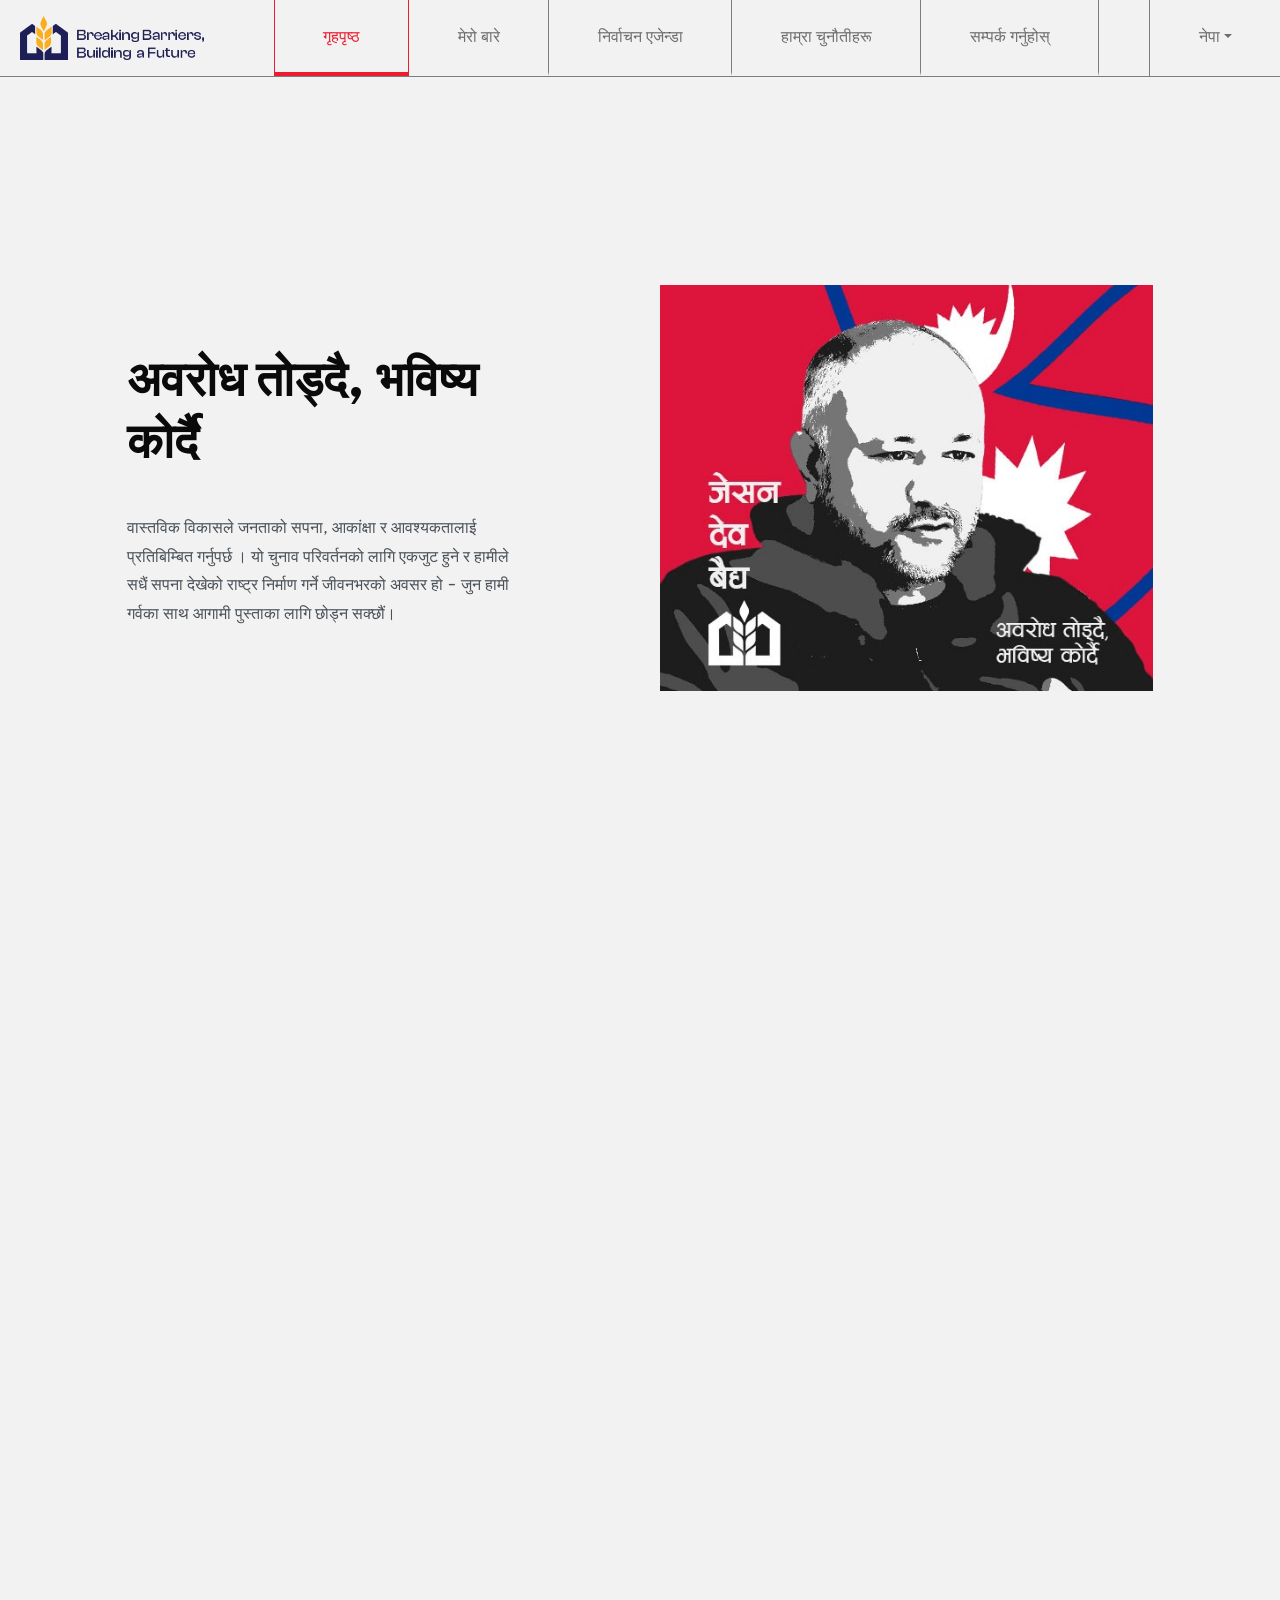
<file: index.html>
<!doctype html><html lang="en"><head><meta charset="UTF-8"><meta name="viewport" content="width=device-width,initial-scale=1"><link rel="shortcut icon" href="./../../assets/img/favicon-trans.ico" type="image/x-icon"><meta http-equiv="cache-control" content="no-cache"><meta http-equiv="expires" content="0"><meta http-equiv="pragma" content="no-cache"><title>Jason Baidya</title><link rel="icon" href="favicon-white.ico"><link href="style.css" rel="stylesheet"></head><body><nav class="navbar navbar-expand-lg navbar-light bg-light py-0 border-bot"><div class="logo-image"><img src="assets/images/logo.png" alt=""></div><div class="container-fluid p-0 nav-align-fix"><ul class="navbar-nav mb-lg-0 border-0 d-block d-xl-none"><li class="nav-item dropdown"><a class="nav-link dropdown-toggle" id="navbarDropdown" href="index.html" role="button" data-bs-toggle="dropdown" aria-expanded="false">नेपा</a><ul class="dropdown-menu" aria-labelledby="navbarDropdown"><li><a class="dropdown-item" href="index-en.html">ENG</a></li></ul></li></ul><button class="navbar-toggler" id="mb-toggler" type="button" data-bs-toggle="collapse" data-bs-target="#navbarNavAltMarkup" aria-controls="navbarNavAltMarkup" aria-expanded="false" aria-label="Toggle navigation"><span class="navbar-toggler-icon"></span></button><div class="navbar-nav global-nav d-none d-lg-flex" id="navigationMenuWeb"><a class="nav-link" href="#section-home" data-menuanchor="section-home">गृहपृष्ठ</a><a class="nav-link" href="#section-about" data-menuanchor="section-about">मेरो बारे</a><a class="nav-link" href="#section-election" data-menuanchor="section-election">निर्वाचन एजेन्डा</a><a class="nav-link" href="#section-challenge" data-menuanchor="section-challenge">हाम्रा चुनौतीहरू</a><a class="nav-link text-capitalize" href="#section-contact" data-menuanchor="section-contact">सम्पर्क गर्नुहोस्</a></div></div><ul class="navbar-nav me-auto mb-2 mb-lg-0 borders-lf-rt d-none d-lg-block"><li class="nav-item dropdown"><a class="nav-link dropdown-toggle" id="navbarDropdown" href="#" role="button" data-bs-toggle="dropdown" aria-expanded="false">नेपा</a><ul class="dropdown-menu" aria-labelledby="navbarDropdown"><li><a class="dropdown-item" href="index-en.html">ENG</a></li></ul></li></ul></nav><div class="navbar-nav collapse navbar-collapse" id="navbarNavAltMarkup"><a class="nav-link navbar-menu active" aria-current="page" href="#">गृहपृष्ठ</a><a class="nav-link navbar-menu" href="#about">मेरो बारे</a><a class="nav-link navbar-menu" href="#agendas">निर्वाचन एजेन्डा</a><a class="nav-link navbar-menu" href="#challenges">हाम्रा चुनौतीहरू</a><a class="nav-link navbar-menu" href="#contact">सम्पर्क गर्नुहोस्</a><button class="navbar-toggler" type="button" data-bs-toggle="collapse" data-bs-target="#navbarNavAltMarkup" aria-controls="navbarNavAltMarkup" aria-expanded="false" aria-label="Toggle navigation"><span class="nav-mb-close navbar-toggler-icon bi bi-x-lg"></span></button></div><div id="fullpage"><section class="section section-party navbar--offset-spacer" data-anchor="section-home"><div class="container"><div class="row align-center flex-column flex-lg-row"><div class="col-12 col-lg-5 order-1 order-xl-2 offset-lg-1"><div class="section-party__image"><img src="assets/images/jason-nep.png" alt=""></div></div><div class="col-12 col-lg-4 order-2 order-xl-1 offset-lg-1"><div class="section-party__description"><h2 class="section-party__heading">अवरोध तोड्दै, भविष्य कोर्दै</h2><p>वास्तविक विकासले जनताको सपना, आकांक्षा र आवश्यकतालाई प्रतिबिम्बित गर्नुपर्छ । यो चुनाव परिवर्तनको लागि एकजुट हुने र हामीले सधैं सपना देखेको राष्ट्र निर्माण गर्ने जीवनभरको अवसर हो - जुन हामी गर्वका साथ आगामी पुस्ताका लागि छोड्न सक्छौं।</p></div></div></div></div></section><section class="section section-about navbar--offset-spacer flex-column" id="about" data-anchor="section-about"><div class="position-relative container flex-grow-1"><div class="section-about__grid absolute-layout"><div class="section-about__img"><div class="section-about__image h-100 mt-5 mt-sm-0" id="shrink-img"><img class="change-width-image" src="assets/images/jason.png" alt=""></div></div><div class="section-left"><h2 class="section-about__heading">मेरो परिचय</h2><div class="section-about__descContainer"><div class="absolute-layout d-flex flex-column flex-xl-row"><div class="section-about__description"><p class="mb-3">वि.सं २०३२ साल बैशाख १२ गतेको दिन, झम्सिखेल स्थित शान्ताभवन अस्पतालमा मेरो जन्म भएको थियो । म मेरो पूर्वजको १६ औं पुस्ता हु। ईतिहासमा हामी मल्ल राजपरिवारसँग जोडिएका छौं । बारा जिल्लाको सिमरौनगढबाट भक्तपुर आइपुगेका राजा हरिसजंग देवबाट आफ्नो सन्तानलाई आयुर्वेद शास्त्र पढाएर जनताको सेवा गर्नु भन्ने हुकुम भएको थियो । सोही समयदेखि नेपालको पहिलो एलोपेथिक डाक्टर रत्न दास वैद्य मेरो जिजुबुवा र मेरो हजुरबुवा डाक्टर रधुवर वैद्य, मेरो काका–हजुरबुवा डाक्टर भरत वैद्य सम्मले डाक्टरी पेशाद्धारा जनताको सेवा पुर्याउनु भयो । मेरा कान्छा–हजुरबुवा हुतराम वैद्य नेपालको पहिलो कृषि विज्ञ हुनुहुन्थ्यो र मेरो बुवा जयदेव वैद्य चैं टेक्सटाइन इन्जिनियर र काका श्रीदेव वैद्य (नेपाल बायुसेवा निगम अपहरणको बेलाका) पाइलट हुनुहुन्थ्यो।</p><button class="read-more-nep section-about__btn mt-4" id="trigger-np-btn">थप पढ्नुहोस्</button></div><div class="section-about__description--hidden"><p class="mb-4">म आफु भने आफ्नो अध्ययन र क्षमताको कारण विभिन्न पेशामा संलग्न हुदै बितेको पाँच बर्ष देखि आफूलाई व्यवसायमा अभ्यस्त पारेर विस्तारै राजनीतिकर्मीका रुपमा परिणत गर्दै छु । राजनीतिमा आउनुको मुख्य उद्देश्य नै व्यवसायिक सीप र अनुभवलाई गाँसेर सामाजिक सेवाको स्वरुप दिनु थियो । त्यसै प्रयासको निरन्तरता स्वरुप आसन्न निर्वाचनमा ललितपुर क्षेत्र नं ३ बाट यहाँहरुको सहकार्य तथा सुझावको अपेक्षा सहित मेरो उम्मेद्वारी रहने छ ।</p><p class="mb-4">पारिवारिक समाजसेवाको जिम्मेवारी पनि अहिले मेरो काँधमा आईपुगेको छ। मेरो हजुरबुवालाई जीवनको अन्तिम समयसम्म आफ्ना छोराहरु डाक्टर नभएको कुराको दुःख (गुनासो) थियो । त्यसैले निर्वाण प्राप्ति हुनु अगावै मेरो बुवालाई केहि रकम दिदै यसले विपन्न र जेहेन्दारलाई डाक्टर बनाउनु भन्नु भएको रहेछ । हजुरबुवाको चाहना अनुरुप वि.सं २०५१ सालमा मेरो बुवा र मेरो काका श्रीदेव वैद्यले नेपाल मेडिकल एसोसिएसनसँग सहकार्यमा मथुरारत्न छात्रवृत्ति स्थापना गर्नुभयो । जसबाट हालसम्म ३२ जनालाई एमबीबीएस डाक्टर र ९ जनालाई पीजी डाक्टर बन्नमा सहयोग पुर्याएका छौ । अहिले पनि ८ जना विद्यार्थीहरु उक्त छात्रवृत्ति कोषको सहयोग लिएर अध्ययन गरिरहेका छन् । हाल म त्यस छात्रवृत्तिको संरक्षकको रुपमा छु र मेरो जिन्दगीको धेरै उद्देश्यहरुमध्ये यो छात्रवृत्ति चीरकालसम्म रहिरहोस् भन्ने छ। त्यसैको लागी भनेर मेरो आफ्नो सन्तान नभएकोले आफ्नो शेषपछि आफ्नो भएको सबै सम्पति यसै संस्थानलाई जाने गरी मिलाएको छु।</p><p class="mb-4">जीवनकथाको बाँकी अध्यााय ललितपुर जावलाखेल स्थित सेण्ट जेभियर स्कुलमा मैले आफ्नो माध्यमिक तह सम्मको शिक्षा पुरा गरे। एसएलसी सकेर सन् १९९२ सालमा उच्च शिक्षा अध्ययन गर्न युक्रेनको लिभिभ शहर गएँ । लिभिभ शहरको सौन्दर्य देख्दा मलाई आर्किटेक बन्न मन लागेको थियो। करिब तीन सालपछि घर आउँदा मेरो स्वास्थ्यमा समस्या देखियो। चिसो ठाउँमा बस्न नमिल्ने भयो । आर्टिटेक बन्ने सपना पनि त्यतिकै थाँती रह्यो। त्यसपछि फिलिपिन्सको लोस्बानोसमा पुगेँ र व्यवसाय व्यवस्थापन पढेर सन् २००० मा नेपाल फर्किएँ । त्यति हुँदा पनि सपनाको शहर निर्माण गर्ने आर्किटेक बन्ने अधुरो सपना कता कता खड्किई रहन्थ्यो।</p><p class="mb-4">यता बुवाले सन् १९९४ चितवनको टाँडीमा नेपालकै पहिलो प्लास्टिक रिसाइकलिङ उद्योग स्थापना गर्नु भएको थियो । त्यतिबेला नै मासिक ३५० मेट्रिक टन (३५०,००० किलो) काठमाडौको फोहोर प्लास्टिक पुनः प्रसोधन गरिन्थ्यो। स्थानिय सहित १३५ जनालाई रोजगार दिएका थियौँ। उद्योग राम्रै चल्दै थियो, थाइ पेट्रो केमिकल लिमिटेडको लागि नेपाल संपर्क ब्यक्ति बनेर काम भईरहेका थियो। पढाई सकेर फर्किएपछि बुबाले संचालन गरिरहेको उद्योगलाई पनि सहयोग गरिरहेको थिए भने त्यस बाहेको पनि अरु काम गर्दै थिए। त्यसै सिलसिलामा होटेल याक एन्ड यतीमा असोसियट डाइरेक्टर क्नभेनसन सेल्स बनेर काम गर्ने अवसर पनि प्राप्त भयो। त्यो बेला माओवादीको सशस्त्र विद्रोह उभ्राउँदो अवस्थामा थियो । बारम्बार ताकेता आउन थालेपछि हामीलाई उद्योग चलाउन साह्रो पर्न थाल्यो।</p><p class="mb-4">त्यस्तो त्रासदीबिच काम अघि नबढ्ने देखिएपछि सन् २००७ मा आएर हामीले त्यो काम चटक्कै छोड्यौं । सन् २०११ मा फिया थाइ अस्पतालको नेपाल प्रतिनिधि भएँ । त्यही समयमा थाइल्यान्डको ठूलो कम्पनि सिपिअल सँग सम्पर्क बन्यो र पान्यापिवात इनस्टिटुटको नेपाल प्रतिनीधि भएँ । अहिले म आफ्नै व्यवसाय चलाइरहेको छु । केही स्थानमा लगानी गरेको छु भने कुनै आफै हेर्छु। गितारमा मेरो विषेश रुचि छ र बजाउन निक्कै मन पराउँछु ।</p></div></div></div></div></div></div></section><section class="section section-election d-none d-xl-flex flex-column navbar--offset-spacer" data-anchor="section-election"><div class="position-relative container flex-grow-1"><div class="absolute-layout"><div class="row align-center section-election__grid h-100"><div class="col-md-5 agenda-wrapper-left"><div class="section-party__description"><h2 class="section-party__heading">चुनाबि एजेन्डाहरु</h2><p class="mb-4">नेपालको दोस्रो प्रतिनिधिसभा निर्वाचनमा ललितपुर क्षेत्र नं. ३ बाट मैले उम्मेदवारी दिने निर्णय गरेको छु। मेरो उम्मेदवारी यस क्षेत्रका नागरिकका समस्या समाधान गर्न, वहाँहरुको सुझाव लिनका साथै समाजको लागि सुधारा उन्नमुख ब्यवस्था निर्माण गर्न रहनेछ। मेरो दायित्व सरकार र नागरिक बिच पुलको रुपमा रहनु हो। एक क्षेत्रीय प्रतिनिधि आफ्नो क्षेत्रका नागरिकहरु माझ सजिलै सम्पर्कमा रहनु पर्छ र अनि बल्ल आफ्नो जिम्मेवारी पुरा गर्न सक्छ। उ नागरिकको समस्या सुन्ने ‘कान’ र आवाज बोल्ने ‘मुख’ बन्नुपर्छ भन्ने मेरो सोच हो। त्यसैले आफ्ना क्षेत्रका नागरिकहरु माझ सदैव संपर्कमा रहनको लागि चुस्तदुरुस्त सचिवालय स्थापना गरि आफ्नो कामकारवाहिलाई अगाडी बढाउनेछु। नागरिकहरुले सल्लाह, सुझाव तथा समस्याहरुको ध्यानाकर्षण गराउन चाहेमा वेबसाईट, टेलिफोन वा सोझै सम्पर्क गर्न सक्ने वातावरण बनाउनेछु।</p></div></div><div class="col-md-7 agenda-wrapper"><h4 class="mb-4 align-center" id="reverse-agenda">पछाडि जानुहोस् <i class="ms-3 ic-arrow-right"></i></h4><div class="section-election--agenda-container"><h3 class="section-election__title no-space">एजेन्डाहरु</h3><ul class="section-election__agendas nav nav-tabs" id="myTab" role="tablist"><li class="h2 section-election__agenda nav-item" id="trigger-agenda" role="presentation"><button class="nav-link" id="home-tab" data-bs-toggle="tab" data-bs-target="#home" type="button" role="tab" aria-controls="home" aria-selected="true">क्षेत्रिय एजेन्डा</button></li><li class="h2 section-election__agenda nav-item" id="trigger-agenda-0" role="presentation"><button class="nav-link" id="profile-tab" data-bs-toggle="tab" data-bs-target="#profile" type="button" role="tab" aria-controls="profile" aria-selected="false">राष्ट्रिय एजेन्डा</button></li><li class="h2 section-election__agenda nav-item" id="trigger-agenda-1" role="presentation"><button class="nav-link" id="contact-tab" data-bs-toggle="tab" data-bs-target="#contact" type="button" role="tab" aria-controls="contact" aria-selected="false">विकासका एजेन्डा</button></li></ul><div class="abstract-box d-none d-sm-block"></div></div></div><div class="col-md-9 section-election--agenda-cat"><div class="tab-content outer-tab-content d-flex flex-column" id="myTabContent"><div class="tab-pane fade flex-grow-1 position-relative" id="home" role="tabpanel" aria-labelledby="home-tab"><div class="d-flex inner-tab-content absolute-layout"><div class="nav nav-pills h-100 scrollable" id="v-pills-tab" role="tablist" aria-orientation="vertical"><button class="nav-link active" id="v-pills-home-tab" data-bs-toggle="pill" data-bs-target="#v-pills-home" type="button" role="tab" aria-controls="v-pills-home" aria-selected="true">रोजगारीको अवसर सृजना</button><button class="nav-link" id="v-pills-profile-tab" data-bs-toggle="pill" data-bs-target="#v-pills-profile" type="button" role="tab" aria-controls="v-pills-profile" aria-selected="false">कला र कलाकारलाइ प्रोत्साहन</button><button class="nav-link" id="v-pills-messages-tab" data-bs-toggle="pill" data-bs-target="#v-pills-messages" type="button" role="tab" aria-controls="v-pills-messages" aria-selected="false">धरेलु, साना तथा मझौला उद्योगलाइ प्रोत्साहन</button><button class="nav-link" id="v-pills-settings-tab" data-bs-toggle="pill" data-bs-target="#v-pills-settings" type="button" role="tab" aria-controls="v-pills-settings" aria-selected="false">राष्ट्रिय सम्पतिबाट उतपादन मुलक काममा प्रयोग र राष्ट्रको उत्पादन क्षमता वृद्धि गर्ने।</button><button class="nav-link" id="v-pills-healthy-tab" data-bs-toggle="pill" data-bs-target="#v-pills-healthy" type="button" role="tab" aria-controls="v-pills-healthy" aria-selected="false">स्वस्थ जिवन र स्वच्छ खानपान</button><button class="nav-link" id="v-pills-school-tab" data-bs-toggle="pill" data-bs-target="#v-pills-school" type="button" role="tab" aria-controls="v-pills-school" aria-selected="false">सरकारी विद्यालय तथा कलेजहरुको स्तर उन्नति, छात्रवृत्ति र शिक्षकहरुको क्षमता अभिवृद्धि र शिक्षकहरुको कार्य मुल्यांकन।</button><button class="nav-link" id="v-pills-transport-tab" data-bs-toggle="pill" data-bs-target="#v-pills-transport" type="button" role="tab" aria-controls="v-pills-transport" aria-selected="false">सार्वजनिक सुरक्षा</button><button class="nav-link" id="v-pills-culture-tab" data-bs-toggle="pill" data-bs-target="#v-pills-culture" type="button" role="tab" aria-controls="v-pills-culture" aria-selected="false">संपदा र सभ्यता संरक्षण</button><button class="nav-link" id="v-pills-justice-tab" data-bs-toggle="pill" data-bs-target="#v-pills-justice" type="button" role="tab" aria-controls="v-pills-justice" aria-selected="false">पिडितलाई न्याय</button></div><div class="tab-content inner-tab-content" id="v-pills-tabContent"><div class="tab-pane fade show bg-dark active" id="v-pills-home" role="tabpanel" aria-labelledby="v-pills-home-tab"><div class="overlay"><img src="assets/images/employment-nep.png" alt="" data-bs-toggle="modal" data-bs-target="#employment-nep"></div><p class="mt-4">रोजगारी र अवसर सृजना गर्न जब पोर्टल (Job Portal) संन्चालन गरिनेछ। यसमा नागरिकहरुले आफुले दिने सेवा, गर्न सक्ने कामहरु जस्तै पल्मबिङ, बिजुलीको काम, रंगरोगनकार्य, कुक, सिकर्मि, आदिलाई दर्ता गरि राख्न सकिन्छ र सेवा चाहिनेहरुले त्यसबाट आफ्नो पायक पर्ने गरि सेवा लिन सकिन्छ। यस एयाप (App) बनाउन चाहिने रकम सांसद विकास कोषबाट प्राप्त हुनेबाट गर्न सम्भब छ। सुरुमा यस कामको ब्यवस्थापन आफ्नै सचिवालयको अन्तर्गतमा राख्ने अनि त्यसको सुदृढीकरण गर्दै लैजाने र बिना फाईदा (Non-Profit) को रुपमा चलाउने गरि ट्रस्ट्को रुपमा संचालन गरिनेछ। यस एयापबाट आउने आमदानीले आर्थिक बिपन्नता भएकाहरुलाइ सिप मुलक तामिल गर्न प्रयोग गरिनेछ। आगामी क्षेत्रीय प्रतिनिधिले यसलाई निरन्तरता दिदै यस्को दायरा बढाउदै नागरिकहरुलाई सेवा र सुबिधा प्रदान गर्दै जाने व्यवस्था पनि गर्नेछु। यो कार्यले नागरिकहरुको सिपलाइ प्रबर्द्धन गर्न एउटा दरिलो मंच बन्नेछ भन्ने कुरामा बिश्वासतछु।</p></div><div class="tab-pane fade" id="v-pills-profile" role="tabpanel" aria-labelledby="v-pills-profile-tab"><div class="overlay"><img src="assets/images/arts-nep.jpg" alt="" data-bs-toggle="modal" data-bs-target="#arts-nep"></div><p class="mt-4">ललितपुर जिल्ला यहाँका प्राचिन कला, सँस्कृति, जात्रा, परम्परा, रैथाने नेवारी खाना लगायतका लागी प्रसिद्ध रहेको कुरा त सर्वविद्गितै छ। त्यसैले ललितपुर महानगरपालिका संग समन्वय गरि यहाँको प्राचिन कला, संस्कृति आदी तथा यहाँका नागरिकहरुको आफ्नो कला, सृजनालाई देखाउने र प्रोत्साहन गर्ने मंच बनाउने काम गर्नेछु। कलाकारहरु, गायकहरु, नाटककारहरुलाई आफ्नो खुबि देखाउने जगको रुपमा विकास गर्नेछु। यसले देश भरिका सबै नयाँ कलाकर्मिहरुलाइ एउटा मंच प्रदान गरि उचाइमा लान प्रमुख भुमिका खेल्ने छ।</p></div><div class="tab-pane fade" id="v-pills-messages" role="tabpanel" aria-labelledby="v-pills-messages-tab"><div class="overlay"><img src="assets/images/cottage-updated-nep.jpg" alt="" data-bs-toggle="modal" data-bs-target="#industry-nep"></div><p class="mt-4">घरेलु, साना तथा मझौला उद्योग नेपाली अर्थतन्त्रका अति नै महत्वपूर्ण भागहरु हुन्। साना तथा मझौला व्यवसायहरुलाई प्रोत्साहन गरि हामीले हाम्रो अर्थतन्त्रको दरिलो मेरुदण्ड स्थापना गर्न सक्छौं। त्यसैले यस क्षेत्रका साना तथा घरेलु उद्योग, नयाँ उद्योग ब्यवसाय (New Start Up)लाई प्रोत्साहन गर्न सरकारबाट दिइदै आएको सेवा सुबिधामा पहुँच गराउने र अन्तर्राष्ट्रिय बजारमा पहुँच बढाउन सहयोग गर्नेछु। स्वरोजगार कोष लगायत, सुरुवाति लगानिकर्ता खोज्न सहयोग गर्ने माध्यमहरुको खोजी गर्ने काम गर्नेछु। सचिवालयले यस कार्यक्रमलाई मुख्यगरी प्राथमिकताम राखेर काम गर्ने व्यवस्था पनि मिलाउनेछु।</p></div><div class="tab-pane fade" id="v-pills-settings" role="tabpanel" aria-labelledby="v-pills-settings-tab"><div class="overlay"><img src="assets/images/boosting-nep.jpg" alt="" data-bs-toggle="modal" data-bs-target="#boosting-nep"></div><p class="my-3">यस क्षेत्रमा रहेका राज्यका संरचनाहरुलाई समयसापेक्ष प्रयोगमा ल्याउने प्रयास गर्नेछु । प्रत्यक्ष रुपमा उत्पादन मुलक क्षेत्रमा प्रयोगमा ल्याउन जोड दिनेछु। नयाँ वातावरण मैत्री औद्योगिक क्षेत्र बनाउन जोड दिनेछु। देशमा नयाँ उद्योगिकर्ण गर्न सुरुवात गर्ने छु। यो कार्य अरु जनप्रतिनिधिहरुलाइ उदाहरणको रुपमा देखाइ वहाँहरुलाइ पनि येस्तै गर्न प्रोत्साहन गर्नेछु।</p></div><div class="tab-pane fade" id="v-pills-healthy" role="tabpanel" aria-labelledby="v-pills-healthy-tab"><div class="overlay"><img src="assets/images/healthy-nep.png" alt="" data-bs-toggle="modal" data-bs-target="#healthy-nep"></div><p class="my-3">भौतिक पुर्वाधारको विकासलाई निरन्तरता दिदै गर्दा नागरिकलाई स्वस्थ रहन स्वच्छ र शुद्ध खानपान उपलब्ध हुने बाटो खोज्न जरुरी भएको महसुस गरेकोछु। स्थानीय सरकार संग सहकार्य गरि शहरी कृषि (Urban Agriculture) कार्यक्रम ल्याउन पहल गर्नेछु। स्थानीय तहमा कृषि उत्पादनलाई प्रबर्द्धन गरि रोजगारी सृजना गर्न प्रयास गर्नेछु। नागरिकहरुलाई बिषादी मुक्त, जैविक खानेकुराहरु उपलब्ध गराउन कोसिस गर्नेछु। येसै गरि हरियाली क्षेत्र निर्माण गर्ने र सोहि स्थानमा ब्यायाम गर्ने, योग गर्ने ठाउँ बनाउन स्थानीय सरकार संग समन्वय गरी काम अघि बढाउनेछु। बिशेश गरि यस क्षेत्रमा पर्ने खोलानाला नजिक हरियाली क्षेत्र निर्माण गरि त्यसमा साइकल लेन बनाई, बिहान बेलुका हिँडडुल गर्ने ठाउँ निर्माण गर्न स्थानीय निकाय संग समन्वय गरी काम गर्नेछु। हाल रहेका स्वस्थ चौकिहरुको क्षमता वृद्धि पनि संग संगै गर्दै लाने योजनछ।</p></div><div class="tab-pane fade" id="v-pills-school" role="tabpanel" aria-labelledby="v-pills-school-tab"><div class="overlay"><img src="assets/images/government-nep.jpg" alt="" data-bs-toggle="modal" data-bs-target="#government-nep"></div><p class="my-3">यस क्षेत्रका सरकारी विद्यालय तथा कलेजहरुको भौतिक पुर्वाधार, शैक्षिक गुणस्तरमा कमीकमजोरीलाई हटाउदै क्रमश स्तर उन्नति गर्ने र विद्यालयमा भई रहेको पठनपाठनको स्तर मापन गरि त्यसमा गर्नुपर्ने आवश्यक सुधारका कामहरु गर्दै लैजानेछु। जस्का लागी शिक्षाविद, शिक्षा क्षेत्रमा काम गरिरहेका निकाय लगायत संग आवश्यक समन्वय गर्नेछु। राज्यको लगानी अनुसारको नतिजा आए नआएको र अझ कसरी राम्रो बनाउन सकिन्छ भन्ने बारेमा पनि आवश्यक योजना बनाई नतिजामुखी बनाउदै लैजाने प्रणाली बनाउनेछु। अहिलेको लागि यस क्षेत्रको कुनै एक सरकारी विद्यालयलाई विकसित गर्दै लगेर नमुना स्कुल बनाउने योजना बनाएकोछु।</p><p>विपन्न अवस्था भएका तथा मिहिनेती विद्यार्थीहरुलाई सरकारी तथा निजि संस्था वा अन्य निकाय संग सहकार्य गरि छात्रवृत्ति संन्चालन गर्न मार्ग प्रशस्त गर्नेछु। त्यसैगरी शिक्षकहरुको क्षमता अभिवृद्धि गर्न उहाँहरुको लागी समय-समयमा विभिन्न क्षमता अभिवृद्धि हुने तालिमहरुको आयोजना गर्ने व्यवस्था मिलाउनेछु। त्यस्तै शिक्षकहरुको पनि अध्यापन कार्यको मुल्यांकन गर्ने र प्रोत्साहन स्वरुप उत्कृष्ट शिक्षकहरुलाई पुरस्कृत गर्ने व्यवस्था पनि मिलाउनेछु।</p></div><div class="tab-pane fade" id="v-pills-transport" role="tabpanel" aria-labelledby="v-pills-transport-tab"><div class="overlay"><img class="mb-3" src="assets/images/travel-nep.png" alt="" data-bs-toggle="modal" data-bs-target="#travel-nep"></div><p class="mb-3">यस क्षेत्रमा अत्याधिक मात्रामा सडक सवारी दुर्घटना हुने गरेका छन। विशेषगरी चक्रपथका चौडा सडकमा हुने दुर्घटनालाई न्युनिकरण गर्न संबन्धित सबै निकाय संग समन्वय गरि सो को सुधारको लागी पहल गर्नेछु। दुर्घटनाको कारण र किसिमहरु सबैलाई अध्ययन गरि आगामी दिनमा नतिजा देखिने गरि सुधार ल्याउनेछु। यस क्षेत्रमा सार्वजनिक यातायातहरु, ठुला मालबाहक गाडिहरु अनियन्त्रित तरिकाले चलाउनाले धेरै दुर्घटना हुने गरेको पाईन्छ। यसै गरि आममानिस, बटुवा, सार्वजनिक यातायातमा चढेका यात्रुहरुको जिउधन माथी नै खतरा हुने गरी सवारी हाँक्न दुरुत्साहन गर्न कडा नियम कानुन ल्याउन जरुरी ठान्दछु। सार्वजनिक यातायात र ठुलो मालबाहक गाडिलाइ चालक अनुमति पत्र बितर्नमा कडाइ गर्ने र लापरबाही गरेको देखिए कडा कारबाही गर्ने बनाउनु पर्छ। सडकहरुमा राति पर्याप्त उज्यालो नहुनाले पैदल यात्रु, साइकल चालकहरु दुर्घटनाका शिकार हुने गरेकाले यस समस्यालाई न्युनिकरण गर्न विशेष जोड दिनेछु।</p></div><div class="tab-pane fade" id="v-pills-culture" role="tabpanel" aria-labelledby="v-pills-culture-tab"><div class="overlay"><img src="assets/images/culture-nep.jpg" alt="" data-bs-toggle="modal" data-bs-target="#culture-nep"></div><p class="my-3">हाम्रो देश, बिभिन्न जातजाति, संस्कृतिहरु मिलेर बनेको एउटा साझा फुलबारी हो। यस फुलबारीमा रहेका सबै फुलको संरक्षण, स्याहारसुसार गर्नु मालिको प्रमुख दायित्व हो। आफुले बहन गर्ने दायित्व पनि एउटा मालि सरहको हो भन्ने ठान्दछु। हामीले हामी सबैको संस्कृति, सभ्यता, मौलिकतालाइ आधुनिक प्रबिधि प्रयोग गरि समय अनुसारको अभिलेखिकरण र संरक्षण गर्न सक्छौ, भन्ने मलाइ लाग्छ र, आगामि पुस्ताको लागि सुम्पिदै जानसकिन्छ। यहिनै हाम्रो पहिचान हो र यसलाइ जोगाउन जरुरी छ। नयाँ पुस्तालाइ कसरी आकर्षित गर्दै अनि संरक्षण पनि गर्दै जानसक्छ भन्ने मेरो सोचलाइ मेरो कार्यदिसा बनाएकोछु।</p><p class="mb-3">मैले आफ्नो समुदायको लागि गरे जस्तै गरि देशका सबै जातजातिका नेतृत्वले गरिदिए सबै जातिको अभिलेख बन्दै जान्छ। मैले नेवार समुदायको, संस्कृति, चाडपर्व सबैलाइ समेटेर जस्तै, गठाँमुग, कुछिभ्वे, सिठ्ठिनख आदिको इतिहास देखि लिएर त्यसको महत्वका सबै कुरालाइ राखेर "नेपालको नेवार समुदाय" (Newars of Nepal) भन्ने नेटफिलिक्सको वृतचित्र बनाउन योजना रहेकोछ। नेपाल संवतबाट सुरु गरेर बैशाख महिनामा भक्तपुरको बिस्का जात्रा देखि किर्तिपुर, पाल्पा आदि जता जता नेवारहरु छ्न सबैलाइ समेटेर बनाउने हो। यसले हाम्रो संस्कृतिलाइ एउटै ठाउमा ब्यवस्थित तरिकाले संरक्षण गर्न मदत गर्छ। यो प्रयासले आगामि पुस्ताकोलागि सुचना मुलक बन्न जान्छ र डिजिट्ल रुपमा संरक्षण हुन्छ। नेवारी भाषामा छायांकन गरि अहिलेको प्रबिधिमा अंग्रेजी, जपानीज, चाइनिज, रसियन छान्न मिल्ने गर्न सकिन्छ। यसो गर्नाले संसारका धेरै भन्दा धेरै भाषिहरुले येसलाइ हेर्न मिल्छ र हाम्रो बारे जानकारी दिन सकिन्छ।</p><p class="mb-3">आफ्नै देशमा भएको जनस्रोतले अन्तर्राष्ट्रिय स्तरको वृतचित्र बनाउन सकिन्छ भन्ने मा मलाइ पुर्न बिश्वास छ। हाम्रो देशमा चलचित्र छायांकन, संगित रचनाकारहरु उत्कृष्ट छन, उनलाइ अन्तर्राष्ट्रिय मंचमा पुराउन सकिन्छ। उनहरुले पनि आफ्नो कला देखाउने अन्तर्राष्ट्रिय स्थान पाउनेछन। यसमा मैले सबै पक्षको भलो नै देखेको छु !! यो कामले अन्तर्राष्ट्रिय स्थरमा हाम्रो देशले नयाँ तरिकाले पर्यटन ब्यवसायमा गर्छ र सोचेको जस्तो हुने नै भयो भने येति कम लगानिमा अर्थतन्त्रलाइ धेरै टेवा पुर्‍याउनेछ।</p></div><div class="tab-pane fade" id="v-pills-justice" role="tabpanel" aria-labelledby="v-pills-justice-tab"><div class="overlay"><img src="assets/images/justice-nep.jpg" alt="" data-bs-toggle="modal" data-bs-target="#justice-nep"></div><p class="my-3">यही क्षेत्रमा बिभिन्न कम्पनीहरुबाट निर्मित सामुदायिक बसोबासका योजनाहरुमा बासिन्दा र कम्पनी बिच टकराव रहदै आएको छ। कति नागरिकहरु ठगिएका छन भने कति त्यो पिडाले ज्यान पनि गुमाएका छन। कति नागरिकहरुले पुरै मुल्य चुकाए पनि आफ्नो घर पाएका छैनन। म आफै पनि यस ठगी धन्दाको पिडित भएको हुनाले यसको मानसिक र शारीरिक तनाबकको बारे जानकार छु। यस किसिमका समस्यामा परेका नागरिकहरुको समस्या समाधानको निम्ति आवश्यक पहल गर्नेछु।</p></div></div></div></div><div class="tab-pane fade flex-grow-1 position-relative" id="profile" role="tabpanel" aria-labelledby="profile-tab"><div class="d-flex inner-tab-content absolute-layout"><div class="nav nav-pills h-100 scrollable" id="v-pills-tab" role="tablist" aria-orientation="vertical"><button class="nav-link active" id="v-pills-national-tab" data-bs-toggle="pill" data-bs-target="#v-pills-national" type="button" role="tab" aria-controls="v-pills-national" aria-selected="true">साना तथा मझौला उद्योगलाइ प्राथमिकता</button><button class="nav-link" id="v-pills-national-0-tab" data-bs-toggle="pill" data-bs-target="#v-pills-national-0" type="button" role="tab" aria-controls="v-pills-national-0" aria-selected="false">महंगि नियन्त्रण</button><button class="nav-link" id="v-pills-national-1-tab" data-bs-toggle="pill" data-bs-target="#v-pills-national-1" type="button" role="tab" aria-controls="v-pills-national-1" aria-selected="false">शिक्षा क्षेत्र सुदृढीकरण</button><button class="nav-link" id="v-pills-national-3-tab" data-bs-toggle="pill" data-bs-target="#v-pills-national-3" type="button" role="tab" aria-controls="v-pills-national-3" aria-selected="false">एककाम बिभिन्न संभावना</button><button class="nav-link" id="v-pills-national-4-tab" data-bs-toggle="pill" data-bs-target="#v-pills-national-4" type="button" role="tab" aria-controls="v-pills-national-4" aria-selected="false">स्वदेशमा अवसर</button><button class="nav-link" id="v-pills-national-5-tab" data-bs-toggle="pill" data-bs-target="#v-pills-national-5" type="button" role="tab" aria-controls="v-pills-national-5" aria-selected="false">भावी नेतृत्वको विकास</button></div><div class="tab-content inner-tab-content" id="v-pills-tabContent"><div class="tab-pane fade show bg-dark active" id="v-pills-national" role="tabpanel" aria-labelledby="v-pills-national-tab"><div class="overlay"><img src="assets/images/cottage-nep.jpg" alt="" data-bs-toggle="modal" data-bs-target="#exampleModal"></div><p class="my-3">आर्थिक क्षेत्रमा आउन सक्ने आर्थिक मन्दिमा व्यापार व्यवसाय, साना, मझौला तथा गरेलु उद्योगलाइ जिवन्त राखिरहन, सरकारलाई ध्यानाकर्षण गराउनुको साथै यस संकटलाइ टार्न कसरी सकिन्छ भनि केन्द्रिय सरकार, स्थानीय सरकार, तथा नीजि निकायहरु संग सहकार्य गर्नेछु। देशको उत्पादन शाक्ति बढाउन मद्दत गर्ने मझौला तथा साना उद्योगलाई प्रोत्साहन गर्ने निति तथा कार्यक्रम ल्याउन पहल गर्नेछु।</p></div><div class="tab-pane fade" id="v-pills-national-0" role="tabpanel" aria-labelledby="v-pills-national-0-tab"><div class="overlay"><img src="assets/images/highcost-nep.jpg" alt="" data-bs-toggle="modal" data-bs-target="#highcost-nep"></div><p class="my-3">आजको दिनमा हाम्रो जस्तो विपन्न देशमा आम मानिसका लागी दैनिक जिवनयापन गर्न धेरै नै महंगो र कष्टकर हुदै गईरहेको छ। अनियन्त्रित ढंगबाट आकासिएको महँगाईलाई नियन्त्रण गर्न सरकारको तर्फबाट पहल गर्नु जरुरी देख्दछु। महँगीलाई नियन्त्रण गरिएन भने त्यसले समाजमा नकारात्मक असरहरु देखाउनेछ। आम मानिसको जनजिवन अस्तव्यस्त बनाउदै लानेछ। त्यसैले महँगी नियन्त्रणको लागी सरकारलाई आवश्यक सहयोग गर्ने, अपिल गर्ने काम गर्नेछु।</p></div><div class="tab-pane fade" id="v-pills-national-1" role="tabpanel" aria-labelledby="v-pills-national-1-tab"><div class="overlay"><img src="assets/images/education-nep.jpg" alt="" data-bs-toggle="modal" data-bs-target="#education-nep"></div><p class="my-3">हालको दिन सम्म सरकारी विद्यालय तथा कलेजका शिक्षाबाट सोचेको जस्तो प्रतिफल नआएको हुनाले यस क्षेत्रमा भएका व्यवहारिक, राजनैतिक समस्यालाई समाधान गर्न लगाई, सरकारी शैक्षिक संस्थाको शिक्षाको स्तर उन्नति गर्ने कार्यक्रम ल्याउन भुमिका खेल्नेछु।</p></div><div class="tab-pane fade" id="v-pills-national-3" role="tabpanel" aria-labelledby="v-pills-national-3-tab"><div class="overlay"><img src="assets/images/complete-nep.jpg" alt="" data-bs-toggle="modal" data-bs-target="#complete-nep"></div><p class="my-3">निजगढ द्रुतमार्ग बनाउँदा काटिएका रुखहरु वापत नेपाली सेनाले १ रुख बराबर अर्को २५ वटा रुख रोप्ने योजना अघि सार्नु भएको छ। ती रोपिने रुखहरु सबै फलफुलका रुखहरु रोपिए हामीले आउने दिनमा फलफूलमा आत्मनिर्भरता तिर अगाडी बढ्न सक्छौ। यस कार्यको लागि नेपाली सेना, नेपाल सरकार तथा आवश्यक निकाय सँग समन्वय गरी काम अघि बढाउनेछु। झन्डै ५ बर्ष अघि रुखहरु काटिने कुरा समाचार आएको थियो। म र मेरा सहकर्मीहरु नेपाली सेनाको विकास निर्माण बिभागमा गइ ध्यानसंग गराएको पनि थिए। यस कामलाइ बिचार पुराएर गर्न सके हामी माझ ठुलो संभावनाहरु खोल्दै जान सक्छौ। गोरखाको सुन्तला, तराइको माल्दा आंप निर्यात गरौंन।</p><p class="mb-3">येसै गरि मैले २०१०-११ तिर एउटा अन्तर्राष्ट्रिय गैरसरकारी संस्थालाइ हिमाली भेगमा च्याङग्रा पालन गरि पस्मिना उद्योगलाई पुन: जागरण गर्न सकिन्छ। चितवनमा छिमेकिलाइ बाख्रा उपहार (gift a goat mode) कार्यक्रम संचालन भएको जसरी हिमाली भेगमा सोही तरिकाबाट कार्यक्रम बनाउन सकिन्छ। येसले च्याङ्रग्र आयात कम गर्नको साथै पशमिनाको कच्चापदार्थ उत्पादन गर्न सहयोग गर्छ। भौगोलिकताले गर्दा हिमाली भेगमा विकास पुराउन कठिन हुन्छ। येसैले येस भेगको विकासलाइ प्राथमिकतामा राख्न बिशेष जोड दिनेछु।</p></div><div class="tab-pane fade" id="v-pills-national-4" role="tabpanel" aria-labelledby="v-pills-national-5-tab"><div class="overlay"><img src="assets/images/jobs-nep.jpg" alt="" data-bs-toggle="modal" data-bs-target="#jobs-nep"></div><p class="my-3">देशमा नै रोजगारी सृजना गर्ने, विदेशिएका नागरिकहरुलाई फिर्ता ल्याउन सक्ने निति निर्माण गरि कार्यान्वयनमा ल्याउनमा जोड दिनेछु। मेरो एजेन्डाहरुमा जति पनि योजनाहरुको छन, धेरै जसोमा प्रत्यक्ष वा अप्रत्यक्ष रुपमा रोजगारी संग जोडिएको छ। आजै एकैचोटि हामीलाइ अवसर पनि चाहेको छ बजार पनि। संतुलन कायम गरि अघि बडनु छ।</p></div><div class="tab-pane fade" id="v-pills-national-5" role="tabpanel" aria-labelledby="v-pills-national-5-tab"><div class="overlay"><img src="assets/images/leadership-nep.jpg" alt="" data-bs-toggle="modal" data-bs-target="#leadership-nep"></div><p class="m-3">एउटा कुशल नेतृत्वले जहिले आफु भन्दा पछिको नेतृत्व सृजना गर्नु पर्छ भन्ने संसकारबाट आएकोले होला, सो सिकाइ अनुरुप नै जानेछु। मैले नागरिक सामु पस्केका एजेन्डाहरु, मेरो ५ बर्ष राजनैतिक यात्रामा सुरु गर्दा बनेको समुह्को संगै मिलेर पार गर्नेछु र यहि क्रममा मैले वहाँहरुलाइ कुशल नेतृत्व बन्न सदैव उत्प्रेरित गर्न्छु। उदाहरण नेतृत्व बनि अरु उदाहरणीय नेतृत्व विकास गर्ने प्रयास गर्छु।</p></div></div></div></div><div class="tab-pane fade flex-grow-1 position-relative" id="contact" role="tabpanel" aria-labelledby="contact-tab"><div class="d-flex inner-tab-content absolute-layout"><div class="d-flex inner-tab-content absolute-layout"><div class="nav nav-pills h-100 scrollable" id="v-pills-tab" role="tablist" aria-orientation="vertical"><button class="nav-link active" id="v-pills-developmental-tab" data-bs-toggle="pill" data-bs-target="#v-pills-developmental" type="button" role="tab" aria-controls="v-pills-developmental" aria-selected="true">प्राथमिकता अनुरुप विकास योजना</button><button class="nav-link" id="v-pills-developmental-0-tab" data-bs-toggle="pill" data-bs-target="#v-pills-developmental-0" type="button" role="tab" aria-controls="v-pills-developmental-0" aria-selected="false">रोपवे पुन जागरण र फाइदा</button><button class="nav-link" id="v-pills-developmental-1-tab" data-bs-toggle="pill" data-bs-target="#v-pills-developmental-1" type="button" role="tab" aria-controls="v-pills-developmental-1" aria-selected="false">प्लास्टिक झोलाको विकल्प</button><button class="nav-link" id="v-pills-developmental-3-tab" data-bs-toggle="pill" data-bs-target="#v-pills-developmental-3" type="button" role="tab" aria-controls="v-pills-developmental-3" aria-selected="false">वातावरण संरक्षण र पुन प्रसोधन उद्योग</button><button class="nav-link" id="v-pills-developmental-4-tab" data-bs-toggle="pill" data-bs-target="#v-pills-developmental-4" type="button" role="tab" aria-controls="v-pills-developmental-4" aria-selected="false">एकतिर दुइ सिकार</button><button class="nav-link" id="v-pills-developmental-5-tab" data-bs-toggle="pill" data-bs-target="#v-pills-developmental-5" type="button" role="tab" aria-controls="v-pills-developmental-5" aria-selected="false">अर्थतन्त्र सुधार</button></div><div class="tab-content inner-tab-content" id="v-pills-tabContent"><div class="tab-pane fade show bg-dark active" id="v-pills-developmental" role="tabpanel" aria-labelledby="v-pills-developmental-tab"><div class="overlay"><img class="mb-3" src="assets/images/development-plan-nep.jpg" alt="" data-bs-toggle="modal" data-bs-target="#development-plan-nep"></div><p class="mt-4">विकासका आयोजनाहरु प्राथमिकताको आधारमा अगाडि क्रमश बढाउँदै लाने मार्गचित्र बनाउन जोड दिदै सुस्ताएको राष्ट्रिय योजना आयोग लाई पुन: जागरण गरि अगाडि बढाउने प्रयास गर्नेछु।</p></div><div class="tab-pane fade" id="v-pills-developmental-0" role="tabpanel" aria-labelledby="v-pills-developmental-0-tab"><div class="overlay"><img class="mb-3" src="assets/images/ropeway-nep.jpg" alt="" data-bs-toggle="modal" data-bs-target="#ropeway-nep"></div><p>पुरानो रोपवेलाइ पुन जागरण गरि त्यसबाट हामीले आफ्नो स्रोतको उच्च प्रयोग गर्न सक्छौ। तेल निर्यात कम गर्न, यात्राक्क समय बचत गर्दै समानमा थपिने आर्थिक भार कम गर्न सक्छौ।</p></div><div class="tab-pane fade" id="v-pills-developmental-1" role="tabpanel" aria-labelledby="v-pills-developmental-1-tab"><div class="overlay"><img class="mb-3" src="assets/images/plastic-nep.jpg" alt="" data-bs-toggle="modal" data-bs-target="#plastic-nep"></div><p>बन्द अवस्थामा रहेको बिराटनगर जुट मिललाइ पुन संचालनमा ल्याइ, जुट खेतिमा रोजगारी सृजना गरि, प्लास्टिक झोलालाइ बिस्थापित गर्न सिकिन्छ।</p></div><div class="tab-pane fade" id="v-pills-developmental-3" role="tabpanel" aria-labelledby="v-pills-developmental-3-tab"><div class="overlay"><img class="mb-3" src="assets/images/envt-nep.jpg" alt="" data-bs-toggle="modal" data-bs-target="#envt-nep"></div><p class="mb-3">डम्पिङ साइटमा पुगेका काजलाइ पुन प्रसोधन गरि, कागज आयातमा कमि ल्याउनका साथै थपकागज बनाउन काटिने रुख कम गर्न सकिन्छ। राज्यले पुन प्रशोध्न गर्ने उद्योगलाइ प्रोत्साहन गरे हामीले आउने दिनमा फोहोर ब्यवस्थापन गर्न, कच्चा पदार्थ आयातमा कमि ल्याउन र रोजगारी सृजना गर्न सक्छौं।</p></div><div class="tab-pane fade" id="v-pills-developmental-4" role="tabpanel" aria-labelledby="v-pills-developmental-5-tab"><div class="overlay"><img class="mb-3" src="assets/images/arrow-nep.jpg" alt="" data-bs-toggle="modal" data-bs-target="#arrow-nep"></div><p>निजगढ द्रुतमार्गमा काटिएका रुख बाप्त रोपिने ७ करोड रुखहरु मध्ये केहि करोड रबरको रुख लगाए हामी गोर्खाली टायरको लागि चाहिने कच्चापदार्थ उत्पादन गर्न सक्छौ। येस्ले रोजगारी उपलब्ध गराउछ भने, हामी राम्रो टायर उत्पादन गर्न सके निर्यात गर्न सक्छौ।</p></div><div class="tab-pane fade" id="v-pills-developmental-5" role="tabpanel" aria-labelledby="v-pills-developmental-5-tab"><div class="overlay"><img class="mb-3" src="assets/images/eco-nep.jpg" alt="" data-bs-toggle="modal" data-bs-target="#eco-nep"></div><p class="mb-3">ब्यापार धाटालाइ क्रमिक रुपमा कम गर्दै लानको लागि मार्ग चित्र निर्माण गर्दै र लागुगर्ने वातावरण निर्माण गर्ने</p></div></div></div></div></div></div></div></div></div></div></section><section class="section d-block d-xl-none section-mb-agenda" id="agendas" data-anchor="section-election"><div class="container"><div class="row"><div class="col-12"><div class="section-party__description"><h2 class="section-party__heading">चुनाबि एजेन्डाहरु</h2><p class="mb-4">नेपालको दोस्रो प्रतिनिधिसभा निर्वाचनमा ललितपुर क्षेत्र नं. ३ बाट मैले उम्मेदवारी दिने निर्णय गरेको छु। मेरो उम्मेदवारी यस क्षेत्रका नागरिकका समस्या समाधान गर्न, वहाँहरुको सुझाव लिनका साथै समाजको लागि सुधारा उन्नमुख ब्यवस्था निर्माण गर्न रहनेछ। मेरो दायित्व सरकार र नागरिक बिच पुलको रुपमा रहनु हो। एक क्षेत्रीय प्रतिनिधि आफ्नो क्षेत्रका नागरिकहरु माझ सजिलै सम्पर्कमा रहनु पर्छ र अनि बल्ल आफ्नो जिम्मेवारी पुरा गर्न सक्छ। उ नागरिकको समस्या सुन्ने ‘कान’ र आवाज बोल्ने ‘मुख’ बन्नुपर्छ भन्ने मेरो सोच हो। त्यसैले आफ्ना क्षेत्रका नागरिकहरु माझ सदैव संपर्कमा रहनको लागि चुस्तदुरुस्त सचिवालय स्थापना गरि आफ्नो कामकारवाहिलाई अगाडी बढाउनेछु। नागरिकहरुले सल्लाह, सुझाव तथा समस्याहरुको ध्यानाकर्षण गराउन चाहेमा वेबसाईट, टेलिफोन वा सोझै सम्पर्क गर्न सक्ने वातावरण बनाउनेछु।</p></div></div><div class="col-12"><div class="y-scroll"><ul class="nav nav-tabs mt-4 width-max-content" id="myTab" role="tablist"><li class="nav-item" role="presentation"><button class="nav-link active" id="regional-tab" data-bs-toggle="tab" data-bs-target="#regional" type="button" role="tab" aria-controls="regional" aria-selected="true">क्षेत्रिय एजेन्डा</button></li><li class="nav-item" role="presentation"><button class="nav-link" id="national-tab" data-bs-toggle="tab" data-bs-target="#national" type="button" role="tab" aria-controls="national" aria-selected="false">राष्ट्रिय एजेन्डा</button></li><li class="nav-item" role="presentation"><button class="nav-link" id="developmental-tab" data-bs-toggle="tab" data-bs-target="#developmental" type="button" role="tab" aria-controls="developmental" aria-selected="false">विकासका एजेन्डा</button></li></ul></div><div class="tab-content py-2" id="myTabContent"><div class="tab-pane fade show active" id="regional" role="tabpanel" aria-labelledby="regional-tab"><div class="accordion accordion-flush" id="reg-parent"><div class="accordion-item"><h2 class="accordion-header" id="flush-reg-head-1"><button class="accordion-button collapsed" type="button" data-bs-toggle="collapse" data-bs-target="#flush-reg-1" aria-expanded="false" aria-controls="flush-reg-1">रोजगारीको अवसर सृजना</button></h2><div class="accordion-collapse collapse" id="flush-reg-1" aria-labelledby="#flush-reg-head-1" data-bs-parent="#reg-parent"><div class="accordion-body fix-image"><div class="overlay mb-3"><img src="assets/images/employment-nep.png" alt="" data-bs-toggle="modal" data-bs-target="#employment-nep"></div>रोजगारी र अवसर सृजना गर्न जब पोर्टल (Job Portal) संन्चालन गरिनेछ। यसमा नागरिकहरुले आफुले दिने सेवा, गर्न सक्ने कामहरु जस्तै पल्मबिङ, बिजुलीको काम, रंगरोगनकार्य, कुक, सिकर्मि, आदिलाई दर्ता गरि राख्न सकिन्छ र सेवा चाहिनेहरुले त्यसबाट आफ्नो पायक पर्ने गरि सेवा लिन सकिन्छ। यस एयाप (App) बनाउन चाहिने रकम सांसद विकास कोषबाट प्राप्त हुनेबाट गर्न सम्भब छ। सुरुमा यस कामको ब्यवस्थापन आफ्नै सचिवालयको अन्तर्गतमा राख्ने अनि त्यसको सुदृढीकरण गर्दै लैजाने र बिना फाईदा (Non-Profit) को रुपमा चलाउने गरि ट्रस्ट्को रुपमा संचालन गरिनेछ। यस एयापबाट आउने आमदानीले आर्थिक बिपन्नता भएकाहरुलाइ सिप मुलक तामिल गर्न प्रयोग गरिनेछ। आगामी क्षेत्रीय प्रतिनिधिले यसलाई निरन्तरता दिदै यस्को दायरा बढाउदै नागरिकहरुलाई सेवा र सुबिधा प्रदान गर्दै जाने व्यवस्था पनि गर्नेछु। यो कार्यले नागरिकहरुको सिपलाइ प्रबर्द्धन गर्न एउटा दरिलो मंच बन्नेछ भन्ने कुरामा बिश्वासतछु।</div></div></div><div class="accordion-item"><h2 class="accordion-header" id="flush-reg-head-2"><button class="accordion-button collapsed" type="button" data-bs-toggle="collapse" data-bs-target="#flush-reg-2" aria-expanded="false" aria-controls="flush-reg-2">कला र कलाकारलाइ प्रोत्साहन</button></h2><div class="accordion-collapse collapse" id="flush-reg-2" aria-labelledby="#flush-reg-head-2" data-bs-parent="#reg-parent"><div class="accordion-body fix-image"><div class="overlay mb-3"><img src="assets/images/arts-nep.jpg" alt="" data-bs-toggle="modal" data-bs-target="#arts-nep"></div>ललितपुर जिल्ला यहाँका प्राचिन कला, सँस्कृति, जात्रा, परम्परा, रैथाने नेवारी खाना लगायतका लागी प्रसिद्ध रहेको कुरा त सर्वविद्गितै छ। त्यसैले ललितपुर महानगरपालिका संग समन्वय गरि यहाँको प्राचिन कला, संस्कृति आदी तथा यहाँका नागरिकहरुको आफ्नो कला, सृजनालाई देखाउने र प्रोत्साहन गर्ने मंच बनाउने काम गर्नेछु। कलाकारहरु, गायकहरु, नाटककारहरुलाई आफ्नो खुबि देखाउने जगको रुपमा विकास गर्नेछु। यसले देश भरिका सबै नयाँ कलाकर्मिहरुलाइ एउटा मंच प्रदान गरि उचाइमा लान प्रमुख भुमिका खेल्ने छ।</div></div></div><div class="accordion-item"><h2 class="accordion-header" id="flush-reg-head-3"><button class="accordion-button collapsed" type="button" data-bs-toggle="collapse" data-bs-target="#flush-reg-3" aria-expanded="false" aria-controls="flush-reg-3">घरेलु, साना तथा मझौला उद्योगलाई प्रोत्साहन</button></h2><div class="accordion-collapse collapse" id="flush-reg-3" aria-labelledby="#flush-reg-head-3" data-bs-parent="#reg-parent"><div class="accordion-body fix-image"><div class="overlay mb-3"><img src="assets/images/cottage-updated-nep.jpg" alt="" data-bs-toggle="modal" data-bs-target="#industry-nep"></div>घरेलु, साना तथा मझौला उद्योग नेपाली अर्थतन्त्रका अति नै महत्वपूर्ण भागहरु हुन्। साना तथा मझौला व्यवसायहरुलाई प्रोत्साहन गरि हामीले हाम्रो अर्थतन्त्रको दरिलो मेरुदण्ड स्थापना गर्न सक्छौं। त्यसैले यस क्षेत्रका साना तथा घरेलु उद्योग, नयाँ उद्योग ब्यवसाय (New Start Up)लाई प्रोत्साहन गर्न सरकारबाट दिइदै आएको सेवा सुबिधामा पहुँच गराउने र अन्तर्राष्ट्रिय बजारमा पहुँच बढाउन सहयोग गर्नेछु। स्वरोजगार कोष लगायत, सुरुवाति लगानिकर्ता खोज्न सहयोग गर्ने माध्यमहरुको खोजी गर्ने काम गर्नेछु। सचिवालयले यस कार्यक्रमलाई मुख्यगरी प्राथमिकताम राखेर काम गर्ने व्यवस्था पनि मिलाउनेछु।</div></div></div><div class="accordion-item"><h2 class="accordion-header" id="flush-reg-head-4"><button class="accordion-button collapsed" type="button" data-bs-toggle="collapse" data-bs-target="#flush-reg-4" aria-expanded="false" aria-controls="flush-reg-4">राष्ट्रिय सम्पतिको उत्पादन मुलक काममा प्रयोग र राष्ट्रको उत्पादन क्षमता वृद्धि गर्ने।</button></h2><div class="accordion-collapse collapse" id="flush-reg-4" aria-labelledby="#flush-reg-head-4" data-bs-parent="#reg-parent"><div class="accordion-body fix-image"><div class="overlay mb-3"><img src="assets/images/boosting-nep.jpg" alt="" data-bs-toggle="modal" data-bs-target="#boosting-nep"></div>यस क्षेत्रमा रहेका राज्यका संरचनाहरुलाई समयसापेक्ष प्रयोगमा ल्याउने प्रयास गर्नेछु । प्रत्यक्ष रुपमा उत्पादन मुलक क्षेत्रमा प्रयोगमा ल्याउन जोड दिनेछु। नयाँ वातावरण मैत्री औद्योगिक क्षेत्र बनाउन जोड दिनेछु। देशमा नयाँ उद्योगिकर्ण गर्न सुरुवात गर्ने छु। यो कार्य अरु जनप्रतिनिधिहरुलाइ उदाहरणको रुपमा देखाइ वहाँहरुलाइ पनि येस्तै गर्न प्रोत्साहन गर्नेछु।</div></div></div><div class="accordion-item"><h2 class="accordion-header" id="flush-reg-head-5"><button class="accordion-button collapsed" type="button" data-bs-toggle="collapse" data-bs-target="#flush-reg-5" aria-expanded="false" aria-controls="flush-reg-5">स्वस्थ जिवन र स्वच्छ खानपान</button></h2><div class="accordion-collapse collapse" id="flush-reg-5" aria-labelledby="#flush-reg-head-5" data-bs-parent="#reg-parent"><div class="accordion-body fix-image"><div class="overlay mb-3"><img src="assets/images/healthy-nep.png" alt="" data-bs-toggle="modal" data-bs-target="#healthy-nep"></div>भौतिक पुर्वाधारको विकासलाई निरन्तरता दिदै गर्दा नागरिकलाई स्वस्थ रहन स्वच्छ र शुद्ध खानपान उपलब्ध हुने बाटो खोज्न जरुरी भएको महसुस गरेकोछु। स्थानीय सरकार संग सहकार्य गरि शहरी कृषि (Urban Agriculture) कार्यक्रम ल्याउन पहल गर्नेछु। स्थानीय तहमा कृषि उत्पादनलाई प्रबर्द्धन गरि रोजगारी सृजना गर्न प्रयास गर्नेछु। नागरिकहरुलाई बिषादी मुक्त, जैविक खानेकुराहरु उपलब्ध गराउन कोसिस गर्नेछु। येसै गरि हरियाली क्षेत्र निर्माण गर्ने र सोहि स्थानमा ब्यायाम गर्ने, योग गर्ने ठाउँ बनाउन स्थानीय सरकार संग समन्वय गरी काम अघि बढाउनेछु। बिशेश गरि यस क्षेत्रमा पर्ने खोलानाला नजिक हरियाली क्षेत्र निर्माण गरि त्यसमा साइकल लेन बनाई, बिहान बेलुका हिँडडुल गर्ने ठाउँ निर्माण गर्न स्थानीय निकाय संग समन्वय गरी काम गर्नेछु। हाल रहेका स्वस्थ चौकिहरुको क्षमता वृद्धि पनि संग संगै गर्दै लाने योजनछ।</div></div></div><div class="accordion-item"><h2 class="accordion-header" id="flush-reg-head-6"><button class="accordion-button collapsed" type="button" data-bs-toggle="collapse" data-bs-target="#flush-reg-6" aria-expanded="false" aria-controls="flush-reg-6">सरकारी विद्यालय तथा कलेजहरुको स्तर उन्नति, छात्रवृत्ति र शिक्षकहरुको क्षमता अभिवृद्धि र शिक्षकहरुको कार्य मुल्यांकन।</button></h2><div class="accordion-collapse collapse" id="flush-reg-6" aria-labelledby="#flush-reg-head-6" data-bs-parent="#reg-parent"><div class="accordion-body fix-image"><div class="overlay mb-3"><img src="assets/images/government-nep.jpg" alt="" data-bs-toggle="modal" data-bs-target="#government-nep"></div>यस क्षेत्रका सरकारी विद्यालय तथा कलेजहरुको भौतिक पुर्वाधार, शैक्षिक गुणस्तरमा कमीकमजोरीलाई हटाउदै क्रमश स्तर उन्नति गर्ने र विद्यालयमा भई रहेको पठनपाठनको स्तर मापन गरि त्यसमा गर्नुपर्ने आवश्यक सुधारका कामहरु गर्दै लैजानेछु। जस्का लागी शिक्षाविद, शिक्षा क्षेत्रमा काम गरिरहेका निकाय लगायत संग आवश्यक समन्वय गर्नेछु। राज्यको लगानी अनुसारको नतिजा आए नआएको र अझ कसरी राम्रो बनाउन सकिन्छ भन्ने बारेमा पनि आवश्यक योजना बनाई नतिजामुखी बनाउदै लैजाने प्रणाली बनाउनेछु। अहिलेको लागि यस क्षेत्रको कुनै एक सरकारी विद्यालयलाई विकसित गर्दै लगेर नमुना स्कुल बनाउने योजना बनाएकोछु। विपन्न अवस्था भएका तथा मिहिनेती विद्यार्थीहरुलाई सरकारी तथा निजि संस्था वा अन्य निकाय संग सहकार्य गरि छात्रवृत्ति संन्चालन गर्न मार्ग प्रशस्त गर्नेछु। त्यसैगरी शिक्षकहरुको क्षमता अभिवृद्धि गर्न उहाँहरुको लागी समय-समयमा विभिन्न क्षमता अभिवृद्धि हुने तालिमहरुको आयोजना गर्ने व्यवस्था मिलाउनेछु। त्यस्तै शिक्षकहरुको पनि अध्यापन कार्यको मुल्यांकन गर्ने र प्रोत्साहन स्वरुप उत्कृष्ट शिक्षकहरुलाई पुरस्कृत गर्ने व्यवस्था पनि मिलाउनेछु।</div></div></div><div class="accordion-item"><h2 class="accordion-header" id="flush-reg-head-7"><button class="accordion-button collapsed" type="button" data-bs-toggle="collapse" data-bs-target="#flush-reg-7" aria-expanded="false" aria-controls="flush-reg-7">सार्वजनिक सुरक्षा</button></h2><div class="accordion-collapse collapse" id="flush-reg-7" aria-labelledby="#flush-reg-head-7" data-bs-parent="#reg-parent"><div class="accordion-body fix-image"><div class="overlay mb-3"><img class="mb-3" src="assets/images/travel-nep.png" alt="" data-bs-toggle="modal" data-bs-target="#travel-nep"></div>यस क्षेत्रमा अत्याधिक मात्रामा सडक सवारी दुर्घटना हुने गरेका छन। विशेषगरी चक्रपथका चौडा सडकमा हुने दुर्घटनालाई न्युनिकरण गर्न संबन्धित सबै निकाय संग समन्वय गरि सो को सुधारको लागी पहल गर्नेछु। दुर्घटनाको कारण र किसिमहरु सबैलाई अध्ययन गरि आगामी दिनमा नतिजा देखिने गरि सुधार ल्याउनेछु। यस क्षेत्रमा सार्वजनिक यातायातहरु, ठुला मालबाहक गाडिहरु अनियन्त्रित तरिकाले चलाउनाले धेरै दुर्घटना हुने गरेको पाईन्छ। यसै गरि आममानिस, बटुवा, सार्वजनिक यातायातमा चढेका यात्रुहरुको जिउधन माथी नै खतरा हुने गरी सवारी हाँक्न दुरुत्साहन गर्न कडा नियम कानुन ल्याउन जरुरी ठान्दछु। सार्वजनिक यातायात र ठुलो मालबाहक गाडिलाइ चालक अनुमति पत्र बितर्नमा कडाइ गर्ने र लापरबाही गरेको देखिए कडा कारबाही गर्ने बनाउनु पर्छ। सडकहरुमा राति पर्याप्त उज्यालो नहुनाले पैदल यात्रु, साइकल चालकहरु दुर्घटनाका शिकार हुने गरेकाले यस समस्यालाई न्युनिकरण गर्न विशेष जोड दिनेछु।</div></div></div><div class="accordion-item"><h2 class="accordion-header" id="flush-reg-head-8"><button class="accordion-button collapsed" type="button" data-bs-toggle="collapse" data-bs-target="#flush-reg-8" aria-expanded="false" aria-controls="flush-reg-8">संपदा र सभ्यता संरक्षण</button></h2><div class="accordion-collapse collapse" id="flush-reg-8" aria-labelledby="#flush-reg-head-8" data-bs-parent="#reg-parent"><div class="accordion-body fix-image"><div class="overlay mb-3"><img src="assets/images/culture-nep.jpg" alt="" data-bs-toggle="modal" data-bs-target="#culture-nep"></div>हाम्रो देश, बिभिन्न जातजाति, संस्कृतिहरु मिलेर बनेको एउटा साझा फुलबारी हो। यस फुलबारीमा रहेका सबै फुलको संरक्षण, स्याहारसुसार गर्नु मालिको प्रमुख दायित्व हो। आफुले बहन गर्ने दायित्व पनि एउटा मालि सरहको हो भन्ने ठान्दछु। हामीले हामी सबैको संस्कृति, सभ्यता, मौलिकतालाइ आधुनिक प्रबिधि प्रयोग गरि समय अनुसारको अभिलेखिकरण र संरक्षण गर्न सक्छौ, भन्ने मलाइ लाग्छ र, आगामि पुस्ताको लागि सुम्पिदै जानसकिन्छ। यहिनै हाम्रो पहिचान हो र यसलाइ जोगाउन जरुरी छ। नयाँ पुस्तालाइ कसरी आकर्षित गर्दै अनि संरक्षण पनि गर्दै जानसक्छ भन्ने मेरो सोचलाइ मेरो कार्यदिसा बनाएकोछु। मैले आफ्नो समुदायको लागि गरे जस्तै गरि देशका सबै जातजातिका नेतृत्वले गरिदिए सबै जातिको अभिलेख बन्दै जान्छ। मैले नेवार समुदायको, संस्कृति, चाडपर्व सबैलाइ समेटेर जस्तै, गठाँमुग, कुछिभ्वे, सिठ्ठिनख आदिको इतिहास देखि लिएर त्यसको महत्वका सबै कुरालाइ राखेर "नेपालको नेवार समुदाय" (Newars of Nepal) भन्ने नेटफिलिक्सको वृतचित्र बनाउन योजना रहेकोछ। नेपाल संवतबाट सुरु गरेर बैशाख महिनामा भक्तपुरको बिस्का जात्रा देखि किर्तिपुर, पाल्पा आदि जता जता नेवारहरु छ्न सबैलाइ समेटेर बनाउने हो। यसले हाम्रो संस्कृतिलाइ एउटै ठाउमा ब्यवस्थित तरिकाले संरक्षण गर्न मदत गर्छ। यो प्रयासले आगामि पुस्ताकोलागि सुचना मुलक बन्न जान्छ र डिजिट्ल रुपमा संरक्षण हुन्छ। नेवारी भाषामा छायांकन गरि अहिलेको प्रबिधिमा अंग्रेजी, जपानीज, चाइनिज, रसियन छान्न मिल्ने गर्न सकिन्छ। यसो गर्नाले संसारका धेरै भन्दा धेरै भाषिहरुले येसलाइ हेर्न मिल्छ र हाम्रो बारे जानकारी दिन सकिन्छ। आफ्नै देशमा भएको जनस्रोतले अन्तर्राष्ट्रिय स्तरको वृतचित्र बनाउन सकिन्छ भन्ने मा मलाइ पुर्न बिश्वास छ। हाम्रो देशमा चलचित्र छायांकन, संगित रचनाकारहरु उत्कृष्ट छन, उनलाइ अन्तर्राष्ट्रिय मंचमा पुराउन सकिन्छ। उनहरुले पनि आफ्नो कला देखाउने अन्तर्राष्ट्रिय स्थान पाउनेछन। यसमा मैले सबै पक्षको भलो नै देखेको छु !! यो कामले अन्तर्राष्ट्रिय स्थरमा हाम्रो देशले नयाँ तरिकाले पर्यटन ब्यवसायमा गर्छ र सोचेको जस्तो हुने नै भयो भने येति कम लगानिमा अर्थतन्त्रलाइ धेरै टेवा पुर्‍याउनेछ।</div></div></div><div class="accordion-item"><h2 class="accordion-header" id="flush-reg-head-9"><button class="accordion-button collapsed" type="button" data-bs-toggle="collapse" data-bs-target="#flush-reg-9" aria-expanded="false" aria-controls="flush-reg-9">पिडितलाई न्याय</button></h2><div class="accordion-collapse collapse" id="flush-reg-9" aria-labelledby="#flush-reg-head-9" data-bs-parent="#reg-parent"><div class="accordion-body fix-image"><div class="overlay mb-3"><img src="assets/images/justice-nep.jpg" alt="" data-bs-toggle="modal" data-bs-target="#justice-nep"></div>यही क्षेत्रमा बिभिन्न कम्पनीहरुबाट निर्मित सामुदायिक बसोबासका योजनाहरुमा बासिन्दा र कम्पनी बिच टकराव रहदै आएको छ। कति नागरिकहरु ठगिएका छन भने कति त्यो पिडाले ज्यान पनि गुमाएका छन। कति नागरिकहरुले पुरै मुल्य चुकाए पनि आफ्नो घर पाएका छैनन। म आफै पनि यस ठगी धन्दाको पिडित भएको हुनाले यसको मानसिक र शारीरिक तनाबकको बारे जानकार छु। यस किसिमका समस्यामा परेका नागरिकहरुको समस्या समाधानको निम्ति आवश्यक पहल गर्नेछु।</div></div></div></div></div><div class="tab-pane fade" id="national" role="tabpanel" aria-labelledby="national-tab"><div class="accordion accordion-flush" id="nat-parent"><div class="accordion-item"><h2 class="accordion-header" id="flush-nat-head-1"><button class="accordion-button collapsed" type="button" data-bs-toggle="collapse" data-bs-target="#flush-nat-1" aria-expanded="false" aria-controls="flush-nat-1">साना तथा मझौला उद्योगलाइ प्राथमिकता</button></h2><div class="accordion-collapse collapse" id="flush-nat-1" aria-labelledby="#flush-nat-head-1" data-bs-parent="#nat-parent"><div class="accordion-body fix-image"><overlay class="mb-3"><img src="assets/images/cottage-nep.jpg" alt="" data-bs-toggle="modal" data-bs-target="#exampleModal"></overlay>आर्थिक क्षेत्रमा आउन सक्ने आर्थिक मन्दिमा व्यापार व्यवसाय, साना, मझौला तथा गरेलु उद्योगलाइ जिवन्त राखिरहन, सरकारलाई ध्यानाकर्षण गराउनुको साथै यस संकटलाइ टार्न कसरी सकिन्छ भनि केन्द्रिय सरकार, स्थानीय सरकार, तथा नीजि निकायहरु संग सहकार्य गर्नेछु। देशको उत्पादन शाक्ति बढाउन मद्दत गर्ने मझौला तथा साना उद्योगलाई प्रोत्साहन गर्ने निति तथा कार्यक्रम ल्याउन पहल गर्नेछु।</div></div></div><div class="accordion-item"><h2 class="accordion-header" id="flush-nat-head-2"><button class="accordion-button collapsed" type="button" data-bs-toggle="collapse" data-bs-target="#flush-nat-2" aria-expanded="false" aria-controls="flush-nat-2">महंगि नियन्त्रण</button></h2><div class="accordion-collapse collapse" id="flush-nat-2" aria-labelledby="#flush-nat-head-2" data-bs-parent="#nat-parent"><div class="accordion-body fix-image"><div class="overlay mb-3"><img src="assets/images/highcost-nep.jpg" alt="" data-bs-toggle="modal" data-bs-target="#highcost-nep"></div>आजको दिनमा हाम्रो जस्तो विपन्न देशमा आम मानिसका लागी दैनिक जिवनयापन गर्न धेरै नै महंगो र कष्टकर हुदै गईरहेको छ। अनियन्त्रित ढंगबाट आकासिएको महँगाईलाई नियन्त्रण गर्न सरकारको तर्फबाट पहल गर्नु जरुरी देख्दछु। महँगीलाई नियन्त्रण गरिएन भने त्यसले समाजमा नकारात्मक असरहरु देखाउनेछ। आम मानिसको जनजिवन अस्तव्यस्त बनाउदै लानेछ। त्यसैले महँगी नियन्त्रणको लागी सरकारलाई आवश्यक सहयोग गर्ने, अपिल गर्ने काम गर्नेछु।</div></div></div><div class="accordion-item"><h2 class="accordion-header" id="flush-nat-head-3"><button class="accordion-button collapsed" type="button" data-bs-toggle="collapse" data-bs-target="#flush-nat-3" aria-expanded="false" aria-controls="flush-nat-3">शिक्षा क्षेत्र सुदृढीकरण</button></h2><div class="accordion-collapse collapse" id="flush-nat-3" aria-labelledby="#flush-nat-head-3" data-bs-parent="#nat-parent"><div class="accordion-body fix-image"><div class="overlay mb-3"><img src="assets/images/education-nep.jpg" alt="" data-bs-toggle="modal" data-bs-target="#education-nep"></div>हालको दिन सम्म सरकारी विद्यालय तथा कलेजका शिक्षाबाट सोचेको जस्तो प्रतिफल नआएको हुनाले यस क्षेत्रमा भएका व्यवहारिक, राजनैतिक समस्यालाई समाधान गर्न लगाई, सरकारी शैक्षिक संस्थाको शिक्षाको स्तर उन्नति गर्ने कार्यक्रम ल्याउन भुमिका खेल्नेछु।</div></div></div><div class="accordion-item"><h2 class="accordion-header" id="flush-nat-head-4"><button class="accordion-button collapsed" type="button" data-bs-toggle="collapse" data-bs-target="#flush-nat-4" aria-expanded="false" aria-controls="flush-nat-4">एककाम बिभिन्न संभावना</button></h2><div class="accordion-collapse collapse" id="flush-nat-4" aria-labelledby="#flush-nat-head-4" data-bs-parent="#nat-parent"><div class="accordion-body fix-image"><div class="overlay mb-3"><img src="assets/images/complete-nep.jpg" alt="" data-bs-toggle="modal" data-bs-target="#complete-nep"></div>निजगढ द्रुतमार्ग बनाउँदा काटिएका रुखहरु वापत नेपाली सेनाले १ रुख बराबर अर्को २५ वटा रुख रोप्ने योजना अघि सार्नु भएको छ। ती रोपिने रुखहरु सबै फलफुलका रुखहरु रोपिए हामीले आउने दिनमा फलफूलमा आत्मनिर्भरता तिर अगाडी बढ्न सक्छौ। यस कार्यको लागि नेपाली सेना, नेपाल सरकार तथा आवश्यक निकाय सँग समन्वय गरी काम अघि बढाउनेछु। झन्डै ५ बर्ष अघि रुखहरु काटिने कुरा समाचार आएको थियो। म र मेरा सहकर्मीहरु नेपाली सेनाको विकास निर्माण बिभागमा गइ ध्यानसंग गराएको पनि थिए। यस कामलाइ बिचार पुराएर गर्न सके हामी माझ ठुलो संभावनाहरु खोल्दै जान सक्छौ। गोरखाको सुन्तला, तराइको माल्दा आंप निर्यात गरौंन। येसै गरि मैले २०१०-११ तिर एउटा अन्तर्राष्ट्रिय गैरसरकारी संस्थालाइ हिमाली भेगमा च्याङग्रा पालन गरि पस्मिना उद्योगलाई पुन: जागरण गर्न सकिन्छ। चितवनमा छिमेकिलाइ बाख्रा उपहार (gift a goat mode) कार्यक्रम संचालन भएको जसरी हिमाली भेगमा सोही तरिकाबाट कार्यक्रम बनाउन सकिन्छ। येसले च्याङ्रग्र आयात कम गर्नको साथै पशमिनाको कच्चापदार्थ उत्पादन गर्न सहयोग गर्छ। भौगोलिकताले गर्दा हिमाली भेगमा विकास पुराउन कठिन हुन्छ। येसैले येस भेगको विकासलाइ प्राथमिकतामा राख्न बिशेष जोड दिनेछु।</div></div></div><div class="accordion-item"><h2 class="accordion-header" id="flush-nat-head-5"><button class="accordion-button collapsed" type="button" data-bs-toggle="collapse" data-bs-target="#flush-nat-5" aria-expanded="false" aria-controls="flush-nat-5">स्वदेशमा अवसर</button></h2><div class="accordion-collapse collapse" id="flush-nat-5" aria-labelledby="#flush-nat-head-5" data-bs-parent="#nat-parent"><div class="accordion-body fix-image"><div class="overlay mb-3"><img src="assets/images/jobs-nep.jpg" alt="" data-bs-toggle="modal" data-bs-target="#jobs-nep"></div>देशमा नै रोजगारी सृजना गर्ने, विदेशिएका नागरिकहरुलाई फिर्ता ल्याउन सक्ने निति निर्माण गरि कार्यान्वयनमा ल्याउनमा जोड दिनेछु। मेरो एजेन्डाहरुमा जति पनि योजनाहरुको छन, धेरै जसोमा प्रत्यक्ष वा अप्रत्यक्ष रुपमा रोजगारी संग जोडिएको छ। आजै एकैचोटि हामीलाइ अवसर पनि चाहेको छ बजार पनि। संतुलन कायम गरि अघि बडनु छ।</div></div></div><div class="accordion-item"><h2 class="accordion-header" id="flush-nat-head-6"><button class="accordion-button collapsed" type="button" data-bs-toggle="collapse" data-bs-target="#flush-nat-6" aria-expanded="false" aria-controls="flush-nat-6">भावी नेतृत्वको विकास</button></h2><div class="accordion-collapse collapse" id="flush-nat-6" aria-labelledby="#flush-nat-head-6" data-bs-parent="#nat-parent"><div class="accordion-body fix-image"><div class="overlay mb-3"><img src="assets/images/leadership-nep.jpg" alt="" data-bs-toggle="modal" data-bs-target="#leadership-nep"></div>एउटा कुशल नेतृत्वले जहिले आफु भन्दा पछिको नेतृत्व सृजना गर्नु पर्छ भन्ने संसकारबाट आएकोले होला, सो सिकाइ अनुरुप नै जानेछु। मैले नागरिक सामु पस्केका एजेन्डाहरु, मेरो ५ बर्ष राजनैतिक यात्रामा सुरु गर्दा बनेको समुह्को संगै मिलेर पार गर्नेछु र यहि क्रममा मैले वहाँहरुलाइ कुशल नेतृत्व बन्न सदैव उत्प्रेरित गर्न्छु। उदाहरण नेतृत्व बनि अरु उदाहरणीय नेतृत्व विकास गर्ने प्रयास गर्छु।</div></div></div></div></div><div class="tab-pane fade" id="developmental" role="tabpanel" aria-labelledby="developmental-tab"><div class="accordion accordion-flush" id="dev-parent"><div class="accordion-item"><h2 class="accordion-header" id="flush-dev-head-1"><button class="accordion-button collapsed" type="button" data-bs-toggle="collapse" data-bs-target="#flush-dev-1" aria-expanded="false" aria-controls="flush-dev-1">प्राथमिकता अनुरुप विकास योजना</button></h2><div class="accordion-collapse collapse" id="flush-dev-1" aria-labelledby="#flush-dev-head-1" data-bs-parent="#dev-parent"><div class="accordion-body fix-image"><div class="overlay mb-3"><img class="mb-3" src="assets/images/development-plan-nep.jpg" alt="" data-bs-toggle="modal" data-bs-target="#development-plan-nep"></div>विकासका आयोजनाहरु प्राथमिकताको आधारमा अगाडि क्रमश बढाउँदै लाने मार्गचित्र बनाउन जोड दिदै सुस्ताएको राष्ट्रिय योजना आयोग लाई पुन: जागरण गरि अगाडि बढाउने प्रयास गर्नेछु।</div></div></div><div class="accordion-item"><h2 class="accordion-header" id="flush-dev-head-2"><button class="accordion-button collapsed" type="button" data-bs-toggle="collapse" data-bs-target="#flush-dev-2" aria-expanded="false" aria-controls="flush-dev-2">रोपवे पुन जागरण र फाइदा</button></h2><div class="accordion-collapse collapse" id="flush-dev-2" aria-labelledby="#flush-dev-head-2" data-bs-parent="#dev-parent"><div class="accordion-body fix-image"><div class="overlay mb-3"><img class="mb-3" src="assets/images/ropeway-nep.jpg" alt="" data-bs-toggle="modal" data-bs-target="#ropeway-nep"></div>पुरानो रोपवेलाइ पुन जागरण गरि त्यसबाट हामीले आफ्नो स्रोतको उच्च प्रयोग गर्न सक्छौ। तेल निर्यात कम गर्न, यात्राक्क समय बचत गर्दै समानमा थपिने आर्थिक भार कम गर्न सक्छौ।</div></div></div><div class="accordion-item"><h2 class="accordion-header" id="flush-dev-head-3"><button class="accordion-button collapsed" type="button" data-bs-toggle="collapse" data-bs-target="#flush-dev-3" aria-expanded="false" aria-controls="flush-dev-3">प्लास्टिक झोलाको विकल्प</button></h2><div class="accordion-collapse collapse" id="flush-dev-3" aria-labelledby="#flush-dev-head-3" data-bs-parent="#dev-parent"><div class="accordion-body fix-image"><div class="overlay mb-3"><img class="mb-3" src="assets/images/plastic-nep.jpg" alt="" data-bs-toggle="modal" data-bs-target="#plastic-nep"></div>बन्द अवस्थामा रहेको बिराटनगर जुट मिललाइ पुन संचालनमा ल्याइ, जुट खेतिमा रोजगारी सृजना गरि, प्लास्टिक झोलालाइ बिस्थापित गर्न सिकिन्छ।</div></div></div><div class="accordion-item"><h2 class="accordion-header" id="flush-dev-head-4"><button class="accordion-button collapsed" type="button" data-bs-toggle="collapse" data-bs-target="#flush-dev-4" aria-expanded="false" aria-controls="flush-dev-4">वातावरण संरक्षण र पुन प्रसोधन उद्योग</button></h2><div class="accordion-collapse collapse" id="flush-dev-4" aria-labelledby="#flush-dev-head-4" data-bs-parent="#dev-parent"><div class="accordion-body fix-image"><div class="overlay mb-3"><img class="mb-3" src="assets/images/envt-nep.jpg" alt="" data-bs-toggle="modal" data-bs-target="#envt-nep"></div>डम्पिङ साइटमा पुगेका काजलाइ पुन प्रसोधन गरि, कागज आयातमा कमि ल्याउनका साथै थपकागज बनाउन काटिने रुख कम गर्न सकिन्छ। राज्यले पुन प्रशोध्न गर्ने उद्योगलाइ प्रोत्साहन गरे हामीले आउने दिनमा फोहोर ब्यवस्थापन गर्न, कच्चा पदार्थ आयातमा कमि ल्याउन र रोजगारी सृजना गर्न सक्छौं।</div></div></div><div class="accordion-item"><h2 class="accordion-header" id="flush-dev-head-5"><button class="accordion-button collapsed" type="button" data-bs-toggle="collapse" data-bs-target="#flush-dev-5" aria-expanded="false" aria-controls="flush-dev-5">एकतिर दुइ सिकार</button></h2><div class="accordion-collapse collapse" id="flush-dev-5" aria-labelledby="#flush-dev-head-5" data-bs-parent="#dev-parent"><div class="accordion-body fix-image"><div class="overlay mb-3"><img class="mb-3" src="assets/images/arrow-nep.jpg" alt="" data-bs-toggle="modal" data-bs-target="#arrow-nep"></div>निजगढ द्रुतमार्गमा काटिएका रुख बाप्त रोपिने ७ करोड रुखहरु मध्ये केहि करोड रबरको रुख लगाए हामी गोर्खाली टायरको लागि चाहिने कच्चापदार्थ उत्पादन गर्न सक्छौ। येस्ले रोजगारी उपलब्ध गराउछ भने, हामी राम्रो टायर उत्पादन गर्न सके निर्यात गर्न सक्छौ।</div></div></div><div class="accordion-item"><h2 class="accordion-header" id="flush-dev-head-6"><button class="accordion-button collapsed" type="button" data-bs-toggle="collapse" data-bs-target="#flush-dev-6" aria-expanded="false" aria-controls="flush-dev-6">अर्थतन्त्र सुधार</button></h2><div class="accordion-collapse collapse" id="flush-dev-6" aria-labelledby="#flush-dev-head-6" data-bs-parent="#dev-parent"><div class="accordion-body fix-image"><div class="overlay mb-3"><img class="mb-3" src="assets/images/eco-nep.jpg" alt="" data-bs-toggle="modal" data-bs-target="#eco-nep"></div>ब्यापार धाटालाइ क्रमिक रुपमा कम गर्दै लानको लागि मार्ग चित्र निर्माण गर्दै र लागुगर्ने वातावरण निर्माण गर्ने</div></div></div></div></div></div></div></div></div></section><section class="section mb-4 mb-sm-0 section-challenge navbar--offset-spacer" id="challenges" data-anchor="section-challenge"><div class="container"><h2 class="section-party__heading text-center">हाम्रा चुनौतीहरू</h2><div class="row"><div class="col-md-6 mb-3 mb-md-0"><div class="section-challenge__wrapper"><div class="align-center w-100 flex-between"><h4 class="section-challenge__title w-100" id="challenge_national">अन्तर्राष्ट्रिय परिवेश</h4><i class="ic-caret-down mt-1 d-block d-sm-none"></i></div><div class="section-challenge__content" id="content_national"><p class="section-challenge__content__title">अन्तर्राष्ट्रिय राजनीतिमा नयाँ शक्ति ध्रुवीकरण</p><p class="section-challenge__content__title">अन्तर्राष्ट्रिय बजारमा आर्थिक मन्दि</p><p class="section-challenge__content__title">कोभिड १९ बाट सृजना हुने परिस्थिति र त्यसको सामाजिक र आर्थिक असर</p><p class="section-challenge__content__title">वातावरण र त्यसले ल्याउने असर</p><p class="section-challenge__content__title">छिमेकि राष्ट्र संग स्वस्थ र विश्वासिलो संम्बन्ध</p></div></div></div><div class="col-md-6 mb-3 mb-md-0"><div class="section-challenge__wrapper"><div class="align-center w-100 flex-between"><h4 class="w-100 section-challenge__title" id="challenge_international">राष्ट्र परिवेश</h4><i class="ic-caret-down mt-1 d-block d-sm-none"></i></div><div class="section-challenge__content" id="content_international"><p class="section-challenge__content__title">भ्रष्टाचार नियन्त्रण र न्यूनीकरण</p><p class="section-challenge__content__title">महंगि नियन्त्रण</p><p class="section-challenge__content__title">राजनैतिक दलहरुको आन्तरिक किचलो</p><p class="section-challenge__content__title">राष्ट्रिय योजना आयोगको पुर्नजागण</p><p class="section-challenge__content__title">राजनीति मुक्त न्यायालय र कार्यपालिका</p><p class="section-challenge__content__title">नितिको असरको निगरानी र मुल्यांकन</p><p class="section-challenge__content__title">ब्यापार घाटा न्यूनीकरण</p></div></div></div></div></div></section><section class="d-none d-xl-block section section-contact navbar--offset-spacer" data-anchor="section-contact"><div class="container mt-5"><div class="bg-white p-5 backgorund-before"><div class="row"><div class="col-md-6 d-flex flex-column justify-content-between"><div class="d-flex align-items-start h-100"><div class="nav flex-column flex-between h-100 nav-pills me-3" id="v-pills-tab" role="tablist" aria-orientation="vertical"><div><button class="w-100 nav-link active" id="v-pills-challenge-0-tab" data-bs-toggle="pill" data-bs-target="#v-pills-challenge-0" type="button" role="tab" aria-controls="v-pills-challenge-0" aria-selected="false">काम गर्ने मोडालिटी</button><button class="w-100 nav-link" id="v-pills-challenge-tab" data-bs-toggle="pill" data-bs-target="#v-pills-challenge" type="button" role="tab" aria-controls="v-pills-challenge" aria-selected="true">सम्पर्क गर्नुहोस</button></div><ul class="d-none d-xl-block"><li class="mb-2"><i class="ic-location me-2"></i><a href="#">सानेपा, ललितपुर</a></li><li class="mb-2"><i class="ic-mail me-2"></i><a href="#">jasonbaidya@gmail.com</a></li><li><i class="ic-call me-2"></i><a href="#">९८१३६६६३८५</a></li></ul><div class="social-links d-none d-xl-block"><h6 class="mb-2">थप सम्पर्क गर्नुहोस</h6><a class="me-3 i bi bi-facebook" href="https://www.facebook.com/jasondevbaidya" target="_blank"></a><a class="me-3 i bi bi-twitter" href="https://twitter.com/JasonDBaidya?t=dh8RX3-pVrDdw9rtF7_nQg&amp;s=08" target="_blank"></a><a class="me-3 i bi bi-tiktok" href="https://www.tiktok.com/@jasondbaidya?_t=8UqeDv634y2&amp;_r=1" target="_blank"></a><div class="mt-5 hit-counter">Website visit count: 200</div></div></div></div></div><div class="col-md-6"><div class="row"><div class="col-md-10"><div class="tab-content" id="v-pills-tabContent"><div class="tab-pane fade" id="v-pills-challenge" role="tabpanel" aria-labelledby="v-pills-challenge-tab"><h4 class="section-contact__title">सम्पर्क गर्नुहोस</h4><form><div class="form-floating"><input class="form-control" id="floatingInput" placeholder="name@example.com"><label for="floatingInput">तपाईं को पुर नाम</label></div><div class="form-floating"><input class="form-control" id="floatingPassword" type="Email" placeholder="Email"><label for="floatingPassword">तपाईं को ईमेल</label></div><div class="form-floating mb-5"><textarea class="form-control" id="floatingTextarea2" placeholder="Leave a comment here" style="height:100px"></textarea><label class="text-capitalize" for="floatingTextarea2">तपाईं को सन्देश</label></div><button class="btn" type="submit">सन्देश पठाउनुहोस्</button></form></div><div class="tab-pane fade show active" id="v-pills-challenge-0" role="tabpanel" aria-labelledby="v-pills-challenge-0-tab"><div class="img-portrait overlay"><img src="assets/images/jason-org.png" alt="" data-bs-toggle="modal" data-bs-target="#workmodal"></div></div></div><ul class="d-block d-lg-none"><li class="mb-2"><i class="ic-location me-2"></i><a href="#">सानेपा, ललितपुर</a></li><li class="mb-2"><i class="ic-mail me-2"></i><a href="#">jasonbaidya@gmail.com</a></li><li><i class="ic-call me-2"></i><a href="#">९८१३६६६३८५</a></li></ul><div class="social-links d-block d-lg-none"><h6 class="mt-5 mb-2">थप सम्पर्क गर्नुहोस</h6><a class="me-3 i bi bi-facebook" href="https://www.facebook.com/jasondevbaidya" target="_blank"></a><a class="me-3 i bi bi-twitter" href="https://twitter.com/JasonDBaidya?t=dh8RX3-pVrDdw9rtF7_nQg&amp;s=08" target="_blank"></a><a class="me-3 i bi bi-tiktok" href="https://www.tiktok.com/@jasondbaidya?_t=8UqeDv634y2&amp;_r=1" target="_blank"></a><div class="mt-5 hit-counter">Website visit count: 200</div></div></div></div></div></div></div></div></section><section class="section d-block d-xl-none section-contact navbar--offset-spacer contact-mb" id="contact" data-anchor="section-contact"><div class="container"><div class="bg-white backgorund-before"><div class="row"><div class="col-xl-12 d-flex flex-column justify-content-between"><div class="accordion accordion-flush" id="accordionFlushExample"><div class="accordion-item"><h2 class="accordion-header" id="flush-headingOne"><button class="accordion-button" type="button" data-bs-toggle="collapse" data-bs-target="#flush-collapseOne" aria-expanded="true" aria-controls="flush-collapseOne">काम गर्ने मोडालिटी</button></h2><div class="accordion-collapse collapse show" id="flush-collapseOne" aria-labelledby="flush-headingOne" data-bs-parent="#accordionFlushExample"><div class="accordion-body"><div class="img-portrait overlay"><img src="assets/images/jason-org.png" alt="" data-bs-toggle="modal" data-bs-target="#workmodal"></div></div></div></div><div class="accordion-item"><h2 class="accordion-header" id="flush-headingOne"><button class="accordion-button" type="button" data-bs-toggle="collapse" data-bs-target="#flush-collapse2" aria-expanded="false" aria-controls="flush-collapse2">सम्पर्क गर्नुहोस</button></h2><div class="accordion-collapse collapse show" id="flush-collapse2" aria-labelledby="flush-headingOne" data-bs-parent="#accordionFlushExample"><div class="accordion-body"><form><div class="form-floating"><input class="form-control" id="floatingInput" placeholder="name@example.com"><label for="floatingInput">तपाईं को पुर नाम</label></div><div class="form-floating"><input class="form-control" id="floatingPassword" type="Email" placeholder="Email"><label for="floatingPassword">तपाईं को ईमेल</label></div><div class="form-floating mb-5"><textarea class="form-control" id="floatingTextarea2" placeholder="Leave a comment here" style="height:100px"></textarea><label class="text-capitalize" for="floatingTextarea2">तपाईं को सन्देश</label></div><button class="btn" type="submit">सन्देश पठाउनुहोस्</button></form></div></div></div></div><ul class="d-none d-xl-block"><li class="mb-2"><i class="ic-location me-2"></i><a href="#">सानेपा, ललितपुर</a></li><li class="mb-2"><i class="ic-mail me-2"></i><a href="#">jasonbaidya@gmail.com</a></li><li><i class="ic-call me-2"></i><a href="#">९८१३६६६३८५</a></li></ul><div class="social-links d-none d-xl-block"><h6 class="mb-2">थप सम्पर्क गर्नुहोस</h6><a class="me-3 i bi bi-facebook" href="https://www.facebook.com/jasondevbaidya" target="_blank"></a><a class="me-3 i bi bi-twitter" href="https://twitter.com/JasonDBaidya?t=dh8RX3-pVrDdw9rtF7_nQg&amp;s=08" target="_blank"></a><a class="me-3 i bi bi-tiktok" href="https://www.tiktok.com/@jasondbaidya?_t=8UqeDv634y2&amp;_r=1" target="_blank"></a><div class="mt-5 hit-counter">Website visit count: 200</div></div><ul class="d-block d-lg-none px-3 mt-5"><li class="mb-2"><i class="ic-location me-2"></i><a href="#">सानेपा, ललितपुर</a></li><li class="mb-2"><i class="ic-mail me-2"></i><a href="#">jasonbaidya@gmail.com</a></li><li><i class="ic-call me-2"></i><a href="#">९८१३६६६३८५</a></li></ul><div class="social-links d-block d-lg-none p-5"><h6 class="mt-5 mb-2">थप सम्पर्क गर्नुहोस</h6><a class="me-3 i bi bi-facebook" href="https://www.facebook.com/jasondevbaidya" target="_blank"></a><a class="me-3 i bi bi-twitter" href="https://twitter.com/JasonDBaidya?t=dh8RX3-pVrDdw9rtF7_nQg&amp;s=08" target="_blank"></a><a class="me-3 i bi bi-tiktok" href="https://www.tiktok.com/@jasondbaidya?_t=8UqeDv634y2&amp;_r=1" target="_blank"></a><div class="mt-5 hit-counter">Website visit count: 200</div></div></div></div></div></div></section></div><div class="modal fade" id="exampleModal" tabindex="-1" aria-labelledby="exampleModalLabel" aria-hidden="true"><div class="modal-dialog modal-xl modal-dialog-centered"><div class="modal-content"><div class="modal-header pt-4 pb-2"><button class="btn-close" type="button" data-bs-dismiss="modal" aria-label="Close"></button></div><div class="modal-body"><img class="w-100" src="assets/images/cottage-nep.jpg" alt=""></div><div class="modal-footer"><a href="../../assets/img/illus.png" target="_blank" download><button class="btn" type="button">Download</button></a></div></div></div></div><div class="modal fade" id="highcost-nep" tabindex="-1" aria-labelledby="exampleModalLabel" aria-hidden="true"><div class="modal-dialog modal-xl modal-dialog-centered"><div class="modal-content"><div class="modal-header pt-4 pb-2"><button class="btn-close" type="button" data-bs-dismiss="modal" aria-label="Close"></button></div><div class="modal-body"><img class="w-100" src="assets/images/highcost-nep.jpg" alt=""></div><div class="modal-footer"><a href="../../assets/img/illus.png" target="_blank" download><button class="btn" type="button">Download</button></a></div></div></div></div><div class="modal fade" id="education-nep" tabindex="-1" aria-labelledby="exampleModalLabel" aria-hidden="true"><div class="modal-dialog modal-xl modal-dialog-centered"><div class="modal-content"><div class="modal-header pt-4 pb-2"><button class="btn-close" type="button" data-bs-dismiss="modal" aria-label="Close"></button></div><div class="modal-body"><img class="w-100" src="assets/images/education-nep.jpg" alt=""></div><div class="modal-footer"><a href="../../assets/img/illus.png" target="_blank" download><button class="btn" type="button">Download</button></a></div></div></div></div><div class="modal fade" id="complete-nep" tabindex="-1" aria-labelledby="exampleModalLabel" aria-hidden="true"><div class="modal-dialog modal-xl modal-dialog-centered"><div class="modal-content"><div class="modal-header pt-4 pb-2"><button class="btn-close" type="button" data-bs-dismiss="modal" aria-label="Close"></button></div><div class="modal-body"><img class="w-100" src="assets/images/complete-nep.jpg" alt=""></div><div class="modal-footer"><a href="../../assets/img/illus.png" target="_blank" download><button class="btn" type="button">Download</button></a></div></div></div></div><div class="modal fade" id="jobs-nep" tabindex="-1" aria-labelledby="exampleModalLabel" aria-hidden="true"><div class="modal-dialog modal-xl modal-dialog-centered"><div class="modal-content"><div class="modal-header pt-4 pb-2"><button class="btn-close" type="button" data-bs-dismiss="modal" aria-label="Close"></button></div><div class="modal-body"><img class="w-100" src="assets/images/jobs-nep.jpg" alt=""></div><div class="modal-footer"><a href="../../assets/img/illus.png" target="_blank" download><button class="btn" type="button">Download</button></a></div></div></div></div><div class="modal fade" id="leadership-nep" tabindex="-1" aria-labelledby="exampleModalLabel" aria-hidden="true"><div class="modal-dialog modal-xl modal-dialog-centered"><div class="modal-content"><div class="modal-header pt-4 pb-2"><button class="btn-close" type="button" data-bs-dismiss="modal" aria-label="Close"></button></div><div class="modal-body"><img class="w-100" src="assets/images/leadership-nep.jpg" alt=""></div><div class="modal-footer"><a href="../../assets/img/illus.png" target="_blank" download><button class="btn" type="button">Download</button></a></div></div></div></div><div class="modal fade" id="culture-nep" tabindex="-1" aria-labelledby="exampleModalLabel" aria-hidden="true"><div class="modal-dialog modal-xl modal-dialog-centered"><div class="modal-content"><div class="modal-header pt-4 pb-2"><button class="btn-close" type="button" data-bs-dismiss="modal" aria-label="Close"></button></div><div class="modal-body"><img class="w-100" src="assets/images/culture-nep.jpg" alt=""></div><div class="modal-footer"><a href="../../assets/img/illus.png" target="_blank" download><button class="btn" type="button">Download</button></a></div></div></div></div><div class="modal fade" id="arts-nep" tabindex="-1" aria-labelledby="artsLabel" aria-hidden="true"><div class="modal-dialog modal-xl modal-dialog-centered"><div class="modal-content"><div class="modal-header pt-4 pb-2"><button class="btn-close" type="button" data-bs-dismiss="modal" aria-label="Close"></button></div><div class="modal-body"><img class="w-100" src="assets/images/arts-nep.jpg" alt=""></div><div class="modal-footer"><a href="../../assets/img/illus.png" target="_blank" download><button class="btn" type="button">Download</button></a></div></div></div></div><div class="modal fade" id="industry-nep" tabindex="-1" aria-labelledby="industryLabel" aria-hidden="true"><div class="modal-dialog modal-xl modal-dialog-centered"><div class="modal-content"><div class="modal-header pt-4 pb-2"><button class="btn-close" type="button" data-bs-dismiss="modal" aria-label="Close"></button></div><div class="modal-body"><img class="w-100" src="assets/images/cottage-updated-nep.jpg" alt=""></div><div class="modal-footer"><a href="../../assets/img/illus.png" target="_blank" download><button class="btn" type="button">Download</button></a></div></div></div></div><div class="modal fade" id="employment-nep" tabindex="-1" aria-labelledby="employemnLabel" aria-hidden="true"><div class="modal-dialog modal-xl modal-dialog-centered"><div class="modal-content"><div class="modal-header pt-4 pb-2"><button class="btn-close" type="button" data-bs-dismiss="modal" aria-label="Close"></button></div><div class="modal-body"><img class="w-100" src="assets/images/employment-nep.png" alt=""></div><div class="modal-footer"><a href="../../assets/img/illus.png" target="_blank" download><button class="btn" type="button">Download</button></a></div></div></div></div><div class="modal fade" id="boosting-nep" tabindex="-1" aria-labelledby="employemnLabel" aria-hidden="true"><div class="modal-dialog modal-xl modal-dialog-centered"><div class="modal-content"><div class="modal-header pt-4 pb-2"><button class="btn-close" type="button" data-bs-dismiss="modal" aria-label="Close"></button></div><div class="modal-body"><img class="w-100" src="assets/images/boosting-nep.jpg" alt=""></div><div class="modal-footer"><a href="../../assets/img/illus.png" target="_blank" download><button class="btn" type="button">Download</button></a></div></div></div></div><div class="modal fade" id="healthy-nep" tabindex="-1" aria-labelledby="healthyLabel" aria-hidden="true"><div class="modal-dialog modal-xl modal-dialog-centered"><div class="modal-content"><div class="modal-header pt-4 pb-2"><button class="btn-close" type="button" data-bs-dismiss="modal" aria-label="Close"></button></div><div class="modal-body"><img class="w-100" src="assets/images/healthy-nep.png" alt=""></div><div class="modal-footer"><a href="../../assets/img/illus.png" target="_blank" download><button class="btn" type="button">Download</button></a></div></div></div></div><div class="modal fade" id="government-nep" tabindex="-1" aria-labelledby="governmentLabel" aria-hidden="true"><div class="modal-dialog modal-xl modal-dialog-centered"><div class="modal-content"><div class="modal-header pt-4 pb-2"><button class="btn-close" type="button" data-bs-dismiss="modal" aria-label="Close"></button></div><div class="modal-body"><img class="w-100" src="assets/images/government-nep.jpg" alt=""></div><div class="modal-footer"><a href="../../assets/img/illus.png" target="_blank" download></a><button class="btn" type="button">Download</button></div></div></div></div><div class="modal fade" id="travel-nep" tabindex="-1" aria-labelledby="travelLabel" aria-hidden="true"><div class="modal-dialog modal-xl modal-dialog-centered"><div class="modal-content"><div class="modal-header pt-4 pb-2"><button class="btn-close" type="button" data-bs-dismiss="modal" aria-label="Close"></button></div><div class="modal-body"><img class="w-100" src="assets/images/travel-nep.png" alt=""></div><div class="modal-footer"><a href="../../assets/img/illus.png" target="_blank" download><button class="btn" type="button">Download</button></a></div></div></div></div><div class="modal fade" id="justice-nep" tabindex="-1" aria-labelledby="cultureLabel" aria-hidden="true"><div class="modal-dialog modal-xl modal-dialog-centered"><div class="modal-content"><div class="modal-header pt-4 pb-2"><button class="btn-close" type="button" data-bs-dismiss="modal" aria-label="Close"></button></div><div class="modal-body"><img class="w-100" src="assets/images/justice-nep.jpg" alt=""></div><div class="modal-footer"><a href="../../assets/img/illus.png" target="_blank" download><button class="btn" type="button">Download</button></a></div></div></div></div><div class="modal fade" id="workmodal" tabindex="-1" aria-labelledby="workmodalLabel" aria-hidden="true"><div class="modal-dialog modal-xl modal-dialog-centered"><div class="modal-content"><div class="modal-header pt-4 pb-2"><h5 class="modal-title" id="workmodalLabel">काम गर्ने मोडालिटी</h5><button class="btn-close" type="button" data-bs-dismiss="modal" aria-label="Close"></button></div><div class="modal-body"><img class="w-100" src="assets/images/jason-org.png"></div><div class="modal-footer"><a href="../../assets/img/org.svg" target="_blank" download><button class="btn" type="button">Download</button></a></div></div></div></div><div class="modal fade" id="development-plan-nep" tabindex="-1" aria-labelledby="exampleModalLabel" aria-hidden="true"><div class="modal-dialog modal-xl modal-dialog-centered"><div class="modal-content"><div class="modal-header pt-4 pb-2"><button class="btn-close" type="button" data-bs-dismiss="modal" aria-label="Close"></button></div><div class="modal-body"><img class="w-100" src="assets/images/development-plan-nep.jpg" alt=""></div><div class="modal-footer"><a href="../../assets/img/illus.png" target="_blank" download><button class="btn" type="button">Download</button></a></div></div></div></div><div class="modal fade" id="ropeway-nep" tabindex="-1" aria-labelledby="exampleModalLabel" aria-hidden="true"><div class="modal-dialog modal-xl modal-dialog-centered"><div class="modal-content"><div class="modal-header pt-4 pb-2"><button class="btn-close" type="button" data-bs-dismiss="modal" aria-label="Close"></button></div><div class="modal-body"><img class="w-100" src="assets/images/ropeway-nep.jpg" alt=""></div><div class="modal-footer"><a href="../../assets/img/illus.png" target="_blank" download><button class="btn" type="button">Download</button></a></div></div></div></div><div class="modal fade" id="plastic-nep" tabindex="-1" aria-labelledby="exampleModalLabel" aria-hidden="true"><div class="modal-dialog modal-xl modal-dialog-centered"><div class="modal-content"><div class="modal-header pt-4 pb-2"><button class="btn-close" type="button" data-bs-dismiss="modal" aria-label="Close"></button></div><div class="modal-body"><img class="w-100" src="assets/images/plastic-nep.jpg" alt=""></div><div class="modal-footer"><a href="../../assets/img/illus.png" target="_blank" download><button class="btn" type="button">Download</button></a></div></div></div></div><div class="modal fade" id="envt-nep" tabindex="-1" aria-labelledby="exampleModalLabel" aria-hidden="true"><div class="modal-dialog modal-xl modal-dialog-centered"><div class="modal-content"><div class="modal-header pt-4 pb-2"><button class="btn-close" type="button" data-bs-dismiss="modal" aria-label="Close"></button></div><div class="modal-body"><img class="w-100" src="assets/images/envt-nep.jpg" alt=""></div><div class="modal-footer"><a href="../../assets/img/illus.png" target="_blank" download><button class="btn" type="button">Download</button></a></div></div></div></div><div class="modal fade" id="arrow-nep" tabindex="-1" aria-labelledby="exampleModalLabel" aria-hidden="true"><div class="modal-dialog modal-xl modal-dialog-centered"><div class="modal-content"><div class="modal-header pt-4 pb-2"><button class="btn-close" type="button" data-bs-dismiss="modal" aria-label="Close"></button></div><div class="modal-body"><img class="w-100" src="assets/images/arrow-nep.jpg" alt=""></div><div class="modal-footer"><a href="../../assets/img/illus.png" target="_blank" download><button class="btn" type="button">Download</button></a></div></div></div></div><div class="modal fade" id="eco-nep" tabindex="-1" aria-labelledby="exampleModalLabel" aria-hidden="true"><div class="modal-dialog modal-xl modal-dialog-centered"><div class="modal-content"><div class="modal-header pt-4 pb-2"><button class="btn-close" type="button" data-bs-dismiss="modal" aria-label="Close"></button></div><div class="modal-body"><img class="w-100" src="assets/images/eco-nep.jpg" alt=""></div><div class="modal-footer"><a href="../../assets/img/illus.png" target="_blank" download><button class="btn" type="button">Download</button></a></div></div></div></div><script src="./assets/vendors.js"></script><script src="./assets/home.js"></script></body></html>
</file>
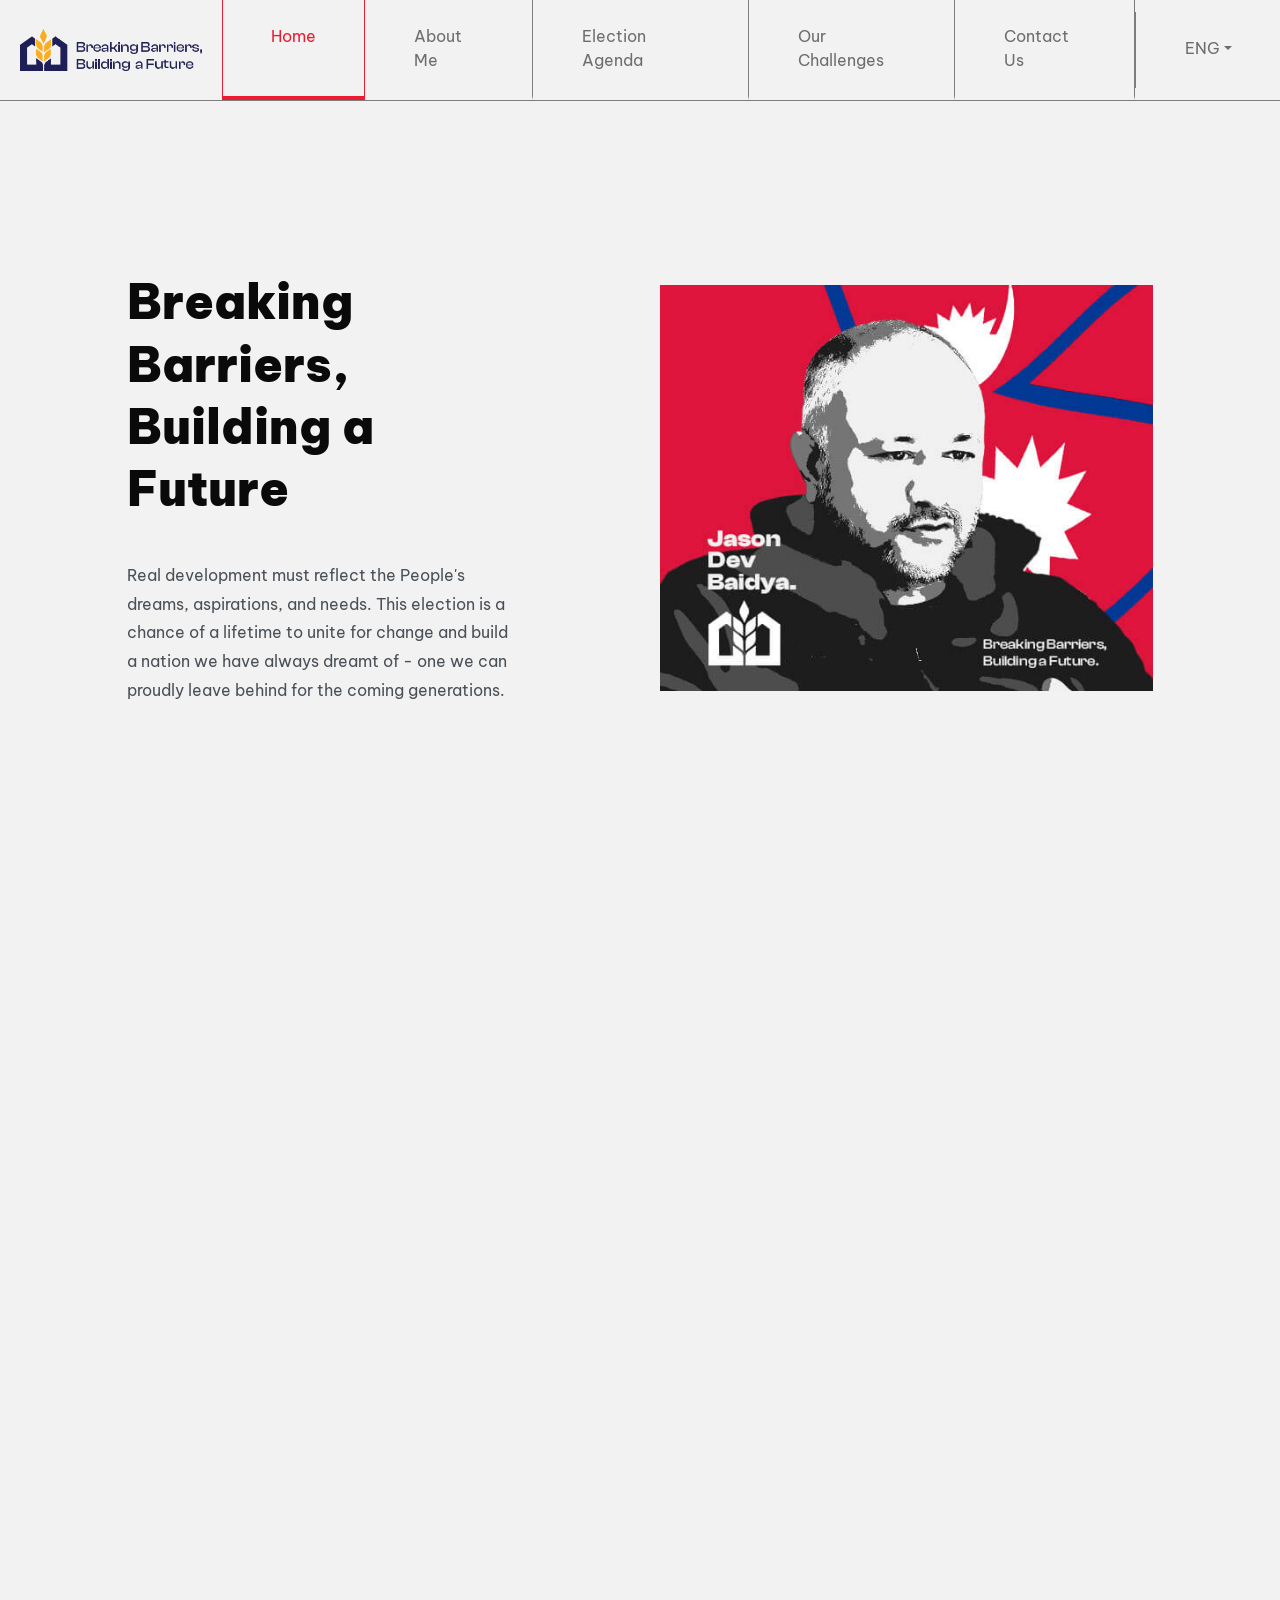
<file: index-en.html>
<!doctype html><html lang="en"><head><meta charset="UTF-8"><meta name="viewport" content="width=device-width,initial-scale=1"><link rel="shortcut icon" href="./../../assets/img/favicon-trans.ico" type="image/x-icon"><meta http-equiv="cache-control" content="no-cache"><meta http-equiv="expires" content="0"><meta http-equiv="pragma" content="no-cache"><title>Jason Baidya</title><link href="style.css" rel="stylesheet"></head><body><nav class="navbar navbar-expand-lg navbar-light bg-light py-0 border-bot"><div class="logo-image"><img src="assets/images/logo.png" alt=""></div><div class="container-fluid p-0 nav-align-fix"><ul class="navbar-nav mb-lg-0 border-0 d-block d-xl-none"><li class="nav-item dropdown"><a class="nav-link dropdown-toggle" id="navbarDropdown" href="index.html" role="button" data-bs-toggle="dropdown" aria-expanded="false">ENG</a><ul class="dropdown-menu" aria-labelledby="navbarDropdown"><li><a class="dropdown-item" href="index.html">नेपा</a></li></ul></li></ul><button class="navbar-toggler" id="mb-toggler" type="button" data-bs-toggle="collapse" data-bs-target="#navbarNavAltMarkup" aria-controls="navbarNavAltMarkup" aria-expanded="false" aria-label="Toggle navigation"><span class="navbar-toggler-icon"></span></button><div class="navbar-nav global-nav d-none d-lg-flex" id="navigationMenuWeb"><a class="nav-link" href="#section-home" data-menuanchor="section-home">Home</a><a class="nav-link" href="#section-about" data-menuanchor="section-about">About Me</a><a class="nav-link" href="#section-election" data-menuanchor="section-election">Election Agenda</a><a class="nav-link" href="#section-challenge" data-menuanchor="section-challenge">Our Challenges</a><a class="nav-link text-capitalize" href="#section-contact" data-menuanchor="section-contact">Contact Us</a></div></div><ul class="navbar-nav me-auto mb-2 mb-lg-0 borders-lf-rt d-none d-lg-block"><li class="nav-item dropdown"><a class="nav-link dropdown-toggle" id="navbarDropdown" href="#" role="button" data-bs-toggle="dropdown" aria-expanded="false">ENG</a><ul class="dropdown-menu" aria-labelledby="navbarDropdown"><li><a class="dropdown-item" href="index.html">नेपा</a></li></ul></li></ul></nav><div class="navbar-nav collapse navbar-collapse" id="navbarNavAltMarkup"><a class="nav-link navbar-menu active" aria-current="page" href="#">Home</a><a class="nav-link navbar-menu" href="#about">About Me</a><a class="nav-link navbar-menu" href="#agendas">Election Agenda</a><a class="nav-link navbar-menu" href="#challenges">Our Challenges</a><a class="nav-link navbar-menu" href="#contact">Contact Us</a><button class="navbar-toggler" type="button" data-bs-toggle="collapse" data-bs-target="#navbarNavAltMarkup" aria-controls="navbarNavAltMarkup" aria-expanded="false" aria-label="Toggle navigation"><span class="nav-mb-close navbar-toggler-icon bi bi-x-lg"></span></button></div><div id="fullpage"><section class="section section-party navbar--offset-spacer" id="home" data-anchor="section-home"><div class="container"><div class="row align-center flex-column flex-lg-row"><div class="col-12 col-lg-5 order-1 order-xl-2 offset-lg-1"><div class="section-party__image"><img src="assets/images/jason_poster.png" alt=""></div></div><div class="col-12 col-lg-4 order-2 order-xl-1 offset-lg-1"><div class="section-party__description"><h2 class="section-party__heading">Breaking Barriers, Building a Future</h2><p>Real development must reflect the People's dreams, aspirations, and needs. This election is a chance of a lifetime to unite for change and build a nation we have always dreamt of - one we can proudly leave behind for the coming generations.</p></div></div></div></div></section><section class="section section-about navbar--offset-spacer flex-column" id="about" data-anchor="section-about"><div class="position-relative container flex-grow-1"><div class="section-about__grid absolute-layout"><div class="section-about__img"><div class="section-about__image h-100 mt-5 mt-sm-0" id="shrink-img"><img class="change-width-image" src="assets/images/jason.png" alt=""></div></div><div class="section-left"><h2 class="section-about__heading">Namaste, I am<br>Jason Dev Baidya</h2><div class="section-about__descContainer"><div class="absolute-layout d-flex flex-column flex-xl-row"><div class="section-about__description"><p class="mb-3">I was born on 12 Baisakh 2032, a day earlier to Buddha Purnima, in Shanta Bhawan Hospital, Jhamsikhel, Kathmandu. Tracing back my ancestry I am the 16th generation of the Baidya family, formed by King Harisingha Deva, of Tirhut Kingdom of Simarhaun garh, Bara in BS 1381, by educating one of his Prince ²the Science of Ayurveda and decreeing him to serve the human sufferings as a Baidya (physician) and establishing in Bhaktapur.</p><button class="section-about__btn mt-4" id="trigger-eng-btn">Read More</button></div><div class="section-about__description--hidden"><p class="mb-4">Thus my roots point to being of Karnat dynasty connected by marriage, to the Malla linage. My ancestors practiced and excelled in the profession of treating the ailing humanity ever since.</p><p class="mb-4">My great-grandfather Ratna Das Baidya, continued the profession but studied the Western science of Medicine, Allopathy and became the first Nepali Doctor in BS 1959. It was continued by my grand father Raghubar and grand uncle Bharat who were both Doctors and served the country. Another grand uncle Hutaram was the first Agriculture engineer in Nepal.</p><p class="mb-4">My father Jaya Dev, however, became a Textile engineer and while I graduated in business management and am involved in my own businesses. With the established business behind me I am now venturing into politics to convert my business skills to social service targeted to serving the society. To bring this effort to fruition I am projecting myself as an independent candidate as your representative and seek your support for the forthcoming elections from the zone three of Lalitpur District.</p><p class="mb-4">When my grand father passed away in BS 2047 he had a dying wish to see our family tradition of serving the people through health service. To achieve that noble goal, he instructed my father to fulfil it by sale of some property and see that a scholarship is established to assist diligent and deprived candidates to produce a doctor every year. To attain that, Mathuraratna Scholarship Trust was established in collaboration with the Nepal Medical Association in BS 2051 and deserving candidates are being awarded assistance, since BS 2055.</p><p class="mb-4">As a result, 32 MBBS and 9 Post Graduates have been produced, as of today while 8 are presently studying and one is being added every year. I am one of the Trustees and one of my aim in life is to see that the good deed gets perpetuity. To fulfill that, as my spouse and I don't have any offspring, we have worked out a scheme to see that our property goes to the Trust, after our demise. In this psychi of social service, it pains me to see the political scenario and its gradual decline in values and glory of the Nation that had been established by blood and sweat of our ancestors, I feel it not only my duty but am confident that I can positively contribute for the upliftment of the country, I have ventured into politics and this electoral race . For me Politics is a part of Social service.</p><p class="mb-4">My education started in St. Xaviers school, Jyawalakhel, Lalitpur. My school days were spent in local circumstances with local friends and family. After completion of SLC in BS 2049, my aim for higher studies took me to Ukraine, Lviv. The beauty of the city inspired me to study architecture. After completing my third year I had to abandon it because of my health. It was due to the very low temperature of the place that caused joint pain. My three years of study was wasted. So, I had to seek warmer place that ended up in the Philippines, where I had to opt for Business management. After graduating, I returned home in BS 2057. However, my dream of building a beautiful city as an architect still remained dormant in me.</p><p class="mb-4">Meanwhile, my father had retired from 24 years of service with a multinational company. Inspired by his experience with Industries and as a solution to the waste management problem seen during those days, especially due to plastics, he had started a waste plastic recycling industry in Tandi, Chitwan, in BS 2051. The factory was the first such industry not only in Nepal but also in the Indian subcontinent. It used to process 350 metric tonnes of waste plastic and produce sheets and pipes. 135 local villagers were in employment and the once desert like village had turned into an oasis with happy inhabitants. We still have happy memories of the employees and have a bond with them. The industry was pulling on despite difficulties not only government shortcomings but also due to the undercurrent of the ten year armed uprising. I was also involved as local promoter of Thai Petrochemicals for their plastic raw material and also in Yak&Yeti Hotel as associate director for conference sales. The Maoist armed uprising was in the increase and the industry was under pressure not only for financial support but also even sheltering the materials to manufacture pipe and cooker bombs. There was a time the staff were pressured to hide 18 sacs of GI sockets, that are the casings of the bombs, for over two months. The times were getting risky not only from the rebels but also from the authorities.</p><p class="mb-4">Under these tumultuous times it was getting too risky and impossible to go on. As a result we had no choice but to let go of the industry to those who were waiting to take over. We thought it better to let go than to suffer the traumatic experiences in BS 2064 despite losses. My father kept himself busy in his social service activities, while I took up a non-investment option as a representative of the Phya Thai Hospital of Bangkok and at the same time I also came in contact with another big Thai company CP ALL and was appointed as the local representative of the Panyapiwat Institute for Nepal. Meanwhile, I developed my own business, some joint with friends and some investments. With my passion for music, I have developed it as business. I love playing guitar and I buy special pieces and sell them too. In future I'm planning to go into agriculture compatible to the present technology and low labour high yield projects.</p></div></div></div></div></div></div></section><section class="section section-election d-none d-xl-flex flex-column navbar--offset-spacer" data-anchor="section-election"><div class="position-relative container flex-grow-1"><div class="absolute-layout"><div class="row align-center section-election__grid h-100"><div class="col-md-5 agenda-wrapper-left"><div class="section-party__description"><h2 class="section-party__heading">About Election</h2><p class="mb-3">With the thought that - A people’s representative must remain in close and direct contact with his constituency and the citizens – I pledge to fulfil my duties and responsibilities entrusted to me by the people. To that end, I will create an environment and the means for citizens to directly access and communicate about their issues and suggestions via electronic means and website.</p><p class="mb-3">Adhering to complete transparency, I will upload and make public the fiduciary details of the expenditure of the government funds made available to the MPs. Likewise, upon the completion of my tenure, I will set the precedent of detailing the completed, in progress and incomplete works and initiatives to be handed over to my successors. I strongly believe that this will contribute positively to the region’s development plans in a continuous and sustainable manner.</p></div></div><div class="col-md-7 agenda-wrapper"><h4 class="mb-4 align-center" id="reverse-agenda">Back<i class="ms-3 ic-arrow-right"></i></h4><div class="section-election--agenda-container"><h3 class="section-election__title">Agendas</h3><ul class="section-election__agendas nav nav-tabs" id="myTab" role="tablist"><li class="h2 section-election__agenda nav-item" id="trigger-agenda" role="presentation"><button class="nav-link" id="local-tab" data-bs-toggle="tab" data-bs-target="#local" type="button" role="tab" aria-controls="local" aria-selected="true">Local Level</button></li><li class="h2 section-election__agenda nav-item" id="trigger-agenda-0" role="presentation"><button class="nav-link" id="profile-tab" data-bs-toggle="tab" data-bs-target="#profile" type="button" role="tab" aria-controls="profile" aria-selected="false">National Level</button></li><li class="h2 section-election__agenda nav-item" id="trigger-agenda-1" role="presentation"><button class="nav-link" id="contact-tab" data-bs-toggle="tab" data-bs-target="#contact" type="button" role="tab" aria-controls="contact" aria-selected="false">Developmental Plan</button></li></ul><div class="abstract-box d-none d-sm-block"></div></div></div><div class="col-md-9 section-election--agenda-cat"><div class="scroll-custom tab-content outer-tab-content d-flex flex-column" id="myTabContent"><div class="tab-pane fade flex-grow-1 position-relative" id="local" role="tabpanel" aria-labelledby="local-tab"><div class="d-flex inner-tab-content absolute-layout"><div class="nav nav-pills h-100 agenda-nav-fix scrollable" id="v-pills-tab" role="tablist" aria-orientation="vertical"><button class="nav-link active" id="v-pills-local-tab" data-bs-toggle="pill" data-bs-target="#v-pills-home" type="button" role="tab" aria-controls="v-pills-home" aria-selected="true">Creating employment opportunities</button><button class="nav-link" id="v-pills-profile-tab" data-bs-toggle="pill" data-bs-target="#v-pills-profile" type="button" role="tab" aria-controls="v-pills-profile" aria-selected="false">Encouraging art and artists and artisans</button><button class="nav-link" id="v-pills-messages-tab" data-bs-toggle="pill" data-bs-target="#v-pills-messages" type="button" role="tab" aria-controls="v-pills-messages" aria-selected="false">Cottage industries, small and medium enterprises.</button><button class="nav-link" id="v-pills-settings-tab" data-bs-toggle="pill" data-bs-target="#v-pills-settings" type="button" role="tab" aria-controls="v-pills-settings" aria-selected="false">Boosting the national productivity utilizing the national funds.</button><button class="nav-link" id="v-pills-healthy-tab" data-bs-toggle="pill" data-bs-target="#v-pills-healthy" type="button" role="tab" aria-controls="v-pills-healthy" aria-selected="false">Healthy lifestyle and living</button><button class="nav-link" id="v-pills-school-tab" data-bs-toggle="pill" data-bs-target="#v-pills-school" type="button" role="tab" aria-controls="v-pills-school" aria-selected="false">Upgrading of government schools</button><button class="nav-link" id="v-pills-transport-tab" data-bs-toggle="pill" data-bs-target="#v-pills-transport" type="button" role="tab" aria-controls="v-pills-transport" aria-selected="false">Safe transport and travel industry</button><button class="nav-link" id="v-pills-tradition-tab" data-bs-toggle="pill" data-bs-target="#v-pills-tradition" type="button" role="tab" aria-controls="v-pills-tradition" aria-selected="false">Community Housing Problems</button><button class="nav-link" id="v-pills-housing-tab" data-bs-toggle="pill" data-bs-target="#v-pills-housing" type="button" role="tab" aria-controls="v-pills-housing" aria-selected="false">To conserve the traditions and culture</button></div><div class="tab-content inner-tab-content" id="v-pills-tabContent"><div class="tab-pane fade show active" id="v-pills-home" role="tabpanel" aria-labelledby="v-pills-home-tab"><div class="overlay"><img src="assets/images/employment.png" alt="" data-bs-toggle="modal" data-bs-target="#employemn"></div><p class="mt-4">Creation of a ‘Job Portal App’. My secretariat will initiate the development of the job portal with its scope being expanded continually. This portal will be hosted on smart phone application. Service providers will register their service and expertise. Profit made by the site will be used to train more skilled manpower.</p></div><div class="tab-pane fade" id="v-pills-profile" role="tabpanel" aria-labelledby="v-pills-profile-tab"><div class="overlay"><img src="assets/images/arts.jpg" alt="" data-bs-toggle="modal" data-bs-target="#arts"></div><p class="mt-4">I will collaborate with the Lalitpur Metropolitan Office to create avenues for showcasing the art and creative talents of the citizens. Uplift the job opportunities for artists, singers, musicians and theatre sector. In future, this shall become a national hub for all artisans to showcase their ability, capability and capacity.</p></div><div class="tab-pane fade" id="v-pills-messages" role="tabpanel" aria-labelledby="v-pills-messages-tab"><div class="overlay"><img src="assets/images/industry.png" alt="" data-bs-toggle="modal" data-bs-target="#industry"></div><p class="mt-4">I will work towards encouraging new start-ups and helping them to gain access to the government support facilities for SMEs. I will work to develop access to international markets for local products. Likewise, I will prioritize and facilitate for seeking seed investors for new entrepreneurial projects.</p></div><div class="tab-pane fade" id="v-pills-settings" role="tabpanel" aria-labelledby="v-pills-settings-tab"><div class="overlay mb-3"><img src="assets/images/boosting.png" alt="" data-bs-toggle="modal" data-bs-target="#boosting"></div><p class="mb-3">By utilizing and repurposing the neglected national infrastructures in boosting local productivity, I will focus on building environmentally friendly NEW AGE MICRO INDUSTRIAL ESTATE.</p></div><div class="tab-pane fade" id="v-pills-healthy" role="tabpanel" aria-labelledby="v-pills-healthy-tab"><div class="overlay mb-3"><img src="assets/images/healthy.png" alt="" data-bs-toggle="modal" data-bs-target="#healthy"></div><p class="mb-3">It is imperative that citizens have access to healthy and unadulterated food. My focus will be on prioritizing the health and fitness of citizens first. For this, I will work with the local government to initiate Urban Agriculture program. This will also promote local agriculture and create jobs and will ensure pesticide-free and organic food for citizens. Opening up public green zones and fitness parks and yoga areas in collaboration with the the local government. In particular, the riverbank areas will be made into cycle friendly walking zones.</p></div><div class="tab-pane fade" id="v-pills-school" role="tabpanel" aria-labelledby="v-pills-school-tab"><div class="overlay mb-3"><img src="assets/images/government.png" alt="" data-bs-toggle="modal" data-bs-target="#government"></div><p class="mb-3">The schools of the constituency will undergo an intensive upgrading and reforms in the quality of education. I will focus on introducing the results-based system for developing a pilot government school as a replicable model. The model will be replicated in other schools of the region and serve as an example for the whole nation.The underprivileged children and students will benefit from scholarship programs in collaboration with the private sector engagement programmes. By introducing a culture of giving and helping, I will chart a new course for politics where great examples are set for the people and by the people.</p></div><div class="tab-pane fade" id="v-pills-transport" role="tabpanel" aria-labelledby="v-pills-transport-tab"><div class="overlay mb-3"><img src="assets/images/travel.png" alt="" data-bs-toggle="modal" data-bs-target="#travel"></div><p class="mb-3">The constituency is prone to road accidents due to recent road infrastructure developments and haphazard driving by heavy load freight vehicles. Particularly around the ring road area, I will work towards minimizing accidents by using cutting edge technology and strict driving rules and regulations. I will prioritize the needs of the pedestrians, cyclists, road lights in order to minimize the road accidents. Strict implementation of "Reckless Endangerment Act" should come into action to prevent further loss of lives of our fellow citizens. Public vehicle driver will need to acquire special license to operate. By regularly studying the accident data implementation strategy will further calibrated.</p></div><div class="tab-pane fade" id="v-pills-housing" role="tabpanel" aria-labelledby="v-pills-housing-tab"><div class="overlay mb-3"><img src="assets/images/culture.png" alt="" data-bs-toggle="modal" data-bs-target="#culture"></div><p class="mb-3">It is my duty to conserve the traditions and culture of the various culture, civilization, and we must preserve the unique aspects of our society, which is our identity, for the coming generations. Therefore, I have dedicated a particular focus to my community’s agenda. I believe this kind of initiative will help promote our unique cultures to a global audience, reflecting in the growth in the tourism sector and, ultimately, our country's economy. This is a relatively easily replicable initiative to document and archive the cultural richness of other communities of our diverse nation.</p><p class="mb-3">For example, being from Newar community, the overall vision is to include all the clans and religious sects within the Newa: community and showcase its unique yet diverse cultures by producing a Netflix Special titled “Newars of Nepal” for the world to see. Starting from the significance of Nepal Sambat to the numerous festivals representing Newa: communities spread-out all-over Nepal, like Biska Jatra from Bhaktapur, Gatha MUGA: Kuuchhi: Bhway, Sitthi Nakha, and other unique rituals from Kirtipur, Palpa, and Newars from western Nepal will be archived and documented. These digital archives will feature subtitling in world's major languages and serve as a reference for our future generations. I firmly believe that this initiative can be initiated and completed using national funds and talents. This will also create an opportunity for local talents to showcase their work to a world audience. It is a win-win situation. It can also be an educational material.</p></div><div class="tab-pane fade" id="v-pills-tradition" role="tabpanel" aria-labelledby="v-pills-tradition-tab"><div class="overlay mb-3"><img src="assets/images/community.png" alt="" data-bs-toggle="modal" data-bs-target="#community"></div><p class="mb-3">There is a growing problem between the Community Housing builders and the customers who bought their community housing property. I personally know few people who have paid the entire agreed amount but the builders have not transferred ownership. Many of such housing projects also did not deliver promised common facilities. Some of builders have political protection hence it has become difficulty to seek justice. I am also one of the victims of such case. Now its high time such things needs to be stopped.</p></div></div></div></div><div class="tab-pane fade flex-grow-1 position-relative" id="profile" role="tabpanel" aria-labelledby="profile-tab"><div class="d-flex inner-tab-content absolute-layout"><div class="nav nav-pills h-100 scrollable" id="v-pills-tab" role="tablist" aria-orientation="vertical"><button class="nav-link active" id="v-pills-national-tab" data-bs-toggle="pill" data-bs-target="#v-pills-national" type="button" role="tab" aria-controls="v-pills-national" aria-selected="true">Empowering Small and Medium Enterprise</button><button class="nav-link" id="v-pills-national-0-tab" data-bs-toggle="pill" data-bs-target="#v-pills-national-0" type="button" role="tab" aria-controls="v-pills-national-0" aria-selected="false">Inflation Control Mechanism</button><button class="nav-link" id="v-pills-national-1-tab" data-bs-toggle="pill" data-bs-target="#v-pills-national-1" type="button" role="tab" aria-controls="v-pills-national-1" aria-selected="false">Output oriented educational system</button><button class="nav-link" id="v-pills-national-3-tab" data-bs-toggle="pill" data-bs-target="#v-pills-national-3" type="button" role="tab" aria-controls="v-pills-national-3" aria-selected="false">Multi beneficial project</button><button class="nav-link" id="v-pills-national-4-tab" data-bs-toggle="pill" data-bs-target="#v-pills-national-4" type="button" role="tab" aria-controls="v-pills-national-4" aria-selected="false">Create employment opportunity within the country</button><button class="nav-link" id="v-pills-national-5-tab" data-bs-toggle="pill" data-bs-target="#v-pills-national-5" type="button" role="tab" aria-controls="v-pills-national-5" aria-selected="false">Grooming new leadership</button></div><div class="tab-content inner-tab-content" id="v-pills-tabContent"><div class="tab-pane fade show bg-dark active" id="v-pills-national" role="tabpanel" aria-labelledby="v-pills-national-tab"><div class="overlay"><img src="assets/images/cottage-eng.jpg" alt="" data-bs-toggle="modal" data-bs-target="#cottage-eng"></div><p class="my-3">In light of the coming economic downslide, my efforts will focus on sensitizing the government and the parliament to ensure the survival of small and medium business enterprises and averting economic disasters. Collaborations with the local, provincial and federal government will be my top agenda to draw a roadmap out of the possible economic crises. Creating business and employment opportunities and repatriating the Nepali diaspora from around the world will be my top national agenda. Emphasizing that Health and education sectors as the backbone of development, I will focus on creating a strong middle-class society and promoting mid-size and SME programs.</p></div><div class="tab-pane fade" id="v-pills-national-0" role="tabpanel" aria-labelledby="v-pills-national-0-tab"><div class="overlay"><img src="assets/images/highcost-eng.jpg" alt="" data-bs-toggle="modal" data-bs-target="#highcost-eng"></div><p class="my-3">I will work towards creating effective and achievable policy options to control inflation and rising cost of living in Nepal.</p></div><div class="tab-pane fade" id="v-pills-national-1" role="tabpanel" aria-labelledby="v-pills-national-1-tab"><div class="overlay"><img src="assets/images/education-eng.jpg" alt="" data-bs-toggle="modal" data-bs-target="#education-eng"></div><p class="my-3">Government led education sector has failed to deliver expected targets. Hence my efforts will towards upgrading the standard of education by introducing transformative education policies.</p></div><div class="tab-pane fade" id="v-pills-national-3" role="tabpanel" aria-labelledby="v-pills-national-3-tab"><div class="overlay"><img src="assets/images/complete-eng.jpg" alt="" data-bs-toggle="modal" data-bs-target="#complete-eng"></div><p class="my-3">The trees cut off for the Nijgadh fast track project shall be replaced by high-value fruit crops instead of low value trees.</p></div><div class="tab-pane fade" id="v-pills-national-4" role="tabpanel" aria-labelledby="v-pills-national-5-tab"><div class="overlay"><img src="assets/images/jobs-eng.jpg" alt="" data-bs-toggle="modal" data-bs-target="#jobs-eng"></div><p class="my-3">Create an environment for our fellow citizens to return to Nepal and aspire in their enterprise.</p></div><div class="tab-pane fade" id="v-pills-national-5" role="tabpanel" aria-labelledby="v-pills-national-5-tab"><div class="overlay"><img src="assets/images/leadership-eng.jpg" alt="" data-bs-toggle="modal" data-bs-target="#leadership-eng"></div><p class="m-3">By setting an example, Inspire younger generation to become a statesman.</p></div></div></div></div><div class="tab-pane fade flex-grow-1 position-relative" id="contact" role="tabpanel" aria-labelledby="contact-tab"><d-flex class="inner-tab-content absolute-layout"><div class="d-flex inner-tab-content absolute-layout"><div class="nav nav-pills h-100 scrollable" id="v-pills-tab" role="tablist" aria-orientation="vertical"><button class="nav-link active" id="v-pills-developmental-tab" data-bs-toggle="pill" data-bs-target="#v-pills-developmental" type="button" role="tab" aria-controls="v-pills-developmental" aria-selected="true">Priority based development</button><button class="nav-link" id="v-pills-developmental-0-tab" data-bs-toggle="pill" data-bs-target="#v-pills-developmental-0" type="button" role="tab" aria-controls="v-pills-developmental-0" aria-selected="false">Economical Supply system</button><button class="nav-link" id="v-pills-developmental-1-tab" data-bs-toggle="pill" data-bs-target="#v-pills-developmental-1" type="button" role="tab" aria-controls="v-pills-developmental-1" aria-selected="false">Alternative to plastic shopping bag</button><button class="nav-link" id="v-pills-developmental-3-tab" data-bs-toggle="pill" data-bs-target="#v-pills-developmental-3" type="button" role="tab" aria-controls="v-pills-developmental-3" aria-selected="false">Environmental impact of recycling</button><button class="nav-link" id="v-pills-developmental-4-tab" data-bs-toggle="pill" data-bs-target="#v-pills-developmental-4" type="button" role="tab" aria-controls="v-pills-developmental-4" aria-selected="false">Multi dimensonal socioeconomy</button><button class="nav-link" id="v-pills-developmental-5-tab" data-bs-toggle="pill" data-bs-target="#v-pills-developmental-5" type="button" role="tab" aria-controls="v-pills-developmental-5" aria-selected="false">Future Planning</button></div><div class="tab-content inner-tab-content" id="v-pills-tabContent"><div class="tab-pane fade show bg-dark active" id="v-pills-developmental" role="tabpanel" aria-labelledby="v-pills-developmental-tab"><div class="overlay"><img src="assets/images/development-plan-eng.jpg" alt="" data-bs-toggle="modal" data-bs-target="#development-plan-eng"></div><p class="mt-4">To prioritize the developmental plans based on critical infrastructures and projects. Revitalize the roles and madate of the National Planning Commission to that end.</p></div><div class="tab-pane fade" id="v-pills-developmental-0" role="tabpanel" aria-labelledby="v-pills-developmental-0-tab"><div class="overlay"><img src="assets/images/ropeway-eng.jpg" alt="" data-bs-toggle="modal" data-bs-target="#ropeway-eng"></div><p>Hetauda-Teku ropeway - benefits - transport cost reduction, less fossil fuel consumption, Domestic resource utilization.</p></div><div class="tab-pane fade" id="v-pills-developmental-1" role="tabpanel" aria-labelledby="v-pills-developmental-1-tab"><div class="overlay"><img src="assets/images/plastic-eng.jpg" alt="" data-bs-toggle="modal" data-bs-target="#plastic-eng"></div><p>Biratnagar Jute Mill - benefits - Jute Farming employment, Alternative for plastic, Jute bag to replace shopping bags.</p></div><div class="tab-pane fade" id="v-pills-developmental-3" role="tabpanel" aria-labelledby="v-pills-developmental-3-tab"><div class="overlay"><img src="assets/images/envt-eng.jpg" alt="" data-bs-toggle="modal" data-bs-target="#envt-eng"></div><p class="mb-3">Bhrikuti Paper mill revival - benefits - Paper Recycling create employment; Waste management, reduce paper import. Government subsidy or suitable benefits to receives recycling industries.</p></div><div class="tab-pane fade" id="v-pills-developmental-4" role="tabpanel" aria-labelledby="v-pills-developmental-5-tab"><div class="overlay"><img src="assets/images/arrow-eng.jpg" alt="" data-bs-toggle="modal" data-bs-target="#arrow-eng"></div><p>Gorakhkali tyre company revival - benefits - Rubber Plant Farming, Employment, Reduce tyre import, possibly export also.</p></div><div class="tab-pane fade" id="v-pills-developmental-5" role="tabpanel" aria-labelledby="v-pills-developmental-5-tab"><div class="overlay"><img src="assets/images/eco-eng.jpg" alt="" data-bs-toggle="modal" data-bs-target="#eco-eng"></div><p class="mb-3">A roadmap to minimize the trade deficit by improving the domestic industry.</p></div></div></div></d-flex></div></div></div></div></div></div></section><section class="section d-block d-xl-none section-mb-agenda" id="agendas" data-anchor="section-election"><div class="container"><div class="row"><div class="col-12"><div class="section-party__description"><h2 class="section-party__heading">About Election</h2><p class="mb-4">With the thought that - A peoples representative must remain in close and direct contact with his constituency and the citizens – I pledge to fulfil my duties and responsibilities entrusted to me by the people. To that end, I will create an environment and the means for citizens to directly access and communicate about their issues and suggestions via electronic means and website. Adhering to complete transparency, I will upload and make public the fiduciary details of the expenditure of the government funds made available to the MPs. Likewise, upon the completion of my tenure, I will set the precedent of detailing the completed, in progress and incomplete works and initiatives to be handed over to my successors. I strongly believe that this will contribute positively to the region’s development plans in a continuous and sustainable manner.</p></div></div><div class="col-12"><div class="y-scroll"><ul class="nav nav-tabs mt-4 width-max-content" id="myTab" role="tablist"><li class="nav-item" role="presentation"><button class="nav-link active" id="regional-tab" data-bs-toggle="tab" data-bs-target="#regional" type="button" role="tab" aria-controls="regional" aria-selected="true">Local Level</button></li><li class="nav-item" role="presentation"><button class="nav-link" id="national-tab" data-bs-toggle="tab" data-bs-target="#national" type="button" role="tab" aria-controls="national" aria-selected="false">National Level</button></li><li class="nav-item" role="presentation"><button class="nav-link" id="developmental-tab" data-bs-toggle="tab" data-bs-target="#developmental" type="button" role="tab" aria-controls="developmental" aria-selected="false">Development Projects</button></li></ul></div><div class="tab-content py-2" id="myTabContent"><div class="tab-pane fade show active" id="regional" role="tabpanel" aria-labelledby="regional-tab"><div class="accordion accordion-flush" id="reg-parent"><div class="accordion-item"><h2 class="accordion-header" id="flush-reg-head-1"><button class="accordion-button collapsed" type="button" data-bs-toggle="collapse" data-bs-target="#flush-reg-1" aria-expanded="false" aria-controls="flush-reg-1">Creating employment opportunities</button></h2><div class="accordion-collapse collapse" id="flush-reg-1" aria-labelledby="#flush-reg-head-1" data-bs-parent="#reg-parent"><div class="accordion-body fix-image"><div class="overlay mb-3"><img src="assets/images/employment.png" alt="" data-bs-toggle="modal" data-bs-target="#employemn"></div>Creation of a ‘Job Portal App’. My secretariat will initiate the development of the job portal with its scope being expanded continually. This portal will be hosted on smart phone application. Service providers will register their service and expertise. Profit made by the site will be used to train more skilled manpower</div></div></div><div class="accordion-item"><h2 class="accordion-header" id="flush-reg-head-2"><button class="accordion-button collapsed" type="button" data-bs-toggle="collapse" data-bs-target="#flush-reg-2" aria-expanded="false" aria-controls="flush-reg-2">Encouraging art and artists and artisans of our Country</button></h2><div class="accordion-collapse collapse" id="flush-reg-2" aria-labelledby="#flush-reg-head-2" data-bs-parent="#reg-parent"><div class="accordion-body fix-image"><div class="overlay mb-3"><img src="assets/images/arts.jpg" alt="" data-bs-toggle="modal" data-bs-target="#arts"></div>I will collaborate with the Lalitpur Metropolitan Office to create avenues for showcasing the art and creative talents of the citizens. Uplift the job opportunities for artists, singers, musicians and theatre sector. In future, this shall become a national hub for all artisans to showcase their ability, capability and capacity.</div></div></div><div class="accordion-item"><h2 class="accordion-header" id="flush-reg-head-3"><button class="accordion-button collapsed" type="button" data-bs-toggle="collapse" data-bs-target="#flush-reg-3" aria-expanded="false" aria-controls="flush-reg-3">Cottage industries, small and medium enterprises.</button></h2><div class="accordion-collapse collapse" id="flush-reg-3" aria-labelledby="#flush-reg-head-3" data-bs-parent="#reg-parent"><div class="accordion-body fix-image"><div class="overlay mb-3"><img src="assets/images/industry.png" alt="" data-bs-toggle="modal" data-bs-target="#industry"></div>I will work towards encouraging new startups and helping them to gain access to the government support facilities for SMEs. I will work to develop access to international markets for local products. Likewise, I will prioritize and facilitate for seeking seed investors for new entrepreneurial projects.</div></div></div><div class="accordion-item"><h2 class="accordion-header" id="flush-reg-head-4"><button class="accordion-button collapsed" type="button" data-bs-toggle="collapse" data-bs-target="#flush-reg-4" aria-expanded="false" aria-controls="flush-reg-4">Boosting the national productivity utilizing the national funds.</button></h2><div class="accordion-collapse collapse" id="flush-reg-4" aria-labelledby="#flush-reg-head-4" data-bs-parent="#reg-parent"><div class="accordion-body fix-image"><div class="overlay mb-3"><img src="assets/images/boosting.png" alt="" data-bs-toggle="modal" data-bs-target="#boosting"></div>By utilizing and repurposing the neglected national infrastructures in boosting local productivity, I will focus on building environmentally friendly NEW AGE MICRO INDUSTRIAL ESTATE</div></div></div><div class="accordion-item"><h2 class="accordion-header" id="flush-reg-head-5"><button class="accordion-button collapsed" type="button" data-bs-toggle="collapse" data-bs-target="#flush-reg-5" aria-expanded="false" aria-controls="flush-reg-5">Healthy lifestyle and living</button></h2><div class="accordion-collapse collapse" id="flush-reg-5" aria-labelledby="#flush-reg-head-5" data-bs-parent="#reg-parent"><div class="accordion-body fix-image"><div class="overlay mb-3"><img src="assets/images/healthy.png" alt="" data-bs-toggle="modal" data-bs-target="#healthy"></div>- It is imperative that citizens have access to healthy and unadulterated food. My focus will be on prioritizing the health and fitness of citizens first. For this, I will work with the local government to initiate Urban Agriculture program. This will also promote local agriculture and create jobs and will ensure pesticide-free and organic food for citizens. Opening up public green zones and fitness parks and yoga areas in collaboration with the the local government. In particular, the riverbank areas will be made into cycle friendly walking zones.</div></div></div><div class="accordion-item"><h2 class="accordion-header" id="flush-reg-head-6"><button class="accordion-button collapsed" type="button" data-bs-toggle="collapse" data-bs-target="#flush-reg-6" aria-expanded="false" aria-controls="flush-reg-6">Upgrading of government schools, scholarships and capacity building of teachers</button></h2><div class="accordion-collapse collapse" id="flush-reg-6" aria-labelledby="#flush-reg-head-6" data-bs-parent="#reg-parent"><div class="accordion-body fix-image"><div class="overlay mb-3"><img src="assets/images/government.png" alt="" data-bs-toggle="modal" data-bs-target="#government"></div>The schools of the constituency will undergo an intensive upgrading and reforms in the quality of education. I will focus on introducing the results-based system for developing a pilot government school as a replicable model. The model will be replicated in other schools of the region and serve as an example for the whole nation. The underprivileged children and students will benefit from scholarship programs in collaboration with the private sector engagement programmes. By introducing a culture of giving and helping, I will chart a new course for politics where great examples are set for the people and by the people.</div></div></div><div class="accordion-item"><h2 class="accordion-header" id="flush-reg-head-7"><button class="accordion-button collapsed" type="button" data-bs-toggle="collapse" data-bs-target="#flush-reg-7" aria-expanded="false" aria-controls="flush-reg-7">Safe transport and travel industry</button></h2><div class="accordion-collapse collapse" id="flush-reg-7" aria-labelledby="#flush-reg-head-7" data-bs-parent="#reg-parent"><div class="accordion-body fix-image"><div class="overlay mb-3"><img src="assets/images/travel.png" alt="" data-bs-toggle="modal" data-bs-target="#travel"></div>The constituency is prone to road accidents due to recent road infrastructure developments and haphazard driving by heavy load freight vehicles. Particularly around the ring road area, I will work towards minimizing accidents by using cutting edge technology and strict driving rules and regulations. I will prioritize the needs of the pedestrians, cyclists, road lights in order to minimize the road accidents. Strict implementation of "Reckless Endangerment Act" should come into action to prevent further loss of lives of our fellow citizens. Public vehicle driver will need to acquire special license to operate. By regularly studying the accident data implementation strategy will further calibreated.</div></div></div><div class="accordion-item"><h2 class="accordion-header" id="flush-reg-head-8"><button class="accordion-button collapsed" type="button" data-bs-toggle="collapse" data-bs-target="#flush-reg-8" aria-expanded="false" aria-controls="flush-reg-8">Culture and heritage conversation</button></h2><div class="accordion-collapse collapse" id="flush-reg-8" aria-labelledby="#flush-reg-head-8" data-bs-parent="#reg-parent"><div class="accordion-body fix-image"><div class="overlay mb-3"><img src="assets/images/culture.png" alt="" data-bs-toggle="modal" data-bs-target="#culture"></div>It is my duty to conserve the traditions and culture of the various culture, civilization, and we must preserve the unique aspects of our society, which is our identity, for the coming generations. Therefore, I have dedicated a particular focus to my community’s agenda. I believer this kind of initiative will help promote our unique cultures to a global audience, reflecting in the growth in the tourism sector and, ultimately, our country's economy. This is a relatively easily replicable initiative to document and archive the cultural richness of other communities of our diverse nation.For example, being from Newar community, the overall vision is to include all the clans and religious sects within the Newa: community and showcase its unique yet diverse cultures by producing a Netflix Special titled “Newars of Nepal” for the world to see. Starting from the significance of Nepal Sambat to the numerous festivals representing Newa: communities spread out all over Nepal, like Biska Jatra from Bhaktapur, Gatha MUGA: Kuuchhi: Bhway, Sitthi Nakha, and other unique rituals from Kirtipur, Palpa, and Newars from western Nepal will be archived and documented. These digital archives will feature subtitling in world's major languages and serve as a reference for our future generations. I firmly believe that this initiative can be initiated and completed using national funds and talents. This will also create an opportunity for local talents to showcase their work to a world audience. It is a win-win situation. It can also be an educational material.</div></div></div><div class="accordion-item"><h2 class="accordion-header" id="flush-reg-head-9"><button class="accordion-button collapsed" type="button" data-bs-toggle="collapse" data-bs-target="#flush-reg-9" aria-expanded="false" aria-controls="flush-reg-9">Community Housing Problems</button></h2><div class="accordion-collapse collapse" id="flush-reg-9" aria-labelledby="#flush-reg-head-9" data-bs-parent="#reg-parent"><div class="accordion-body fix-image"><div class="overlay mb-3"><img src="assets/images/community.png" alt="" data-bs-toggle="modal" data-bs-target="#community"></div>There is a growing problem between the Community Housing builders and the customers who bought their community housing property. I personally know few people who have paid the entire agreed amount but the builders have not transfered ownership. Many of such housing projects also did not delivere promised common facilities. Some of builders have political protection hence it has become difficulty to seek justice. I am also one of the victime of such case. Now its high time such things needs to be stopped.</div></div></div></div></div><div class="tab-pane fade" id="national" role="tabpanel" aria-labelledby="national-tab"><div class="accordion accordion-flush" id="nat-parent"><div class="accordion-item"><h2 class="accordion-header" id="flush-nat-head-1"><button class="accordion-button collapsed" type="button" data-bs-toggle="collapse" data-bs-target="#flush-nat-1" aria-expanded="false" aria-controls="flush-nat-1">Empowering Small and Medium Enterprise</button></h2><div class="accordion-collapse collapse" id="flush-nat-1" aria-labelledby="#flush-nat-head-1" data-bs-parent="#nat-parent"><div class="accordion-body fix-image"><overlay class="mb-3"><img src="assets/images/cottage-eng.jpg" alt="" data-bs-toggle="modal" data-bs-target="#cottage-eng"></overlay>In light of the coming economic downslide, my efforts will focus on sensitizing the government and the parliament to ensure the survival of small and medium business enterprises and averting economic disasters. Collaborations with the local, provincial and federal government will be my top agenda to draw a roadmap out of the possible economic crises. Creating business and employment opportunities and repatriating the Nepali diaspora from around the world will be my top national agenda. Emphasizing that Health and education sectors as the backbone of development, I will focus on creating a strong middle-class society and promoting mid-size and SME programs.</div></div></div><div class="accordion-item"><h2 class="accordion-header" id="flush-nat-head-2"><button class="accordion-button collapsed" type="button" data-bs-toggle="collapse" data-bs-target="#flush-nat-2" aria-expanded="false" aria-controls="flush-nat-2">Inflation Control Mechanism</button></h2><div class="accordion-collapse collapse" id="flush-nat-2" aria-labelledby="#flush-nat-head-2" data-bs-parent="#nat-parent"><div class="accordion-body fix-image"><div class="overlay mb-3"><img src="assets/images/highcost-eng.jpg" alt="" data-bs-toggle="modal" data-bs-target="#highcost-eng"></div>I will work towards creating effective and achievable policy options to control inflation and rising cost of living in Nepal.</div></div></div><div class="accordion-item"><h2 class="accordion-header" id="flush-nat-head-3"><button class="accordion-button collapsed" type="button" data-bs-toggle="collapse" data-bs-target="#flush-nat-3" aria-expanded="false" aria-controls="flush-nat-3">Output oriented educational system</button></h2><div class="accordion-collapse collapse" id="flush-nat-3" aria-labelledby="#flush-nat-head-3" data-bs-parent="#nat-parent"><div class="accordion-body fix-image"><div class="overlay mb-3"><img src="assets/images/education-eng.jpg" alt="" data-bs-toggle="modal" data-bs-target="#education-eng"></div>Government led education sector has failed to deliver expected targets. Hence my efforts will towards upgrading the standard of education by introducing transformative education policies.</div></div></div><div class="accordion-item"><h2 class="accordion-header" id="flush-nat-head-4"><button class="accordion-button collapsed" type="button" data-bs-toggle="collapse" data-bs-target="#flush-nat-4" aria-expanded="false" aria-controls="flush-nat-4">Multi beneficial project</button></h2><div class="accordion-collapse collapse" id="flush-nat-4" aria-labelledby="#flush-nat-head-4" data-bs-parent="#nat-parent"><div class="accordion-body fix-image"><div class="overlay mb-3"><img src="assets/images/complete-eng.jpg" alt="" data-bs-toggle="modal" data-bs-target="#complete-eng"></div>The trees cut off for the Nijgadh fast track project shall be replaced by high-value fruit crops instead of low value trees.</div></div></div><div class="accordion-item"><h2 class="accordion-header" id="flush-nat-head-5"><button class="accordion-button collapsed" type="button" data-bs-toggle="collapse" data-bs-target="#flush-nat-5" aria-expanded="false" aria-controls="flush-nat-5">Create employment opportunity within the country</button></h2><div class="accordion-collapse collapse" id="flush-nat-5" aria-labelledby="#flush-nat-head-5" data-bs-parent="#nat-parent"><div class="accordion-body fix-image"><div class="overlay mb-3"><img src="assets/images/jobs-eng.jpg" alt="" data-bs-toggle="modal" data-bs-target="#jobs-eng"></div>Create an environment for our fellow citizens to return to Nepal and aspire in their enterprise.</div></div></div><div class="accordion-item"><h2 class="accordion-header" id="flush-nat-head-6"><button class="accordion-button collapsed" type="button" data-bs-toggle="collapse" data-bs-target="#flush-nat-6" aria-expanded="false" aria-controls="flush-nat-6">Grooming new leadership</button></h2><div class="accordion-collapse collapse" id="flush-nat-6" aria-labelledby="#flush-nat-head-6" data-bs-parent="#nat-parent"><div class="accordion-body fix-image"><div class="overlay mb-3"><img src="assets/images/leadership-eng.jpg" alt="" data-bs-toggle="modal" data-bs-target="#leadership-eng"></div>By setting an example, Inspire younger generation to become a statesman.</div></div></div></div></div><div class="tab-pane fade" id="developmental" role="tabpanel" aria-labelledby="developmental-tab"><div class="accordion accordion-flush" id="dev-parent"><div class="accordion-item"><h2 class="accordion-header" id="flush-dev-head-1"><button class="accordion-button collapsed" type="button" data-bs-toggle="collapse" data-bs-target="#flush-dev-1" aria-expanded="false" aria-controls="flush-dev-1">Priority based development</button></h2><div class="accordion-collapse collapse" id="flush-dev-1" aria-labelledby="#flush-dev-head-1" data-bs-parent="#dev-parent"><div class="accordion-body fix-image"><div class="overlay mb-3"><img class="mb-3" src="assets/images/development-plan-eng.jpg" alt="" data-bs-toggle="modal" data-bs-target="#development-plan-eng"></div>To prioritize the developmental plans based on critical infrastructures and projects. Revitalize the roles and madate of the National Planning Commission to that end.</div></div></div><div class="accordion-item"><h2 class="accordion-header" id="flush-dev-head-2"><button class="accordion-button collapsed" type="button" data-bs-toggle="collapse" data-bs-target="#flush-dev-2" aria-expanded="false" aria-controls="flush-dev-2">Economical Supply system</button></h2><div class="accordion-collapse collapse" id="flush-dev-2" aria-labelledby="#flush-dev-head-2" data-bs-parent="#dev-parent"><div class="accordion-body fix-image"><div class="overlay mb-3"><img class="mb-3" src="assets/images/ropeway-eng.jpg" alt="" data-bs-toggle="modal" data-bs-target="#ropeway-eng"></div>Hetauda-Teku ropeway - benefits - transport cost reduction, less fossil fuel consumption, Domestic resource utilization.</div></div></div><div class="accordion-item"><h2 class="accordion-header" id="flush-dev-head-3"><button class="accordion-button collapsed" type="button" data-bs-toggle="collapse" data-bs-target="#flush-dev-3" aria-expanded="false" aria-controls="flush-dev-3">Alternative to plastic shopping bag</button></h2><div class="accordion-collapse collapse" id="flush-dev-3" aria-labelledby="#flush-dev-head-3" data-bs-parent="#dev-parent"><div class="accordion-body fix-image"><div class="overlay mb-3"><img class="mb-3" src="assets/images/plastic-eng.jpg" alt="" data-bs-toggle="modal" data-bs-target="#plastic-eng"></div>Biratnagar Jute Mill - benefits - Jute Farming employment, Alternative for plastic, Jute bag to replace shopping bags.</div></div></div><div class="accordion-item"><h2 class="accordion-header" id="flush-dev-head-4"><button class="accordion-button collapsed" type="button" data-bs-toggle="collapse" data-bs-target="#flush-dev-4" aria-expanded="false" aria-controls="flush-dev-4">Environmental impact of recycling</button></h2><div class="accordion-collapse collapse" id="flush-dev-4" aria-labelledby="#flush-dev-head-4" data-bs-parent="#dev-parent"><div class="accordion-body fix-image"><div class="overlay mb-3"><img class="mb-3" src="assets/images/envt-eng.jpg" alt="" data-bs-toggle="modal" data-bs-target="#envt-eng"></div>Bhrikuti Paper mill revival - benefits - Paper Recycling create employment; Waste management, reduce paper import. Government subsidy or suitable benefits to receives recycling industries.</div></div></div><div class="accordion-item"><h2 class="accordion-header" id="flush-dev-head-5"><button class="accordion-button collapsed" type="button" data-bs-toggle="collapse" data-bs-target="#flush-dev-5" aria-expanded="false" aria-controls="flush-dev-5">Multi dimensonal socioeconomy</button></h2><div class="accordion-collapse collapse" id="flush-dev-5" aria-labelledby="#flush-dev-head-5" data-bs-parent="#dev-parent"><div class="accordion-body fix-image"><div class="overlay mb-3"><img class="mb-3" src="assets/images/arrow-eng.jpg" alt="" data-bs-toggle="modal" data-bs-target="#arrow-eng"></div>Gorakhkali tyre company revival - benefits - Rubber Plant Farming, Employment, Reduce tyre import, possibly export also</div></div></div><div class="accordion-item"><h2 class="accordion-header" id="flush-dev-head-6"><button class="accordion-button collapsed" type="button" data-bs-toggle="collapse" data-bs-target="#flush-dev-6" aria-expanded="false" aria-controls="flush-dev-6">Future Planning</button></h2><div class="accordion-collapse collapse" id="flush-dev-6" aria-labelledby="#flush-dev-head-6" data-bs-parent="#dev-parent"><div class="accordion-body fix-image"><div class="overlay mb-3"><img class="mb-3" src="assets/images/eco-eng.jpg" alt="" data-bs-toggle="modal" data-bs-target="#eco-eng"></div>A roadmap to minimize the trade deficit by improving the domestic industry.</div></div></div></div></div></div></div></div></div></section><section class="section mb-4 mb-sm-0 section-challenge navbar--offset-spacer" id="challenges" data-anchor="section-challenge"><div class="container"><h2 class="section-party__heading text-center">Our Challenges</h2><div class="row"><div class="col-md-6 mb-3 mb-md-0"><div class="section-challenge__wrapper"><div class="align-center w-100 flex-between"><h4 class="section-challenge__title w-100" id="challenge_national">National Challenges</h4><i class="ic-caret-down mt-1 d-block d-sm-none"></i></div><div class="section-challenge__content" id="content_national"><p class="section-challenge__content__title">Corruption (policy level corruption)</p><p class="section-challenge__content__title">Inflation</p><p class="section-challenge__content__title">Weakening political parties and its long term repercussion. Course correction of political practice.</p><p class="section-challenge__content__title">Lack of planning on all sectors. Reactivation of National Planning.</p><p class="section-challenge__content__title">De-politicise judiciary and administration</p><p class="section-challenge__content__title">Monitoring and evaluation of policy and its impact.</p><p class="section-challenge__content__title">Trade deficit control</p></div></div></div><div class="col-md-6 mb-3 mb-md-0"><div class="section-challenge__wrapper"><div class="align-center w-100 flex-between"><h4 class="w-100 section-challenge__title" id="challenge_international">International Challenges</h4><i class="ic-caret-down mt-1 d-block d-sm-none"></i></div><div class="section-challenge__content" id="content_international"><p class="section-challenge__content__title">Geo political Polarization</p><p class="section-challenge__content__title">Global economic recession and food shortage</p><p class="section-challenge__content__title">On going Covid 19 pandemic and its social and economical impact</p><p class="section-challenge__content__title">Global environmental issues and climate change effects</p><p class="section-challenge__content__title">Rebuild trust with our neighbours</p></div></div></div></div></div></section><section class="d-none d-xl-block section section-contact navbar--offset-spacer" data-anchor="section-contact"><div class="container mt-5"><div class="bg-white p-5 backgorund-before"><div class="row"><div class="col-md-6 d-flex flex-column justify-content-between"><div class="d-flex align-items-start h-100"><div class="nav flex-column flex-between h-100 nav-pills me-3" id="v-pills-tab" role="tablist" aria-orientation="vertical"><div><button class="w-100 nav-link active" id="v-pills-challenge-0-tab" data-bs-toggle="pill" data-bs-target="#v-pills-challenge-0" type="button" role="tab" aria-controls="v-pills-challenge-0" aria-selected="false">Working Modality</button><button class="w-100 nav-link" id="v-pills-challenge-tab" data-bs-toggle="pill" data-bs-target="#v-pills-challenge" type="button" role="tab" aria-controls="v-pills-challenge" aria-selected="true">Contact Us</button></div><ul class="d-none d-xl-block"><li class="mb-2"><i class="ic-location me-2"></i><a href="#">Sanepa Lalitpur</a></li><li class="mb-2"><i class="ic-mail me-2"></i><a href="#">jasonbaidya@gmail.com</a></li><li><i class="ic-call me-2"></i><a href="#">9813666385</a></li></ul><div class="social-links d-none d-xl-block"><h6 class="mb-2">Follow me on:</h6><a class="me-3 i bi bi-facebook" href="https://www.facebook.com/jasondevbaidya" target="_blank"></a><a class="me-3 i bi bi-twitter" href="https://twitter.com/JasonDBaidya?t=dh8RX3-pVrDdw9rtF7_nQg&amp;s=08" target="_blank"></a><a class="me-3 i bi bi-tiktok" href="https://www.tiktok.com/@jasondbaidya?_t=8UqeDv634y2&amp;_r=1" target="_blank"></a><div class="mt-5 hit-counter">Website visit count: 200</div></div></div></div></div><div class="col-md-6"><div class="row"><div class="col-md-10"><div class="tab-content" id="v-pills-tabContent"><div class="tab-pane fade" id="v-pills-challenge" role="tabpanel" aria-labelledby="v-pills-challenge-tab"><h4 class="section-contact__title">Contact Us</h4><form><div class="form-floating"><input class="form-control" id="floatingInput" placeholder="name@example.com"><label for="floatingInput">Full Name</label></div><div class="form-floating"><input class="form-control" id="floatingPassword" type="Email" placeholder="Email"><label for="floatingPassword">Email</label></div><div class="form-floating mb-5"><textarea class="form-control" id="floatingTextarea2" placeholder="Leave a comment here" style="height:100px"></textarea><label class="text-capitalize" for="floatingTextarea2">Message</label></div><button class="btn" type="submit">Send Message</button></form></div><div class="tab-pane fade show active" id="v-pills-challenge-0" role="tabpanel" aria-labelledby="v-pills-challenge-0-tab"><div class="img-portrait overlay"><img src="assets/images/jason-org.png" alt="" data-bs-toggle="modal" data-bs-target="#workmodal"></div></div></div><ul class="d-block d-lg-none"><li class="mb-2"><i class="ic-location me-2"></i><a href="#">Sanepa Lalitpur</a></li><li class="mb-2"><i class="ic-mail me-2"></i><a href="#">jasonbaidya@gmail.com</a></li><li><i class="ic-call me-2"></i><a href="#">9813666385</a></li></ul><div class="social-links d-block d-lg-none"><h6 class="mt-5 mb-2">Follow me on:</h6><a class="me-3 i bi bi-facebook" href="https://www.facebook.com/jasondevbaidya" target="_blank"></a><a class="me-3 i bi bi-twitter" href="https://twitter.com/JasonDBaidya?t=dh8RX3-pVrDdw9rtF7_nQg&amp;s=08" target="_blank"></a><a class="me-3 i bi bi-tiktok" href="https://www.tiktok.com/@jasondbaidya?_t=8UqeDv634y2&amp;_r=1" target="_blank"></a><div class="mt-5 hit-counter">Website visit count: 200</div></div></div></div></div></div></div></div></section><section class="section d-block d-lg-none section-contact navbar--offset-spacer contact-mb" id="contact" data-anchor="section-contact"><div class="container"><div class="bg-white backgorund-before"><div class="row"><div class="col-md-6 d-flex flex-column justify-content-between"><div class="accordion accordion-flush" id="accordionFlushExample"><div class="accordion-item"><h2 class="accordion-header" id="flush-headingOne"><button class="accordion-button collapsed" type="button" data-bs-toggle="collapse" data-bs-target="#flush-collapseOne" aria-expanded="true" aria-controls="flush-collapseOne">Working Modality</button></h2><div class="accordion-collapse collapse" id="flush-collapseOne" aria-labelledby="flush-headingOne" data-bs-parent="#accordionFlushExample"><div class="accordion-body"><div class="img-portrait overlay"><img src="assets/images/jason-org.png" alt="" data-bs-toggle="modal" data-bs-target="#workmodal"></div></div></div></div><div class="accordion-item"><h2 class="accordion-header" id="flush-headingOne"><button class="accordion-button collapsed" type="button" data-bs-toggle="collapse" data-bs-target="#flush-collapse2" aria-expanded="false" aria-controls="flush-collapse2">Contact Us</button></h2><div class="accordion-collapse collapse" id="flush-collapse2" aria-labelledby="flush-headingOne" data-bs-parent="#accordionFlushExample"><div class="accordion-body"><form><div class="form-floating"><input class="form-control" id="floatingInput" placeholder="name@example.com"><label for="floatingInput">Full Name</label></div><div class="form-floating"><input class="form-control" id="floatingPassword" type="Email" placeholder="Email"><label for="floatingPassword">Email</label></div><div class="form-floating mb-5"><textarea class="form-control" id="floatingTextarea2" placeholder="Leave a comment here" style="height:100px"></textarea><label class="text-capitalize" for="floatingTextarea2">Message</label></div><button class="btn" type="submit">Send Message</button></form></div></div></div></div><ul class="d-none d-xl-block"><li class="mb-2"><i class="ic-location me-2"></i><a href="#">Sanepa Lalitpur</a></li><li class="mb-2"><i class="ic-mail me-2"></i><a href="#">jasonbaidya@gmail.com</a></li><li><i class="ic-call me-2"></i><a href="#">9813666385</a></li></ul><div class="social-links d-none d-xl-block"><h6 class="mb-2">Follow me on:</h6><a class="me-3 i bi bi-facebook" href="https://www.facebook.com/jasondevbaidya" target="_blank"></a><a class="me-3 i bi bi-twitter" href="https://twitter.com/JasonDBaidya?t=dh8RX3-pVrDdw9rtF7_nQg&amp;s=08" target="_blank"></a><a class="me-3 i bi bi-tiktok" href="https://www.tiktok.com/@jasondbaidya?_t=8UqeDv634y2&amp;_r=1" target="_blank"></a><div class="mt-5 hit-counter">Website visit count: 200</div></div><ul class="d-block d-lg-none px-3 mt-5"><li class="mb-2"><i class="ic-location me-2"></i><a href="#">Sanepa, Lalitpur</a></li><li class="mb-2"><i class="ic-mail me-2"></i><a href="#">jasonbaidya@gmail.com</a></li><li><i class="ic-call me-2"></i><a href="#">9813666385</a></li></ul><div class="social-links d-block d-lg-none p-5"><h6 class="mt-5 mb-2">Follow me on:</h6><a class="me-3 i bi bi-facebook" href="https://www.facebook.com/jasondevbaidya" target="_blank"></a><a class="me-3 i bi bi-twitter" href="https://twitter.com/JasonDBaidya?t=dh8RX3-pVrDdw9rtF7_nQg&amp;s=08" target="_blank"></a><a class="me-3 i bi bi-tiktok" href="https://www.tiktok.com/@jasondbaidya?_t=8UqeDv634y2&amp;_r=1" target="_blank"></a><div class="mt-5 hit-counter">Website visit count: 200</div></div></div></div></div></div></section></div><div class="modal fade" id="arts" tabindex="-1" aria-labelledby="artsLabel" aria-hidden="true"><div class="modal-dialog modal-xl modal-dialog-centered"><div class="modal-content"><div class="modal-header pt-4 pb-2"><button class="btn-close" type="button" data-bs-dismiss="modal" aria-label="Close"></button></div><div class="modal-body"><img class="w-100" src="assets/images/arts.jpg" alt=""></div><div class="modal-footer"><a href="../../assets/img/illus.png" target="_blank" download><button class="btn" type="button">Download</button></a></div></div></div></div><div class="modal fade" id="industry" tabindex="-1" aria-labelledby="industryLabel" aria-hidden="true"><div class="modal-dialog modal-xl modal-dialog-centered"><div class="modal-content"><div class="modal-header pt-4 pb-2"><button class="btn-close" type="button" data-bs-dismiss="modal" aria-label="Close"></button></div><div class="modal-body"><img class="w-100" src="assets/images/industry.png" alt=""></div><div class="modal-footer"><a href="../../assets/img/illus.png" target="_blank" download><button class="btn" type="button">Download</button></a></div></div></div></div><div class="modal fade" id="employemn" tabindex="-1" aria-labelledby="employemnLabel" aria-hidden="true"><div class="modal-dialog modal-xl modal-dialog-centered"><div class="modal-content"><div class="modal-header pt-4 pb-2"><button class="btn-close" type="button" data-bs-dismiss="modal" aria-label="Close"></button></div><div class="modal-body"><img class="w-100" src="assets/images/employment.png" alt=""></div><div class="modal-footer"><a href="../../assets/img/illus.png" target="_blank" download><button class="btn" type="button">Download</button></a></div></div></div></div><div class="modal fade" id="boosting" tabindex="-1" aria-labelledby="boostingLabel" aria-hidden="true"><div class="modal-dialog modal-xl modal-dialog-centered"><div class="modal-content"><div class="modal-header pt-4 pb-2"><button class="btn-close" type="button" data-bs-dismiss="modal" aria-label="Close"></button></div><div class="modal-body"><img class="w-100" src="assets/images/boosting.png" alt=""></div><div class="modal-footer"><a href="../../assets/img/illus.png" target="_blank" download><button class="btn" type="button">Download</button></a></div></div></div></div><div class="modal fade" id="healthy" tabindex="-1" aria-labelledby="healthyLabel" aria-hidden="true"><div class="modal-dialog modal-xl modal-dialog-centered"><div class="modal-content"><div class="modal-header pt-4 pb-2"><button class="btn-close" type="button" data-bs-dismiss="modal" aria-label="Close"></button></div><div class="modal-body"><img class="w-100" src="assets/images/healthy.png" alt=""></div><div class="modal-footer"><a href="../../assets/img/illus.png" target="_blank" download><button class="btn" type="button">Download</button></a></div></div></div></div><div class="modal fade" id="government" tabindex="-1" aria-labelledby="governmentLabel" aria-hidden="true"><div class="modal-dialog modal-xl modal-dialog-centered"><div class="modal-content"><div class="modal-header pt-4 pb-2"><button class="btn-close" type="button" data-bs-dismiss="modal" aria-label="Close"></button></div><div class="modal-body"><img class="w-100" src="assets/images/government.png" alt=""></div><div class="modal-footer"><a href="../../assets/img/illus.png" target="_blank" download><button class="btn" type="button">Download</button></a></div></div></div></div><div class="modal fade" id="travel" tabindex="-1" aria-labelledby="travelLabel" aria-hidden="true"><div class="modal-dialog modal-xl modal-dialog-centered"><div class="modal-content"><div class="modal-header pt-4 pb-2"><button class="btn-close" type="button" data-bs-dismiss="modal" aria-label="Close"></button></div><div class="modal-body"><img class="w-100" src="assets/images/travel.png" alt=""></div><div class="modal-footer"><a href="../../assets/img/illus.png" target="_blank" download><button class="btn" type="button">Download</button></a></div></div></div></div><div class="modal fade" id="culture" tabindex="-1" aria-labelledby="cultureLabel" aria-hidden="true"><div class="modal-dialog modal-xl modal-dialog-centered"><div class="modal-content"><div class="modal-header pt-4 pb-2"><button class="btn-close" type="button" data-bs-dismiss="modal" aria-label="Close"></button></div><div class="modal-body"><img class="w-100" src="assets/images/culture.png" alt=""></div><div class="modal-footer"><a href="../../assets/img/illus.png" target="_blank" download><button class="btn" type="button">Download</button></a></div></div></div></div><div class="modal fade" id="community" tabindex="-1" aria-labelledby="communityLabel" aria-hidden="true"><div class="modal-dialog modal-xl modal-dialog-centered"><div class="modal-content"><div class="modal-header pt-4 pb-2"><button class="btn-close" type="button" data-bs-dismiss="modal" aria-label="Close"></button></div><div class="modal-body"><img class="w-100" src="assets/images/community.png" alt=""></div><div class="modal-footer"><a href="../../assets/img/illus.png" target="_blank" download><button class="btn" type="button">Download</button></a></div></div></div></div><div class="modal fade" id="national-level" tabindex="-1" aria-labelledby="national-levelLabel" aria-hidden="true"><div class="modal-dialog modal-xl modal-dialog-centered"><div class="modal-content"><div class="modal-header pt-4 pb-2"><button class="btn-close" type="button" data-bs-dismiss="modal" aria-label="Close"></button></div><div class="modal-body"><img class="w-100" src="assets/images/national-level.png" alt=""></div><div class="modal-footer"><a href="../../assets/img/illus.png" target="_blank" download><button class="btn" type="button">Download</button></a></div></div></div></div><div class="modal fade" id="developmental-level" tabindex="-1" aria-labelledby="developmental-levelLabel" aria-hidden="true"><div class="modal-dialog modal-xl modal-dialog-centered"><div class="modal-content"><div class="modal-header pt-4 pb-2"><button class="btn-close" type="button" data-bs-dismiss="modal" aria-label="Close"></button></div><div class="modal-body"><img class="w-100" src="assets/images/developmental-level.png" alt=""></div><div class="modal-footer"><a href="../../assets/img/illus.png" target="_blank" download><button class="btn" type="button">Download</button></a></div></div></div></div><div class="modal fade" id="cottage-nep" tabindex="-1" aria-labelledby="v-pills-national-tab" aria-hidden="true"><div class="modal-dialog modal-xl modal-dialog-centered"><div class="modal-content"><div class="modal-header pt-4 pb-2"><button class="btn-close" type="button" data-bs-dismiss="modal" aria-label="Close"></button></div><div class="modal-body"><img class="w-100" src="assets/images/cottage-nep.jpg" alt=""></div><div class="modal-footer"><a href="../../assets/img/illus.png" target="_blank" download><button class="btn" type="button">Download</button></a></div></div></div></div><div class="modal fade" id="cottage-eng" tabindex="-1" aria-labelledby="v-pills-national-tab" aria-hidden="true"><div class="modal-dialog modal-xl modal-dialog-centered"><div class="modal-content"><div class="modal-header pt-4 pb-2"><button class="btn-close" type="button" data-bs-dismiss="modal" aria-label="Close"></button></div><div class="modal-body"><img class="w-100" src="assets/images/cottage-eng.jpg" alt=""></div><div class="modal-footer"><a href="#" target="_blank" download><button class="btn" type="button">Download</button></a></div></div></div></div><div class="modal fade" id="highcost-eng" tabindex="-1" aria-labelledby="v-pills-national-tab" aria-hidden="true"><div class="modal-dialog modal-xl modal-dialog-centered"><div class="modal-content"><div class="modal-header pt-4 pb-2"><button class="btn-close" type="button" data-bs-dismiss="modal" aria-label="Close"></button></div><div class="modal-body"><img class="w-100" src="assets/images/highcost-eng.jpg" alt=""></div><div class="modal-footer"><a href="#" target="_blank" download><button class="btn" type="button">Download</button></a></div></div></div></div><div class="modal fade" id="education-eng" tabindex="-1" aria-labelledby="v-pills-national-tab" aria-hidden="true"><div class="modal-dialog modal-xl modal-dialog-centered"><div class="modal-content"><div class="modal-header pt-4 pb-2"><button class="btn-close" type="button" data-bs-dismiss="modal" aria-label="Close"></button></div><div class="modal-body"><img class="w-100" src="assets/images/education-eng.jpg" alt=""></div><div class="modal-footer"><a href="#" target="_blank" download><button class="btn" type="button">Download</button></a></div></div></div></div><div class="modal fade" id="complete-eng" tabindex="-1" aria-labelledby="v-pills-national-tab" aria-hidden="true"><div class="modal-dialog modal-xl modal-dialog-centered"><div class="modal-content"><div class="modal-header pt-4 pb-2"><button class="btn-close" type="button" data-bs-dismiss="modal" aria-label="Close"></button></div><div class="modal-body"><img class="w-100" src="assets/images/complete-eng.jpg" alt=""></div><div class="modal-footer"><a href="#" target="_blank" download><button class="btn" type="button">Download</button></a></div></div></div></div><div class="modal fade" id="jobs-eng" tabindex="-1" aria-labelledby="v-pills-national-tab" aria-hidden="true"><div class="modal-dialog modal-xl modal-dialog-centered"><div class="modal-content"><div class="modal-header pt-4 pb-2"><button class="btn-close" type="button" data-bs-dismiss="modal" aria-label="Close"></button></div><div class="modal-body"><img class="w-100" src="assets/images/jobs-eng.jpg" alt=""></div><div class="modal-footer"><a href="#" target="_blank" download><button class="btn" type="button">Download</button></a></div></div></div></div><div class="modal fade" id="leadership-eng" tabindex="-1" aria-labelledby="v-pills-national-tab" aria-hidden="true"><div class="modal-dialog modal-xl modal-dialog-centered"><div class="modal-content"><div class="modal-header pt-4 pb-2"><button class="btn-close" type="button" data-bs-dismiss="modal" aria-label="Close"></button></div><div class="modal-body"><img class="w-100" src="assets/images/leadership-eng.jpg" alt=""></div><div class="modal-footer"><a href="#" target="_blank" download><button class="btn" type="button">Download</button><button class="btn" type="button">Download</button></a></div></div></div></div><div class="modal fade" id="development-plan-eng" tabindex="-1" aria-labelledby="v-pills-national-tab" aria-hidden="true"><div class="modal-dialog modal-xl modal-dialog-centered"><div class="modal-content"><div class="modal-header pt-4 pb-2"><button class="btn-close" type="button" data-bs-dismiss="modal" aria-label="Close"></button></div><div class="modal-body"><img class="w-100" src="assets/images/development-plan-eng.jpg" alt=""></div><div class="modal-footer"><a href="#" target="_blank" download><button class="btn" type="button">Download</button></a></div></div></div></div><div class="modal fade" id="ropeway-eng" tabindex="-1" aria-labelledby="v-pills-national-tab" aria-hidden="true"><div class="modal-dialog modal-xl modal-dialog-centered"><div class="modal-content"><div class="modal-header pt-4 pb-2"><button class="btn-close" type="button" data-bs-dismiss="modal" aria-label="Close"></button></div><div class="modal-body"><img class="w-100" src="assets/images/ropeway-eng.jpg" alt=""></div><div class="modal-footer"><a href="#" target="_blank" download><button class="btn" type="button">Download</button></a></div></div></div></div><div class="modal fade" id="plastic-eng" tabindex="-1" aria-labelledby="v-pills-national-tab" aria-hidden="true"><div class="modal-dialog modal-xl modal-dialog-centered"><div class="modal-content"><div class="modal-header pt-4 pb-2"><button class="btn-close" type="button" data-bs-dismiss="modal" aria-label="Close"></button></div><div class="modal-body"><img class="w-100" src="assets/images/plastic-eng.jpg" alt=""></div><div class="modal-footer"><a href="#" target="_blank" download><button class="btn" type="button">Download</button></a></div></div></div></div><div class="modal fade" id="envt-eng" tabindex="-1" aria-labelledby="v-pills-national-tab" aria-hidden="true"><div class="modal-dialog modal-xl modal-dialog-centered"><div class="modal-content"><div class="modal-header pt-4 pb-2"><button class="btn-close" type="button" data-bs-dismiss="modal" aria-label="Close"></button></div><div class="modal-body"><img class="w-100" src="assets/images/envt-eng.jpg" alt=""></div><div class="modal-footer"><a href="#" target="_blank" download><button class="btn" type="button">Download</button></a></div></div></div></div><div class="modal fade" id="arrow-eng" tabindex="-1" aria-labelledby="v-pills-national-tab" aria-hidden="true"><div class="modal-dialog modal-xl modal-dialog-centered"><div class="modal-content"><div class="modal-header pt-4 pb-2"><button class="btn-close" type="button" data-bs-dismiss="modal" aria-label="Close"></button></div><div class="modal-body"><img class="w-100" src="assets/images/arrow-eng.jpg" alt=""></div><div class="modal-footer"><a href="#" target="_blank" download><button class="btn" type="button">Download</button></a></div></div></div></div><div class="modal fade" id="eco-eng" tabindex="-1" aria-labelledby="v-pills-national-tab" aria-hidden="true"><div class="modal-dialog modal-xl modal-dialog-centered"><div class="modal-content"><div class="modal-header pt-4 pb-2"><button class="btn-close" type="button" data-bs-dismiss="modal" aria-label="Close"></button></div><div class="modal-body"><img class="w-100" src="assets/images/eco-eng.jpg" alt=""></div><div class="modal-footer"><a href="#" target="_blank" download><button class="btn" type="button">Download</button></a></div></div></div></div><div class="modal fade" id="workmodal" tabindex="-1" aria-labelledby="workmodalLabel" aria-hidden="true"><div class="modal-dialog modal-xl modal-dialog-centered"><div class="modal-content"><div class="modal-header pt-4 pb-2"><h5 class="modal-title" id="workmodalLabel">Working Modality</h5><button class="btn-close" type="button" data-bs-dismiss="modal" aria-label="Close"></button></div><div class="modal-body"><img class="w-100" src="assets/images/jason-org.png"></div><div class="modal-footer"><a href="../../assets/img/org.svg" target="_blank" download><button class="btn" type="button">Download</button></a></div></div></div></div><script src="./assets/vendors.js"></script><script src="./assets/home.js"></script></body></html>
</file>
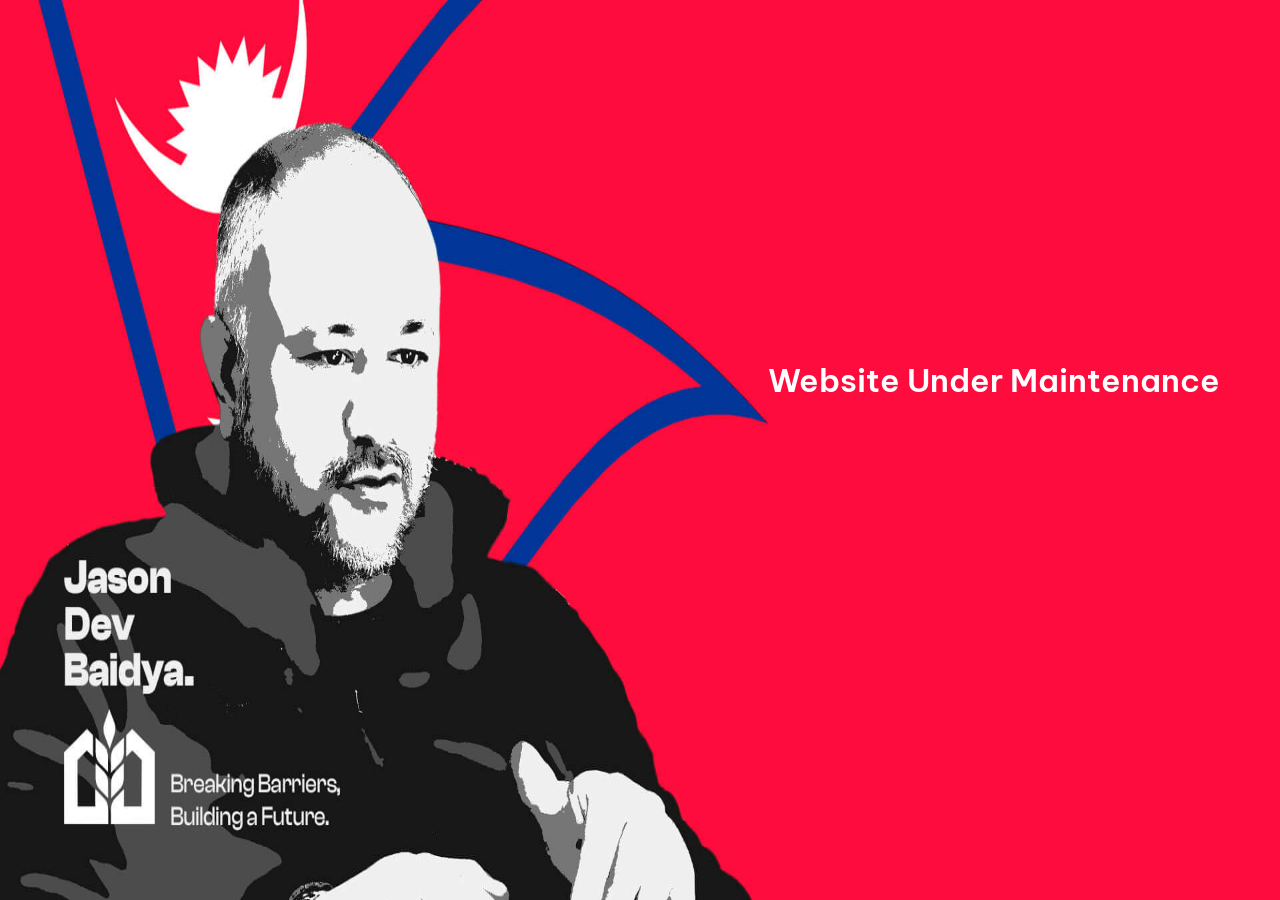
<file: under-maintenance.html>
<!DOCTYPE html>
<html lang="en">
  <head>
    <meta charset="UTF-8" />
    <meta name="viewport" content="width=device-width,initial-scale=1" />
    <link
      rel="shortcut icon"
      href="./../../assets/img/favicon-trans.ico"
      type="image/x-icon"
    />
    <meta http-equiv="cache-control" content="no-cache" />
    <meta http-equiv="expires" content="0" />
    <meta http-equiv="pragma" content="no-cache" />
    <title>Jason Baidya</title>
    <link href="style.css" rel="stylesheet" />
  </head>
  <body>
    <section class="coming-soon-desktop">
      <div class="coming-soon__img d-none d-xl-block">
        <img src="assets/images/Loading-Screen-Desktop.jpg" alt="" />
      </div>
      <div class="img-portait coming-soon__img mobile d-block d-lg-none">
        <img src="assets/images/Loading-Screen-Mobile.jpg" alt="" />
      </div>
      <div class="coming-soon__text">
        <h2 class="text-white">Website Under Maintenance</h2>
      </div>
    </section>
    <script src="./assets/vendors.js"></script>
    <script src="./assets/home.js"></script>
  </body>
</html>
</file>
<file: style.css>
@import url(https://fonts.googleapis.com/css2?family=Be+Vietnam+Pro:wght@400;500;600;700&display=swap);
@import url(https://cdn.jsdelivr.net/npm/bootstrap-icons@1.9.1/font/bootstrap-icons.css);
@font-face {
    font-family: "icomoon";
    src: url(fonts/c19bfc4f65533ad8bc5cb4cac0ca9b42.eot);
    src: url(fonts/c19bfc4f65533ad8bc5cb4cac0ca9b42.eot#iefix) format("embedded-opentype"), url(fonts/a2314fea0eb39097f3834a24c3ddb518.ttf) format("truetype"), url(fonts/ab8ab4f0c0bb8399909f80c967b0ae4c.woff) format("woff"), url(assets/images/icomoon.svg#icomoon) format("svg");
    font-weight: normal;
    font-style: normal;
    font-display: block;
}

[class^="ic-"],
[class*=" ic-"] {
    /* use !important to prevent issues with browser extensions that change fonts */
    font-family: "icomoon" !important;
    speak: never;
    font-style: normal;
    font-weight: normal;
    font-variant: normal;
    text-transform: none;
    line-height: 1;
    /* Better Font Rendering =========== */
    -webkit-font-smoothing: antialiased;
    -moz-osx-font-smoothing: grayscale;
}

.ic-arrow-down:before {
    content: "\e900";
}

.ic-arrow-left:before {
    content: "\e901";
}

.ic-arrow-right:before {
    content: "\e902";
}

.ic-arrow-up:before {
    content: "\e903";
}

.ic-call:before {
    content: "\e904";
}

.ic-caret-down:before {
    content: "\e905";
}

.ic-caret-left:before {
    content: "\e906";
}

.ic-caret-right:before {
    content: "\e907";
}

.ic-caret-up:before {
    content: "\e908";
}

.ic-location:before {
    content: "\e909";
}

.ic-mail:before {
    content: "\e90a";
}

.ic-zoom:before {
    content: "\e90b";
}
/*!
 * Bootstrap v4.3.1 (https://getbootstrap.com/)
 * Copyright 2011-2019 The Bootstrap Authors
 * Copyright 2011-2019 Twitter, Inc.
 * Licensed under MIT (https://github.com/twbs/bootstrap/blob/master/LICENSE)
 *//*!
   * Bootstrap  v5.2.0 (https://getbootstrap.com/)
   * Copyright 2011-2022 The Bootstrap Authors
   * Copyright 2011-2022 Twitter, Inc.
   * Licensed under MIT (https://github.com/twbs/bootstrap/blob/main/LICENSE)
   */:root{--bs-blue: #0d6efd;--bs-indigo: #6610f2;--bs-purple: #6f42c1;--bs-pink: #d63384;--bs-red: #dc2626;--bs-orange: #fd7e14;--bs-yellow: #ffc107;--bs-green: #198754;--bs-teal: #20c997;--bs-cyan: #0dcaf0;--bs-black: #000;--bs-white: #fff;--bs-gray: #4d4d4d;--bs-gray-dark: #1a1a1a;--bs-gray-100: #e0e0e0;--bs-gray-200: #c2c2c2;--bs-gray-300: #a3a3a3;--bs-gray-400: #858585;--bs-gray-500: #666;--bs-gray-600: #4d4d4d;--bs-gray-700: #333;--bs-gray-800: #1a1a1a;--bs-gray-900: #0a0a0a;--bs-primary: #ec1d30;--bs-secondary: #009cda;--bs-danger: #dc2626;--bs-warning: #ca8a04;--bs-success: #16a34a;--bs-blue: #1e88e5;--bs-white: #fff;--bs-primary-rgb: 236,29,48;--bs-secondary-rgb: 0,156,218;--bs-danger-rgb: 220,38,38;--bs-warning-rgb: 202,138,4;--bs-success-rgb: 22,163,74;--bs-blue-rgb: 30,136,229;--bs-white-rgb: 255,255,255;--bs-white-rgb: 255,255,255;--bs-black-rgb: 0,0,0;--bs-body-color-rgb: 10,10,10;--bs-body-bg-rgb: 255,255,255;--bs-font-sans-serif: system-ui, -apple-system, "Segoe UI", Roboto, "Helvetica Neue", "Noto Sans", "Liberation Sans", Arial, sans-serif, "Apple Color Emoji", "Segoe UI Emoji", "Segoe UI Symbol", "Noto Color Emoji";--bs-font-monospace: SFMono-Regular, Menlo, Monaco, Consolas, "Liberation Mono", "Courier New", monospace;--bs-gradient: linear-gradient(180deg, rgba(255,255,255,0.15), rgba(255,255,255,0));--bs-body-font-family: Be Vietnam Pro,sans-serif;--bs-body-font-size:1rem;--bs-body-font-weight: 400;--bs-body-line-height: 1.5;--bs-body-color: #0a0a0a;--bs-body-bg: #fff;--bs-border-width: 1px;--bs-border-style: solid;--bs-border-color: #e9ecef;--bs-border-color-translucent: rgba(0,0,0,0.175);--bs-border-radius: .375rem;--bs-border-radius-sm: .25rem;--bs-border-radius-lg: .5rem;--bs-border-radius-xl: 1rem;--bs-border-radius-2xl: 2rem;--bs-border-radius-pill: 50rem;--bs-link-color: #ec1d30;--bs-link-hover-color: #bd1726;--bs-code-color: #d63384;--bs-highlight-bg: #fef9c3}*,*::before,*::after{box-sizing:border-box}@media (prefers-reduced-motion: no-preference){:root{scroll-behavior:smooth}}body{margin:0;font-family:var(--bs-body-font-family);font-size:var(--bs-body-font-size);font-weight:var(--bs-body-font-weight);line-height:var(--bs-body-line-height);color:var(--bs-body-color);text-align:var(--bs-body-text-align);background-color:var(--bs-body-bg);-webkit-text-size-adjust:100%;-webkit-tap-highlight-color:rgba(0,0,0,0)}hr{margin:1rem 0;color:inherit;border:0;border-top:1px solid;opacity:.25}h1,.h1,h2,.h2,h3,.h3,h4,.h4,h5,.h5,h6,.h6{margin-top:0;margin-bottom:.5rem;font-weight:500;line-height:1.2}h1,.h1{font-size:calc(1.375rem + 1.5vw)}@media (min-width: 1200px){h1,.h1{font-size:2.5rem}}h2,.h2{font-size:calc(1.325rem + .9vw)}@media (min-width: 1200px){h2,.h2{font-size:2rem}}h3,.h3{font-size:calc(1.3rem + .6vw)}@media (min-width: 1200px){h3,.h3{font-size:1.75rem}}h4,.h4{font-size:calc(1.275rem + .3vw)}@media (min-width: 1200px){h4,.h4{font-size:1.5rem}}h5,.h5{font-size:1.25rem}h6,.h6{font-size:1rem}p{margin-top:0;margin-bottom:1rem}abbr[title]{text-decoration:underline dotted;cursor:help;text-decoration-skip-ink:none}address{margin-bottom:1rem;font-style:normal;line-height:inherit}ol,ul{padding-left:2rem}ol,ul,dl{margin-top:0;margin-bottom:1rem}ol ol,ul ul,ol ul,ul ol{margin-bottom:0}dt{font-weight:700}dd{margin-bottom:.5rem;margin-left:0}blockquote{margin:0 0 1rem}b,strong{font-weight:bolder}small,.small{font-size:.875em}mark,.mark{padding:.1875em;background-color:var(--bs-highlight-bg)}sub,sup{position:relative;font-size:.75em;line-height:0;vertical-align:baseline}sub{bottom:-.25em}sup{top:-.5em}a{color:var(--bs-link-color);text-decoration:underline}a:hover{color:var(--bs-link-hover-color)}a:not([href]):not([class]),a:not([href]):not([class]):hover{color:inherit;text-decoration:none}pre,code,kbd,samp{font-family:var(--bs-font-monospace);font-size:1em}pre{display:block;margin-top:0;margin-bottom:1rem;overflow:auto;font-size:.875em}pre code{font-size:inherit;color:inherit;word-break:normal}code{font-size:.875em;color:var(--bs-code-color);word-wrap:break-word}a>code{color:inherit}kbd{padding:.1875rem .375rem;font-size:.875em;color:var(--bs-body-bg);background-color:var(--bs-body-color);border-radius:.25rem}kbd kbd{padding:0;font-size:1em}figure{margin:0 0 1rem}img,svg{vertical-align:middle}table{caption-side:bottom;border-collapse:collapse}caption{padding-top:.5rem;padding-bottom:.5rem;color:#4d4d4d;text-align:left}th{text-align:inherit;text-align:-webkit-match-parent}thead,tbody,tfoot,tr,td,th{border-color:inherit;border-style:solid;border-width:0}label{display:inline-block}button{border-radius:0}button:focus:not(:focus-visible){outline:0}input,button,select,optgroup,textarea{margin:0;font-family:inherit;font-size:inherit;line-height:inherit}button,select{text-transform:none}[role="button"]{cursor:pointer}select{word-wrap:normal}select:disabled{opacity:1}[list]:not([type="date"]):not([type="datetime-local"]):not([type="month"]):not([type="week"]):not([type="time"])::-webkit-calendar-picker-indicator{display:none !important}button,[type="button"],[type="reset"],[type="submit"]{-webkit-appearance:button}button:not(:disabled),[type="button"]:not(:disabled),[type="reset"]:not(:disabled),[type="submit"]:not(:disabled){cursor:pointer}::-moz-focus-inner{padding:0;border-style:none}textarea{resize:vertical}fieldset{min-width:0;padding:0;margin:0;border:0}legend{float:left;width:100%;padding:0;margin-bottom:.5rem;font-size:calc(1.275rem + .3vw);line-height:inherit}@media (min-width: 1200px){legend{font-size:1.5rem}}legend+*{clear:left}::-webkit-datetime-edit-fields-wrapper,::-webkit-datetime-edit-text,::-webkit-datetime-edit-minute,::-webkit-datetime-edit-hour-field,::-webkit-datetime-edit-day-field,::-webkit-datetime-edit-month-field,::-webkit-datetime-edit-year-field{padding:0}::-webkit-inner-spin-button{height:auto}[type="search"]{outline-offset:-2px;-webkit-appearance:textfield}::-webkit-search-decoration{-webkit-appearance:none}::-webkit-color-swatch-wrapper{padding:0}::file-selector-button{font:inherit;-webkit-appearance:button}output{display:inline-block}iframe{border:0}summary{display:list-item;cursor:pointer}progress{vertical-align:baseline}[hidden]{display:none !important}.lead{font-size:1.25rem;font-weight:300}.display-1{font-size:calc(1.625rem + 4.5vw);font-weight:300;line-height:1.2}@media (min-width: 1200px){.display-1{font-size:5rem}}.display-2{font-size:calc(1.575rem + 3.9vw);font-weight:300;line-height:1.2}@media (min-width: 1200px){.display-2{font-size:4.5rem}}.display-3{font-size:calc(1.525rem + 3.3vw);font-weight:300;line-height:1.2}@media (min-width: 1200px){.display-3{font-size:4rem}}.display-4{font-size:calc(1.475rem + 2.7vw);font-weight:300;line-height:1.2}@media (min-width: 1200px){.display-4{font-size:3.5rem}}.display-5{font-size:calc(1.425rem + 2.1vw);font-weight:300;line-height:1.2}@media (min-width: 1200px){.display-5{font-size:3rem}}.display-6{font-size:calc(1.375rem + 1.5vw);font-weight:300;line-height:1.2}@media (min-width: 1200px){.display-6{font-size:2.5rem}}.list-unstyled{padding-left:0;list-style:none}.list-inline{padding-left:0;list-style:none}.list-inline-item{display:inline-block}.list-inline-item:not(:last-child){margin-right:.5rem}.initialism{font-size:.875em;text-transform:uppercase}.blockquote{margin-bottom:1rem;font-size:1.25rem}.blockquote>:last-child{margin-bottom:0}.blockquote-footer{margin-top:-1rem;margin-bottom:1rem;font-size:.875em;color:#4d4d4d}.blockquote-footer::before{content:"\2014\00A0"}.img-fluid{max-width:100%;height:auto}.img-thumbnail{padding:.25rem;background-color:#fff;border:1px solid var(--bs-border-color);border-radius:.375rem;max-width:100%;height:auto}.figure{display:inline-block}.figure-img{margin-bottom:.5rem;line-height:1}.figure-caption{font-size:.875em;color:#4d4d4d}.container,.container-fluid,.container-lg,.container-xl,.container-xxl,.container-xxxl{--bs-gutter-x: 40px;--bs-gutter-y: 0;width:100%;padding-right:calc(var(--bs-gutter-x) * .5);padding-left:calc(var(--bs-gutter-x) * .5);margin-right:auto;margin-left:auto}@media (min-width: 992px){.container,.container-xs,.container-sm,.container-md,.container-lg{max-width:960px}}@media (min-width: 1200px){.container,.container-xs,.container-sm,.container-md,.container-lg,.container-xl{max-width:1366px}}@media (min-width: 1440px){.container,.container-xs,.container-sm,.container-md,.container-lg,.container-xl,.container-xxl{max-width:1440px}}@media (min-width: 1600px){.container,.container-xs,.container-sm,.container-md,.container-lg,.container-xl,.container-xxl,.container-xxxl{max-width:1760px}}.row{--bs-gutter-x: 40px;--bs-gutter-y: 0;display:flex;flex-wrap:wrap;margin-top:calc(-1 * var(--bs-gutter-y));margin-right:calc(-.5 * var(--bs-gutter-x));margin-left:calc(-.5 * var(--bs-gutter-x))}.row>*{flex-shrink:0;width:100%;max-width:100%;padding-right:calc(var(--bs-gutter-x) * .5);padding-left:calc(var(--bs-gutter-x) * .5);margin-top:var(--bs-gutter-y)}.col{flex:1 0 0%}.row-cols-auto>*{flex:0 0 auto;width:auto}.row-cols-1>*{flex:0 0 auto;width:100%}.row-cols-2>*{flex:0 0 auto;width:50%}.row-cols-3>*{flex:0 0 auto;width:33.33333%}.row-cols-4>*{flex:0 0 auto;width:25%}.row-cols-5>*{flex:0 0 auto;width:20%}.row-cols-6>*{flex:0 0 auto;width:16.66667%}.col-auto{flex:0 0 auto;width:auto}.col-1{flex:0 0 auto;width:8.33333%}.col-2{flex:0 0 auto;width:16.66667%}.col-3{flex:0 0 auto;width:25%}.col-4{flex:0 0 auto;width:33.33333%}.col-5{flex:0 0 auto;width:41.66667%}.col-6{flex:0 0 auto;width:50%}.col-7{flex:0 0 auto;width:58.33333%}.col-8{flex:0 0 auto;width:66.66667%}.col-9{flex:0 0 auto;width:75%}.col-10{flex:0 0 auto;width:83.33333%}.col-11{flex:0 0 auto;width:91.66667%}.col-12{flex:0 0 auto;width:100%}.offset-1{margin-left:8.33333%}.offset-2{margin-left:16.66667%}.offset-3{margin-left:25%}.offset-4{margin-left:33.33333%}.offset-5{margin-left:41.66667%}.offset-6{margin-left:50%}.offset-7{margin-left:58.33333%}.offset-8{margin-left:66.66667%}.offset-9{margin-left:75%}.offset-10{margin-left:83.33333%}.offset-11{margin-left:91.66667%}.g-0,.gx-0{--bs-gutter-x: 0}.g-0,.gy-0{--bs-gutter-y: 0}.g-1,.gx-1{--bs-gutter-x: .25rem}.g-1,.gy-1{--bs-gutter-y: .25rem}.g-2,.gx-2{--bs-gutter-x: .5rem}.g-2,.gy-2{--bs-gutter-y: .5rem}.g-3,.gx-3{--bs-gutter-x: 1rem}.g-3,.gy-3{--bs-gutter-y: 1rem}.g-4,.gx-4{--bs-gutter-x: 1.5rem}.g-4,.gy-4{--bs-gutter-y: 1.5rem}.g-5,.gx-5{--bs-gutter-x: 2rem}.g-5,.gy-5{--bs-gutter-y: 2rem}.g-6,.gx-6{--bs-gutter-x: 3rem}.g-6,.gy-6{--bs-gutter-y: 3rem}@media (min-width: 450px){.col-xs{flex:1 0 0%}.row-cols-xs-auto>*{flex:0 0 auto;width:auto}.row-cols-xs-1>*{flex:0 0 auto;width:100%}.row-cols-xs-2>*{flex:0 0 auto;width:50%}.row-cols-xs-3>*{flex:0 0 auto;width:33.33333%}.row-cols-xs-4>*{flex:0 0 auto;width:25%}.row-cols-xs-5>*{flex:0 0 auto;width:20%}.row-cols-xs-6>*{flex:0 0 auto;width:16.66667%}.col-xs-auto{flex:0 0 auto;width:auto}.col-xs-1{flex:0 0 auto;width:8.33333%}.col-xs-2{flex:0 0 auto;width:16.66667%}.col-xs-3{flex:0 0 auto;width:25%}.col-xs-4{flex:0 0 auto;width:33.33333%}.col-xs-5{flex:0 0 auto;width:41.66667%}.col-xs-6{flex:0 0 auto;width:50%}.col-xs-7{flex:0 0 auto;width:58.33333%}.col-xs-8{flex:0 0 auto;width:66.66667%}.col-xs-9{flex:0 0 auto;width:75%}.col-xs-10{flex:0 0 auto;width:83.33333%}.col-xs-11{flex:0 0 auto;width:91.66667%}.col-xs-12{flex:0 0 auto;width:100%}.offset-xs-0{margin-left:0}.offset-xs-1{margin-left:8.33333%}.offset-xs-2{margin-left:16.66667%}.offset-xs-3{margin-left:25%}.offset-xs-4{margin-left:33.33333%}.offset-xs-5{margin-left:41.66667%}.offset-xs-6{margin-left:50%}.offset-xs-7{margin-left:58.33333%}.offset-xs-8{margin-left:66.66667%}.offset-xs-9{margin-left:75%}.offset-xs-10{margin-left:83.33333%}.offset-xs-11{margin-left:91.66667%}.g-xs-0,.gx-xs-0{--bs-gutter-x: 0}.g-xs-0,.gy-xs-0{--bs-gutter-y: 0}.g-xs-1,.gx-xs-1{--bs-gutter-x: .25rem}.g-xs-1,.gy-xs-1{--bs-gutter-y: .25rem}.g-xs-2,.gx-xs-2{--bs-gutter-x: .5rem}.g-xs-2,.gy-xs-2{--bs-gutter-y: .5rem}.g-xs-3,.gx-xs-3{--bs-gutter-x: 1rem}.g-xs-3,.gy-xs-3{--bs-gutter-y: 1rem}.g-xs-4,.gx-xs-4{--bs-gutter-x: 1.5rem}.g-xs-4,.gy-xs-4{--bs-gutter-y: 1.5rem}.g-xs-5,.gx-xs-5{--bs-gutter-x: 2rem}.g-xs-5,.gy-xs-5{--bs-gutter-y: 2rem}.g-xs-6,.gx-xs-6{--bs-gutter-x: 3rem}.g-xs-6,.gy-xs-6{--bs-gutter-y: 3rem}}@media (min-width: 485px){.col-sm{flex:1 0 0%}.row-cols-sm-auto>*{flex:0 0 auto;width:auto}.row-cols-sm-1>*{flex:0 0 auto;width:100%}.row-cols-sm-2>*{flex:0 0 auto;width:50%}.row-cols-sm-3>*{flex:0 0 auto;width:33.33333%}.row-cols-sm-4>*{flex:0 0 auto;width:25%}.row-cols-sm-5>*{flex:0 0 auto;width:20%}.row-cols-sm-6>*{flex:0 0 auto;width:16.66667%}.col-sm-auto{flex:0 0 auto;width:auto}.col-sm-1{flex:0 0 auto;width:8.33333%}.col-sm-2{flex:0 0 auto;width:16.66667%}.col-sm-3{flex:0 0 auto;width:25%}.col-sm-4{flex:0 0 auto;width:33.33333%}.col-sm-5{flex:0 0 auto;width:41.66667%}.col-sm-6{flex:0 0 auto;width:50%}.col-sm-7{flex:0 0 auto;width:58.33333%}.col-sm-8{flex:0 0 auto;width:66.66667%}.col-sm-9{flex:0 0 auto;width:75%}.col-sm-10{flex:0 0 auto;width:83.33333%}.col-sm-11{flex:0 0 auto;width:91.66667%}.col-sm-12{flex:0 0 auto;width:100%}.offset-sm-0{margin-left:0}.offset-sm-1{margin-left:8.33333%}.offset-sm-2{margin-left:16.66667%}.offset-sm-3{margin-left:25%}.offset-sm-4{margin-left:33.33333%}.offset-sm-5{margin-left:41.66667%}.offset-sm-6{margin-left:50%}.offset-sm-7{margin-left:58.33333%}.offset-sm-8{margin-left:66.66667%}.offset-sm-9{margin-left:75%}.offset-sm-10{margin-left:83.33333%}.offset-sm-11{margin-left:91.66667%}.g-sm-0,.gx-sm-0{--bs-gutter-x: 0}.g-sm-0,.gy-sm-0{--bs-gutter-y: 0}.g-sm-1,.gx-sm-1{--bs-gutter-x: .25rem}.g-sm-1,.gy-sm-1{--bs-gutter-y: .25rem}.g-sm-2,.gx-sm-2{--bs-gutter-x: .5rem}.g-sm-2,.gy-sm-2{--bs-gutter-y: .5rem}.g-sm-3,.gx-sm-3{--bs-gutter-x: 1rem}.g-sm-3,.gy-sm-3{--bs-gutter-y: 1rem}.g-sm-4,.gx-sm-4{--bs-gutter-x: 1.5rem}.g-sm-4,.gy-sm-4{--bs-gutter-y: 1.5rem}.g-sm-5,.gx-sm-5{--bs-gutter-x: 2rem}.g-sm-5,.gy-sm-5{--bs-gutter-y: 2rem}.g-sm-6,.gx-sm-6{--bs-gutter-x: 3rem}.g-sm-6,.gy-sm-6{--bs-gutter-y: 3rem}}@media (min-width: 769px){.col-md{flex:1 0 0%}.row-cols-md-auto>*{flex:0 0 auto;width:auto}.row-cols-md-1>*{flex:0 0 auto;width:100%}.row-cols-md-2>*{flex:0 0 auto;width:50%}.row-cols-md-3>*{flex:0 0 auto;width:33.33333%}.row-cols-md-4>*{flex:0 0 auto;width:25%}.row-cols-md-5>*{flex:0 0 auto;width:20%}.row-cols-md-6>*{flex:0 0 auto;width:16.66667%}.col-md-auto{flex:0 0 auto;width:auto}.col-md-1{flex:0 0 auto;width:8.33333%}.col-md-2{flex:0 0 auto;width:16.66667%}.col-md-3{flex:0 0 auto;width:25%}.col-md-4{flex:0 0 auto;width:33.33333%}.col-md-5{flex:0 0 auto;width:41.66667%}.col-md-6{flex:0 0 auto;width:50%}.col-md-7{flex:0 0 auto;width:58.33333%}.col-md-8{flex:0 0 auto;width:66.66667%}.col-md-9{flex:0 0 auto;width:75%}.col-md-10{flex:0 0 auto;width:83.33333%}.col-md-11{flex:0 0 auto;width:91.66667%}.col-md-12{flex:0 0 auto;width:100%}.offset-md-0{margin-left:0}.offset-md-1{margin-left:8.33333%}.offset-md-2{margin-left:16.66667%}.offset-md-3{margin-left:25%}.offset-md-4{margin-left:33.33333%}.offset-md-5{margin-left:41.66667%}.offset-md-6{margin-left:50%}.offset-md-7{margin-left:58.33333%}.offset-md-8{margin-left:66.66667%}.offset-md-9{margin-left:75%}.offset-md-10{margin-left:83.33333%}.offset-md-11{margin-left:91.66667%}.g-md-0,.gx-md-0{--bs-gutter-x: 0}.g-md-0,.gy-md-0{--bs-gutter-y: 0}.g-md-1,.gx-md-1{--bs-gutter-x: .25rem}.g-md-1,.gy-md-1{--bs-gutter-y: .25rem}.g-md-2,.gx-md-2{--bs-gutter-x: .5rem}.g-md-2,.gy-md-2{--bs-gutter-y: .5rem}.g-md-3,.gx-md-3{--bs-gutter-x: 1rem}.g-md-3,.gy-md-3{--bs-gutter-y: 1rem}.g-md-4,.gx-md-4{--bs-gutter-x: 1.5rem}.g-md-4,.gy-md-4{--bs-gutter-y: 1.5rem}.g-md-5,.gx-md-5{--bs-gutter-x: 2rem}.g-md-5,.gy-md-5{--bs-gutter-y: 2rem}.g-md-6,.gx-md-6{--bs-gutter-x: 3rem}.g-md-6,.gy-md-6{--bs-gutter-y: 3rem}}@media (min-width: 992px){.col-lg{flex:1 0 0%}.row-cols-lg-auto>*{flex:0 0 auto;width:auto}.row-cols-lg-1>*{flex:0 0 auto;width:100%}.row-cols-lg-2>*{flex:0 0 auto;width:50%}.row-cols-lg-3>*{flex:0 0 auto;width:33.33333%}.row-cols-lg-4>*{flex:0 0 auto;width:25%}.row-cols-lg-5>*{flex:0 0 auto;width:20%}.row-cols-lg-6>*{flex:0 0 auto;width:16.66667%}.col-lg-auto{flex:0 0 auto;width:auto}.col-lg-1{flex:0 0 auto;width:8.33333%}.col-lg-2{flex:0 0 auto;width:16.66667%}.col-lg-3{flex:0 0 auto;width:25%}.col-lg-4{flex:0 0 auto;width:33.33333%}.col-lg-5{flex:0 0 auto;width:41.66667%}.col-lg-6{flex:0 0 auto;width:50%}.col-lg-7{flex:0 0 auto;width:58.33333%}.col-lg-8{flex:0 0 auto;width:66.66667%}.col-lg-9{flex:0 0 auto;width:75%}.col-lg-10{flex:0 0 auto;width:83.33333%}.col-lg-11{flex:0 0 auto;width:91.66667%}.col-lg-12{flex:0 0 auto;width:100%}.offset-lg-0{margin-left:0}.offset-lg-1{margin-left:8.33333%}.offset-lg-2{margin-left:16.66667%}.offset-lg-3{margin-left:25%}.offset-lg-4{margin-left:33.33333%}.offset-lg-5{margin-left:41.66667%}.offset-lg-6{margin-left:50%}.offset-lg-7{margin-left:58.33333%}.offset-lg-8{margin-left:66.66667%}.offset-lg-9{margin-left:75%}.offset-lg-10{margin-left:83.33333%}.offset-lg-11{margin-left:91.66667%}.g-lg-0,.gx-lg-0{--bs-gutter-x: 0}.g-lg-0,.gy-lg-0{--bs-gutter-y: 0}.g-lg-1,.gx-lg-1{--bs-gutter-x: .25rem}.g-lg-1,.gy-lg-1{--bs-gutter-y: .25rem}.g-lg-2,.gx-lg-2{--bs-gutter-x: .5rem}.g-lg-2,.gy-lg-2{--bs-gutter-y: .5rem}.g-lg-3,.gx-lg-3{--bs-gutter-x: 1rem}.g-lg-3,.gy-lg-3{--bs-gutter-y: 1rem}.g-lg-4,.gx-lg-4{--bs-gutter-x: 1.5rem}.g-lg-4,.gy-lg-4{--bs-gutter-y: 1.5rem}.g-lg-5,.gx-lg-5{--bs-gutter-x: 2rem}.g-lg-5,.gy-lg-5{--bs-gutter-y: 2rem}.g-lg-6,.gx-lg-6{--bs-gutter-x: 3rem}.g-lg-6,.gy-lg-6{--bs-gutter-y: 3rem}}@media (min-width: 1200px){.col-xl{flex:1 0 0%}.row-cols-xl-auto>*{flex:0 0 auto;width:auto}.row-cols-xl-1>*{flex:0 0 auto;width:100%}.row-cols-xl-2>*{flex:0 0 auto;width:50%}.row-cols-xl-3>*{flex:0 0 auto;width:33.33333%}.row-cols-xl-4>*{flex:0 0 auto;width:25%}.row-cols-xl-5>*{flex:0 0 auto;width:20%}.row-cols-xl-6>*{flex:0 0 auto;width:16.66667%}.col-xl-auto{flex:0 0 auto;width:auto}.col-xl-1{flex:0 0 auto;width:8.33333%}.col-xl-2{flex:0 0 auto;width:16.66667%}.col-xl-3{flex:0 0 auto;width:25%}.col-xl-4{flex:0 0 auto;width:33.33333%}.col-xl-5{flex:0 0 auto;width:41.66667%}.col-xl-6{flex:0 0 auto;width:50%}.col-xl-7{flex:0 0 auto;width:58.33333%}.col-xl-8{flex:0 0 auto;width:66.66667%}.col-xl-9{flex:0 0 auto;width:75%}.col-xl-10{flex:0 0 auto;width:83.33333%}.col-xl-11{flex:0 0 auto;width:91.66667%}.col-xl-12{flex:0 0 auto;width:100%}.offset-xl-0{margin-left:0}.offset-xl-1{margin-left:8.33333%}.offset-xl-2{margin-left:16.66667%}.offset-xl-3{margin-left:25%}.offset-xl-4{margin-left:33.33333%}.offset-xl-5{margin-left:41.66667%}.offset-xl-6{margin-left:50%}.offset-xl-7{margin-left:58.33333%}.offset-xl-8{margin-left:66.66667%}.offset-xl-9{margin-left:75%}.offset-xl-10{margin-left:83.33333%}.offset-xl-11{margin-left:91.66667%}.g-xl-0,.gx-xl-0{--bs-gutter-x: 0}.g-xl-0,.gy-xl-0{--bs-gutter-y: 0}.g-xl-1,.gx-xl-1{--bs-gutter-x: .25rem}.g-xl-1,.gy-xl-1{--bs-gutter-y: .25rem}.g-xl-2,.gx-xl-2{--bs-gutter-x: .5rem}.g-xl-2,.gy-xl-2{--bs-gutter-y: .5rem}.g-xl-3,.gx-xl-3{--bs-gutter-x: 1rem}.g-xl-3,.gy-xl-3{--bs-gutter-y: 1rem}.g-xl-4,.gx-xl-4{--bs-gutter-x: 1.5rem}.g-xl-4,.gy-xl-4{--bs-gutter-y: 1.5rem}.g-xl-5,.gx-xl-5{--bs-gutter-x: 2rem}.g-xl-5,.gy-xl-5{--bs-gutter-y: 2rem}.g-xl-6,.gx-xl-6{--bs-gutter-x: 3rem}.g-xl-6,.gy-xl-6{--bs-gutter-y: 3rem}}@media (min-width: 1440px){.col-xxl{flex:1 0 0%}.row-cols-xxl-auto>*{flex:0 0 auto;width:auto}.row-cols-xxl-1>*{flex:0 0 auto;width:100%}.row-cols-xxl-2>*{flex:0 0 auto;width:50%}.row-cols-xxl-3>*{flex:0 0 auto;width:33.33333%}.row-cols-xxl-4>*{flex:0 0 auto;width:25%}.row-cols-xxl-5>*{flex:0 0 auto;width:20%}.row-cols-xxl-6>*{flex:0 0 auto;width:16.66667%}.col-xxl-auto{flex:0 0 auto;width:auto}.col-xxl-1{flex:0 0 auto;width:8.33333%}.col-xxl-2{flex:0 0 auto;width:16.66667%}.col-xxl-3{flex:0 0 auto;width:25%}.col-xxl-4{flex:0 0 auto;width:33.33333%}.col-xxl-5{flex:0 0 auto;width:41.66667%}.col-xxl-6{flex:0 0 auto;width:50%}.col-xxl-7{flex:0 0 auto;width:58.33333%}.col-xxl-8{flex:0 0 auto;width:66.66667%}.col-xxl-9{flex:0 0 auto;width:75%}.col-xxl-10{flex:0 0 auto;width:83.33333%}.col-xxl-11{flex:0 0 auto;width:91.66667%}.col-xxl-12{flex:0 0 auto;width:100%}.offset-xxl-0{margin-left:0}.offset-xxl-1{margin-left:8.33333%}.offset-xxl-2{margin-left:16.66667%}.offset-xxl-3{margin-left:25%}.offset-xxl-4{margin-left:33.33333%}.offset-xxl-5{margin-left:41.66667%}.offset-xxl-6{margin-left:50%}.offset-xxl-7{margin-left:58.33333%}.offset-xxl-8{margin-left:66.66667%}.offset-xxl-9{margin-left:75%}.offset-xxl-10{margin-left:83.33333%}.offset-xxl-11{margin-left:91.66667%}.g-xxl-0,.gx-xxl-0{--bs-gutter-x: 0}.g-xxl-0,.gy-xxl-0{--bs-gutter-y: 0}.g-xxl-1,.gx-xxl-1{--bs-gutter-x: .25rem}.g-xxl-1,.gy-xxl-1{--bs-gutter-y: .25rem}.g-xxl-2,.gx-xxl-2{--bs-gutter-x: .5rem}.g-xxl-2,.gy-xxl-2{--bs-gutter-y: .5rem}.g-xxl-3,.gx-xxl-3{--bs-gutter-x: 1rem}.g-xxl-3,.gy-xxl-3{--bs-gutter-y: 1rem}.g-xxl-4,.gx-xxl-4{--bs-gutter-x: 1.5rem}.g-xxl-4,.gy-xxl-4{--bs-gutter-y: 1.5rem}.g-xxl-5,.gx-xxl-5{--bs-gutter-x: 2rem}.g-xxl-5,.gy-xxl-5{--bs-gutter-y: 2rem}.g-xxl-6,.gx-xxl-6{--bs-gutter-x: 3rem}.g-xxl-6,.gy-xxl-6{--bs-gutter-y: 3rem}}@media (min-width: 1600px){.col-xxxl{flex:1 0 0%}.row-cols-xxxl-auto>*{flex:0 0 auto;width:auto}.row-cols-xxxl-1>*{flex:0 0 auto;width:100%}.row-cols-xxxl-2>*{flex:0 0 auto;width:50%}.row-cols-xxxl-3>*{flex:0 0 auto;width:33.33333%}.row-cols-xxxl-4>*{flex:0 0 auto;width:25%}.row-cols-xxxl-5>*{flex:0 0 auto;width:20%}.row-cols-xxxl-6>*{flex:0 0 auto;width:16.66667%}.col-xxxl-auto{flex:0 0 auto;width:auto}.col-xxxl-1{flex:0 0 auto;width:8.33333%}.col-xxxl-2{flex:0 0 auto;width:16.66667%}.col-xxxl-3{flex:0 0 auto;width:25%}.col-xxxl-4{flex:0 0 auto;width:33.33333%}.col-xxxl-5{flex:0 0 auto;width:41.66667%}.col-xxxl-6{flex:0 0 auto;width:50%}.col-xxxl-7{flex:0 0 auto;width:58.33333%}.col-xxxl-8{flex:0 0 auto;width:66.66667%}.col-xxxl-9{flex:0 0 auto;width:75%}.col-xxxl-10{flex:0 0 auto;width:83.33333%}.col-xxxl-11{flex:0 0 auto;width:91.66667%}.col-xxxl-12{flex:0 0 auto;width:100%}.offset-xxxl-0{margin-left:0}.offset-xxxl-1{margin-left:8.33333%}.offset-xxxl-2{margin-left:16.66667%}.offset-xxxl-3{margin-left:25%}.offset-xxxl-4{margin-left:33.33333%}.offset-xxxl-5{margin-left:41.66667%}.offset-xxxl-6{margin-left:50%}.offset-xxxl-7{margin-left:58.33333%}.offset-xxxl-8{margin-left:66.66667%}.offset-xxxl-9{margin-left:75%}.offset-xxxl-10{margin-left:83.33333%}.offset-xxxl-11{margin-left:91.66667%}.g-xxxl-0,.gx-xxxl-0{--bs-gutter-x: 0}.g-xxxl-0,.gy-xxxl-0{--bs-gutter-y: 0}.g-xxxl-1,.gx-xxxl-1{--bs-gutter-x: .25rem}.g-xxxl-1,.gy-xxxl-1{--bs-gutter-y: .25rem}.g-xxxl-2,.gx-xxxl-2{--bs-gutter-x: .5rem}.g-xxxl-2,.gy-xxxl-2{--bs-gutter-y: .5rem}.g-xxxl-3,.gx-xxxl-3{--bs-gutter-x: 1rem}.g-xxxl-3,.gy-xxxl-3{--bs-gutter-y: 1rem}.g-xxxl-4,.gx-xxxl-4{--bs-gutter-x: 1.5rem}.g-xxxl-4,.gy-xxxl-4{--bs-gutter-y: 1.5rem}.g-xxxl-5,.gx-xxxl-5{--bs-gutter-x: 2rem}.g-xxxl-5,.gy-xxxl-5{--bs-gutter-y: 2rem}.g-xxxl-6,.gx-xxxl-6{--bs-gutter-x: 3rem}.g-xxxl-6,.gy-xxxl-6{--bs-gutter-y: 3rem}}.table{--bs-table-color: var(--bs-body-color);--bs-table-bg: rgba(0,0,0,0);--bs-table-border-color: #ec1d30;--bs-table-accent-bg: rgba(0,0,0,0);--bs-table-striped-color: var(--bs-body-color);--bs-table-striped-bg: rgba(0,0,0,0.05);--bs-table-active-color: var(--bs-body-color);--bs-table-active-bg: rgba(0,0,0,0.1);--bs-table-hover-color: var(--bs-body-color);--bs-table-hover-bg: rgba(0,0,0,0.075);width:100%;margin-bottom:1rem;color:var(--bs-table-color);vertical-align:top;border-color:var(--bs-table-border-color)}.table>:not(caption)>*>*{padding:.5rem .5rem;background-color:var(--bs-table-bg);border-bottom-width:1px;box-shadow:inset 0 0 0 9999px var(--bs-table-accent-bg)}.table>tbody{vertical-align:inherit}.table>thead{vertical-align:bottom}.table-group-divider{border-top:2px solid currentcolor}.caption-top{caption-side:top}.table-sm>:not(caption)>*>*{padding:.25rem .25rem}.table-bordered>:not(caption)>*{border-width:1px 0}.table-bordered>:not(caption)>*>*{border-width:0 1px}.table-borderless>:not(caption)>*>*{border-bottom-width:0}.table-borderless>:not(:first-child){border-top-width:0}.table-striped>tbody>tr:nth-of-type(odd)>*{--bs-table-accent-bg: var(--bs-table-striped-bg);color:var(--bs-table-striped-color)}.table-striped-columns>:not(caption)>tr>:nth-child(even){--bs-table-accent-bg: var(--bs-table-striped-bg);color:var(--bs-table-striped-color)}.table-active{--bs-table-accent-bg: var(--bs-table-active-bg);color:var(--bs-table-active-color)}.table-hover>tbody>tr:hover>*{--bs-table-accent-bg: var(--bs-table-hover-bg);color:var(--bs-table-hover-color)}.table-primary{--bs-table-color: #000;--bs-table-bg: #fbd2d6;--bs-table-border-color: #e2bdc1;--bs-table-striped-bg: #eec8cb;--bs-table-striped-color: #000;--bs-table-active-bg: #e2bdc1;--bs-table-active-color: #000;--bs-table-hover-bg: #e8c2c6;--bs-table-hover-color: #000;color:var(--bs-table-color);border-color:var(--bs-table-border-color)}.table-secondary{--bs-table-color: #000;--bs-table-bg: #ccebf8;--bs-table-border-color: #b8d4df;--bs-table-striped-bg: #c2dfec;--bs-table-striped-color: #000;--bs-table-active-bg: #b8d4df;--bs-table-active-color: #000;--bs-table-hover-bg: #bdd9e5;--bs-table-hover-color: #000;color:var(--bs-table-color);border-color:var(--bs-table-border-color)}.table-success{--bs-table-color: #000;--bs-table-bg: #d1e7dd;--bs-table-border-color: #bcd0c7;--bs-table-striped-bg: #c7dbd2;--bs-table-striped-color: #000;--bs-table-active-bg: #bcd0c7;--bs-table-active-color: #000;--bs-table-hover-bg: #c1d6cc;--bs-table-hover-color: #000;color:var(--bs-table-color);border-color:var(--bs-table-border-color)}.table-info{--bs-table-color: #000;--bs-table-bg: #cff4fc;--bs-table-border-color: #badce3;--bs-table-striped-bg: #c5e8ef;--bs-table-striped-color: #000;--bs-table-active-bg: #badce3;--bs-table-active-color: #000;--bs-table-hover-bg: #bfe2e9;--bs-table-hover-color: #000;color:var(--bs-table-color);border-color:var(--bs-table-border-color)}.table-warning{--bs-table-color: #000;--bs-table-bg: #fff3cd;--bs-table-border-color: #e6dbb9;--bs-table-striped-bg: #f2e7c3;--bs-table-striped-color: #000;--bs-table-active-bg: #e6dbb9;--bs-table-active-color: #000;--bs-table-hover-bg: #ece1be;--bs-table-hover-color: #000;color:var(--bs-table-color);border-color:var(--bs-table-border-color)}.table-danger{--bs-table-color: #000;--bs-table-bg: #f8d4d4;--bs-table-border-color: #dfbfbf;--bs-table-striped-bg: #ecc9c9;--bs-table-striped-color: #000;--bs-table-active-bg: #dfbfbf;--bs-table-active-color: #000;--bs-table-hover-bg: #e5c4c4;--bs-table-hover-color: #000;color:var(--bs-table-color);border-color:var(--bs-table-border-color)}.table-light{--bs-table-color: #000;--bs-table-bg: gray;--bs-table-border-color: #737373;--bs-table-striped-bg: #7a7a7a;--bs-table-striped-color: #000;--bs-table-active-bg: #737373;--bs-table-active-color: #fff;--bs-table-hover-bg: #767676;--bs-table-hover-color: #fff;color:var(--bs-table-color);border-color:var(--bs-table-border-color)}.table-dark{--bs-table-color: #fff;--bs-table-bg: #0a0a0a;--bs-table-border-color: #232323;--bs-table-striped-bg: #161616;--bs-table-striped-color: #fff;--bs-table-active-bg: #232323;--bs-table-active-color: #fff;--bs-table-hover-bg: #1c1c1c;--bs-table-hover-color: #fff;color:var(--bs-table-color);border-color:var(--bs-table-border-color)}.table-responsive{overflow-x:auto;-webkit-overflow-scrolling:touch}@media (max-width: 449.98px){.table-responsive-xs{overflow-x:auto;-webkit-overflow-scrolling:touch}}@media (max-width: 484.98px){.table-responsive-sm{overflow-x:auto;-webkit-overflow-scrolling:touch}}@media (max-width: 768.98px){.table-responsive-md{overflow-x:auto;-webkit-overflow-scrolling:touch}}@media (max-width: 991.98px){.table-responsive-lg{overflow-x:auto;-webkit-overflow-scrolling:touch}}@media (max-width: 1199.98px){.table-responsive-xl{overflow-x:auto;-webkit-overflow-scrolling:touch}}@media (max-width: 1439.98px){.table-responsive-xxl{overflow-x:auto;-webkit-overflow-scrolling:touch}}@media (max-width: 1599.98px){.table-responsive-xxxl{overflow-x:auto;-webkit-overflow-scrolling:touch}}.form-label{margin-bottom:.5rem}.col-form-label{padding-top:calc(.5rem + 1px);padding-bottom:calc(.5rem + 1px);margin-bottom:0;font-size:inherit;line-height:1.4}.col-form-label-lg{padding-top:calc(1.5rem + 1px);padding-bottom:calc(1.5rem + 1px);font-size:1.25rem}.col-form-label-sm{padding-top:calc(.25rem + 1px);padding-bottom:calc(.25rem + 1px);font-size:.875rem}.form-text{margin-top:.25rem;font-size:.875em;color:#4d4d4d}.form-control{display:block;width:100%;padding:.5rem .75rem;font-size:.875rem;font-weight:400;line-height:1.4;color:gray;background-color:#fff;background-clip:padding-box;border:1px solid gray;appearance:none;border-radius:4px;transition:border-color 0.15s ease-in-out,box-shadow 0.15s ease-in-out}@media (prefers-reduced-motion: reduce){.form-control{transition:none}}.form-control[type="file"]{overflow:hidden}.form-control[type="file"]:not(:disabled):not([readonly]){cursor:pointer}.form-control:focus{color:gray;background-color:#fff;border-color:#f68e98;outline:0;box-shadow:none}.form-control::-webkit-date-and-time-value{height:1.4em}.form-control::placeholder{color:gray;opacity:1}.form-control:disabled{background-color:gray;opacity:1}.form-control::file-selector-button{padding:.5rem .75rem;margin:-.5rem -.75rem;margin-inline-end:.75rem;color:gray;background-color:#c2c2c2;pointer-events:none;border-color:inherit;border-style:solid;border-width:0;border-inline-end-width:1px;border-radius:0;transition:color 0.15s ease-in-out,background-color 0.15s ease-in-out,border-color 0.15s ease-in-out,box-shadow 0.15s ease-in-out}@media (prefers-reduced-motion: reduce){.form-control::file-selector-button{transition:none}}.form-control:hover:not(:disabled):not([readonly])::file-selector-button{background-color:#b8b8b8}.form-control-plaintext{display:block;width:100%;padding:.5rem 0;margin-bottom:0;line-height:1.4;color:#0a0a0a;background-color:transparent;border:solid transparent;border-width:1px 0}.form-control-plaintext:focus{outline:0}.form-control-plaintext.form-control-sm,.form-control-plaintext.form-control-lg{padding-right:0;padding-left:0}.form-control-sm{min-height:calc(1.4em + .5rem + 2px);padding:.25rem .5rem;font-size:.875rem;border-radius:.25rem}.form-control-sm::file-selector-button{padding:.25rem .5rem;margin:-.25rem -.5rem;margin-inline-end:.5rem}.form-control-lg{min-height:calc(1.4em + 3rem + 2px);padding:1.5rem 1.725rem;font-size:1.25rem;border-radius:.5rem}.form-control-lg::file-selector-button{padding:1.5rem 1.725rem;margin:-1.5rem -1.725rem;margin-inline-end:1.725rem}textarea.form-control{min-height:-.125rem}textarea.form-control-sm{min-height:calc(1.4em + .5rem + 2px)}textarea.form-control-lg{min-height:calc(1.4em + 3rem + 2px)}.form-control-color{width:3rem;height:-.125rem;padding:.5rem}.form-control-color:not(:disabled):not([readonly]){cursor:pointer}.form-control-color::-moz-color-swatch{border:0 !important;border-radius:4px}.form-control-color::-webkit-color-swatch{border-radius:4px}.form-control-color.form-control-sm{height:calc(1.4em + .5rem + 2px)}.form-control-color.form-control-lg{height:calc(1.4em + 3rem + 2px)}.form-select{display:block;width:100%;padding:.5rem 2.25rem .5rem .75rem;-moz-padding-start:calc(.75rem - 3px);font-size:.875rem;font-weight:400;line-height:1.4;color:gray;background-color:#fff;background-image:url("data:image/svg+xml,%3csvg xmlns='http://www.w3.org/2000/svg' viewBox='0 0 16 16'%3e%3cpath fill='none' stroke='%231a1a1a' stroke-linecap='round' stroke-linejoin='round' stroke-width='2' d='m2 5 6 6 6-6'/%3e%3c/svg%3e");background-repeat:no-repeat;background-position:right .75rem center;background-size:16px 12px;border:1px solid gray;border-radius:4px;transition:border-color 0.15s ease-in-out,box-shadow 0.15s ease-in-out;appearance:none}@media (prefers-reduced-motion: reduce){.form-select{transition:none}}.form-select:focus{border-color:#f68e98;outline:0;box-shadow:0 0 0 .25rem rgba(236,29,48,0.25)}.form-select[multiple],.form-select[size]:not([size="1"]){padding-right:.75rem;background-image:none}.form-select:disabled{background-color:#c2c2c2}.form-select:-moz-focusring{color:transparent;text-shadow:0 0 0 gray}.form-select-sm{padding-top:.25rem;padding-bottom:.25rem;padding-left:.5rem;font-size:.875rem;border-radius:.25rem}.form-select-lg{padding-top:1.5rem;padding-bottom:1.5rem;padding-left:1.725rem;font-size:1.25rem;border-radius:.5rem}.form-check{display:block;min-height:1.5rem;padding-left:1.5em;margin-bottom:.125rem}.form-check .form-check-input{float:left;margin-left:-1.5em}.form-check-reverse{padding-right:1.5em;padding-left:0;text-align:right}.form-check-reverse .form-check-input{float:right;margin-right:-1.5em;margin-left:0}.form-check-input{width:1em;height:1em;margin-top:.25em;vertical-align:top;background-color:#fff;background-repeat:no-repeat;background-position:center;background-size:contain;border:1px solid rgba(0,0,0,0.25);appearance:none;print-color-adjust:exact}.form-check-input[type="checkbox"]{border-radius:.25em}.form-check-input[type="radio"]{border-radius:50%}.form-check-input:active{filter:brightness(90%)}.form-check-input:focus{border-color:#f68e98;outline:0;box-shadow:0 0 0 .25rem rgba(236,29,48,0.25)}.form-check-input:checked{background-color:#ec1d30;border-color:#ec1d30}.form-check-input:checked[type="checkbox"]{background-image:url("data:image/svg+xml,%3csvg xmlns='http://www.w3.org/2000/svg' viewBox='0 0 20 20'%3e%3cpath fill='none' stroke='%23fff' stroke-linecap='round' stroke-linejoin='round' stroke-width='3' d='m6 10 3 3 6-6'/%3e%3c/svg%3e")}.form-check-input:checked[type="radio"]{background-image:url("data:image/svg+xml,%3csvg xmlns='http://www.w3.org/2000/svg' viewBox='-4 -4 8 8'%3e%3ccircle r='2' fill='%23fff'/%3e%3c/svg%3e")}.form-check-input[type="checkbox"]:indeterminate{background-color:#ec1d30;border-color:#ec1d30;background-image:url("data:image/svg+xml,%3csvg xmlns='http://www.w3.org/2000/svg' viewBox='0 0 20 20'%3e%3cpath fill='none' stroke='%23fff' stroke-linecap='round' stroke-linejoin='round' stroke-width='3' d='M6 10h8'/%3e%3c/svg%3e")}.form-check-input:disabled{pointer-events:none;filter:none;opacity:.5}.form-check-input[disabled] ~ .form-check-label,.form-check-input:disabled ~ .form-check-label{cursor:default;opacity:.5}.form-switch{padding-left:2.5em}.form-switch .form-check-input{width:2em;margin-left:-2.5em;background-image:url("data:image/svg+xml,%3csvg xmlns='http://www.w3.org/2000/svg' viewBox='-4 -4 8 8'%3e%3ccircle r='3' fill='%23dc2626'/%3e%3c/svg%3e");background-position:left center;border-radius:2em;transition:background-position 0.15s ease-in-out}@media (prefers-reduced-motion: reduce){.form-switch .form-check-input{transition:none}}.form-switch .form-check-input:focus{background-image:url("data:image/svg+xml,%3csvg xmlns='http://www.w3.org/2000/svg' viewBox='-4 -4 8 8'%3e%3ccircle r='3' fill='%23dc2626'/%3e%3c/svg%3e")}.form-switch .form-check-input:checked{background-position:right center;background-image:url("data:image/svg+xml,%3csvg xmlns='http://www.w3.org/2000/svg' viewBox='-4 -4 8 8'%3e%3ccircle r='3' fill='%23fff'/%3e%3c/svg%3e")}.form-switch.form-check-reverse{padding-right:2.5em;padding-left:0}.form-switch.form-check-reverse .form-check-input{margin-right:-2.5em;margin-left:0}.form-check-inline{display:inline-block;margin-right:1rem}.btn-check{position:absolute;clip:rect(0, 0, 0, 0);pointer-events:none}.btn-check[disabled]+.btn,.btn-check:disabled+.btn{pointer-events:none;filter:none;opacity:.65}.form-range{width:100%;height:1.5rem;padding:0;background-color:transparent;appearance:none}.form-range:focus{outline:0}.form-range:focus::-webkit-slider-thumb{box-shadow:0 0 0 1px #fff,none}.form-range:focus::-moz-range-thumb{box-shadow:0 0 0 1px #fff,none}.form-range::-moz-focus-outer{border:0}.form-range::-webkit-slider-thumb{width:1rem;height:1rem;margin-top:-.25rem;background-color:#ec1d30;border:0;border-radius:1rem;transition:background-color 0.15s ease-in-out,border-color 0.15s ease-in-out,box-shadow 0.15s ease-in-out;appearance:none}@media (prefers-reduced-motion: reduce){.form-range::-webkit-slider-thumb{transition:none}}.form-range::-webkit-slider-thumb:active{background-color:#f9bbc1}.form-range::-webkit-slider-runnable-track{width:100%;height:.5rem;color:transparent;cursor:pointer;background-color:#a3a3a3;border-color:transparent;border-radius:1rem}.form-range::-moz-range-thumb{width:1rem;height:1rem;background-color:#ec1d30;border:0;border-radius:1rem;transition:background-color 0.15s ease-in-out,border-color 0.15s ease-in-out,box-shadow 0.15s ease-in-out;appearance:none}@media (prefers-reduced-motion: reduce){.form-range::-moz-range-thumb{transition:none}}.form-range::-moz-range-thumb:active{background-color:#f9bbc1}.form-range::-moz-range-track{width:100%;height:.5rem;color:transparent;cursor:pointer;background-color:#a3a3a3;border-color:transparent;border-radius:1rem}.form-range:disabled{pointer-events:none}.form-range:disabled::-webkit-slider-thumb{background-color:#666}.form-range:disabled::-moz-range-thumb{background-color:#666}.form-floating{position:relative}.form-floating>.form-control,.form-floating>.form-control-plaintext,.form-floating>.form-select{height:calc(3.5rem + 2px);line-height:1.25}.form-floating>label{position:absolute;top:0;left:0;width:100%;height:100%;padding:1rem .75rem;overflow:hidden;text-overflow:ellipsis;white-space:nowrap;pointer-events:none;border:1px solid transparent;transform-origin:0 0;transition:opacity 0.1s ease-in-out,transform 0.1s ease-in-out}@media (prefers-reduced-motion: reduce){.form-floating>label{transition:none}}.form-floating>.form-control,.form-floating>.form-control-plaintext{padding:1rem .75rem}.form-floating>.form-control::placeholder,.form-floating>.form-control-plaintext::placeholder{color:transparent}.form-floating>.form-control:focus,.form-floating>.form-control:not(:placeholder-shown),.form-floating>.form-control-plaintext:focus,.form-floating>.form-control-plaintext:not(:placeholder-shown){padding-top:1.625rem;padding-bottom:.625rem}.form-floating>.form-control:-webkit-autofill,.form-floating>.form-control-plaintext:-webkit-autofill{padding-top:1.625rem;padding-bottom:.625rem}.form-floating>.form-select{padding-top:1.625rem;padding-bottom:.625rem}.form-floating>.form-control:focus ~ label,.form-floating>.form-control:not(:placeholder-shown) ~ label,.form-floating>.form-control-plaintext ~ label,.form-floating>.form-select ~ label{opacity:.65;transform:scale(0.85) translateY(-0.5rem) translateX(0.15rem)}.form-floating>.form-control:-webkit-autofill ~ label{opacity:.65;transform:scale(0.85) translateY(-0.5rem) translateX(0.15rem)}.form-floating>.form-control-plaintext ~ label{border-width:1px 0}.input-group{position:relative;display:flex;flex-wrap:wrap;align-items:stretch;width:100%}.input-group>.form-control,.input-group>.form-select,.input-group>.form-floating{position:relative;flex:1 1 auto;width:1%;min-width:0}.input-group>.form-control:focus,.input-group>.form-select:focus,.input-group>.form-floating:focus-within{z-index:3}.input-group .btn{position:relative;z-index:2}.input-group .btn:focus{z-index:3}.input-group-text{display:flex;align-items:center;padding:.5rem .75rem;font-size:.875rem;font-weight:400;line-height:1.4;color:gray;text-align:center;white-space:nowrap;background-color:#c2c2c2;border:1px solid gray;border-radius:4px}.input-group-lg>.form-control,.input-group-lg>.form-select,.input-group-lg>.input-group-text,.input-group-lg>.btn{padding:1.5rem 1.725rem;font-size:1.25rem;border-radius:.5rem}.input-group-sm>.form-control,.input-group-sm>.form-select,.input-group-sm>.input-group-text,.input-group-sm>.btn{padding:.25rem .5rem;font-size:.875rem;border-radius:.25rem}.input-group-lg>.form-select,.input-group-sm>.form-select{padding-right:3rem}.input-group:not(.has-validation)>:not(:last-child):not(.dropdown-toggle):not(.dropdown-menu):not(.form-floating),.input-group:not(.has-validation)>.dropdown-toggle:nth-last-child(n+3),.input-group:not(.has-validation)>.form-floating:not(:last-child)>.form-control,.input-group:not(.has-validation)>.form-floating:not(:last-child)>.form-select{border-top-right-radius:0;border-bottom-right-radius:0}.input-group.has-validation>:nth-last-child(n+3):not(.dropdown-toggle):not(.dropdown-menu):not(.form-floating),.input-group.has-validation>.dropdown-toggle:nth-last-child(n+4),.input-group.has-validation>.form-floating:nth-last-child(n+3)>.form-control,.input-group.has-validation>.form-floating:nth-last-child(n+3)>.form-select{border-top-right-radius:0;border-bottom-right-radius:0}.input-group>:not(:first-child):not(.dropdown-menu):not(.form-floating):not(.valid-tooltip):not(.valid-feedback):not(.invalid-tooltip):not(.invalid-feedback),.input-group>.form-floating:not(:first-child)>.form-control,.input-group>.form-floating:not(:first-child)>.form-select{margin-left:-1px;border-top-left-radius:0;border-bottom-left-radius:0}.valid-feedback{display:none;width:100%;margin-top:.25rem;font-size:.875em;color:#198754}.valid-tooltip{position:absolute;top:100%;z-index:5;display:none;max-width:100%;padding:.5rem .5rem;margin-top:.1rem;font-size:.75rem;color:#fff;background-color:rgba(25,135,84,0.9);border-radius:.25rem}.was-validated :valid ~ .valid-feedback,.was-validated :valid ~ .valid-tooltip,.is-valid ~ .valid-feedback,.is-valid ~ .valid-tooltip{display:block}.was-validated .form-control:valid,.form-control.is-valid{border-color:#198754;padding-right:calc(1.4em + 1rem);background-image:url("data:image/svg+xml,%3csvg xmlns='http://www.w3.org/2000/svg' viewBox='0 0 8 8'%3e%3cpath fill='%23198754' d='M2.3 6.73.6 4.53c-.4-1.04.46-1.4 1.1-.8l1.1 1.4 3.4-3.8c.6-.63 1.6-.27 1.2.7l-4 4.6c-.43.5-.8.4-1.1.1z'/%3e%3c/svg%3e");background-repeat:no-repeat;background-position:right calc(.35em + .25rem) center;background-size:calc(.7em + .5rem) calc(.7em + .5rem)}.was-validated .form-control:valid:focus,.form-control.is-valid:focus{border-color:#198754;box-shadow:0 0 0 .25rem rgba(25,135,84,0.25)}.was-validated textarea.form-control:valid,textarea.form-control.is-valid{padding-right:calc(1.4em + 1rem);background-position:top calc(.35em + .25rem) right calc(.35em + .25rem)}.was-validated .form-select:valid,.form-select.is-valid{border-color:#198754}.was-validated .form-select:valid:not([multiple]):not([size]),.was-validated .form-select:valid:not([multiple])[size="1"],.form-select.is-valid:not([multiple]):not([size]),.form-select.is-valid:not([multiple])[size="1"]{padding-right:4.125rem;background-image:url("data:image/svg+xml,%3csvg xmlns='http://www.w3.org/2000/svg' viewBox='0 0 16 16'%3e%3cpath fill='none' stroke='%231a1a1a' stroke-linecap='round' stroke-linejoin='round' stroke-width='2' d='m2 5 6 6 6-6'/%3e%3c/svg%3e"),url("data:image/svg+xml,%3csvg xmlns='http://www.w3.org/2000/svg' viewBox='0 0 8 8'%3e%3cpath fill='%23198754' d='M2.3 6.73.6 4.53c-.4-1.04.46-1.4 1.1-.8l1.1 1.4 3.4-3.8c.6-.63 1.6-.27 1.2.7l-4 4.6c-.43.5-.8.4-1.1.1z'/%3e%3c/svg%3e");background-position:right .75rem center,center right 2.25rem;background-size:16px 12px,calc(.7em + .5rem) calc(.7em + .5rem)}.was-validated .form-select:valid:focus,.form-select.is-valid:focus{border-color:#198754;box-shadow:0 0 0 .25rem rgba(25,135,84,0.25)}.was-validated .form-control-color:valid,.form-control-color.is-valid{width:calc(3rem + calc(1.4em + 1rem))}.was-validated .form-check-input:valid,.form-check-input.is-valid{border-color:#198754}.was-validated .form-check-input:valid:checked,.form-check-input.is-valid:checked{background-color:#198754}.was-validated .form-check-input:valid:focus,.form-check-input.is-valid:focus{box-shadow:0 0 0 .25rem rgba(25,135,84,0.25)}.was-validated .form-check-input:valid ~ .form-check-label,.form-check-input.is-valid ~ .form-check-label{color:#198754}.form-check-inline .form-check-input ~ .valid-feedback{margin-left:.5em}.was-validated .input-group .form-control:valid,.input-group .form-control.is-valid,.was-validated .input-group .form-select:valid,.input-group .form-select.is-valid{z-index:1}.was-validated .input-group .form-control:valid:focus,.input-group .form-control.is-valid:focus,.was-validated .input-group .form-select:valid:focus,.input-group .form-select.is-valid:focus{z-index:3}.invalid-feedback{display:none;width:100%;margin-top:.25rem;font-size:.875em;color:#dc2626}.invalid-tooltip{position:absolute;top:100%;z-index:5;display:none;max-width:100%;padding:.5rem .5rem;margin-top:.1rem;font-size:.75rem;color:#fff;background-color:rgba(220,38,38,0.9);border-radius:.25rem}.was-validated :invalid ~ .invalid-feedback,.was-validated :invalid ~ .invalid-tooltip,.is-invalid ~ .invalid-feedback,.is-invalid ~ .invalid-tooltip{display:block}.was-validated .form-control:invalid,.form-control.is-invalid{border-color:#dc2626;padding-right:calc(1.4em + 1rem);background-image:url("data:image/svg+xml,%3csvg xmlns='http://www.w3.org/2000/svg' viewBox='0 0 12 12' width='12' height='12' fill='none' stroke='%23dc2626'%3e%3ccircle cx='6' cy='6' r='4.5'/%3e%3cpath stroke-linejoin='round' d='M5.8 3.6h.4L6 6.5z'/%3e%3ccircle cx='6' cy='8.2' r='.6' fill='%23dc2626' stroke='none'/%3e%3c/svg%3e");background-repeat:no-repeat;background-position:right calc(.35em + .25rem) center;background-size:calc(.7em + .5rem) calc(.7em + .5rem)}.was-validated .form-control:invalid:focus,.form-control.is-invalid:focus{border-color:#dc2626;box-shadow:0 0 0 .25rem rgba(220,38,38,0.25)}.was-validated textarea.form-control:invalid,textarea.form-control.is-invalid{padding-right:calc(1.4em + 1rem);background-position:top calc(.35em + .25rem) right calc(.35em + .25rem)}.was-validated .form-select:invalid,.form-select.is-invalid{border-color:#dc2626}.was-validated .form-select:invalid:not([multiple]):not([size]),.was-validated .form-select:invalid:not([multiple])[size="1"],.form-select.is-invalid:not([multiple]):not([size]),.form-select.is-invalid:not([multiple])[size="1"]{padding-right:4.125rem;background-image:url("data:image/svg+xml,%3csvg xmlns='http://www.w3.org/2000/svg' viewBox='0 0 16 16'%3e%3cpath fill='none' stroke='%231a1a1a' stroke-linecap='round' stroke-linejoin='round' stroke-width='2' d='m2 5 6 6 6-6'/%3e%3c/svg%3e"),url("data:image/svg+xml,%3csvg xmlns='http://www.w3.org/2000/svg' viewBox='0 0 12 12' width='12' height='12' fill='none' stroke='%23dc2626'%3e%3ccircle cx='6' cy='6' r='4.5'/%3e%3cpath stroke-linejoin='round' d='M5.8 3.6h.4L6 6.5z'/%3e%3ccircle cx='6' cy='8.2' r='.6' fill='%23dc2626' stroke='none'/%3e%3c/svg%3e");background-position:right .75rem center,center right 2.25rem;background-size:16px 12px,calc(.7em + .5rem) calc(.7em + .5rem)}.was-validated .form-select:invalid:focus,.form-select.is-invalid:focus{border-color:#dc2626;box-shadow:0 0 0 .25rem rgba(220,38,38,0.25)}.was-validated .form-control-color:invalid,.form-control-color.is-invalid{width:calc(3rem + calc(1.4em + 1rem))}.was-validated .form-check-input:invalid,.form-check-input.is-invalid{border-color:#dc2626}.was-validated .form-check-input:invalid:checked,.form-check-input.is-invalid:checked{background-color:#dc2626}.was-validated .form-check-input:invalid:focus,.form-check-input.is-invalid:focus{box-shadow:0 0 0 .25rem rgba(220,38,38,0.25)}.was-validated .form-check-input:invalid ~ .form-check-label,.form-check-input.is-invalid ~ .form-check-label{color:#dc2626}.form-check-inline .form-check-input ~ .invalid-feedback{margin-left:.5em}.was-validated .input-group .form-control:invalid,.input-group .form-control.is-invalid,.was-validated .input-group .form-select:invalid,.input-group .form-select.is-invalid{z-index:2}.was-validated .input-group .form-control:invalid:focus,.input-group .form-control.is-invalid:focus,.was-validated .input-group .form-select:invalid:focus,.input-group .form-select.is-invalid:focus{z-index:3}.btn{--bs-btn-padding-x: .75rem;--bs-btn-padding-y: .5rem;--bs-btn-font-family: ;--bs-btn-font-size:.875rem;--bs-btn-font-weight: 400;--bs-btn-line-height: 1.4;--bs-btn-color: #0a0a0a;--bs-btn-bg: transparent;--bs-btn-border-width: 1px;--bs-btn-border-color: transparent;--bs-btn-border-radius: 4px;--bs-btn-box-shadow: inset 0 1px 0 rgba(255,255,255,0.15),0 1px 1px rgba(0,0,0,0.075);--bs-btn-disabled-opacity: .65;--bs-btn-focus-box-shadow: 0 0 0 .25rem rgba(var(--bs-btn-focus-shadow-rgb), .5);display:inline-block;padding:var(--bs-btn-padding-y) var(--bs-btn-padding-x);font-family:var(--bs-btn-font-family);font-size:var(--bs-btn-font-size);font-weight:var(--bs-btn-font-weight);line-height:var(--bs-btn-line-height);color:var(--bs-btn-color);text-align:center;text-decoration:none;vertical-align:middle;cursor:pointer;user-select:none;border:var(--bs-btn-border-width) solid var(--bs-btn-border-color);border-radius:var(--bs-btn-border-radius);background-color:var(--bs-btn-bg);transition:color 0.15s ease-in-out,background-color 0.15s ease-in-out,border-color 0.15s ease-in-out,box-shadow 0.15s ease-in-out}@media (prefers-reduced-motion: reduce){.btn{transition:none}}.btn:hover{color:var(--bs-btn-hover-color);background-color:var(--bs-btn-hover-bg);border-color:var(--bs-btn-hover-border-color)}.btn-check:focus+.btn,.btn:focus{color:var(--bs-btn-hover-color);background-color:var(--bs-btn-hover-bg);border-color:var(--bs-btn-hover-border-color);outline:0;box-shadow:var(--bs-btn-focus-box-shadow)}.btn-check:checked+.btn,.btn-check:active+.btn,.btn:active,.btn.active,.btn.show{color:var(--bs-btn-active-color);background-color:var(--bs-btn-active-bg);border-color:var(--bs-btn-active-border-color)}.btn-check:checked+.btn:focus,.btn-check:active+.btn:focus,.btn:active:focus,.btn.active:focus,.btn.show:focus{box-shadow:var(--bs-btn-focus-box-shadow)}.btn:disabled,.btn.disabled,fieldset:disabled .btn{color:var(--bs-btn-disabled-color);pointer-events:none;background-color:var(--bs-btn-disabled-bg);border-color:var(--bs-btn-disabled-border-color);opacity:var(--bs-btn-disabled-opacity)}.btn-primary{--bs-btn-color: #000;--bs-btn-bg: #ec1d30;--bs-btn-border-color: #ec1d30;--bs-btn-hover-color: #000;--bs-btn-hover-bg: #ef3f4f;--bs-btn-hover-border-color: #ee3445;--bs-btn-focus-shadow-rgb: 201,25,41;--bs-btn-active-color: #000;--bs-btn-active-bg: #f04a59;--bs-btn-active-border-color: #ee3445;--bs-btn-active-shadow: inset 0 3px 5px rgba(0,0,0,0.125);--bs-btn-disabled-color: #000;--bs-btn-disabled-bg: #ec1d30;--bs-btn-disabled-border-color: #ec1d30}.btn-secondary{--bs-btn-color: #000;--bs-btn-bg: #009cda;--bs-btn-border-color: #009cda;--bs-btn-hover-color: #000;--bs-btn-hover-bg: #26abe0;--bs-btn-hover-border-color: #1aa6de;--bs-btn-focus-shadow-rgb: 0,133,185;--bs-btn-active-color: #000;--bs-btn-active-bg: #33b0e1;--bs-btn-active-border-color: #1aa6de;--bs-btn-active-shadow: inset 0 3px 5px rgba(0,0,0,0.125);--bs-btn-disabled-color: #000;--bs-btn-disabled-bg: #009cda;--bs-btn-disabled-border-color: #009cda}.btn-danger{--bs-btn-color: #fff;--bs-btn-bg: #dc2626;--bs-btn-border-color: #dc2626;--bs-btn-hover-color: #fff;--bs-btn-hover-bg: #bb2020;--bs-btn-hover-border-color: #b01e1e;--bs-btn-focus-shadow-rgb: 225,71,71;--bs-btn-active-color: #fff;--bs-btn-active-bg: #b01e1e;--bs-btn-active-border-color: #a51d1d;--bs-btn-active-shadow: inset 0 3px 5px rgba(0,0,0,0.125);--bs-btn-disabled-color: #fff;--bs-btn-disabled-bg: #dc2626;--bs-btn-disabled-border-color: #dc2626}.btn-warning{--bs-btn-color: #000;--bs-btn-bg: #ca8a04;--bs-btn-border-color: #ca8a04;--bs-btn-hover-color: #000;--bs-btn-hover-bg: #d29c2a;--bs-btn-hover-border-color: #cf961d;--bs-btn-focus-shadow-rgb: 172,117,3;--bs-btn-active-color: #000;--bs-btn-active-bg: #d5a136;--bs-btn-active-border-color: #cf961d;--bs-btn-active-shadow: inset 0 3px 5px rgba(0,0,0,0.125);--bs-btn-disabled-color: #000;--bs-btn-disabled-bg: #ca8a04;--bs-btn-disabled-border-color: #ca8a04}.btn-success{--bs-btn-color: #000;--bs-btn-bg: #16a34a;--bs-btn-border-color: #16a34a;--bs-btn-hover-color: #000;--bs-btn-hover-bg: #39b165;--bs-btn-hover-border-color: #2dac5c;--bs-btn-focus-shadow-rgb: 19,139,63;--bs-btn-active-color: #000;--bs-btn-active-bg: #45b56e;--bs-btn-active-border-color: #2dac5c;--bs-btn-active-shadow: inset 0 3px 5px rgba(0,0,0,0.125);--bs-btn-disabled-color: #000;--bs-btn-disabled-bg: #16a34a;--bs-btn-disabled-border-color: #16a34a}.btn-blue{--bs-btn-color: #000;--bs-btn-bg: #1e88e5;--bs-btn-border-color: #1e88e5;--bs-btn-hover-color: #000;--bs-btn-hover-bg: #409ae9;--bs-btn-hover-border-color: #3594e8;--bs-btn-focus-shadow-rgb: 26,116,195;--bs-btn-active-color: #000;--bs-btn-active-bg: #4ba0ea;--bs-btn-active-border-color: #3594e8;--bs-btn-active-shadow: inset 0 3px 5px rgba(0,0,0,0.125);--bs-btn-disabled-color: #000;--bs-btn-disabled-bg: #1e88e5;--bs-btn-disabled-border-color: #1e88e5}.btn-white{--bs-btn-color: #000;--bs-btn-bg: #fff;--bs-btn-border-color: #fff;--bs-btn-hover-color: #000;--bs-btn-hover-bg: #fff;--bs-btn-hover-border-color: #fff;--bs-btn-focus-shadow-rgb: 217,217,217;--bs-btn-active-color: #000;--bs-btn-active-bg: #fff;--bs-btn-active-border-color: #fff;--bs-btn-active-shadow: inset 0 3px 5px rgba(0,0,0,0.125);--bs-btn-disabled-color: #000;--bs-btn-disabled-bg: #fff;--bs-btn-disabled-border-color: #fff}.btn-outline-primary{--bs-btn-color: #ec1d30;--bs-btn-border-color: #ec1d30;--bs-btn-hover-color: #000;--bs-btn-hover-bg: #ec1d30;--bs-btn-hover-border-color: #ec1d30;--bs-btn-focus-shadow-rgb: 236,29,48;--bs-btn-active-color: #000;--bs-btn-active-bg: #ec1d30;--bs-btn-active-border-color: #ec1d30;--bs-btn-active-shadow: inset 0 3px 5px rgba(0,0,0,0.125);--bs-btn-disabled-color: #ec1d30;--bs-btn-disabled-bg: transparent;--bs-btn-disabled-border-color: #ec1d30;--bs-gradient: none}.btn-outline-secondary{--bs-btn-color: #009cda;--bs-btn-border-color: #009cda;--bs-btn-hover-color: #000;--bs-btn-hover-bg: #009cda;--bs-btn-hover-border-color: #009cda;--bs-btn-focus-shadow-rgb: 0,156,218;--bs-btn-active-color: #000;--bs-btn-active-bg: #009cda;--bs-btn-active-border-color: #009cda;--bs-btn-active-shadow: inset 0 3px 5px rgba(0,0,0,0.125);--bs-btn-disabled-color: #009cda;--bs-btn-disabled-bg: transparent;--bs-btn-disabled-border-color: #009cda;--bs-gradient: none}.btn-outline-danger{--bs-btn-color: #dc2626;--bs-btn-border-color: #dc2626;--bs-btn-hover-color: #fff;--bs-btn-hover-bg: #dc2626;--bs-btn-hover-border-color: #dc2626;--bs-btn-focus-shadow-rgb: 220,38,38;--bs-btn-active-color: #fff;--bs-btn-active-bg: #dc2626;--bs-btn-active-border-color: #dc2626;--bs-btn-active-shadow: inset 0 3px 5px rgba(0,0,0,0.125);--bs-btn-disabled-color: #dc2626;--bs-btn-disabled-bg: transparent;--bs-btn-disabled-border-color: #dc2626;--bs-gradient: none}.btn-outline-warning{--bs-btn-color: #ca8a04;--bs-btn-border-color: #ca8a04;--bs-btn-hover-color: #000;--bs-btn-hover-bg: #ca8a04;--bs-btn-hover-border-color: #ca8a04;--bs-btn-focus-shadow-rgb: 202,138,4;--bs-btn-active-color: #000;--bs-btn-active-bg: #ca8a04;--bs-btn-active-border-color: #ca8a04;--bs-btn-active-shadow: inset 0 3px 5px rgba(0,0,0,0.125);--bs-btn-disabled-color: #ca8a04;--bs-btn-disabled-bg: transparent;--bs-btn-disabled-border-color: #ca8a04;--bs-gradient: none}.btn-outline-success{--bs-btn-color: #16a34a;--bs-btn-border-color: #16a34a;--bs-btn-hover-color: #000;--bs-btn-hover-bg: #16a34a;--bs-btn-hover-border-color: #16a34a;--bs-btn-focus-shadow-rgb: 22,163,74;--bs-btn-active-color: #000;--bs-btn-active-bg: #16a34a;--bs-btn-active-border-color: #16a34a;--bs-btn-active-shadow: inset 0 3px 5px rgba(0,0,0,0.125);--bs-btn-disabled-color: #16a34a;--bs-btn-disabled-bg: transparent;--bs-btn-disabled-border-color: #16a34a;--bs-gradient: none}.btn-outline-blue{--bs-btn-color: #1e88e5;--bs-btn-border-color: #1e88e5;--bs-btn-hover-color: #000;--bs-btn-hover-bg: #1e88e5;--bs-btn-hover-border-color: #1e88e5;--bs-btn-focus-shadow-rgb: 30,136,229;--bs-btn-active-color: #000;--bs-btn-active-bg: #1e88e5;--bs-btn-active-border-color: #1e88e5;--bs-btn-active-shadow: inset 0 3px 5px rgba(0,0,0,0.125);--bs-btn-disabled-color: #1e88e5;--bs-btn-disabled-bg: transparent;--bs-btn-disabled-border-color: #1e88e5;--bs-gradient: none}.btn-outline-white{--bs-btn-color: #fff;--bs-btn-border-color: #fff;--bs-btn-hover-color: #000;--bs-btn-hover-bg: #fff;--bs-btn-hover-border-color: #fff;--bs-btn-focus-shadow-rgb: 255,255,255;--bs-btn-active-color: #000;--bs-btn-active-bg: #fff;--bs-btn-active-border-color: #fff;--bs-btn-active-shadow: inset 0 3px 5px rgba(0,0,0,0.125);--bs-btn-disabled-color: #fff;--bs-btn-disabled-bg: transparent;--bs-btn-disabled-border-color: #fff;--bs-gradient: none}.btn-link{--bs-btn-font-weight: 400;--bs-btn-color: var(--bs-link-color);--bs-btn-bg: transparent;--bs-btn-border-color: transparent;--bs-btn-hover-color: var(--bs-link-hover-color);--bs-btn-hover-border-color: transparent;--bs-btn-active-color: var(--bs-link-hover-color);--bs-btn-active-border-color: transparent;--bs-btn-disabled-color: #4d4d4d;--bs-btn-disabled-border-color: transparent;--bs-btn-box-shadow: none;--bs-btn-focus-shadow-rgb: 201,25,41;text-decoration:underline}.btn-link:focus{color:var(--bs-btn-color)}.btn-link:hover{color:var(--bs-btn-hover-color)}.btn-lg,.btn-group-lg>.btn{--bs-btn-padding-y: 1.5rem;--bs-btn-padding-x: 1.725rem;--bs-btn-font-size:1.25rem;--bs-btn-border-radius: .5rem}.btn-sm,.btn-group-sm>.btn{--bs-btn-padding-y: .25rem;--bs-btn-padding-x: .5rem;--bs-btn-font-size:.875rem;--bs-btn-border-radius: .25rem}.fade{transition:opacity 0.15s linear}@media (prefers-reduced-motion: reduce){.fade{transition:none}}.fade:not(.show){opacity:0}.collapse:not(.show){display:none}.collapsing{height:0;overflow:hidden;transition:height 0.35s ease}@media (prefers-reduced-motion: reduce){.collapsing{transition:none}}.collapsing.collapse-horizontal{width:0;height:auto;transition:width 0.35s ease}@media (prefers-reduced-motion: reduce){.collapsing.collapse-horizontal{transition:none}}.dropup,.dropend,.dropdown,.dropstart,.dropup-center,.dropdown-center{position:relative}.dropdown-toggle{white-space:nowrap}.dropdown-toggle::after{display:inline-block;margin-left:.255em;vertical-align:.255em;content:"";border-top:.3em solid;border-right:.3em solid transparent;border-bottom:0;border-left:.3em solid transparent}.dropdown-toggle:empty::after{margin-left:0}.dropdown-menu{--bs-dropdown-min-width: 15rem;--bs-dropdown-padding-x: 0;--bs-dropdown-padding-y: 0;--bs-dropdown-spacer: .125rem;--bs-dropdown-font-size:1rem;--bs-dropdown-color: #0a0a0a;--bs-dropdown-bg: #fff;--bs-dropdown-border-color: none;--bs-dropdown-border-radius: .375rem;--bs-dropdown-border-width: 1px;--bs-dropdown-inner-border-radius: calc(.375rem - 1px);--bs-dropdown-divider-bg: none;--bs-dropdown-divider-margin-y: .5rem;--bs-dropdown-box-shadow: 0 0.5rem 1rem rgba(0,0,0,0.15);--bs-dropdown-link-color: #0a0a0a;--bs-dropdown-link-hover-color: #090909;--bs-dropdown-link-hover-bg: gray;--bs-dropdown-link-active-color: #fff;--bs-dropdown-link-active-bg: #ec1d30;--bs-dropdown-link-disabled-color: #666;--bs-dropdown-item-padding-x: 1rem;--bs-dropdown-item-padding-y: .5rem;--bs-dropdown-header-color: #4d4d4d;--bs-dropdown-header-padding-x: 1rem;--bs-dropdown-header-padding-y: 0;position:absolute;z-index:1000;display:none;min-width:var(--bs-dropdown-min-width);padding:var(--bs-dropdown-padding-y) var(--bs-dropdown-padding-x);margin:0;font-size:var(--bs-dropdown-font-size);color:var(--bs-dropdown-color);text-align:left;list-style:none;background-color:var(--bs-dropdown-bg);background-clip:padding-box;border:var(--bs-dropdown-border-width) solid var(--bs-dropdown-border-color);border-radius:var(--bs-dropdown-border-radius)}.dropdown-menu[data-bs-popper]{top:100%;left:0;margin-top:var(--bs-dropdown-spacer)}.dropdown-menu>.dropdown-item:first-child,.dropdown-menu>li:first-child .dropdown-item{border-top-left-radius:var(--bs-dropdown-inner-border-radius);border-top-right-radius:var(--bs-dropdown-inner-border-radius)}.dropdown-menu>.dropdown-item:last-child,.dropdown-menu>li:last-child .dropdown-item{border-bottom-right-radius:var(--bs-dropdown-inner-border-radius);border-bottom-left-radius:var(--bs-dropdown-inner-border-radius)}.dropdown-menu-start{--bs-position: start}.dropdown-menu-start[data-bs-popper]{right:auto;left:0}.dropdown-menu-end{--bs-position: end}.dropdown-menu-end[data-bs-popper]{right:0;left:auto}@media (min-width: 450px){.dropdown-menu-xs-start{--bs-position: start}.dropdown-menu-xs-start[data-bs-popper]{right:auto;left:0}.dropdown-menu-xs-end{--bs-position: end}.dropdown-menu-xs-end[data-bs-popper]{right:0;left:auto}}@media (min-width: 485px){.dropdown-menu-sm-start{--bs-position: start}.dropdown-menu-sm-start[data-bs-popper]{right:auto;left:0}.dropdown-menu-sm-end{--bs-position: end}.dropdown-menu-sm-end[data-bs-popper]{right:0;left:auto}}@media (min-width: 769px){.dropdown-menu-md-start{--bs-position: start}.dropdown-menu-md-start[data-bs-popper]{right:auto;left:0}.dropdown-menu-md-end{--bs-position: end}.dropdown-menu-md-end[data-bs-popper]{right:0;left:auto}}@media (min-width: 992px){.dropdown-menu-lg-start{--bs-position: start}.dropdown-menu-lg-start[data-bs-popper]{right:auto;left:0}.dropdown-menu-lg-end{--bs-position: end}.dropdown-menu-lg-end[data-bs-popper]{right:0;left:auto}}@media (min-width: 1200px){.dropdown-menu-xl-start{--bs-position: start}.dropdown-menu-xl-start[data-bs-popper]{right:auto;left:0}.dropdown-menu-xl-end{--bs-position: end}.dropdown-menu-xl-end[data-bs-popper]{right:0;left:auto}}@media (min-width: 1440px){.dropdown-menu-xxl-start{--bs-position: start}.dropdown-menu-xxl-start[data-bs-popper]{right:auto;left:0}.dropdown-menu-xxl-end{--bs-position: end}.dropdown-menu-xxl-end[data-bs-popper]{right:0;left:auto}}@media (min-width: 1600px){.dropdown-menu-xxxl-start{--bs-position: start}.dropdown-menu-xxxl-start[data-bs-popper]{right:auto;left:0}.dropdown-menu-xxxl-end{--bs-position: end}.dropdown-menu-xxxl-end[data-bs-popper]{right:0;left:auto}}.dropup .dropdown-menu[data-bs-popper]{top:auto;bottom:100%;margin-top:0;margin-bottom:var(--bs-dropdown-spacer)}.dropup .dropdown-toggle::after{display:inline-block;margin-left:.255em;vertical-align:.255em;content:"";border-top:0;border-right:.3em solid transparent;border-bottom:.3em solid;border-left:.3em solid transparent}.dropup .dropdown-toggle:empty::after{margin-left:0}.dropend .dropdown-menu[data-bs-popper]{top:0;right:auto;left:100%;margin-top:0;margin-left:var(--bs-dropdown-spacer)}.dropend .dropdown-toggle::after{display:inline-block;margin-left:.255em;vertical-align:.255em;content:"";border-top:.3em solid transparent;border-right:0;border-bottom:.3em solid transparent;border-left:.3em solid}.dropend .dropdown-toggle:empty::after{margin-left:0}.dropend .dropdown-toggle::after{vertical-align:0}.dropstart .dropdown-menu[data-bs-popper]{top:0;right:100%;left:auto;margin-top:0;margin-right:var(--bs-dropdown-spacer)}.dropstart .dropdown-toggle::after{display:inline-block;margin-left:.255em;vertical-align:.255em;content:""}.dropstart .dropdown-toggle::after{display:none}.dropstart .dropdown-toggle::before{display:inline-block;margin-right:.255em;vertical-align:.255em;content:"";border-top:.3em solid transparent;border-right:.3em solid;border-bottom:.3em solid transparent}.dropstart .dropdown-toggle:empty::after{margin-left:0}.dropstart .dropdown-toggle::before{vertical-align:0}.dropdown-divider{height:0;margin:var(--bs-dropdown-divider-margin-y) 0;overflow:hidden;border-top:1px solid var(--bs-dropdown-divider-bg);opacity:1}.dropdown-item{display:block;width:100%;padding:var(--bs-dropdown-item-padding-y) var(--bs-dropdown-item-padding-x);clear:both;font-weight:400;color:var(--bs-dropdown-link-color);text-align:inherit;text-decoration:none;white-space:nowrap;background-color:transparent;border:0}.dropdown-item:hover,.dropdown-item:focus{color:var(--bs-dropdown-link-hover-color);background-color:var(--bs-dropdown-link-hover-bg)}.dropdown-item.active,.dropdown-item:active{color:var(--bs-dropdown-link-active-color);text-decoration:none;background-color:var(--bs-dropdown-link-active-bg)}.dropdown-item.disabled,.dropdown-item:disabled{color:var(--bs-dropdown-link-disabled-color);pointer-events:none;background-color:transparent}.dropdown-menu.show{display:block}.dropdown-header{display:block;padding:var(--bs-dropdown-header-padding-y) var(--bs-dropdown-header-padding-x);margin-bottom:0;font-size:.875rem;color:var(--bs-dropdown-header-color);white-space:nowrap}.dropdown-item-text{display:block;padding:var(--bs-dropdown-item-padding-y) var(--bs-dropdown-item-padding-x);color:var(--bs-dropdown-link-color)}.dropdown-menu-dark{--bs-dropdown-color: #a3a3a3;--bs-dropdown-bg: #1a1a1a;--bs-dropdown-border-color: none;--bs-dropdown-box-shadow: ;--bs-dropdown-link-color: #a3a3a3;--bs-dropdown-link-hover-color: #fff;--bs-dropdown-divider-bg: none;--bs-dropdown-link-hover-bg: rgba(255,255,255,0.15);--bs-dropdown-link-active-color: #fff;--bs-dropdown-link-active-bg: #ec1d30;--bs-dropdown-link-disabled-color: #666;--bs-dropdown-header-color: #666}.btn-group,.btn-group-vertical{position:relative;display:inline-flex;vertical-align:middle}.btn-group>.btn,.btn-group-vertical>.btn{position:relative;flex:1 1 auto}.btn-group>.btn-check:checked+.btn,.btn-group>.btn-check:focus+.btn,.btn-group>.btn:hover,.btn-group>.btn:focus,.btn-group>.btn:active,.btn-group>.btn.active,.btn-group-vertical>.btn-check:checked+.btn,.btn-group-vertical>.btn-check:focus+.btn,.btn-group-vertical>.btn:hover,.btn-group-vertical>.btn:focus,.btn-group-vertical>.btn:active,.btn-group-vertical>.btn.active{z-index:1}.btn-toolbar{display:flex;flex-wrap:wrap;justify-content:flex-start}.btn-toolbar .input-group{width:auto}.btn-group{border-radius:4px}.btn-group>.btn:not(:first-child),.btn-group>.btn-group:not(:first-child){margin-left:-1px}.btn-group>.btn:not(:last-child):not(.dropdown-toggle),.btn-group>.btn.dropdown-toggle-split:first-child,.btn-group>.btn-group:not(:last-child)>.btn{border-top-right-radius:0;border-bottom-right-radius:0}.btn-group>.btn:nth-child(n+3),.btn-group>:not(.btn-check)+.btn,.btn-group>.btn-group:not(:first-child)>.btn{border-top-left-radius:0;border-bottom-left-radius:0}.dropdown-toggle-split{padding-right:.5625rem;padding-left:.5625rem}.dropdown-toggle-split::after,.dropup .dropdown-toggle-split::after,.dropend .dropdown-toggle-split::after{margin-left:0}.dropstart .dropdown-toggle-split::before{margin-right:0}.btn-sm+.dropdown-toggle-split,.btn-group-sm>.btn+.dropdown-toggle-split{padding-right:.375rem;padding-left:.375rem}.btn-lg+.dropdown-toggle-split,.btn-group-lg>.btn+.dropdown-toggle-split{padding-right:1.29375rem;padding-left:1.29375rem}.btn-group-vertical{flex-direction:column;align-items:flex-start;justify-content:center}.btn-group-vertical>.btn,.btn-group-vertical>.btn-group{width:100%}.btn-group-vertical>.btn:not(:first-child),.btn-group-vertical>.btn-group:not(:first-child){margin-top:-1px}.btn-group-vertical>.btn:not(:last-child):not(.dropdown-toggle),.btn-group-vertical>.btn-group:not(:last-child)>.btn{border-bottom-right-radius:0;border-bottom-left-radius:0}.btn-group-vertical>.btn ~ .btn,.btn-group-vertical>.btn-group:not(:first-child)>.btn{border-top-left-radius:0;border-top-right-radius:0}.nav{--bs-nav-link-padding-x: 1rem;--bs-nav-link-padding-y: .5rem;--bs-nav-link-font-weight: ;--bs-nav-link-color: var(--bs-link-color);--bs-nav-link-hover-color: var(--bs-link-hover-color);--bs-nav-link-disabled-color: #4d4d4d;display:flex;flex-wrap:wrap;padding-left:0;margin-bottom:0;list-style:none}.nav-link{display:block;padding:var(--bs-nav-link-padding-y) var(--bs-nav-link-padding-x);font-size:var(--bs-nav-link-font-size);font-weight:var(--bs-nav-link-font-weight);color:var(--bs-nav-link-color);text-decoration:none;transition:color 0.15s ease-in-out,background-color 0.15s ease-in-out,border-color 0.15s ease-in-out}@media (prefers-reduced-motion: reduce){.nav-link{transition:none}}.nav-link:hover,.nav-link:focus{color:var(--bs-nav-link-hover-color)}.nav-link.disabled{color:var(--bs-nav-link-disabled-color);pointer-events:none;cursor:default}.nav-tabs{--bs-nav-tabs-border-width: 1px;--bs-nav-tabs-border-color: #a3a3a3;--bs-nav-tabs-border-radius: .375rem;--bs-nav-tabs-link-hover-border-color: #c2c2c2 #c2c2c2 #a3a3a3;--bs-nav-tabs-link-active-color: #333;--bs-nav-tabs-link-active-bg: #fff;--bs-nav-tabs-link-active-border-color: #a3a3a3 #a3a3a3 #fff;border-bottom:var(--bs-nav-tabs-border-width) solid var(--bs-nav-tabs-border-color)}.nav-tabs .nav-link{margin-bottom:calc(var(--bs-nav-tabs-border-width) * -1);background:none;border:var(--bs-nav-tabs-border-width) solid transparent;border-top-left-radius:var(--bs-nav-tabs-border-radius);border-top-right-radius:var(--bs-nav-tabs-border-radius)}.nav-tabs .nav-link:hover,.nav-tabs .nav-link:focus{isolation:isolate;border-color:var(--bs-nav-tabs-link-hover-border-color)}.nav-tabs .nav-link.disabled,.nav-tabs .nav-link:disabled{color:var(--bs-nav-link-disabled-color);background-color:transparent;border-color:transparent}.nav-tabs .nav-link.active,.nav-tabs .nav-item.show .nav-link{color:var(--bs-nav-tabs-link-active-color);background-color:var(--bs-nav-tabs-link-active-bg);border-color:var(--bs-nav-tabs-link-active-border-color)}.nav-tabs .dropdown-menu{margin-top:calc(var(--bs-nav-tabs-border-width) * -1);border-top-left-radius:0;border-top-right-radius:0}.nav-pills{--bs-nav-pills-border-radius: .375rem;--bs-nav-pills-link-active-color: #fff;--bs-nav-pills-link-active-bg: #ec1d30}.nav-pills .nav-link{background:none;border:0;border-radius:var(--bs-nav-pills-border-radius)}.nav-pills .nav-link:disabled{color:var(--bs-nav-link-disabled-color);background-color:transparent;border-color:transparent}.nav-pills .nav-link.active,.nav-pills .show>.nav-link{color:var(--bs-nav-pills-link-active-color);background-color:var(--bs-nav-pills-link-active-bg)}.nav-fill>.nav-link,.nav-fill .nav-item{flex:1 1 auto;text-align:center}.nav-justified>.nav-link,.nav-justified .nav-item{flex-basis:0;flex-grow:1;text-align:center}.nav-fill .nav-item .nav-link,.nav-justified .nav-item .nav-link{width:100%}.tab-content>.tab-pane{display:none}.tab-content>.active{display:block}.navbar{--bs-navbar-padding-x: 0;--bs-navbar-padding-y: .5rem;--bs-navbar-color: rgba(0,0,0,0.55);--bs-navbar-hover-color: rgba(0,0,0,0.7);--bs-navbar-disabled-color: rgba(0,0,0,0.3);--bs-navbar-active-color: rgba(0,0,0,0.9);--bs-navbar-brand-padding-y: .3125rem;--bs-navbar-brand-margin-end: 1rem;--bs-navbar-brand-font-size: 1.25rem;--bs-navbar-brand-color: rgba(0,0,0,0.9);--bs-navbar-brand-hover-color: rgba(0,0,0,0.9);--bs-navbar-nav-link-padding-x: .5rem;--bs-navbar-toggler-padding-y: .25rem;--bs-navbar-toggler-padding-x: .75rem;--bs-navbar-toggler-font-size: 1.25rem;--bs-navbar-toggler-icon-bg: url("data:image/svg+xml,%3csvg xmlns='http://www.w3.org/2000/svg' viewBox='0 0 30 30'%3e%3cpath stroke='rgba%280,0,0,0.55%29' stroke-linecap='round' stroke-miterlimit='10' stroke-width='2' d='M4 7h22M4 15h22M4 23h22'/%3e%3c/svg%3e");--bs-navbar-toggler-border-color: rgba(0,0,0,0.1);--bs-navbar-toggler-border-radius: 4px;--bs-navbar-toggler-focus-width: .25rem;--bs-navbar-toggler-transition: box-shadow 0.15s ease-in-out;position:relative;display:flex;flex-wrap:wrap;align-items:center;justify-content:space-between;padding:var(--bs-navbar-padding-y) var(--bs-navbar-padding-x)}.navbar>.container,.navbar>.container-fluid,.navbar>.container-lg,.navbar>.container-xl,.navbar>.container-xxl,.navbar>.container-xxxl{display:flex;flex-wrap:inherit;align-items:center;justify-content:space-between}.navbar-brand{padding-top:var(--bs-navbar-brand-padding-y);padding-bottom:var(--bs-navbar-brand-padding-y);margin-right:var(--bs-navbar-brand-margin-end);font-size:var(--bs-navbar-brand-font-size);color:var(--bs-navbar-brand-color);text-decoration:none;white-space:nowrap}.navbar-brand:hover,.navbar-brand:focus{color:var(--bs-navbar-brand-hover-color)}.navbar-nav{--bs-nav-link-padding-x: 0;--bs-nav-link-padding-y: .5rem;--bs-nav-link-font-weight: ;--bs-nav-link-color: var(--bs-navbar-color);--bs-nav-link-hover-color: var(--bs-navbar-hover-color);--bs-nav-link-disabled-color: var(--bs-navbar-disabled-color);display:flex;flex-direction:column;padding-left:0;margin-bottom:0;list-style:none}.navbar-nav .show>.nav-link,.navbar-nav .nav-link.active{color:var(--bs-navbar-active-color)}.navbar-nav .dropdown-menu{position:static}.navbar-text{padding-top:.5rem;padding-bottom:.5rem;color:var(--bs-navbar-color)}.navbar-text a,.navbar-text a:hover,.navbar-text a:focus{color:var(--bs-navbar-active-color)}.navbar-collapse{flex-basis:100%;flex-grow:1;align-items:center}.navbar-toggler{padding:var(--bs-navbar-toggler-padding-y) var(--bs-navbar-toggler-padding-x);font-size:var(--bs-navbar-toggler-font-size);line-height:1;color:var(--bs-navbar-color);background-color:transparent;border:var(--bs-border-width) solid var(--bs-navbar-toggler-border-color);border-radius:var(--bs-navbar-toggler-border-radius);transition:var(--bs-navbar-toggler-transition)}@media (prefers-reduced-motion: reduce){.navbar-toggler{transition:none}}.navbar-toggler:hover{text-decoration:none}.navbar-toggler:focus{text-decoration:none;outline:0;box-shadow:0 0 0 var(--bs-navbar-toggler-focus-width)}.navbar-toggler-icon{display:inline-block;width:1.5em;height:1.5em;vertical-align:middle;background-image:var(--bs-navbar-toggler-icon-bg);background-repeat:no-repeat;background-position:center;background-size:100%}.navbar-nav-scroll{max-height:var(--bs-scroll-height, 75vh);overflow-y:auto}@media (min-width: 450px){.navbar-expand-xs{flex-wrap:nowrap;justify-content:flex-start}.navbar-expand-xs .navbar-nav{flex-direction:row}.navbar-expand-xs .navbar-nav .dropdown-menu{position:absolute}.navbar-expand-xs .navbar-nav .nav-link{padding-right:var(--bs-navbar-nav-link-padding-x);padding-left:var(--bs-navbar-nav-link-padding-x)}.navbar-expand-xs .navbar-nav-scroll{overflow:visible}.navbar-expand-xs .navbar-collapse{display:flex !important;flex-basis:auto}.navbar-expand-xs .navbar-toggler{display:none}.navbar-expand-xs .offcanvas{position:static;z-index:auto;flex-grow:1;width:auto !important;height:auto !important;visibility:visible !important;background-color:transparent !important;border:0 !important;transform:none !important;transition:none}.navbar-expand-xs .offcanvas .offcanvas-header{display:none}.navbar-expand-xs .offcanvas .offcanvas-body{display:flex;flex-grow:0;padding:0;overflow-y:visible}}@media (min-width: 485px){.navbar-expand-sm{flex-wrap:nowrap;justify-content:flex-start}.navbar-expand-sm .navbar-nav{flex-direction:row}.navbar-expand-sm .navbar-nav .dropdown-menu{position:absolute}.navbar-expand-sm .navbar-nav .nav-link{padding-right:var(--bs-navbar-nav-link-padding-x);padding-left:var(--bs-navbar-nav-link-padding-x)}.navbar-expand-sm .navbar-nav-scroll{overflow:visible}.navbar-expand-sm .navbar-collapse{display:flex !important;flex-basis:auto}.navbar-expand-sm .navbar-toggler{display:none}.navbar-expand-sm .offcanvas{position:static;z-index:auto;flex-grow:1;width:auto !important;height:auto !important;visibility:visible !important;background-color:transparent !important;border:0 !important;transform:none !important;transition:none}.navbar-expand-sm .offcanvas .offcanvas-header{display:none}.navbar-expand-sm .offcanvas .offcanvas-body{display:flex;flex-grow:0;padding:0;overflow-y:visible}}@media (min-width: 769px){.navbar-expand-md{flex-wrap:nowrap;justify-content:flex-start}.navbar-expand-md .navbar-nav{flex-direction:row}.navbar-expand-md .navbar-nav .dropdown-menu{position:absolute}.navbar-expand-md .navbar-nav .nav-link{padding-right:var(--bs-navbar-nav-link-padding-x);padding-left:var(--bs-navbar-nav-link-padding-x)}.navbar-expand-md .navbar-nav-scroll{overflow:visible}.navbar-expand-md .navbar-collapse{display:flex !important;flex-basis:auto}.navbar-expand-md .navbar-toggler{display:none}.navbar-expand-md .offcanvas{position:static;z-index:auto;flex-grow:1;width:auto !important;height:auto !important;visibility:visible !important;background-color:transparent !important;border:0 !important;transform:none !important;transition:none}.navbar-expand-md .offcanvas .offcanvas-header{display:none}.navbar-expand-md .offcanvas .offcanvas-body{display:flex;flex-grow:0;padding:0;overflow-y:visible}}@media (min-width: 992px){.navbar-expand-lg{flex-wrap:nowrap;justify-content:flex-start}.navbar-expand-lg .navbar-nav{flex-direction:row}.navbar-expand-lg .navbar-nav .dropdown-menu{position:absolute}.navbar-expand-lg .navbar-nav .nav-link{padding-right:var(--bs-navbar-nav-link-padding-x);padding-left:var(--bs-navbar-nav-link-padding-x)}.navbar-expand-lg .navbar-nav-scroll{overflow:visible}.navbar-expand-lg .navbar-collapse{display:flex !important;flex-basis:auto}.navbar-expand-lg .navbar-toggler{display:none}.navbar-expand-lg .offcanvas{position:static;z-index:auto;flex-grow:1;width:auto !important;height:auto !important;visibility:visible !important;background-color:transparent !important;border:0 !important;transform:none !important;transition:none}.navbar-expand-lg .offcanvas .offcanvas-header{display:none}.navbar-expand-lg .offcanvas .offcanvas-body{display:flex;flex-grow:0;padding:0;overflow-y:visible}}@media (min-width: 1200px){.navbar-expand-xl{flex-wrap:nowrap;justify-content:flex-start}.navbar-expand-xl .navbar-nav{flex-direction:row}.navbar-expand-xl .navbar-nav .dropdown-menu{position:absolute}.navbar-expand-xl .navbar-nav .nav-link{padding-right:var(--bs-navbar-nav-link-padding-x);padding-left:var(--bs-navbar-nav-link-padding-x)}.navbar-expand-xl .navbar-nav-scroll{overflow:visible}.navbar-expand-xl .navbar-collapse{display:flex !important;flex-basis:auto}.navbar-expand-xl .navbar-toggler{display:none}.navbar-expand-xl .offcanvas{position:static;z-index:auto;flex-grow:1;width:auto !important;height:auto !important;visibility:visible !important;background-color:transparent !important;border:0 !important;transform:none !important;transition:none}.navbar-expand-xl .offcanvas .offcanvas-header{display:none}.navbar-expand-xl .offcanvas .offcanvas-body{display:flex;flex-grow:0;padding:0;overflow-y:visible}}@media (min-width: 1440px){.navbar-expand-xxl{flex-wrap:nowrap;justify-content:flex-start}.navbar-expand-xxl .navbar-nav{flex-direction:row}.navbar-expand-xxl .navbar-nav .dropdown-menu{position:absolute}.navbar-expand-xxl .navbar-nav .nav-link{padding-right:var(--bs-navbar-nav-link-padding-x);padding-left:var(--bs-navbar-nav-link-padding-x)}.navbar-expand-xxl .navbar-nav-scroll{overflow:visible}.navbar-expand-xxl .navbar-collapse{display:flex !important;flex-basis:auto}.navbar-expand-xxl .navbar-toggler{display:none}.navbar-expand-xxl .offcanvas{position:static;z-index:auto;flex-grow:1;width:auto !important;height:auto !important;visibility:visible !important;background-color:transparent !important;border:0 !important;transform:none !important;transition:none}.navbar-expand-xxl .offcanvas .offcanvas-header{display:none}.navbar-expand-xxl .offcanvas .offcanvas-body{display:flex;flex-grow:0;padding:0;overflow-y:visible}}@media (min-width: 1600px){.navbar-expand-xxxl{flex-wrap:nowrap;justify-content:flex-start}.navbar-expand-xxxl .navbar-nav{flex-direction:row}.navbar-expand-xxxl .navbar-nav .dropdown-menu{position:absolute}.navbar-expand-xxxl .navbar-nav .nav-link{padding-right:var(--bs-navbar-nav-link-padding-x);padding-left:var(--bs-navbar-nav-link-padding-x)}.navbar-expand-xxxl .navbar-nav-scroll{overflow:visible}.navbar-expand-xxxl .navbar-collapse{display:flex !important;flex-basis:auto}.navbar-expand-xxxl .navbar-toggler{display:none}.navbar-expand-xxxl .offcanvas{position:static;z-index:auto;flex-grow:1;width:auto !important;height:auto !important;visibility:visible !important;background-color:transparent !important;border:0 !important;transform:none !important;transition:none}.navbar-expand-xxxl .offcanvas .offcanvas-header{display:none}.navbar-expand-xxxl .offcanvas .offcanvas-body{display:flex;flex-grow:0;padding:0;overflow-y:visible}}.navbar-expand{flex-wrap:nowrap;justify-content:flex-start}.navbar-expand .navbar-nav{flex-direction:row}.navbar-expand .navbar-nav .dropdown-menu{position:absolute}.navbar-expand .navbar-nav .nav-link{padding-right:var(--bs-navbar-nav-link-padding-x);padding-left:var(--bs-navbar-nav-link-padding-x)}.navbar-expand .navbar-nav-scroll{overflow:visible}.navbar-expand .navbar-collapse{display:flex !important;flex-basis:auto}.navbar-expand .navbar-toggler{display:none}.navbar-expand .offcanvas{position:static;z-index:auto;flex-grow:1;width:auto !important;height:auto !important;visibility:visible !important;background-color:transparent !important;border:0 !important;transform:none !important;transition:none}.navbar-expand .offcanvas .offcanvas-header{display:none}.navbar-expand .offcanvas .offcanvas-body{display:flex;flex-grow:0;padding:0;overflow-y:visible}.navbar-dark{--bs-navbar-color: rgba(255,255,255,0.55);--bs-navbar-hover-color: rgba(255,255,255,0.75);--bs-navbar-disabled-color: rgba(255,255,255,0.25);--bs-navbar-active-color: #fff;--bs-navbar-brand-color: #fff;--bs-navbar-brand-hover-color: #fff;--bs-navbar-toggler-border-color: rgba(255,255,255,0.1);--bs-navbar-toggler-icon-bg: url("data:image/svg+xml,%3csvg xmlns='http://www.w3.org/2000/svg' viewBox='0 0 30 30'%3e%3cpath stroke='rgba%28255,255,255,0.55%29' stroke-linecap='round' stroke-miterlimit='10' stroke-width='2' d='M4 7h22M4 15h22M4 23h22'/%3e%3c/svg%3e")}.card{--bs-card-spacer-y: 1rem;--bs-card-spacer-x: 1rem;--bs-card-title-spacer-y: .5rem;--bs-card-border-width: 1px;--bs-card-border-color: var(--bs-border-color-translucent);--bs-card-border-radius: .375rem;--bs-card-box-shadow: ;--bs-card-inner-border-radius: calc(.375rem - 1px);--bs-card-cap-padding-y: .5rem;--bs-card-cap-padding-x: 1rem;--bs-card-cap-bg: rgba(0,0,0,0.03);--bs-card-cap-color: ;--bs-card-height: ;--bs-card-color: ;--bs-card-bg: #fff;--bs-card-img-overlay-padding: 1rem;--bs-card-group-margin: 20px;position:relative;display:flex;flex-direction:column;min-width:0;height:var(--bs-card-height);word-wrap:break-word;background-color:var(--bs-card-bg);background-clip:border-box;border:var(--bs-card-border-width) solid var(--bs-card-border-color);border-radius:var(--bs-card-border-radius)}.card>hr{margin-right:0;margin-left:0}.card>.list-group{border-top:inherit;border-bottom:inherit}.card>.list-group:first-child{border-top-width:0;border-top-left-radius:var(--bs-card-inner-border-radius);border-top-right-radius:var(--bs-card-inner-border-radius)}.card>.list-group:last-child{border-bottom-width:0;border-bottom-right-radius:var(--bs-card-inner-border-radius);border-bottom-left-radius:var(--bs-card-inner-border-radius)}.card>.card-header+.list-group,.card>.list-group+.card-footer{border-top:0}.card-body{flex:1 1 auto;padding:var(--bs-card-spacer-y) var(--bs-card-spacer-x);color:var(--bs-card-color)}.card-title{margin-bottom:var(--bs-card-title-spacer-y)}.card-subtitle{margin-top:calc(-.5 * var(--bs-card-title-spacer-y));margin-bottom:0}.card-text:last-child{margin-bottom:0}.card-link+.card-link{margin-left:var(--bs-card-spacer-x)}.card-header{padding:var(--bs-card-cap-padding-y) var(--bs-card-cap-padding-x);margin-bottom:0;color:var(--bs-card-cap-color);background-color:var(--bs-card-cap-bg);border-bottom:var(--bs-card-border-width) solid var(--bs-card-border-color)}.card-header:first-child{border-radius:var(--bs-card-inner-border-radius) var(--bs-card-inner-border-radius) 0 0}.card-footer{padding:var(--bs-card-cap-padding-y) var(--bs-card-cap-padding-x);color:var(--bs-card-cap-color);background-color:var(--bs-card-cap-bg);border-top:var(--bs-card-border-width) solid var(--bs-card-border-color)}.card-footer:last-child{border-radius:0 0 var(--bs-card-inner-border-radius) var(--bs-card-inner-border-radius)}.card-header-tabs{margin-right:calc(-.5 * var(--bs-card-cap-padding-x));margin-bottom:calc(-1 * var(--bs-card-cap-padding-y));margin-left:calc(-.5 * var(--bs-card-cap-padding-x));border-bottom:0}.card-header-tabs .nav-link.active{background-color:var(--bs-card-bg);border-bottom-color:var(--bs-card-bg)}.card-header-pills{margin-right:calc(-.5 * var(--bs-card-cap-padding-x));margin-left:calc(-.5 * var(--bs-card-cap-padding-x))}.card-img-overlay{position:absolute;top:0;right:0;bottom:0;left:0;padding:var(--bs-card-img-overlay-padding);border-radius:var(--bs-card-inner-border-radius)}.card-img,.card-img-top,.card-img-bottom{width:100%}.card-img,.card-img-top{border-top-left-radius:var(--bs-card-inner-border-radius);border-top-right-radius:var(--bs-card-inner-border-radius)}.card-img,.card-img-bottom{border-bottom-right-radius:var(--bs-card-inner-border-radius);border-bottom-left-radius:var(--bs-card-inner-border-radius)}.card-group>.card{margin-bottom:var(--bs-card-group-margin)}@media (min-width: 485px){.card-group{display:flex;flex-flow:row wrap}.card-group>.card{flex:1 0 0%;margin-bottom:0}.card-group>.card+.card{margin-left:0;border-left:0}.card-group>.card:not(:last-child){border-top-right-radius:0;border-bottom-right-radius:0}.card-group>.card:not(:last-child) .card-img-top,.card-group>.card:not(:last-child) .card-header{border-top-right-radius:0}.card-group>.card:not(:last-child) .card-img-bottom,.card-group>.card:not(:last-child) .card-footer{border-bottom-right-radius:0}.card-group>.card:not(:first-child){border-top-left-radius:0;border-bottom-left-radius:0}.card-group>.card:not(:first-child) .card-img-top,.card-group>.card:not(:first-child) .card-header{border-top-left-radius:0}.card-group>.card:not(:first-child) .card-img-bottom,.card-group>.card:not(:first-child) .card-footer{border-bottom-left-radius:0}}.accordion{--bs-accordion-color: #000;--bs-accordion-bg: #fff;--bs-accordion-transition: color 0.15s ease-in-out,background-color 0.15s ease-in-out,border-color 0.15s ease-in-out,box-shadow 0.15s ease-in-out,border-radius 0.15s ease;--bs-accordion-border-color: var(--bs-border-color);--bs-accordion-border-width: 1px;--bs-accordion-border-radius: .375rem;--bs-accordion-inner-border-radius: calc(.375rem - 1px);--bs-accordion-btn-padding-x: 1.25rem;--bs-accordion-btn-padding-y: 1rem;--bs-accordion-btn-color: var(--bs-body-color);--bs-accordion-btn-bg: var(--bs-accordion-bg);--bs-accordion-btn-icon: url("data:image/svg+xml,%3csvg xmlns='http://www.w3.org/2000/svg' viewBox='0 0 16 16' fill='var%28--bs-body-color%29'%3e%3cpath fill-rule='evenodd' d='M1.646 4.646a.5.5 0 0 1 .708 0L8 10.293l5.646-5.647a.5.5 0 0 1 .708.708l-6 6a.5.5 0 0 1-.708 0l-6-6a.5.5 0 0 1 0-.708z'/%3e%3c/svg%3e");--bs-accordion-btn-icon-width: 1.25rem;--bs-accordion-btn-icon-transform: rotate(-180deg);--bs-accordion-btn-icon-transition: transform 0.2s ease-in-out;--bs-accordion-btn-active-icon: url("data:image/svg+xml,%3csvg xmlns='http://www.w3.org/2000/svg' viewBox='0 0 16 16' fill='%23d41a2b'%3e%3cpath fill-rule='evenodd' d='M1.646 4.646a.5.5 0 0 1 .708 0L8 10.293l5.646-5.647a.5.5 0 0 1 .708.708l-6 6a.5.5 0 0 1-.708 0l-6-6a.5.5 0 0 1 0-.708z'/%3e%3c/svg%3e");--bs-accordion-btn-focus-border-color: #f68e98;--bs-accordion-btn-focus-box-shadow: 0 0 0 .25rem rgba(236,29,48,0.25);--bs-accordion-body-padding-x: 1.25rem;--bs-accordion-body-padding-y: 1rem;--bs-accordion-active-color: #d41a2b;--bs-accordion-active-bg: #fde8ea}.accordion-button{position:relative;display:flex;align-items:center;width:100%;padding:var(--bs-accordion-btn-padding-y) var(--bs-accordion-btn-padding-x);font-size:1rem;color:var(--bs-accordion-btn-color);text-align:left;background-color:var(--bs-accordion-btn-bg);border:0;border-radius:0;overflow-anchor:none;transition:var(--bs-accordion-transition)}@media (prefers-reduced-motion: reduce){.accordion-button{transition:none}}.accordion-button:not(.collapsed){color:var(--bs-accordion-active-color);background-color:var(--bs-accordion-active-bg);box-shadow:inset 0 calc(var(--bs-accordion-border-width) * -1) 0 var(--bs-accordion-border-color)}.accordion-button:not(.collapsed)::after{background-image:var(--bs-accordion-btn-active-icon);transform:var(--bs-accordion-btn-icon-transform)}.accordion-button::after{flex-shrink:0;width:var(--bs-accordion-btn-icon-width);height:var(--bs-accordion-btn-icon-width);margin-left:auto;content:"";background-image:var(--bs-accordion-btn-icon);background-repeat:no-repeat;background-size:var(--bs-accordion-btn-icon-width);transition:var(--bs-accordion-btn-icon-transition)}@media (prefers-reduced-motion: reduce){.accordion-button::after{transition:none}}.accordion-button:hover{z-index:2}.accordion-button:focus{z-index:3;border-color:var(--bs-accordion-btn-focus-border-color);outline:0;box-shadow:var(--bs-accordion-btn-focus-box-shadow)}.accordion-header{margin-bottom:0}.accordion-item{color:var(--bs-accordion-color);background-color:var(--bs-accordion-bg);border:var(--bs-accordion-border-width) solid var(--bs-accordion-border-color)}.accordion-item:first-of-type{border-top-left-radius:var(--bs-accordion-border-radius);border-top-right-radius:var(--bs-accordion-border-radius)}.accordion-item:first-of-type .accordion-button{border-top-left-radius:var(--bs-accordion-inner-border-radius);border-top-right-radius:var(--bs-accordion-inner-border-radius)}.accordion-item:not(:first-of-type){border-top:0}.accordion-item:last-of-type{border-bottom-right-radius:var(--bs-accordion-border-radius);border-bottom-left-radius:var(--bs-accordion-border-radius)}.accordion-item:last-of-type .accordion-button.collapsed{border-bottom-right-radius:var(--bs-accordion-inner-border-radius);border-bottom-left-radius:var(--bs-accordion-inner-border-radius)}.accordion-item:last-of-type .accordion-collapse{border-bottom-right-radius:var(--bs-accordion-border-radius);border-bottom-left-radius:var(--bs-accordion-border-radius)}.accordion-body{padding:var(--bs-accordion-body-padding-y) var(--bs-accordion-body-padding-x)}.accordion-flush .accordion-collapse{border-width:0}.accordion-flush .accordion-item{border-right:0;border-left:0;border-radius:0}.accordion-flush .accordion-item:first-child{border-top:0}.accordion-flush .accordion-item:last-child{border-bottom:0}.accordion-flush .accordion-item .accordion-button{border-radius:0}.breadcrumb{--bs-breadcrumb-padding-x: .5rem;--bs-breadcrumb-padding-y: 0rem;--bs-breadcrumb-margin-bottom: 0;--bs-breadcrumb-bg: ;--bs-breadcrumb-border-radius: 2px;--bs-breadcrumb-divider-color: gray;--bs-breadcrumb-item-padding-x: .5rem;--bs-breadcrumb-item-active-color: gray;display:flex;flex-wrap:wrap;padding:var(--bs-breadcrumb-padding-y) var(--bs-breadcrumb-padding-x);margin-bottom:var(--bs-breadcrumb-margin-bottom);font-size:var(--bs-breadcrumb-font-size);list-style:none;background-color:var(--bs-breadcrumb-bg);border-radius:var(--bs-breadcrumb-border-radius)}.breadcrumb-item+.breadcrumb-item{padding-left:var(--bs-breadcrumb-item-padding-x)}.breadcrumb-item+.breadcrumb-item::before{float:left;padding-right:var(--bs-breadcrumb-item-padding-x);color:var(--bs-breadcrumb-divider-color);content:var(--bs-breadcrumb-divider, "/") /* rtl: var(--bs-breadcrumb-divider, "/") */}.breadcrumb-item.active{color:var(--bs-breadcrumb-item-active-color)}.pagination{--bs-pagination-padding-x: .75rem;--bs-pagination-padding-y: .375rem;--bs-pagination-font-size:1rem;--bs-pagination-color: gray;--bs-pagination-bg: #fff;--bs-pagination-border-width: 1px;--bs-pagination-border-color: #ec1d30;--bs-pagination-border-radius: .375rem;--bs-pagination-hover-color: #fff;--bs-pagination-hover-bg: gray;--bs-pagination-hover-border-color: #a3a3a3;--bs-pagination-focus-color: var(--bs-link-hover-color);--bs-pagination-focus-bg: #c2c2c2;--bs-pagination-focus-box-shadow: 0 0 0 .25rem rgba(236,29,48,0.25);--bs-pagination-active-color: #fff;--bs-pagination-active-bg: #ec1d30;--bs-pagination-active-border-color: #ec1d30;--bs-pagination-disabled-color: #009cda;--bs-pagination-disabled-bg: #fff;--bs-pagination-disabled-border-color: #a3a3a3;display:flex;padding-left:0;list-style:none}.page-link{position:relative;display:block;padding:var(--bs-pagination-padding-y) var(--bs-pagination-padding-x);font-size:var(--bs-pagination-font-size);color:var(--bs-pagination-color);text-decoration:none;background-color:var(--bs-pagination-bg);border:var(--bs-pagination-border-width) solid var(--bs-pagination-border-color);transition:color 0.15s ease-in-out,background-color 0.15s ease-in-out,border-color 0.15s ease-in-out,box-shadow 0.15s ease-in-out}@media (prefers-reduced-motion: reduce){.page-link{transition:none}}.page-link:hover{z-index:2;color:var(--bs-pagination-hover-color);background-color:var(--bs-pagination-hover-bg);border-color:var(--bs-pagination-hover-border-color)}.page-link:focus{z-index:3;color:var(--bs-pagination-focus-color);background-color:var(--bs-pagination-focus-bg);outline:0;box-shadow:var(--bs-pagination-focus-box-shadow)}.page-link.active,.active>.page-link{z-index:3;color:var(--bs-pagination-active-color);background-color:var(--bs-pagination-active-bg);border-color:var(--bs-pagination-active-border-color)}.page-link.disabled,.disabled>.page-link{color:var(--bs-pagination-disabled-color);pointer-events:none;background-color:var(--bs-pagination-disabled-bg);border-color:var(--bs-pagination-disabled-border-color)}.page-item:not(:first-child) .page-link{margin-left:-1px}.page-item .page-link{border-radius:var(--bs-pagination-border-radius)}.pagination-lg{--bs-pagination-padding-x: 1.5rem;--bs-pagination-padding-y: .75rem;--bs-pagination-font-size:1.25rem;--bs-pagination-border-radius: .5rem}.pagination-sm{--bs-pagination-padding-x: .5rem;--bs-pagination-padding-y: .25rem;--bs-pagination-font-size:.875rem;--bs-pagination-border-radius: .25rem}.badge{--bs-badge-padding-x: .75em;--bs-badge-padding-y: .25em;--bs-badge-font-size:.875em;--bs-badge-font-weight: 600;--bs-badge-color: #fff;--bs-badge-border-radius: .375rem;display:inline-block;padding:var(--bs-badge-padding-y) var(--bs-badge-padding-x);font-size:var(--bs-badge-font-size);font-weight:var(--bs-badge-font-weight);line-height:1;color:var(--bs-badge-color);text-align:center;white-space:nowrap;vertical-align:baseline;border-radius:var(--bs-badge-border-radius)}.badge:empty{display:none}.btn .badge{position:relative;top:-1px}.alert{--bs-alert-bg: transparent;--bs-alert-padding-x: 1rem;--bs-alert-padding-y: 1rem;--bs-alert-margin-bottom: 1rem;--bs-alert-color: inherit;--bs-alert-border-color: transparent;--bs-alert-border: 1px solid var(--bs-alert-border-color);--bs-alert-border-radius: 4px;position:relative;padding:var(--bs-alert-padding-y) var(--bs-alert-padding-x);margin-bottom:var(--bs-alert-margin-bottom);color:var(--bs-alert-color);background-color:var(--bs-alert-bg);border:var(--bs-alert-border);border-radius:var(--bs-alert-border-radius)}.alert-heading{color:inherit}.alert-link{font-weight:400}.alert-dismissible{padding-right:1rem}.alert-dismissible .btn-close{position:absolute;top:0;right:0;z-index:2;padding:1.25rem 1rem}.alert-primary{--bs-alert-color: #8e111d;--bs-alert-bg: #fbd2d6;--bs-alert-border-color: #f9bbc1}.alert-primary .alert-link{color:#720e17}.alert-secondary{--bs-alert-color: #005e83;--bs-alert-bg: #ccebf8;--bs-alert-border-color: #b3e1f4}.alert-secondary .alert-link{color:#004b69}.alert-danger{--bs-alert-color: #841717;--bs-alert-bg: #f8d4d4;--bs-alert-border-color: #f5bebe}.alert-danger .alert-link{color:#6a1212}.alert-warning{--bs-alert-color: #795302;--bs-alert-bg: #f4e8cd;--bs-alert-border-color: #efdcb4}.alert-warning .alert-link{color:#614202}.alert-success{--bs-alert-color: #0d622c;--bs-alert-bg: #d0eddb;--bs-alert-border-color: #b9e3c9}.alert-success .alert-link{color:#0a4e23}.alert-blue{--bs-alert-color: #125289;--bs-alert-bg: #d2e7fa;--bs-alert-border-color: #bcdbf7}.alert-blue .alert-link{color:#0e426e}.alert-white{--bs-alert-color: #666;--bs-alert-bg: #fff;--bs-alert-border-color: #fff}.alert-white .alert-link{color:#525252}@keyframes progress-bar-stripes{0%{background-position-x:1rem}}.progress{--bs-progress-height: 1rem;--bs-progress-font-size:.75rem;--bs-progress-bg: #c2c2c2;--bs-progress-border-radius: .375rem;--bs-progress-box-shadow: inset 0 1px 2px rgba(0,0,0,0.075);--bs-progress-bar-color: #fff;--bs-progress-bar-bg: #ec1d30;--bs-progress-bar-transition: width 0.6s ease;display:flex;height:var(--bs-progress-height);overflow:hidden;font-size:var(--bs-progress-font-size);background-color:var(--bs-progress-bg);border-radius:var(--bs-progress-border-radius)}.progress-bar{display:flex;flex-direction:column;justify-content:center;overflow:hidden;color:var(--bs-progress-bar-color);text-align:center;white-space:nowrap;background-color:var(--bs-progress-bar-bg);transition:var(--bs-progress-bar-transition)}@media (prefers-reduced-motion: reduce){.progress-bar{transition:none}}.progress-bar-striped{background-image:linear-gradient(45deg, rgba(255,255,255,0.15) 25%, transparent 25%, transparent 50%, rgba(255,255,255,0.15) 50%, rgba(255,255,255,0.15) 75%, transparent 75%, transparent);background-size:var(--bs-progress-height) var(--bs-progress-height)}.progress-bar-animated{animation:1s linear infinite progress-bar-stripes}@media (prefers-reduced-motion: reduce){.progress-bar-animated{animation:none}}.list-group{--bs-list-group-color: #0a0a0a;--bs-list-group-bg: #fff;--bs-list-group-border-color: rgba(0,0,0,0.125);--bs-list-group-border-width: 1px;--bs-list-group-border-radius: .375rem;--bs-list-group-item-padding-x: 1rem;--bs-list-group-item-padding-y: .5rem;--bs-list-group-action-color: #333;--bs-list-group-action-hover-color: #333;--bs-list-group-action-hover-bg: #e0e0e0;--bs-list-group-action-active-color: #0a0a0a;--bs-list-group-action-active-bg: #c2c2c2;--bs-list-group-disabled-color: #4d4d4d;--bs-list-group-disabled-bg: #fff;--bs-list-group-active-color: #fff;--bs-list-group-active-bg: #ec1d30;--bs-list-group-active-border-color: #ec1d30;display:flex;flex-direction:column;padding-left:0;margin-bottom:0;border-radius:var(--bs-list-group-border-radius)}.list-group-numbered{list-style-type:none;counter-reset:section}.list-group-numbered>.list-group-item::before{content:counters(section, ".") ". ";counter-increment:section}.list-group-item-action{width:100%;color:var(--bs-list-group-action-color);text-align:inherit}.list-group-item-action:hover,.list-group-item-action:focus{z-index:1;color:var(--bs-list-group-action-hover-color);text-decoration:none;background-color:var(--bs-list-group-action-hover-bg)}.list-group-item-action:active{color:var(--bs-list-group-action-active-color);background-color:var(--bs-list-group-action-active-bg)}.list-group-item{position:relative;display:block;padding:var(--bs-list-group-item-padding-y) var(--bs-list-group-item-padding-x);color:var(--bs-list-group-color);text-decoration:none;background-color:var(--bs-list-group-bg);border:var(--bs-list-group-border-width) solid var(--bs-list-group-border-color)}.list-group-item:first-child{border-top-left-radius:inherit;border-top-right-radius:inherit}.list-group-item:last-child{border-bottom-right-radius:inherit;border-bottom-left-radius:inherit}.list-group-item.disabled,.list-group-item:disabled{color:var(--bs-list-group-disabled-color);pointer-events:none;background-color:var(--bs-list-group-disabled-bg)}.list-group-item.active{z-index:2;color:var(--bs-list-group-active-color);background-color:var(--bs-list-group-active-bg);border-color:var(--bs-list-group-active-border-color)}.list-group-item+.list-group-item{border-top-width:0}.list-group-item+.list-group-item.active{margin-top:calc(var(--bs-list-group-border-width) * -1);border-top-width:var(--bs-list-group-border-width)}.list-group-horizontal{flex-direction:row}.list-group-horizontal>.list-group-item:first-child{border-bottom-left-radius:var(--bs-list-group-border-radius);border-top-right-radius:0}.list-group-horizontal>.list-group-item:last-child{border-top-right-radius:var(--bs-list-group-border-radius);border-bottom-left-radius:0}.list-group-horizontal>.list-group-item.active{margin-top:0}.list-group-horizontal>.list-group-item+.list-group-item{border-top-width:var(--bs-list-group-border-width);border-left-width:0}.list-group-horizontal>.list-group-item+.list-group-item.active{margin-left:calc(var(--bs-list-group-border-width) * -1);border-left-width:var(--bs-list-group-border-width)}@media (min-width: 450px){.list-group-horizontal-xs{flex-direction:row}.list-group-horizontal-xs>.list-group-item:first-child{border-bottom-left-radius:var(--bs-list-group-border-radius);border-top-right-radius:0}.list-group-horizontal-xs>.list-group-item:last-child{border-top-right-radius:var(--bs-list-group-border-radius);border-bottom-left-radius:0}.list-group-horizontal-xs>.list-group-item.active{margin-top:0}.list-group-horizontal-xs>.list-group-item+.list-group-item{border-top-width:var(--bs-list-group-border-width);border-left-width:0}.list-group-horizontal-xs>.list-group-item+.list-group-item.active{margin-left:calc(var(--bs-list-group-border-width) * -1);border-left-width:var(--bs-list-group-border-width)}}@media (min-width: 485px){.list-group-horizontal-sm{flex-direction:row}.list-group-horizontal-sm>.list-group-item:first-child{border-bottom-left-radius:var(--bs-list-group-border-radius);border-top-right-radius:0}.list-group-horizontal-sm>.list-group-item:last-child{border-top-right-radius:var(--bs-list-group-border-radius);border-bottom-left-radius:0}.list-group-horizontal-sm>.list-group-item.active{margin-top:0}.list-group-horizontal-sm>.list-group-item+.list-group-item{border-top-width:var(--bs-list-group-border-width);border-left-width:0}.list-group-horizontal-sm>.list-group-item+.list-group-item.active{margin-left:calc(var(--bs-list-group-border-width) * -1);border-left-width:var(--bs-list-group-border-width)}}@media (min-width: 769px){.list-group-horizontal-md{flex-direction:row}.list-group-horizontal-md>.list-group-item:first-child{border-bottom-left-radius:var(--bs-list-group-border-radius);border-top-right-radius:0}.list-group-horizontal-md>.list-group-item:last-child{border-top-right-radius:var(--bs-list-group-border-radius);border-bottom-left-radius:0}.list-group-horizontal-md>.list-group-item.active{margin-top:0}.list-group-horizontal-md>.list-group-item+.list-group-item{border-top-width:var(--bs-list-group-border-width);border-left-width:0}.list-group-horizontal-md>.list-group-item+.list-group-item.active{margin-left:calc(var(--bs-list-group-border-width) * -1);border-left-width:var(--bs-list-group-border-width)}}@media (min-width: 992px){.list-group-horizontal-lg{flex-direction:row}.list-group-horizontal-lg>.list-group-item:first-child{border-bottom-left-radius:var(--bs-list-group-border-radius);border-top-right-radius:0}.list-group-horizontal-lg>.list-group-item:last-child{border-top-right-radius:var(--bs-list-group-border-radius);border-bottom-left-radius:0}.list-group-horizontal-lg>.list-group-item.active{margin-top:0}.list-group-horizontal-lg>.list-group-item+.list-group-item{border-top-width:var(--bs-list-group-border-width);border-left-width:0}.list-group-horizontal-lg>.list-group-item+.list-group-item.active{margin-left:calc(var(--bs-list-group-border-width) * -1);border-left-width:var(--bs-list-group-border-width)}}@media (min-width: 1200px){.list-group-horizontal-xl{flex-direction:row}.list-group-horizontal-xl>.list-group-item:first-child{border-bottom-left-radius:var(--bs-list-group-border-radius);border-top-right-radius:0}.list-group-horizontal-xl>.list-group-item:last-child{border-top-right-radius:var(--bs-list-group-border-radius);border-bottom-left-radius:0}.list-group-horizontal-xl>.list-group-item.active{margin-top:0}.list-group-horizontal-xl>.list-group-item+.list-group-item{border-top-width:var(--bs-list-group-border-width);border-left-width:0}.list-group-horizontal-xl>.list-group-item+.list-group-item.active{margin-left:calc(var(--bs-list-group-border-width) * -1);border-left-width:var(--bs-list-group-border-width)}}@media (min-width: 1440px){.list-group-horizontal-xxl{flex-direction:row}.list-group-horizontal-xxl>.list-group-item:first-child{border-bottom-left-radius:var(--bs-list-group-border-radius);border-top-right-radius:0}.list-group-horizontal-xxl>.list-group-item:last-child{border-top-right-radius:var(--bs-list-group-border-radius);border-bottom-left-radius:0}.list-group-horizontal-xxl>.list-group-item.active{margin-top:0}.list-group-horizontal-xxl>.list-group-item+.list-group-item{border-top-width:var(--bs-list-group-border-width);border-left-width:0}.list-group-horizontal-xxl>.list-group-item+.list-group-item.active{margin-left:calc(var(--bs-list-group-border-width) * -1);border-left-width:var(--bs-list-group-border-width)}}@media (min-width: 1600px){.list-group-horizontal-xxxl{flex-direction:row}.list-group-horizontal-xxxl>.list-group-item:first-child{border-bottom-left-radius:var(--bs-list-group-border-radius);border-top-right-radius:0}.list-group-horizontal-xxxl>.list-group-item:last-child{border-top-right-radius:var(--bs-list-group-border-radius);border-bottom-left-radius:0}.list-group-horizontal-xxxl>.list-group-item.active{margin-top:0}.list-group-horizontal-xxxl>.list-group-item+.list-group-item{border-top-width:var(--bs-list-group-border-width);border-left-width:0}.list-group-horizontal-xxxl>.list-group-item+.list-group-item.active{margin-left:calc(var(--bs-list-group-border-width) * -1);border-left-width:var(--bs-list-group-border-width)}}.list-group-flush{border-radius:0}.list-group-flush>.list-group-item{border-width:0 0 var(--bs-list-group-border-width)}.list-group-flush>.list-group-item:last-child{border-bottom-width:0}.list-group-item-primary{color:#8e111d;background-color:#fbd2d6}.list-group-item-primary.list-group-item-action:hover,.list-group-item-primary.list-group-item-action:focus{color:#8e111d;background-color:#e2bdc1}.list-group-item-primary.list-group-item-action.active{color:#fff;background-color:#8e111d;border-color:#8e111d}.list-group-item-secondary{color:#005e83;background-color:#ccebf8}.list-group-item-secondary.list-group-item-action:hover,.list-group-item-secondary.list-group-item-action:focus{color:#005e83;background-color:#b8d4df}.list-group-item-secondary.list-group-item-action.active{color:#fff;background-color:#005e83;border-color:#005e83}.list-group-item-danger{color:#841717;background-color:#f8d4d4}.list-group-item-danger.list-group-item-action:hover,.list-group-item-danger.list-group-item-action:focus{color:#841717;background-color:#dfbfbf}.list-group-item-danger.list-group-item-action.active{color:#fff;background-color:#841717;border-color:#841717}.list-group-item-warning{color:#795302;background-color:#f4e8cd}.list-group-item-warning.list-group-item-action:hover,.list-group-item-warning.list-group-item-action:focus{color:#795302;background-color:#dcd1b9}.list-group-item-warning.list-group-item-action.active{color:#fff;background-color:#795302;border-color:#795302}.list-group-item-success{color:#0d622c;background-color:#d0eddb}.list-group-item-success.list-group-item-action:hover,.list-group-item-success.list-group-item-action:focus{color:#0d622c;background-color:#bbd5c5}.list-group-item-success.list-group-item-action.active{color:#fff;background-color:#0d622c;border-color:#0d622c}.list-group-item-blue{color:#125289;background-color:#d2e7fa}.list-group-item-blue.list-group-item-action:hover,.list-group-item-blue.list-group-item-action:focus{color:#125289;background-color:#bdd0e1}.list-group-item-blue.list-group-item-action.active{color:#fff;background-color:#125289;border-color:#125289}.list-group-item-white{color:#666;background-color:#fff}.list-group-item-white.list-group-item-action:hover,.list-group-item-white.list-group-item-action:focus{color:#666;background-color:#e6e6e6}.list-group-item-white.list-group-item-action.active{color:#fff;background-color:#666;border-color:#666}.btn-close{box-sizing:content-box;width:1em;height:1em;padding:.25em .25em;color:#000;background:transparent url("data:image/svg+xml,%3csvg xmlns='http://www.w3.org/2000/svg' viewBox='0 0 16 16' fill='%23000'%3e%3cpath d='M.293.293a1 1 0 0 1 1.414 0L8 6.586 14.293.293a1 1 0 1 1 1.414 1.414L9.414 8l6.293 6.293a1 1 0 0 1-1.414 1.414L8 9.414l-6.293 6.293a1 1 0 0 1-1.414-1.414L6.586 8 .293 1.707a1 1 0 0 1 0-1.414z'/%3e%3c/svg%3e") center/1em auto no-repeat;border:0;border-radius:.375rem;opacity:.5}.btn-close:hover{color:#000;text-decoration:none;opacity:.75}.btn-close:focus{outline:0;box-shadow:0 0 0 .25rem rgba(236,29,48,0.25);opacity:1}.btn-close:disabled,.btn-close.disabled{pointer-events:none;user-select:none;opacity:.25}.btn-close-white{filter:invert(1) grayscale(100%) brightness(200%)}.toast{--bs-toast-padding-x: .75rem;--bs-toast-padding-y: .5rem;--bs-toast-spacing: 40px;--bs-toast-max-width: 350px;--bs-toast-font-size:.875rem;--bs-toast-color: ;--bs-toast-bg: rgba(255,255,255,0.85);--bs-toast-border-width: 1px;--bs-toast-border-color: var(--bs-border-color-translucent);--bs-toast-border-radius: .375rem;--bs-toast-box-shadow: 0 0.5rem 1rem rgba(0,0,0,0.15);--bs-toast-header-color: #4d4d4d;--bs-toast-header-bg: rgba(255,255,255,0.85);--bs-toast-header-border-color: rgba(0,0,0,0.05);width:var(--bs-toast-max-width);max-width:100%;font-size:var(--bs-toast-font-size);color:var(--bs-toast-color);pointer-events:auto;background-color:var(--bs-toast-bg);background-clip:padding-box;border:var(--bs-toast-border-width) solid var(--bs-toast-border-color);box-shadow:var(--bs-toast-box-shadow);border-radius:var(--bs-toast-border-radius)}.toast.showing{opacity:0}.toast:not(.show){display:none}.toast-container{position:absolute;z-index:1090;width:max-content;max-width:100%;pointer-events:none}.toast-container>:not(:last-child){margin-bottom:var(--bs-toast-spacing)}.toast-header{display:flex;align-items:center;padding:var(--bs-toast-padding-y) var(--bs-toast-padding-x);color:var(--bs-toast-header-color);background-color:var(--bs-toast-header-bg);background-clip:padding-box;border-bottom:var(--bs-toast-border-width) solid var(--bs-toast-header-border-color);border-top-left-radius:calc(var(--bs-toast-border-radius) - var(--bs-toast-border-width));border-top-right-radius:calc(var(--bs-toast-border-radius) - var(--bs-toast-border-width))}.toast-header .btn-close{margin-right:calc(var(--bs-toast-padding-x) * -.5);margin-left:var(--bs-toast-padding-x)}.toast-body{padding:var(--bs-toast-padding-x);word-wrap:break-word}.modal{--bs-modal-zindex: 1055;--bs-modal-width: 562px;--bs-modal-padding: 1.5rem;--bs-modal-margin: .5rem;--bs-modal-color: ;--bs-modal-bg: #fff;--bs-modal-border-color: none;--bs-modal-border-width: 1px;--bs-modal-border-radius: 0;--bs-modal-box-shadow: 0 0.125rem 0.25rem rgba(0,0,0,0.075);--bs-modal-inner-border-radius: -1px;--bs-modal-header-padding-x: 1.5rem;--bs-modal-header-padding-y: 1.5rem;--bs-modal-header-padding: 1.5rem 1.5rem;--bs-modal-header-border-color: none;--bs-modal-header-border-width: 1px;--bs-modal-title-line-height: 1.5;--bs-modal-footer-gap: .5rem;--bs-modal-footer-bg: ;--bs-modal-footer-border-color: none;--bs-modal-footer-border-width: 1px;position:fixed;top:0;left:0;z-index:var(--bs-modal-zindex);display:none;width:100%;height:100%;overflow-x:hidden;overflow-y:auto;outline:0}.modal-dialog{position:relative;width:auto;margin:var(--bs-modal-margin);pointer-events:none}.modal.fade .modal-dialog{transition:transform 0.3s ease-out;transform:translate(0, -50px)}@media (prefers-reduced-motion: reduce){.modal.fade .modal-dialog{transition:none}}.modal.show .modal-dialog{transform:none}.modal.modal-static .modal-dialog{transform:scale(1.02)}.modal-dialog-scrollable{height:calc(100% - var(--bs-modal-margin) * 2)}.modal-dialog-scrollable .modal-content{max-height:100%;overflow:hidden}.modal-dialog-scrollable .modal-body{overflow-y:auto}.modal-dialog-centered{display:flex;align-items:center;min-height:calc(100% - var(--bs-modal-margin) * 2)}.modal-content{position:relative;display:flex;flex-direction:column;width:100%;color:var(--bs-modal-color);pointer-events:auto;background-color:var(--bs-modal-bg);background-clip:padding-box;border:var(--bs-modal-border-width) solid var(--bs-modal-border-color);border-radius:var(--bs-modal-border-radius);outline:0}.modal-backdrop{--bs-backdrop-zindex: 1050;--bs-backdrop-bg: #000;--bs-backdrop-opacity: .3;position:fixed;top:0;left:0;z-index:var(--bs-backdrop-zindex);width:100vw;height:100vh;background-color:var(--bs-backdrop-bg)}.modal-backdrop.fade{opacity:0}.modal-backdrop.show{opacity:var(--bs-backdrop-opacity)}.modal-header{display:flex;flex-shrink:0;align-items:center;justify-content:space-between;padding:var(--bs-modal-header-padding);border-bottom:var(--bs-modal-header-border-width) solid var(--bs-modal-header-border-color);border-top-left-radius:var(--bs-modal-inner-border-radius);border-top-right-radius:var(--bs-modal-inner-border-radius)}.modal-header .btn-close{padding:calc(var(--bs-modal-header-padding-y) * .5) calc(var(--bs-modal-header-padding-x) * .5);margin:calc(var(--bs-modal-header-padding-y) * -.5) calc(var(--bs-modal-header-padding-x) * -.5) calc(var(--bs-modal-header-padding-y) * -.5) auto}.modal-title{margin-bottom:0;line-height:var(--bs-modal-title-line-height)}.modal-body{position:relative;flex:1 1 auto;padding:var(--bs-modal-padding)}.modal-footer{display:flex;flex-shrink:0;flex-wrap:wrap;align-items:center;justify-content:flex-end;padding:calc(var(--bs-modal-padding) - var(--bs-modal-footer-gap) * .5);background-color:var(--bs-modal-footer-bg);border-top:var(--bs-modal-footer-border-width) solid var(--bs-modal-footer-border-color);border-bottom-right-radius:var(--bs-modal-inner-border-radius);border-bottom-left-radius:var(--bs-modal-inner-border-radius)}.modal-footer>*{margin:calc(var(--bs-modal-footer-gap) * .5)}@media (min-width: 485px){.modal{--bs-modal-margin: 1.75rem;--bs-modal-box-shadow: 0 0.5rem 1rem rgba(0,0,0,0.15)}.modal-dialog{max-width:var(--bs-modal-width);margin-right:auto;margin-left:auto}.modal-sm{--bs-modal-width: 300px}}@media (min-width: 992px){.modal-lg,.modal-xl{--bs-modal-width: 650px}}@media (min-width: 1200px){.modal-xl{--bs-modal-width: 1140px}}.modal-fullscreen{width:100vw;max-width:none;height:100%;margin:0}.modal-fullscreen .modal-content{height:100%;border:0;border-radius:0}.modal-fullscreen .modal-header,.modal-fullscreen .modal-footer{border-radius:0}.modal-fullscreen .modal-body{overflow-y:auto}@media (max-width: 449.98px){.modal-fullscreen-xs-down{width:100vw;max-width:none;height:100%;margin:0}.modal-fullscreen-xs-down .modal-content{height:100%;border:0;border-radius:0}.modal-fullscreen-xs-down .modal-header,.modal-fullscreen-xs-down .modal-footer{border-radius:0}.modal-fullscreen-xs-down .modal-body{overflow-y:auto}}@media (max-width: 484.98px){.modal-fullscreen-sm-down{width:100vw;max-width:none;height:100%;margin:0}.modal-fullscreen-sm-down .modal-content{height:100%;border:0;border-radius:0}.modal-fullscreen-sm-down .modal-header,.modal-fullscreen-sm-down .modal-footer{border-radius:0}.modal-fullscreen-sm-down .modal-body{overflow-y:auto}}@media (max-width: 768.98px){.modal-fullscreen-md-down{width:100vw;max-width:none;height:100%;margin:0}.modal-fullscreen-md-down .modal-content{height:100%;border:0;border-radius:0}.modal-fullscreen-md-down .modal-header,.modal-fullscreen-md-down .modal-footer{border-radius:0}.modal-fullscreen-md-down .modal-body{overflow-y:auto}}@media (max-width: 991.98px){.modal-fullscreen-lg-down{width:100vw;max-width:none;height:100%;margin:0}.modal-fullscreen-lg-down .modal-content{height:100%;border:0;border-radius:0}.modal-fullscreen-lg-down .modal-header,.modal-fullscreen-lg-down .modal-footer{border-radius:0}.modal-fullscreen-lg-down .modal-body{overflow-y:auto}}@media (max-width: 1199.98px){.modal-fullscreen-xl-down{width:100vw;max-width:none;height:100%;margin:0}.modal-fullscreen-xl-down .modal-content{height:100%;border:0;border-radius:0}.modal-fullscreen-xl-down .modal-header,.modal-fullscreen-xl-down .modal-footer{border-radius:0}.modal-fullscreen-xl-down .modal-body{overflow-y:auto}}@media (max-width: 1439.98px){.modal-fullscreen-xxl-down{width:100vw;max-width:none;height:100%;margin:0}.modal-fullscreen-xxl-down .modal-content{height:100%;border:0;border-radius:0}.modal-fullscreen-xxl-down .modal-header,.modal-fullscreen-xxl-down .modal-footer{border-radius:0}.modal-fullscreen-xxl-down .modal-body{overflow-y:auto}}@media (max-width: 1599.98px){.modal-fullscreen-xxxl-down{width:100vw;max-width:none;height:100%;margin:0}.modal-fullscreen-xxxl-down .modal-content{height:100%;border:0;border-radius:0}.modal-fullscreen-xxxl-down .modal-header,.modal-fullscreen-xxxl-down .modal-footer{border-radius:0}.modal-fullscreen-xxxl-down .modal-body{overflow-y:auto}}.tooltip{--bs-tooltip-zindex: 1080;--bs-tooltip-max-width: 205px;--bs-tooltip-padding-x: .5rem;--bs-tooltip-padding-y: .5rem;--bs-tooltip-margin: ;--bs-tooltip-font-size:.75rem;--bs-tooltip-color: #fff;--bs-tooltip-bg: #ec1d30;--bs-tooltip-border-radius: .25rem;--bs-tooltip-opacity: .9;--bs-tooltip-arrow-width: .8rem;--bs-tooltip-arrow-height: .4rem;z-index:var(--bs-tooltip-zindex);display:block;padding:var(--bs-tooltip-arrow-height);margin:var(--bs-tooltip-margin);font-family:"Be Vietnam Pro",sans-serif;font-style:normal;font-weight:400;line-height:1.5;text-align:left;text-align:start;text-decoration:none;text-shadow:none;text-transform:none;letter-spacing:normal;word-break:normal;white-space:normal;word-spacing:normal;line-break:auto;font-size:var(--bs-tooltip-font-size);word-wrap:break-word;opacity:0}.tooltip.show{opacity:var(--bs-tooltip-opacity)}.tooltip .tooltip-arrow{display:block;width:var(--bs-tooltip-arrow-width);height:var(--bs-tooltip-arrow-height)}.tooltip .tooltip-arrow::before{position:absolute;content:"";border-color:transparent;border-style:solid}.bs-tooltip-top .tooltip-arrow,.bs-tooltip-auto[data-popper-placement^="top"] .tooltip-arrow{bottom:0}.bs-tooltip-top .tooltip-arrow::before,.bs-tooltip-auto[data-popper-placement^="top"] .tooltip-arrow::before{top:-1px;border-width:var(--bs-tooltip-arrow-height) calc(var(--bs-tooltip-arrow-width) * .5) 0;border-top-color:var(--bs-tooltip-bg)}.bs-tooltip-end .tooltip-arrow,.bs-tooltip-auto[data-popper-placement^="right"] .tooltip-arrow{left:0;width:var(--bs-tooltip-arrow-height);height:var(--bs-tooltip-arrow-width)}.bs-tooltip-end .tooltip-arrow::before,.bs-tooltip-auto[data-popper-placement^="right"] .tooltip-arrow::before{right:-1px;border-width:calc(var(--bs-tooltip-arrow-width) * .5) var(--bs-tooltip-arrow-height) calc(var(--bs-tooltip-arrow-width) * .5) 0;border-right-color:var(--bs-tooltip-bg)}.bs-tooltip-bottom .tooltip-arrow,.bs-tooltip-auto[data-popper-placement^="bottom"] .tooltip-arrow{top:0}.bs-tooltip-bottom .tooltip-arrow::before,.bs-tooltip-auto[data-popper-placement^="bottom"] .tooltip-arrow::before{bottom:-1px;border-width:0 calc(var(--bs-tooltip-arrow-width) * .5) var(--bs-tooltip-arrow-height);border-bottom-color:var(--bs-tooltip-bg)}.bs-tooltip-start .tooltip-arrow,.bs-tooltip-auto[data-popper-placement^="left"] .tooltip-arrow{right:0;width:var(--bs-tooltip-arrow-height);height:var(--bs-tooltip-arrow-width)}.bs-tooltip-start .tooltip-arrow::before,.bs-tooltip-auto[data-popper-placement^="left"] .tooltip-arrow::before{left:-1px;border-width:calc(var(--bs-tooltip-arrow-width) * .5) 0 calc(var(--bs-tooltip-arrow-width) * .5) var(--bs-tooltip-arrow-height);border-left-color:var(--bs-tooltip-bg)}.tooltip-inner{max-width:var(--bs-tooltip-max-width);padding:var(--bs-tooltip-padding-y) var(--bs-tooltip-padding-x);color:var(--bs-tooltip-color);text-align:center;background-color:var(--bs-tooltip-bg);border-radius:var(--bs-tooltip-border-radius)}.popover{--bs-popover-zindex: 1070;--bs-popover-max-width: 276px;--bs-popover-font-size:.875rem;--bs-popover-bg: #fff;--bs-popover-border-width: 1px;--bs-popover-border-color: var(--bs-border-color-translucent);--bs-popover-border-radius: .5rem;--bs-popover-inner-border-radius: calc(.5rem - 1px);--bs-popover-box-shadow: 0 0.5rem 1rem rgba(0,0,0,0.15);--bs-popover-header-padding-x: 1rem;--bs-popover-header-padding-y: .5rem;--bs-popover-header-font-size:1rem;--bs-popover-header-color: var(--bs-heading-color);--bs-popover-header-bg: #f0f0f0;--bs-popover-body-padding-x: 1rem;--bs-popover-body-padding-y: 1rem;--bs-popover-body-color: #0a0a0a;--bs-popover-arrow-width: 1rem;--bs-popover-arrow-height: .5rem;--bs-popover-arrow-border: var(--bs-popover-border-color);z-index:var(--bs-popover-zindex);display:block;max-width:var(--bs-popover-max-width);font-family:"Be Vietnam Pro",sans-serif;font-style:normal;font-weight:400;line-height:1.5;text-align:left;text-align:start;text-decoration:none;text-shadow:none;text-transform:none;letter-spacing:normal;word-break:normal;white-space:normal;word-spacing:normal;line-break:auto;font-size:var(--bs-popover-font-size);word-wrap:break-word;background-color:var(--bs-popover-bg);background-clip:padding-box;border:var(--bs-popover-border-width) solid var(--bs-popover-border-color);border-radius:var(--bs-popover-border-radius)}.popover .popover-arrow{display:block;width:var(--bs-popover-arrow-width);height:var(--bs-popover-arrow-height)}.popover .popover-arrow::before,.popover .popover-arrow::after{position:absolute;display:block;content:"";border-color:transparent;border-style:solid;border-width:0}.bs-popover-top>.popover-arrow,.bs-popover-auto[data-popper-placement^="top"]>.popover-arrow{bottom:calc((var(--bs-popover-arrow-height) * -1) - var(--bs-popover-border-width))}.bs-popover-top>.popover-arrow::before,.bs-popover-auto[data-popper-placement^="top"]>.popover-arrow::before,.bs-popover-top>.popover-arrow::after,.bs-popover-auto[data-popper-placement^="top"]>.popover-arrow::after{border-width:var(--bs-popover-arrow-height) calc(var(--bs-popover-arrow-width) * .5) 0}.bs-popover-top>.popover-arrow::before,.bs-popover-auto[data-popper-placement^="top"]>.popover-arrow::before{bottom:0;border-top-color:var(--bs-popover-arrow-border)}.bs-popover-top>.popover-arrow::after,.bs-popover-auto[data-popper-placement^="top"]>.popover-arrow::after{bottom:var(--bs-popover-border-width);border-top-color:var(--bs-popover-bg)}.bs-popover-end>.popover-arrow,.bs-popover-auto[data-popper-placement^="right"]>.popover-arrow{left:calc((var(--bs-popover-arrow-height) * -1) - var(--bs-popover-border-width));width:var(--bs-popover-arrow-height);height:var(--bs-popover-arrow-width)}.bs-popover-end>.popover-arrow::before,.bs-popover-auto[data-popper-placement^="right"]>.popover-arrow::before,.bs-popover-end>.popover-arrow::after,.bs-popover-auto[data-popper-placement^="right"]>.popover-arrow::after{border-width:calc(var(--bs-popover-arrow-width) * .5) var(--bs-popover-arrow-height) calc(var(--bs-popover-arrow-width) * .5) 0}.bs-popover-end>.popover-arrow::before,.bs-popover-auto[data-popper-placement^="right"]>.popover-arrow::before{left:0;border-right-color:var(--bs-popover-arrow-border)}.bs-popover-end>.popover-arrow::after,.bs-popover-auto[data-popper-placement^="right"]>.popover-arrow::after{left:var(--bs-popover-border-width);border-right-color:var(--bs-popover-bg)}.bs-popover-bottom>.popover-arrow,.bs-popover-auto[data-popper-placement^="bottom"]>.popover-arrow{top:calc((var(--bs-popover-arrow-height) * -1) - var(--bs-popover-border-width))}.bs-popover-bottom>.popover-arrow::before,.bs-popover-auto[data-popper-placement^="bottom"]>.popover-arrow::before,.bs-popover-bottom>.popover-arrow::after,.bs-popover-auto[data-popper-placement^="bottom"]>.popover-arrow::after{border-width:0 calc(var(--bs-popover-arrow-width) * .5) var(--bs-popover-arrow-height)}.bs-popover-bottom>.popover-arrow::before,.bs-popover-auto[data-popper-placement^="bottom"]>.popover-arrow::before{top:0;border-bottom-color:var(--bs-popover-arrow-border)}.bs-popover-bottom>.popover-arrow::after,.bs-popover-auto[data-popper-placement^="bottom"]>.popover-arrow::after{top:var(--bs-popover-border-width);border-bottom-color:var(--bs-popover-bg)}.bs-popover-bottom .popover-header::before,.bs-popover-auto[data-popper-placement^="bottom"] .popover-header::before{position:absolute;top:0;left:50%;display:block;width:var(--bs-popover-arrow-width);margin-left:calc(var(--bs-popover-arrow-width) * -.5);content:"";border-bottom:var(--bs-popover-border-width) solid var(--bs-popover-header-bg)}.bs-popover-start>.popover-arrow,.bs-popover-auto[data-popper-placement^="left"]>.popover-arrow{right:calc((var(--bs-popover-arrow-height) * -1) - var(--bs-popover-border-width));width:var(--bs-popover-arrow-height);height:var(--bs-popover-arrow-width)}.bs-popover-start>.popover-arrow::before,.bs-popover-auto[data-popper-placement^="left"]>.popover-arrow::before,.bs-popover-start>.popover-arrow::after,.bs-popover-auto[data-popper-placement^="left"]>.popover-arrow::after{border-width:calc(var(--bs-popover-arrow-width) * .5) 0 calc(var(--bs-popover-arrow-width) * .5) var(--bs-popover-arrow-height)}.bs-popover-start>.popover-arrow::before,.bs-popover-auto[data-popper-placement^="left"]>.popover-arrow::before{right:0;border-left-color:var(--bs-popover-arrow-border)}.bs-popover-start>.popover-arrow::after,.bs-popover-auto[data-popper-placement^="left"]>.popover-arrow::after{right:var(--bs-popover-border-width);border-left-color:var(--bs-popover-bg)}.popover-header{padding:var(--bs-popover-header-padding-y) var(--bs-popover-header-padding-x);margin-bottom:0;font-size:var(--bs-popover-header-font-size);color:var(--bs-popover-header-color);background-color:var(--bs-popover-header-bg);border-bottom:var(--bs-popover-border-width) solid var(--bs-popover-border-color);border-top-left-radius:var(--bs-popover-inner-border-radius);border-top-right-radius:var(--bs-popover-inner-border-radius)}.popover-header:empty{display:none}.popover-body{padding:var(--bs-popover-body-padding-y) var(--bs-popover-body-padding-x);color:var(--bs-popover-body-color)}.carousel{position:relative}.carousel.pointer-event{touch-action:pan-y}.carousel-inner{position:relative;width:100%;overflow:hidden}.carousel-inner::after{display:block;clear:both;content:""}.carousel-item{position:relative;display:none;float:left;width:100%;margin-right:-100%;backface-visibility:hidden;transition:transform .6s ease-in-out}@media (prefers-reduced-motion: reduce){.carousel-item{transition:none}}.carousel-item.active,.carousel-item-next,.carousel-item-prev{display:block}.carousel-item-next:not(.carousel-item-start),.active.carousel-item-end{transform:translateX(100%)}.carousel-item-prev:not(.carousel-item-end),.active.carousel-item-start{transform:translateX(-100%)}.carousel-fade .carousel-item{opacity:0;transition-property:opacity;transform:none}.carousel-fade .carousel-item.active,.carousel-fade .carousel-item-next.carousel-item-start,.carousel-fade .carousel-item-prev.carousel-item-end{z-index:1;opacity:1}.carousel-fade .active.carousel-item-start,.carousel-fade .active.carousel-item-end{z-index:0;opacity:0;transition:opacity 0s .6s}@media (prefers-reduced-motion: reduce){.carousel-fade .active.carousel-item-start,.carousel-fade .active.carousel-item-end{transition:none}}.carousel-control-prev,.carousel-control-next{position:absolute;top:0;bottom:0;z-index:1;display:flex;align-items:center;justify-content:center;width:15%;padding:0;color:#fff;text-align:center;background:none;border:0;opacity:.5;transition:opacity 0.15s ease}@media (prefers-reduced-motion: reduce){.carousel-control-prev,.carousel-control-next{transition:none}}.carousel-control-prev:hover,.carousel-control-prev:focus,.carousel-control-next:hover,.carousel-control-next:focus{color:#fff;text-decoration:none;outline:0;opacity:.9}.carousel-control-prev{left:0}.carousel-control-next{right:0}.carousel-control-prev-icon,.carousel-control-next-icon{display:inline-block;width:2rem;height:2rem;background-repeat:no-repeat;background-position:50%;background-size:100% 100%}.carousel-control-prev-icon{background-image:url("data:image/svg+xml,%3csvg xmlns='http://www.w3.org/2000/svg' viewBox='0 0 16 16' fill='%23fff'%3e%3cpath d='M11.354 1.646a.5.5 0 0 1 0 .708L5.707 8l5.647 5.646a.5.5 0 0 1-.708.708l-6-6a.5.5 0 0 1 0-.708l6-6a.5.5 0 0 1 .708 0z'/%3e%3c/svg%3e")}.carousel-control-next-icon{background-image:url("data:image/svg+xml,%3csvg xmlns='http://www.w3.org/2000/svg' viewBox='0 0 16 16' fill='%23fff'%3e%3cpath d='M4.646 1.646a.5.5 0 0 1 .708 0l6 6a.5.5 0 0 1 0 .708l-6 6a.5.5 0 0 1-.708-.708L10.293 8 4.646 2.354a.5.5 0 0 1 0-.708z'/%3e%3c/svg%3e")}.carousel-indicators{position:absolute;right:0;bottom:0;left:0;z-index:2;display:flex;justify-content:center;padding:0;margin-right:15%;margin-bottom:1rem;margin-left:15%;list-style:none}.carousel-indicators [data-bs-target]{box-sizing:content-box;flex:0 1 auto;width:30px;height:3px;padding:0;margin-right:3px;margin-left:3px;text-indent:-999px;cursor:pointer;background-color:#fff;background-clip:padding-box;border:0;border-top:10px solid transparent;border-bottom:10px solid transparent;opacity:.5;transition:opacity 0.6s ease}@media (prefers-reduced-motion: reduce){.carousel-indicators [data-bs-target]{transition:none}}.carousel-indicators .active{opacity:1}.carousel-caption{position:absolute;right:15%;bottom:1.25rem;left:15%;padding-top:1.25rem;padding-bottom:1.25rem;color:#fff;text-align:center}.carousel-dark .carousel-control-prev-icon,.carousel-dark .carousel-control-next-icon{filter:invert(1) grayscale(100)}.carousel-dark .carousel-indicators [data-bs-target]{background-color:#000}.carousel-dark .carousel-caption{color:#000}.spinner-grow,.spinner-border{display:inline-block;width:var(--bs-spinner-width);height:var(--bs-spinner-height);vertical-align:var(--bs-spinner-vertical-align);border-radius:50%;animation:var(--bs-spinner-animation-speed) linear infinite var(--bs-spinner-animation-name)}@keyframes spinner-border{to{transform:rotate(360deg) /* rtl:ignore */}}.spinner-border{--bs-spinner-width: 2rem;--bs-spinner-height: 2rem;--bs-spinner-vertical-align: -.125em;--bs-spinner-border-width: .25em;--bs-spinner-animation-speed: .75s;--bs-spinner-animation-name: spinner-border;border:var(--bs-spinner-border-width) solid currentcolor;border-right-color:transparent}.spinner-border-sm{--bs-spinner-width: 1rem;--bs-spinner-height: 1rem;--bs-spinner-border-width: .2em}@keyframes spinner-grow{0%{transform:scale(0)}50%{opacity:1;transform:none}}.spinner-grow{--bs-spinner-width: 2rem;--bs-spinner-height: 2rem;--bs-spinner-vertical-align: -.125em;--bs-spinner-animation-speed: .75s;--bs-spinner-animation-name: spinner-grow;background-color:currentcolor;opacity:0}.spinner-grow-sm{--bs-spinner-width: 1rem;--bs-spinner-height: 1rem}@media (prefers-reduced-motion: reduce){.spinner-border,.spinner-grow{--bs-spinner-animation-speed: 1.5s}}.offcanvas-xs,.offcanvas-sm,.offcanvas-md,.offcanvas-lg,.offcanvas-xl,.offcanvas-xxl,.offcanvas-xxxl,.offcanvas{--bs-offcanvas-width: 400px;--bs-offcanvas-height: 30vh;--bs-offcanvas-padding-x: 1.5rem;--bs-offcanvas-padding-y: 1.5rem;--bs-offcanvas-color: ;--bs-offcanvas-bg: #fff;--bs-offcanvas-border-width: 1px;--bs-offcanvas-border-color: none;--bs-offcanvas-box-shadow: 0 0.125rem 0.25rem rgba(0,0,0,0.075)}@media (max-width: 449.98px){.offcanvas-xs{position:fixed;bottom:0;z-index:1045;display:flex;flex-direction:column;max-width:100%;color:var(--bs-offcanvas-color);visibility:hidden;background-color:var(--bs-offcanvas-bg);background-clip:padding-box;outline:0;transition:transform .3s ease-in-out}}@media (max-width: 449.98px) and (prefers-reduced-motion: reduce){.offcanvas-xs{transition:none}}@media (max-width: 449.98px){.offcanvas-xs.offcanvas-start{top:0;left:0;width:var(--bs-offcanvas-width);border-right:var(--bs-offcanvas-border-width) solid var(--bs-offcanvas-border-color);transform:translateX(-100%)}.offcanvas-xs.offcanvas-end{top:0;right:0;width:var(--bs-offcanvas-width);border-left:var(--bs-offcanvas-border-width) solid var(--bs-offcanvas-border-color);transform:translateX(100%)}.offcanvas-xs.offcanvas-top{top:0;right:0;left:0;height:var(--bs-offcanvas-height);max-height:100%;border-bottom:var(--bs-offcanvas-border-width) solid var(--bs-offcanvas-border-color);transform:translateY(-100%)}.offcanvas-xs.offcanvas-bottom{right:0;left:0;height:var(--bs-offcanvas-height);max-height:100%;border-top:var(--bs-offcanvas-border-width) solid var(--bs-offcanvas-border-color);transform:translateY(100%)}.offcanvas-xs.showing,.offcanvas-xs.show:not(.hiding){transform:none}.offcanvas-xs.showing,.offcanvas-xs.hiding,.offcanvas-xs.show{visibility:visible}}@media (min-width: 450px){.offcanvas-xs{--bs-offcanvas-height: auto;--bs-offcanvas-border-width: 0;background-color:transparent !important}.offcanvas-xs .offcanvas-header{display:none}.offcanvas-xs .offcanvas-body{display:flex;flex-grow:0;padding:0;overflow-y:visible;background-color:transparent !important}}@media (max-width: 484.98px){.offcanvas-sm{position:fixed;bottom:0;z-index:1045;display:flex;flex-direction:column;max-width:100%;color:var(--bs-offcanvas-color);visibility:hidden;background-color:var(--bs-offcanvas-bg);background-clip:padding-box;outline:0;transition:transform .3s ease-in-out}}@media (max-width: 484.98px) and (prefers-reduced-motion: reduce){.offcanvas-sm{transition:none}}@media (max-width: 484.98px){.offcanvas-sm.offcanvas-start{top:0;left:0;width:var(--bs-offcanvas-width);border-right:var(--bs-offcanvas-border-width) solid var(--bs-offcanvas-border-color);transform:translateX(-100%)}.offcanvas-sm.offcanvas-end{top:0;right:0;width:var(--bs-offcanvas-width);border-left:var(--bs-offcanvas-border-width) solid var(--bs-offcanvas-border-color);transform:translateX(100%)}.offcanvas-sm.offcanvas-top{top:0;right:0;left:0;height:var(--bs-offcanvas-height);max-height:100%;border-bottom:var(--bs-offcanvas-border-width) solid var(--bs-offcanvas-border-color);transform:translateY(-100%)}.offcanvas-sm.offcanvas-bottom{right:0;left:0;height:var(--bs-offcanvas-height);max-height:100%;border-top:var(--bs-offcanvas-border-width) solid var(--bs-offcanvas-border-color);transform:translateY(100%)}.offcanvas-sm.showing,.offcanvas-sm.show:not(.hiding){transform:none}.offcanvas-sm.showing,.offcanvas-sm.hiding,.offcanvas-sm.show{visibility:visible}}@media (min-width: 485px){.offcanvas-sm{--bs-offcanvas-height: auto;--bs-offcanvas-border-width: 0;background-color:transparent !important}.offcanvas-sm .offcanvas-header{display:none}.offcanvas-sm .offcanvas-body{display:flex;flex-grow:0;padding:0;overflow-y:visible;background-color:transparent !important}}@media (max-width: 768.98px){.offcanvas-md{position:fixed;bottom:0;z-index:1045;display:flex;flex-direction:column;max-width:100%;color:var(--bs-offcanvas-color);visibility:hidden;background-color:var(--bs-offcanvas-bg);background-clip:padding-box;outline:0;transition:transform .3s ease-in-out}}@media (max-width: 768.98px) and (prefers-reduced-motion: reduce){.offcanvas-md{transition:none}}@media (max-width: 768.98px){.offcanvas-md.offcanvas-start{top:0;left:0;width:var(--bs-offcanvas-width);border-right:var(--bs-offcanvas-border-width) solid var(--bs-offcanvas-border-color);transform:translateX(-100%)}.offcanvas-md.offcanvas-end{top:0;right:0;width:var(--bs-offcanvas-width);border-left:var(--bs-offcanvas-border-width) solid var(--bs-offcanvas-border-color);transform:translateX(100%)}.offcanvas-md.offcanvas-top{top:0;right:0;left:0;height:var(--bs-offcanvas-height);max-height:100%;border-bottom:var(--bs-offcanvas-border-width) solid var(--bs-offcanvas-border-color);transform:translateY(-100%)}.offcanvas-md.offcanvas-bottom{right:0;left:0;height:var(--bs-offcanvas-height);max-height:100%;border-top:var(--bs-offcanvas-border-width) solid var(--bs-offcanvas-border-color);transform:translateY(100%)}.offcanvas-md.showing,.offcanvas-md.show:not(.hiding){transform:none}.offcanvas-md.showing,.offcanvas-md.hiding,.offcanvas-md.show{visibility:visible}}@media (min-width: 769px){.offcanvas-md{--bs-offcanvas-height: auto;--bs-offcanvas-border-width: 0;background-color:transparent !important}.offcanvas-md .offcanvas-header{display:none}.offcanvas-md .offcanvas-body{display:flex;flex-grow:0;padding:0;overflow-y:visible;background-color:transparent !important}}@media (max-width: 991.98px){.offcanvas-lg{position:fixed;bottom:0;z-index:1045;display:flex;flex-direction:column;max-width:100%;color:var(--bs-offcanvas-color);visibility:hidden;background-color:var(--bs-offcanvas-bg);background-clip:padding-box;outline:0;transition:transform .3s ease-in-out}}@media (max-width: 991.98px) and (prefers-reduced-motion: reduce){.offcanvas-lg{transition:none}}@media (max-width: 991.98px){.offcanvas-lg.offcanvas-start{top:0;left:0;width:var(--bs-offcanvas-width);border-right:var(--bs-offcanvas-border-width) solid var(--bs-offcanvas-border-color);transform:translateX(-100%)}.offcanvas-lg.offcanvas-end{top:0;right:0;width:var(--bs-offcanvas-width);border-left:var(--bs-offcanvas-border-width) solid var(--bs-offcanvas-border-color);transform:translateX(100%)}.offcanvas-lg.offcanvas-top{top:0;right:0;left:0;height:var(--bs-offcanvas-height);max-height:100%;border-bottom:var(--bs-offcanvas-border-width) solid var(--bs-offcanvas-border-color);transform:translateY(-100%)}.offcanvas-lg.offcanvas-bottom{right:0;left:0;height:var(--bs-offcanvas-height);max-height:100%;border-top:var(--bs-offcanvas-border-width) solid var(--bs-offcanvas-border-color);transform:translateY(100%)}.offcanvas-lg.showing,.offcanvas-lg.show:not(.hiding){transform:none}.offcanvas-lg.showing,.offcanvas-lg.hiding,.offcanvas-lg.show{visibility:visible}}@media (min-width: 992px){.offcanvas-lg{--bs-offcanvas-height: auto;--bs-offcanvas-border-width: 0;background-color:transparent !important}.offcanvas-lg .offcanvas-header{display:none}.offcanvas-lg .offcanvas-body{display:flex;flex-grow:0;padding:0;overflow-y:visible;background-color:transparent !important}}@media (max-width: 1199.98px){.offcanvas-xl{position:fixed;bottom:0;z-index:1045;display:flex;flex-direction:column;max-width:100%;color:var(--bs-offcanvas-color);visibility:hidden;background-color:var(--bs-offcanvas-bg);background-clip:padding-box;outline:0;transition:transform .3s ease-in-out}}@media (max-width: 1199.98px) and (prefers-reduced-motion: reduce){.offcanvas-xl{transition:none}}@media (max-width: 1199.98px){.offcanvas-xl.offcanvas-start{top:0;left:0;width:var(--bs-offcanvas-width);border-right:var(--bs-offcanvas-border-width) solid var(--bs-offcanvas-border-color);transform:translateX(-100%)}.offcanvas-xl.offcanvas-end{top:0;right:0;width:var(--bs-offcanvas-width);border-left:var(--bs-offcanvas-border-width) solid var(--bs-offcanvas-border-color);transform:translateX(100%)}.offcanvas-xl.offcanvas-top{top:0;right:0;left:0;height:var(--bs-offcanvas-height);max-height:100%;border-bottom:var(--bs-offcanvas-border-width) solid var(--bs-offcanvas-border-color);transform:translateY(-100%)}.offcanvas-xl.offcanvas-bottom{right:0;left:0;height:var(--bs-offcanvas-height);max-height:100%;border-top:var(--bs-offcanvas-border-width) solid var(--bs-offcanvas-border-color);transform:translateY(100%)}.offcanvas-xl.showing,.offcanvas-xl.show:not(.hiding){transform:none}.offcanvas-xl.showing,.offcanvas-xl.hiding,.offcanvas-xl.show{visibility:visible}}@media (min-width: 1200px){.offcanvas-xl{--bs-offcanvas-height: auto;--bs-offcanvas-border-width: 0;background-color:transparent !important}.offcanvas-xl .offcanvas-header{display:none}.offcanvas-xl .offcanvas-body{display:flex;flex-grow:0;padding:0;overflow-y:visible;background-color:transparent !important}}@media (max-width: 1439.98px){.offcanvas-xxl{position:fixed;bottom:0;z-index:1045;display:flex;flex-direction:column;max-width:100%;color:var(--bs-offcanvas-color);visibility:hidden;background-color:var(--bs-offcanvas-bg);background-clip:padding-box;outline:0;transition:transform .3s ease-in-out}}@media (max-width: 1439.98px) and (prefers-reduced-motion: reduce){.offcanvas-xxl{transition:none}}@media (max-width: 1439.98px){.offcanvas-xxl.offcanvas-start{top:0;left:0;width:var(--bs-offcanvas-width);border-right:var(--bs-offcanvas-border-width) solid var(--bs-offcanvas-border-color);transform:translateX(-100%)}.offcanvas-xxl.offcanvas-end{top:0;right:0;width:var(--bs-offcanvas-width);border-left:var(--bs-offcanvas-border-width) solid var(--bs-offcanvas-border-color);transform:translateX(100%)}.offcanvas-xxl.offcanvas-top{top:0;right:0;left:0;height:var(--bs-offcanvas-height);max-height:100%;border-bottom:var(--bs-offcanvas-border-width) solid var(--bs-offcanvas-border-color);transform:translateY(-100%)}.offcanvas-xxl.offcanvas-bottom{right:0;left:0;height:var(--bs-offcanvas-height);max-height:100%;border-top:var(--bs-offcanvas-border-width) solid var(--bs-offcanvas-border-color);transform:translateY(100%)}.offcanvas-xxl.showing,.offcanvas-xxl.show:not(.hiding){transform:none}.offcanvas-xxl.showing,.offcanvas-xxl.hiding,.offcanvas-xxl.show{visibility:visible}}@media (min-width: 1440px){.offcanvas-xxl{--bs-offcanvas-height: auto;--bs-offcanvas-border-width: 0;background-color:transparent !important}.offcanvas-xxl .offcanvas-header{display:none}.offcanvas-xxl .offcanvas-body{display:flex;flex-grow:0;padding:0;overflow-y:visible;background-color:transparent !important}}@media (max-width: 1599.98px){.offcanvas-xxxl{position:fixed;bottom:0;z-index:1045;display:flex;flex-direction:column;max-width:100%;color:var(--bs-offcanvas-color);visibility:hidden;background-color:var(--bs-offcanvas-bg);background-clip:padding-box;outline:0;transition:transform .3s ease-in-out}}@media (max-width: 1599.98px) and (prefers-reduced-motion: reduce){.offcanvas-xxxl{transition:none}}@media (max-width: 1599.98px){.offcanvas-xxxl.offcanvas-start{top:0;left:0;width:var(--bs-offcanvas-width);border-right:var(--bs-offcanvas-border-width) solid var(--bs-offcanvas-border-color);transform:translateX(-100%)}.offcanvas-xxxl.offcanvas-end{top:0;right:0;width:var(--bs-offcanvas-width);border-left:var(--bs-offcanvas-border-width) solid var(--bs-offcanvas-border-color);transform:translateX(100%)}.offcanvas-xxxl.offcanvas-top{top:0;right:0;left:0;height:var(--bs-offcanvas-height);max-height:100%;border-bottom:var(--bs-offcanvas-border-width) solid var(--bs-offcanvas-border-color);transform:translateY(-100%)}.offcanvas-xxxl.offcanvas-bottom{right:0;left:0;height:var(--bs-offcanvas-height);max-height:100%;border-top:var(--bs-offcanvas-border-width) solid var(--bs-offcanvas-border-color);transform:translateY(100%)}.offcanvas-xxxl.showing,.offcanvas-xxxl.show:not(.hiding){transform:none}.offcanvas-xxxl.showing,.offcanvas-xxxl.hiding,.offcanvas-xxxl.show{visibility:visible}}@media (min-width: 1600px){.offcanvas-xxxl{--bs-offcanvas-height: auto;--bs-offcanvas-border-width: 0;background-color:transparent !important}.offcanvas-xxxl .offcanvas-header{display:none}.offcanvas-xxxl .offcanvas-body{display:flex;flex-grow:0;padding:0;overflow-y:visible;background-color:transparent !important}}.offcanvas{position:fixed;bottom:0;z-index:1045;display:flex;flex-direction:column;max-width:100%;color:var(--bs-offcanvas-color);visibility:hidden;background-color:var(--bs-offcanvas-bg);background-clip:padding-box;outline:0;transition:transform .3s ease-in-out}@media (prefers-reduced-motion: reduce){.offcanvas{transition:none}}.offcanvas.offcanvas-start{top:0;left:0;width:var(--bs-offcanvas-width);border-right:var(--bs-offcanvas-border-width) solid var(--bs-offcanvas-border-color);transform:translateX(-100%)}.offcanvas.offcanvas-end{top:0;right:0;width:var(--bs-offcanvas-width);border-left:var(--bs-offcanvas-border-width) solid var(--bs-offcanvas-border-color);transform:translateX(100%)}.offcanvas.offcanvas-top{top:0;right:0;left:0;height:var(--bs-offcanvas-height);max-height:100%;border-bottom:var(--bs-offcanvas-border-width) solid var(--bs-offcanvas-border-color);transform:translateY(-100%)}.offcanvas.offcanvas-bottom{right:0;left:0;height:var(--bs-offcanvas-height);max-height:100%;border-top:var(--bs-offcanvas-border-width) solid var(--bs-offcanvas-border-color);transform:translateY(100%)}.offcanvas.showing,.offcanvas.show:not(.hiding){transform:none}.offcanvas.showing,.offcanvas.hiding,.offcanvas.show{visibility:visible}.offcanvas-backdrop{position:fixed;top:0;left:0;z-index:1040;width:100vw;height:100vh;background-color:#000}.offcanvas-backdrop.fade{opacity:0}.offcanvas-backdrop.show{opacity:.3}.offcanvas-header{display:flex;align-items:center;justify-content:space-between;padding:var(--bs-offcanvas-padding-y) var(--bs-offcanvas-padding-x)}.offcanvas-header .btn-close{padding:calc(var(--bs-offcanvas-padding-y) * .5) calc(var(--bs-offcanvas-padding-x) * .5);margin-top:calc(var(--bs-offcanvas-padding-y) * -.5);margin-right:calc(var(--bs-offcanvas-padding-x) * -.5);margin-bottom:calc(var(--bs-offcanvas-padding-y) * -.5)}.offcanvas-title{margin-bottom:0;line-height:1.5}.offcanvas-body{flex-grow:1;padding:var(--bs-offcanvas-padding-y) var(--bs-offcanvas-padding-x);overflow-y:auto}.placeholder{display:inline-block;min-height:1em;vertical-align:middle;cursor:wait;background-color:currentcolor;opacity:.5}.placeholder.btn::before{display:inline-block;content:""}.placeholder-xs{min-height:.6em}.placeholder-sm{min-height:.8em}.placeholder-lg{min-height:1.2em}.placeholder-glow .placeholder{animation:placeholder-glow 2s ease-in-out infinite}@keyframes placeholder-glow{50%{opacity:.2}}.placeholder-wave{mask-image:linear-gradient(130deg, #000 55%, rgba(0,0,0,0.8) 75%, #000 95%);mask-size:200% 100%;animation:placeholder-wave 2s linear infinite}@keyframes placeholder-wave{100%{mask-position:-200% 0%}}.clearfix::after{display:block;clear:both;content:""}.text-bg-primary{color:#000 !important;background-color:RGBA(236,29,48, var(--bs-bg-opacity, 1)) !important}.text-bg-secondary{color:#000 !important;background-color:RGBA(0,156,218, var(--bs-bg-opacity, 1)) !important}.text-bg-danger{color:#fff !important;background-color:RGBA(220,38,38, var(--bs-bg-opacity, 1)) !important}.text-bg-warning{color:#000 !important;background-color:RGBA(202,138,4, var(--bs-bg-opacity, 1)) !important}.text-bg-success{color:#000 !important;background-color:RGBA(22,163,74, var(--bs-bg-opacity, 1)) !important}.text-bg-blue{color:#000 !important;background-color:RGBA(30,136,229, var(--bs-bg-opacity, 1)) !important}.text-bg-white{color:#000 !important;background-color:RGBA(255,255,255, var(--bs-bg-opacity, 1)) !important}.link-primary{color:#ec1d30 !important}.link-primary:hover,.link-primary:focus{color:#f04a59 !important}.link-secondary{color:#009cda !important}.link-secondary:hover,.link-secondary:focus{color:#33b0e1 !important}.link-danger{color:#dc2626 !important}.link-danger:hover,.link-danger:focus{color:#b01e1e !important}.link-warning{color:#ca8a04 !important}.link-warning:hover,.link-warning:focus{color:#d5a136 !important}.link-success{color:#16a34a !important}.link-success:hover,.link-success:focus{color:#45b56e !important}.link-blue{color:#1e88e5 !important}.link-blue:hover,.link-blue:focus{color:#4ba0ea !important}.link-white{color:#fff !important}.link-white:hover,.link-white:focus{color:#fff !important}.ratio{position:relative;width:100%}.ratio::before{display:block;padding-top:var(--bs-aspect-ratio);content:""}.ratio>*{position:absolute;top:0;left:0;width:100%;height:100%}.ratio-1x1{--bs-aspect-ratio: 100%}.ratio-4x3{--bs-aspect-ratio: calc(3 / 4 * 100%)}.ratio-16x9{--bs-aspect-ratio: calc(9 / 16 * 100%)}.ratio-21x9{--bs-aspect-ratio: calc(9 / 21 * 100%)}.fixed-top{position:fixed;top:0;right:0;left:0;z-index:1030}.fixed-bottom{position:fixed;right:0;bottom:0;left:0;z-index:1030}.sticky-top{position:sticky;top:0;z-index:1020}.sticky-bottom{position:sticky;bottom:0;z-index:1020}@media (min-width: 450px){.sticky-xs-top{position:sticky;top:0;z-index:1020}.sticky-xs-bottom{position:sticky;bottom:0;z-index:1020}}@media (min-width: 485px){.sticky-sm-top{position:sticky;top:0;z-index:1020}.sticky-sm-bottom{position:sticky;bottom:0;z-index:1020}}@media (min-width: 769px){.sticky-md-top{position:sticky;top:0;z-index:1020}.sticky-md-bottom{position:sticky;bottom:0;z-index:1020}}@media (min-width: 992px){.sticky-lg-top{position:sticky;top:0;z-index:1020}.sticky-lg-bottom{position:sticky;bottom:0;z-index:1020}}@media (min-width: 1200px){.sticky-xl-top{position:sticky;top:0;z-index:1020}.sticky-xl-bottom{position:sticky;bottom:0;z-index:1020}}@media (min-width: 1440px){.sticky-xxl-top{position:sticky;top:0;z-index:1020}.sticky-xxl-bottom{position:sticky;bottom:0;z-index:1020}}@media (min-width: 1600px){.sticky-xxxl-top{position:sticky;top:0;z-index:1020}.sticky-xxxl-bottom{position:sticky;bottom:0;z-index:1020}}.hstack{display:flex;flex-direction:row;align-items:center;align-self:stretch}.vstack{display:flex;flex:1 1 auto;flex-direction:column;align-self:stretch}.visually-hidden,.visually-hidden-focusable:not(:focus):not(:focus-within){position:absolute !important;width:1px !important;height:1px !important;padding:0 !important;margin:-1px !important;overflow:hidden !important;clip:rect(0, 0, 0, 0) !important;white-space:nowrap !important;border:0 !important}.stretched-link::after{position:absolute;top:0;right:0;bottom:0;left:0;z-index:1;content:""}.text-truncate{overflow:hidden;text-overflow:ellipsis;white-space:nowrap}.vr{display:inline-block;align-self:stretch;width:1px;min-height:1em;background-color:currentcolor;opacity:.25}.align-baseline{vertical-align:baseline !important}.align-top{vertical-align:top !important}.align-middle{vertical-align:middle !important}.align-bottom{vertical-align:bottom !important}.align-text-bottom{vertical-align:text-bottom !important}.align-text-top{vertical-align:text-top !important}.float-start{float:left !important}.float-end{float:right !important}.float-none{float:none !important}.opacity-0{opacity:0 !important}.opacity-25{opacity:.25 !important}.opacity-50{opacity:.5 !important}.opacity-75{opacity:.75 !important}.opacity-100{opacity:1 !important}.overflow-auto{overflow:auto !important}.overflow-hidden{overflow:hidden !important}.overflow-visible{overflow:visible !important}.overflow-scroll{overflow:scroll !important}.d-inline{display:inline !important}.d-inline-block{display:inline-block !important}.d-block{display:block !important}.d-grid{display:grid !important}.d-table{display:table !important}.d-table-row{display:table-row !important}.d-table-cell{display:table-cell !important}.d-flex{display:flex !important}.d-inline-flex{display:inline-flex !important}.d-none{display:none !important}.shadow{box-shadow:0 0.5rem 1rem rgba(0,0,0,0.15) !important}.shadow-sm{box-shadow:0 0.125rem 0.25rem rgba(0,0,0,0.075) !important}.shadow-lg{box-shadow:0 1rem 3rem rgba(0,0,0,0.175) !important}.shadow-none{box-shadow:none !important}.position-static{position:static !important}.position-relative{position:relative !important}.position-absolute{position:absolute !important}.position-fixed{position:fixed !important}.position-sticky{position:sticky !important}.top-0{top:0 !important}.top-50{top:50% !important}.top-100{top:100% !important}.bottom-0{bottom:0 !important}.bottom-50{bottom:50% !important}.bottom-100{bottom:100% !important}.start-0{left:0 !important}.start-50{left:50% !important}.start-100{left:100% !important}.end-0{right:0 !important}.end-50{right:50% !important}.end-100{right:100% !important}.translate-middle{transform:translate(-50%, -50%) !important}.translate-middle-x{transform:translateX(-50%) !important}.translate-middle-y{transform:translateY(-50%) !important}.border{border:var(--bs-border-width) var(--bs-border-style) var(--bs-border-color) !important}.border-0{border:0 !important}.border-top{border-top:var(--bs-border-width) var(--bs-border-style) var(--bs-border-color) !important}.border-top-0{border-top:0 !important}.border-end{border-right:var(--bs-border-width) var(--bs-border-style) var(--bs-border-color) !important}.border-end-0{border-right:0 !important}.border-bottom{border-bottom:var(--bs-border-width) var(--bs-border-style) var(--bs-border-color) !important}.border-bottom-0{border-bottom:0 !important}.border-start{border-left:var(--bs-border-width) var(--bs-border-style) var(--bs-border-color) !important}.border-start-0{border-left:0 !important}.border-primary{--bs-border-opacity: 1;border-color:rgba(var(--bs-primary-rgb), var(--bs-border-opacity)) !important}.border-secondary{--bs-border-opacity: 1;border-color:rgba(var(--bs-secondary-rgb), var(--bs-border-opacity)) !important}.border-danger{--bs-border-opacity: 1;border-color:rgba(var(--bs-danger-rgb), var(--bs-border-opacity)) !important}.border-warning{--bs-border-opacity: 1;border-color:rgba(var(--bs-warning-rgb), var(--bs-border-opacity)) !important}.border-success{--bs-border-opacity: 1;border-color:rgba(var(--bs-success-rgb), var(--bs-border-opacity)) !important}.border-blue{--bs-border-opacity: 1;border-color:rgba(var(--bs-blue-rgb), var(--bs-border-opacity)) !important}.border-white{--bs-border-opacity: 1;border-color:rgba(var(--bs-white-rgb), var(--bs-border-opacity)) !important}.border-1{--bs-border-width: 1px}.border-2{--bs-border-width: 2px}.border-3{--bs-border-width: 3px}.border-4{--bs-border-width: 4px}.border-5{--bs-border-width: 5px}.border-opacity-10{--bs-border-opacity: .1}.border-opacity-25{--bs-border-opacity: .25}.border-opacity-50{--bs-border-opacity: .5}.border-opacity-75{--bs-border-opacity: .75}.border-opacity-100{--bs-border-opacity: 1}.w-25{width:25% !important}.w-50{width:50% !important}.w-75{width:75% !important}.w-100{width:100% !important}.w-auto{width:auto !important}.mw-100{max-width:100% !important}.vw-100{width:100vw !important}.min-vw-100{min-width:100vw !important}.h-25{height:25% !important}.h-50{height:50% !important}.h-75{height:75% !important}.h-100{height:100% !important}.h-auto{height:auto !important}.mh-100{max-height:100% !important}.vh-100{height:100vh !important}.min-vh-100{min-height:100vh !important}.flex-fill{flex:1 1 auto !important}.flex-row{flex-direction:row !important}.flex-column{flex-direction:column !important}.flex-row-reverse{flex-direction:row-reverse !important}.flex-column-reverse{flex-direction:column-reverse !important}.flex-grow-0{flex-grow:0 !important}.flex-grow-1{flex-grow:1 !important}.flex-shrink-0{flex-shrink:0 !important}.flex-shrink-1{flex-shrink:1 !important}.flex-wrap{flex-wrap:wrap !important}.flex-nowrap{flex-wrap:nowrap !important}.flex-wrap-reverse{flex-wrap:wrap-reverse !important}.justify-content-start{justify-content:flex-start !important}.justify-content-end{justify-content:flex-end !important}.justify-content-center{justify-content:center !important}.justify-content-between{justify-content:space-between !important}.justify-content-around{justify-content:space-around !important}.justify-content-evenly{justify-content:space-evenly !important}.align-items-start{align-items:flex-start !important}.align-items-end{align-items:flex-end !important}.align-items-center{align-items:center !important}.align-items-baseline{align-items:baseline !important}.align-items-stretch{align-items:stretch !important}.align-content-start{align-content:flex-start !important}.align-content-end{align-content:flex-end !important}.align-content-center{align-content:center !important}.align-content-between{align-content:space-between !important}.align-content-around{align-content:space-around !important}.align-content-stretch{align-content:stretch !important}.align-self-auto{align-self:auto !important}.align-self-start{align-self:flex-start !important}.align-self-end{align-self:flex-end !important}.align-self-center{align-self:center !important}.align-self-baseline{align-self:baseline !important}.align-self-stretch{align-self:stretch !important}.order-first{order:-1 !important}.order-0{order:0 !important}.order-1{order:1 !important}.order-2{order:2 !important}.order-3{order:3 !important}.order-4{order:4 !important}.order-5{order:5 !important}.order-last{order:6 !important}.m-0{margin:0 !important}.m-1{margin:.25rem !important}.m-2{margin:.5rem !important}.m-3{margin:1rem !important}.m-4{margin:1.5rem !important}.m-5{margin:2rem !important}.m-6{margin:3rem !important}.m-auto{margin:auto !important}.mx-0{margin-right:0 !important;margin-left:0 !important}.mx-1{margin-right:.25rem !important;margin-left:.25rem !important}.mx-2{margin-right:.5rem !important;margin-left:.5rem !important}.mx-3{margin-right:1rem !important;margin-left:1rem !important}.mx-4{margin-right:1.5rem !important;margin-left:1.5rem !important}.mx-5{margin-right:2rem !important;margin-left:2rem !important}.mx-6{margin-right:3rem !important;margin-left:3rem !important}.mx-auto{margin-right:auto !important;margin-left:auto !important}.my-0{margin-top:0 !important;margin-bottom:0 !important}.my-1{margin-top:.25rem !important;margin-bottom:.25rem !important}.my-2{margin-top:.5rem !important;margin-bottom:.5rem !important}.my-3{margin-top:1rem !important;margin-bottom:1rem !important}.my-4{margin-top:1.5rem !important;margin-bottom:1.5rem !important}.my-5{margin-top:2rem !important;margin-bottom:2rem !important}.my-6{margin-top:3rem !important;margin-bottom:3rem !important}.my-auto{margin-top:auto !important;margin-bottom:auto !important}.mt-0{margin-top:0 !important}.mt-1{margin-top:.25rem !important}.mt-2{margin-top:.5rem !important}.mt-3{margin-top:1rem !important}.mt-4{margin-top:1.5rem !important}.mt-5{margin-top:2rem !important}.mt-6{margin-top:3rem !important}.mt-auto{margin-top:auto !important}.me-0{margin-right:0 !important}.me-1{margin-right:.25rem !important}.me-2{margin-right:.5rem !important}.me-3{margin-right:1rem !important}.me-4{margin-right:1.5rem !important}.me-5{margin-right:2rem !important}.me-6{margin-right:3rem !important}.me-auto{margin-right:auto !important}.mb-0{margin-bottom:0 !important}.mb-1{margin-bottom:.25rem !important}.mb-2{margin-bottom:.5rem !important}.mb-3{margin-bottom:1rem !important}.mb-4{margin-bottom:1.5rem !important}.mb-5{margin-bottom:2rem !important}.mb-6{margin-bottom:3rem !important}.mb-auto{margin-bottom:auto !important}.ms-0{margin-left:0 !important}.ms-1{margin-left:.25rem !important}.ms-2{margin-left:.5rem !important}.ms-3{margin-left:1rem !important}.ms-4{margin-left:1.5rem !important}.ms-5{margin-left:2rem !important}.ms-6{margin-left:3rem !important}.ms-auto{margin-left:auto !important}.p-0{padding:0 !important}.p-1{padding:.25rem !important}.p-2{padding:.5rem !important}.p-3{padding:1rem !important}.p-4{padding:1.5rem !important}.p-5{padding:2rem !important}.p-6{padding:3rem !important}.px-0{padding-right:0 !important;padding-left:0 !important}.px-1{padding-right:.25rem !important;padding-left:.25rem !important}.px-2{padding-right:.5rem !important;padding-left:.5rem !important}.px-3{padding-right:1rem !important;padding-left:1rem !important}.px-4{padding-right:1.5rem !important;padding-left:1.5rem !important}.px-5{padding-right:2rem !important;padding-left:2rem !important}.px-6{padding-right:3rem !important;padding-left:3rem !important}.py-0{padding-top:0 !important;padding-bottom:0 !important}.py-1{padding-top:.25rem !important;padding-bottom:.25rem !important}.py-2{padding-top:.5rem !important;padding-bottom:.5rem !important}.py-3{padding-top:1rem !important;padding-bottom:1rem !important}.py-4{padding-top:1.5rem !important;padding-bottom:1.5rem !important}.py-5{padding-top:2rem !important;padding-bottom:2rem !important}.py-6{padding-top:3rem !important;padding-bottom:3rem !important}.pt-0{padding-top:0 !important}.pt-1{padding-top:.25rem !important}.pt-2{padding-top:.5rem !important}.pt-3{padding-top:1rem !important}.pt-4{padding-top:1.5rem !important}.pt-5{padding-top:2rem !important}.pt-6{padding-top:3rem !important}.pe-0{padding-right:0 !important}.pe-1{padding-right:.25rem !important}.pe-2{padding-right:.5rem !important}.pe-3{padding-right:1rem !important}.pe-4{padding-right:1.5rem !important}.pe-5{padding-right:2rem !important}.pe-6{padding-right:3rem !important}.pb-0{padding-bottom:0 !important}.pb-1{padding-bottom:.25rem !important}.pb-2{padding-bottom:.5rem !important}.pb-3{padding-bottom:1rem !important}.pb-4{padding-bottom:1.5rem !important}.pb-5{padding-bottom:2rem !important}.pb-6{padding-bottom:3rem !important}.ps-0{padding-left:0 !important}.ps-1{padding-left:.25rem !important}.ps-2{padding-left:.5rem !important}.ps-3{padding-left:1rem !important}.ps-4{padding-left:1.5rem !important}.ps-5{padding-left:2rem !important}.ps-6{padding-left:3rem !important}.gap-0{gap:0 !important}.gap-1{gap:.25rem !important}.gap-2{gap:.5rem !important}.gap-3{gap:1rem !important}.gap-4{gap:1.5rem !important}.gap-5{gap:2rem !important}.gap-6{gap:3rem !important}.font-monospace{font-family:var(--bs-font-monospace) !important}.fs-1{font-size:calc(1.375rem + 1.5vw) !important}.fs-2{font-size:calc(1.325rem + .9vw) !important}.fs-3{font-size:calc(1.3rem + .6vw) !important}.fs-4{font-size:calc(1.275rem + .3vw) !important}.fs-5{font-size:1.25rem !important}.fs-6{font-size:1rem !important}.fst-italic{font-style:italic !important}.fst-normal{font-style:normal !important}.fw-light{font-weight:300 !important}.fw-lighter{font-weight:lighter !important}.fw-normal{font-weight:400 !important}.fw-bold{font-weight:700 !important}.fw-semibold{font-weight:600 !important}.fw-bolder{font-weight:bolder !important}.lh-1{line-height:1 !important}.lh-sm{line-height:1.25 !important}.lh-base{line-height:1.5 !important}.lh-lg{line-height:2 !important}.text-start{text-align:left !important}.text-end{text-align:right !important}.text-center{text-align:center !important}.text-decoration-none{text-decoration:none !important}.text-decoration-underline{text-decoration:underline !important}.text-decoration-line-through{text-decoration:line-through !important}.text-lowercase{text-transform:lowercase !important}.text-uppercase{text-transform:uppercase !important}.text-capitalize{text-transform:capitalize !important}.text-wrap{white-space:normal !important}.text-nowrap{white-space:nowrap !important}.text-break{word-wrap:break-word !important;word-break:break-word !important}.text-primary{--bs-text-opacity: 1;color:rgba(var(--bs-primary-rgb), var(--bs-text-opacity)) !important}.text-secondary{--bs-text-opacity: 1;color:rgba(var(--bs-secondary-rgb), var(--bs-text-opacity)) !important}.text-danger{--bs-text-opacity: 1;color:rgba(var(--bs-danger-rgb), var(--bs-text-opacity)) !important}.text-warning{--bs-text-opacity: 1;color:rgba(var(--bs-warning-rgb), var(--bs-text-opacity)) !important}.text-success{--bs-text-opacity: 1;color:rgba(var(--bs-success-rgb), var(--bs-text-opacity)) !important}.text-blue{--bs-text-opacity: 1;color:rgba(var(--bs-blue-rgb), var(--bs-text-opacity)) !important}.text-white{--bs-text-opacity: 1;color:rgba(var(--bs-white-rgb), var(--bs-text-opacity)) !important}.text-black{--bs-text-opacity: 1;color:rgba(var(--bs-black-rgb), var(--bs-text-opacity)) !important}.text-body{--bs-text-opacity: 1;color:rgba(var(--bs-body-color-rgb), var(--bs-text-opacity)) !important}.text-muted{--bs-text-opacity: 1;color:#4d4d4d !important}.text-black-50{--bs-text-opacity: 1;color:rgba(0,0,0,0.5) !important}.text-white-50{--bs-text-opacity: 1;color:rgba(255,255,255,0.5) !important}.text-reset{--bs-text-opacity: 1;color:inherit !important}.text-opacity-25{--bs-text-opacity: .25}.text-opacity-50{--bs-text-opacity: .5}.text-opacity-75{--bs-text-opacity: .75}.text-opacity-100{--bs-text-opacity: 1}.bg-primary{--bs-bg-opacity: 1;background-color:rgba(var(--bs-primary-rgb), var(--bs-bg-opacity)) !important}.bg-secondary{--bs-bg-opacity: 1;background-color:rgba(var(--bs-secondary-rgb), var(--bs-bg-opacity)) !important}.bg-danger{--bs-bg-opacity: 1;background-color:rgba(var(--bs-danger-rgb), var(--bs-bg-opacity)) !important}.bg-warning{--bs-bg-opacity: 1;background-color:rgba(var(--bs-warning-rgb), var(--bs-bg-opacity)) !important}.bg-success{--bs-bg-opacity: 1;background-color:rgba(var(--bs-success-rgb), var(--bs-bg-opacity)) !important}.bg-blue{--bs-bg-opacity: 1;background-color:rgba(var(--bs-blue-rgb), var(--bs-bg-opacity)) !important}.bg-white{--bs-bg-opacity: 1;background-color:rgba(var(--bs-white-rgb), var(--bs-bg-opacity)) !important}.bg-black{--bs-bg-opacity: 1;background-color:rgba(var(--bs-black-rgb), var(--bs-bg-opacity)) !important}.bg-body{--bs-bg-opacity: 1;background-color:rgba(var(--bs-body-bg-rgb), var(--bs-bg-opacity)) !important}.bg-transparent{--bs-bg-opacity: 1;background-color:rgba(0,0,0,0) !important}.bg-opacity-10{--bs-bg-opacity: .1}.bg-opacity-25{--bs-bg-opacity: .25}.bg-opacity-50{--bs-bg-opacity: .5}.bg-opacity-75{--bs-bg-opacity: .75}.bg-opacity-100{--bs-bg-opacity: 1}.bg-gradient{background-image:var(--bs-gradient) !important}.user-select-all{user-select:all !important}.user-select-auto{user-select:auto !important}.user-select-none{user-select:none !important}.pe-none{pointer-events:none !important}.pe-auto{pointer-events:auto !important}.rounded{border-radius:var(--bs-border-radius) !important}.rounded-0{border-radius:0 !important}.rounded-1{border-radius:var(--bs-border-radius-sm) !important}.rounded-2{border-radius:var(--bs-border-radius) !important}.rounded-3{border-radius:var(--bs-border-radius-lg) !important}.rounded-4{border-radius:var(--bs-border-radius-xl) !important}.rounded-5{border-radius:var(--bs-border-radius-2xl) !important}.rounded-circle{border-radius:50% !important}.rounded-pill{border-radius:var(--bs-border-radius-pill) !important}.rounded-top{border-top-left-radius:var(--bs-border-radius) !important;border-top-right-radius:var(--bs-border-radius) !important}.rounded-end{border-top-right-radius:var(--bs-border-radius) !important;border-bottom-right-radius:var(--bs-border-radius) !important}.rounded-bottom{border-bottom-right-radius:var(--bs-border-radius) !important;border-bottom-left-radius:var(--bs-border-radius) !important}.rounded-start{border-bottom-left-radius:var(--bs-border-radius) !important;border-top-left-radius:var(--bs-border-radius) !important}.visible{visibility:visible !important}.invisible{visibility:hidden !important}@media (min-width: 450px){.float-xs-start{float:left !important}.float-xs-end{float:right !important}.float-xs-none{float:none !important}.d-xs-inline{display:inline !important}.d-xs-inline-block{display:inline-block !important}.d-xs-block{display:block !important}.d-xs-grid{display:grid !important}.d-xs-table{display:table !important}.d-xs-table-row{display:table-row !important}.d-xs-table-cell{display:table-cell !important}.d-xs-flex{display:flex !important}.d-xs-inline-flex{display:inline-flex !important}.d-xs-none{display:none !important}.flex-xs-fill{flex:1 1 auto !important}.flex-xs-row{flex-direction:row !important}.flex-xs-column{flex-direction:column !important}.flex-xs-row-reverse{flex-direction:row-reverse !important}.flex-xs-column-reverse{flex-direction:column-reverse !important}.flex-xs-grow-0{flex-grow:0 !important}.flex-xs-grow-1{flex-grow:1 !important}.flex-xs-shrink-0{flex-shrink:0 !important}.flex-xs-shrink-1{flex-shrink:1 !important}.flex-xs-wrap{flex-wrap:wrap !important}.flex-xs-nowrap{flex-wrap:nowrap !important}.flex-xs-wrap-reverse{flex-wrap:wrap-reverse !important}.justify-content-xs-start{justify-content:flex-start !important}.justify-content-xs-end{justify-content:flex-end !important}.justify-content-xs-center{justify-content:center !important}.justify-content-xs-between{justify-content:space-between !important}.justify-content-xs-around{justify-content:space-around !important}.justify-content-xs-evenly{justify-content:space-evenly !important}.align-items-xs-start{align-items:flex-start !important}.align-items-xs-end{align-items:flex-end !important}.align-items-xs-center{align-items:center !important}.align-items-xs-baseline{align-items:baseline !important}.align-items-xs-stretch{align-items:stretch !important}.align-content-xs-start{align-content:flex-start !important}.align-content-xs-end{align-content:flex-end !important}.align-content-xs-center{align-content:center !important}.align-content-xs-between{align-content:space-between !important}.align-content-xs-around{align-content:space-around !important}.align-content-xs-stretch{align-content:stretch !important}.align-self-xs-auto{align-self:auto !important}.align-self-xs-start{align-self:flex-start !important}.align-self-xs-end{align-self:flex-end !important}.align-self-xs-center{align-self:center !important}.align-self-xs-baseline{align-self:baseline !important}.align-self-xs-stretch{align-self:stretch !important}.order-xs-first{order:-1 !important}.order-xs-0{order:0 !important}.order-xs-1{order:1 !important}.order-xs-2{order:2 !important}.order-xs-3{order:3 !important}.order-xs-4{order:4 !important}.order-xs-5{order:5 !important}.order-xs-last{order:6 !important}.m-xs-0{margin:0 !important}.m-xs-1{margin:.25rem !important}.m-xs-2{margin:.5rem !important}.m-xs-3{margin:1rem !important}.m-xs-4{margin:1.5rem !important}.m-xs-5{margin:2rem !important}.m-xs-6{margin:3rem !important}.m-xs-auto{margin:auto !important}.mx-xs-0{margin-right:0 !important;margin-left:0 !important}.mx-xs-1{margin-right:.25rem !important;margin-left:.25rem !important}.mx-xs-2{margin-right:.5rem !important;margin-left:.5rem !important}.mx-xs-3{margin-right:1rem !important;margin-left:1rem !important}.mx-xs-4{margin-right:1.5rem !important;margin-left:1.5rem !important}.mx-xs-5{margin-right:2rem !important;margin-left:2rem !important}.mx-xs-6{margin-right:3rem !important;margin-left:3rem !important}.mx-xs-auto{margin-right:auto !important;margin-left:auto !important}.my-xs-0{margin-top:0 !important;margin-bottom:0 !important}.my-xs-1{margin-top:.25rem !important;margin-bottom:.25rem !important}.my-xs-2{margin-top:.5rem !important;margin-bottom:.5rem !important}.my-xs-3{margin-top:1rem !important;margin-bottom:1rem !important}.my-xs-4{margin-top:1.5rem !important;margin-bottom:1.5rem !important}.my-xs-5{margin-top:2rem !important;margin-bottom:2rem !important}.my-xs-6{margin-top:3rem !important;margin-bottom:3rem !important}.my-xs-auto{margin-top:auto !important;margin-bottom:auto !important}.mt-xs-0{margin-top:0 !important}.mt-xs-1{margin-top:.25rem !important}.mt-xs-2{margin-top:.5rem !important}.mt-xs-3{margin-top:1rem !important}.mt-xs-4{margin-top:1.5rem !important}.mt-xs-5{margin-top:2rem !important}.mt-xs-6{margin-top:3rem !important}.mt-xs-auto{margin-top:auto !important}.me-xs-0{margin-right:0 !important}.me-xs-1{margin-right:.25rem !important}.me-xs-2{margin-right:.5rem !important}.me-xs-3{margin-right:1rem !important}.me-xs-4{margin-right:1.5rem !important}.me-xs-5{margin-right:2rem !important}.me-xs-6{margin-right:3rem !important}.me-xs-auto{margin-right:auto !important}.mb-xs-0{margin-bottom:0 !important}.mb-xs-1{margin-bottom:.25rem !important}.mb-xs-2{margin-bottom:.5rem !important}.mb-xs-3{margin-bottom:1rem !important}.mb-xs-4{margin-bottom:1.5rem !important}.mb-xs-5{margin-bottom:2rem !important}.mb-xs-6{margin-bottom:3rem !important}.mb-xs-auto{margin-bottom:auto !important}.ms-xs-0{margin-left:0 !important}.ms-xs-1{margin-left:.25rem !important}.ms-xs-2{margin-left:.5rem !important}.ms-xs-3{margin-left:1rem !important}.ms-xs-4{margin-left:1.5rem !important}.ms-xs-5{margin-left:2rem !important}.ms-xs-6{margin-left:3rem !important}.ms-xs-auto{margin-left:auto !important}.p-xs-0{padding:0 !important}.p-xs-1{padding:.25rem !important}.p-xs-2{padding:.5rem !important}.p-xs-3{padding:1rem !important}.p-xs-4{padding:1.5rem !important}.p-xs-5{padding:2rem !important}.p-xs-6{padding:3rem !important}.px-xs-0{padding-right:0 !important;padding-left:0 !important}.px-xs-1{padding-right:.25rem !important;padding-left:.25rem !important}.px-xs-2{padding-right:.5rem !important;padding-left:.5rem !important}.px-xs-3{padding-right:1rem !important;padding-left:1rem !important}.px-xs-4{padding-right:1.5rem !important;padding-left:1.5rem !important}.px-xs-5{padding-right:2rem !important;padding-left:2rem !important}.px-xs-6{padding-right:3rem !important;padding-left:3rem !important}.py-xs-0{padding-top:0 !important;padding-bottom:0 !important}.py-xs-1{padding-top:.25rem !important;padding-bottom:.25rem !important}.py-xs-2{padding-top:.5rem !important;padding-bottom:.5rem !important}.py-xs-3{padding-top:1rem !important;padding-bottom:1rem !important}.py-xs-4{padding-top:1.5rem !important;padding-bottom:1.5rem !important}.py-xs-5{padding-top:2rem !important;padding-bottom:2rem !important}.py-xs-6{padding-top:3rem !important;padding-bottom:3rem !important}.pt-xs-0{padding-top:0 !important}.pt-xs-1{padding-top:.25rem !important}.pt-xs-2{padding-top:.5rem !important}.pt-xs-3{padding-top:1rem !important}.pt-xs-4{padding-top:1.5rem !important}.pt-xs-5{padding-top:2rem !important}.pt-xs-6{padding-top:3rem !important}.pe-xs-0{padding-right:0 !important}.pe-xs-1{padding-right:.25rem !important}.pe-xs-2{padding-right:.5rem !important}.pe-xs-3{padding-right:1rem !important}.pe-xs-4{padding-right:1.5rem !important}.pe-xs-5{padding-right:2rem !important}.pe-xs-6{padding-right:3rem !important}.pb-xs-0{padding-bottom:0 !important}.pb-xs-1{padding-bottom:.25rem !important}.pb-xs-2{padding-bottom:.5rem !important}.pb-xs-3{padding-bottom:1rem !important}.pb-xs-4{padding-bottom:1.5rem !important}.pb-xs-5{padding-bottom:2rem !important}.pb-xs-6{padding-bottom:3rem !important}.ps-xs-0{padding-left:0 !important}.ps-xs-1{padding-left:.25rem !important}.ps-xs-2{padding-left:.5rem !important}.ps-xs-3{padding-left:1rem !important}.ps-xs-4{padding-left:1.5rem !important}.ps-xs-5{padding-left:2rem !important}.ps-xs-6{padding-left:3rem !important}.gap-xs-0{gap:0 !important}.gap-xs-1{gap:.25rem !important}.gap-xs-2{gap:.5rem !important}.gap-xs-3{gap:1rem !important}.gap-xs-4{gap:1.5rem !important}.gap-xs-5{gap:2rem !important}.gap-xs-6{gap:3rem !important}.text-xs-start{text-align:left !important}.text-xs-end{text-align:right !important}.text-xs-center{text-align:center !important}}@media (min-width: 485px){.float-sm-start{float:left !important}.float-sm-end{float:right !important}.float-sm-none{float:none !important}.d-sm-inline{display:inline !important}.d-sm-inline-block{display:inline-block !important}.d-sm-block{display:block !important}.d-sm-grid{display:grid !important}.d-sm-table{display:table !important}.d-sm-table-row{display:table-row !important}.d-sm-table-cell{display:table-cell !important}.d-sm-flex{display:flex !important}.d-sm-inline-flex{display:inline-flex !important}.d-sm-none{display:none !important}.flex-sm-fill{flex:1 1 auto !important}.flex-sm-row{flex-direction:row !important}.flex-sm-column{flex-direction:column !important}.flex-sm-row-reverse{flex-direction:row-reverse !important}.flex-sm-column-reverse{flex-direction:column-reverse !important}.flex-sm-grow-0{flex-grow:0 !important}.flex-sm-grow-1{flex-grow:1 !important}.flex-sm-shrink-0{flex-shrink:0 !important}.flex-sm-shrink-1{flex-shrink:1 !important}.flex-sm-wrap{flex-wrap:wrap !important}.flex-sm-nowrap{flex-wrap:nowrap !important}.flex-sm-wrap-reverse{flex-wrap:wrap-reverse !important}.justify-content-sm-start{justify-content:flex-start !important}.justify-content-sm-end{justify-content:flex-end !important}.justify-content-sm-center{justify-content:center !important}.justify-content-sm-between{justify-content:space-between !important}.justify-content-sm-around{justify-content:space-around !important}.justify-content-sm-evenly{justify-content:space-evenly !important}.align-items-sm-start{align-items:flex-start !important}.align-items-sm-end{align-items:flex-end !important}.align-items-sm-center{align-items:center !important}.align-items-sm-baseline{align-items:baseline !important}.align-items-sm-stretch{align-items:stretch !important}.align-content-sm-start{align-content:flex-start !important}.align-content-sm-end{align-content:flex-end !important}.align-content-sm-center{align-content:center !important}.align-content-sm-between{align-content:space-between !important}.align-content-sm-around{align-content:space-around !important}.align-content-sm-stretch{align-content:stretch !important}.align-self-sm-auto{align-self:auto !important}.align-self-sm-start{align-self:flex-start !important}.align-self-sm-end{align-self:flex-end !important}.align-self-sm-center{align-self:center !important}.align-self-sm-baseline{align-self:baseline !important}.align-self-sm-stretch{align-self:stretch !important}.order-sm-first{order:-1 !important}.order-sm-0{order:0 !important}.order-sm-1{order:1 !important}.order-sm-2{order:2 !important}.order-sm-3{order:3 !important}.order-sm-4{order:4 !important}.order-sm-5{order:5 !important}.order-sm-last{order:6 !important}.m-sm-0{margin:0 !important}.m-sm-1{margin:.25rem !important}.m-sm-2{margin:.5rem !important}.m-sm-3{margin:1rem !important}.m-sm-4{margin:1.5rem !important}.m-sm-5{margin:2rem !important}.m-sm-6{margin:3rem !important}.m-sm-auto{margin:auto !important}.mx-sm-0{margin-right:0 !important;margin-left:0 !important}.mx-sm-1{margin-right:.25rem !important;margin-left:.25rem !important}.mx-sm-2{margin-right:.5rem !important;margin-left:.5rem !important}.mx-sm-3{margin-right:1rem !important;margin-left:1rem !important}.mx-sm-4{margin-right:1.5rem !important;margin-left:1.5rem !important}.mx-sm-5{margin-right:2rem !important;margin-left:2rem !important}.mx-sm-6{margin-right:3rem !important;margin-left:3rem !important}.mx-sm-auto{margin-right:auto !important;margin-left:auto !important}.my-sm-0{margin-top:0 !important;margin-bottom:0 !important}.my-sm-1{margin-top:.25rem !important;margin-bottom:.25rem !important}.my-sm-2{margin-top:.5rem !important;margin-bottom:.5rem !important}.my-sm-3{margin-top:1rem !important;margin-bottom:1rem !important}.my-sm-4{margin-top:1.5rem !important;margin-bottom:1.5rem !important}.my-sm-5{margin-top:2rem !important;margin-bottom:2rem !important}.my-sm-6{margin-top:3rem !important;margin-bottom:3rem !important}.my-sm-auto{margin-top:auto !important;margin-bottom:auto !important}.mt-sm-0{margin-top:0 !important}.mt-sm-1{margin-top:.25rem !important}.mt-sm-2{margin-top:.5rem !important}.mt-sm-3{margin-top:1rem !important}.mt-sm-4{margin-top:1.5rem !important}.mt-sm-5{margin-top:2rem !important}.mt-sm-6{margin-top:3rem !important}.mt-sm-auto{margin-top:auto !important}.me-sm-0{margin-right:0 !important}.me-sm-1{margin-right:.25rem !important}.me-sm-2{margin-right:.5rem !important}.me-sm-3{margin-right:1rem !important}.me-sm-4{margin-right:1.5rem !important}.me-sm-5{margin-right:2rem !important}.me-sm-6{margin-right:3rem !important}.me-sm-auto{margin-right:auto !important}.mb-sm-0{margin-bottom:0 !important}.mb-sm-1{margin-bottom:.25rem !important}.mb-sm-2{margin-bottom:.5rem !important}.mb-sm-3{margin-bottom:1rem !important}.mb-sm-4{margin-bottom:1.5rem !important}.mb-sm-5{margin-bottom:2rem !important}.mb-sm-6{margin-bottom:3rem !important}.mb-sm-auto{margin-bottom:auto !important}.ms-sm-0{margin-left:0 !important}.ms-sm-1{margin-left:.25rem !important}.ms-sm-2{margin-left:.5rem !important}.ms-sm-3{margin-left:1rem !important}.ms-sm-4{margin-left:1.5rem !important}.ms-sm-5{margin-left:2rem !important}.ms-sm-6{margin-left:3rem !important}.ms-sm-auto{margin-left:auto !important}.p-sm-0{padding:0 !important}.p-sm-1{padding:.25rem !important}.p-sm-2{padding:.5rem !important}.p-sm-3{padding:1rem !important}.p-sm-4{padding:1.5rem !important}.p-sm-5{padding:2rem !important}.p-sm-6{padding:3rem !important}.px-sm-0{padding-right:0 !important;padding-left:0 !important}.px-sm-1{padding-right:.25rem !important;padding-left:.25rem !important}.px-sm-2{padding-right:.5rem !important;padding-left:.5rem !important}.px-sm-3{padding-right:1rem !important;padding-left:1rem !important}.px-sm-4{padding-right:1.5rem !important;padding-left:1.5rem !important}.px-sm-5{padding-right:2rem !important;padding-left:2rem !important}.px-sm-6{padding-right:3rem !important;padding-left:3rem !important}.py-sm-0{padding-top:0 !important;padding-bottom:0 !important}.py-sm-1{padding-top:.25rem !important;padding-bottom:.25rem !important}.py-sm-2{padding-top:.5rem !important;padding-bottom:.5rem !important}.py-sm-3{padding-top:1rem !important;padding-bottom:1rem !important}.py-sm-4{padding-top:1.5rem !important;padding-bottom:1.5rem !important}.py-sm-5{padding-top:2rem !important;padding-bottom:2rem !important}.py-sm-6{padding-top:3rem !important;padding-bottom:3rem !important}.pt-sm-0{padding-top:0 !important}.pt-sm-1{padding-top:.25rem !important}.pt-sm-2{padding-top:.5rem !important}.pt-sm-3{padding-top:1rem !important}.pt-sm-4{padding-top:1.5rem !important}.pt-sm-5{padding-top:2rem !important}.pt-sm-6{padding-top:3rem !important}.pe-sm-0{padding-right:0 !important}.pe-sm-1{padding-right:.25rem !important}.pe-sm-2{padding-right:.5rem !important}.pe-sm-3{padding-right:1rem !important}.pe-sm-4{padding-right:1.5rem !important}.pe-sm-5{padding-right:2rem !important}.pe-sm-6{padding-right:3rem !important}.pb-sm-0{padding-bottom:0 !important}.pb-sm-1{padding-bottom:.25rem !important}.pb-sm-2{padding-bottom:.5rem !important}.pb-sm-3{padding-bottom:1rem !important}.pb-sm-4{padding-bottom:1.5rem !important}.pb-sm-5{padding-bottom:2rem !important}.pb-sm-6{padding-bottom:3rem !important}.ps-sm-0{padding-left:0 !important}.ps-sm-1{padding-left:.25rem !important}.ps-sm-2{padding-left:.5rem !important}.ps-sm-3{padding-left:1rem !important}.ps-sm-4{padding-left:1.5rem !important}.ps-sm-5{padding-left:2rem !important}.ps-sm-6{padding-left:3rem !important}.gap-sm-0{gap:0 !important}.gap-sm-1{gap:.25rem !important}.gap-sm-2{gap:.5rem !important}.gap-sm-3{gap:1rem !important}.gap-sm-4{gap:1.5rem !important}.gap-sm-5{gap:2rem !important}.gap-sm-6{gap:3rem !important}.text-sm-start{text-align:left !important}.text-sm-end{text-align:right !important}.text-sm-center{text-align:center !important}}@media (min-width: 769px){.float-md-start{float:left !important}.float-md-end{float:right !important}.float-md-none{float:none !important}.d-md-inline{display:inline !important}.d-md-inline-block{display:inline-block !important}.d-md-block{display:block !important}.d-md-grid{display:grid !important}.d-md-table{display:table !important}.d-md-table-row{display:table-row !important}.d-md-table-cell{display:table-cell !important}.d-md-flex{display:flex !important}.d-md-inline-flex{display:inline-flex !important}.d-md-none{display:none !important}.flex-md-fill{flex:1 1 auto !important}.flex-md-row{flex-direction:row !important}.flex-md-column{flex-direction:column !important}.flex-md-row-reverse{flex-direction:row-reverse !important}.flex-md-column-reverse{flex-direction:column-reverse !important}.flex-md-grow-0{flex-grow:0 !important}.flex-md-grow-1{flex-grow:1 !important}.flex-md-shrink-0{flex-shrink:0 !important}.flex-md-shrink-1{flex-shrink:1 !important}.flex-md-wrap{flex-wrap:wrap !important}.flex-md-nowrap{flex-wrap:nowrap !important}.flex-md-wrap-reverse{flex-wrap:wrap-reverse !important}.justify-content-md-start{justify-content:flex-start !important}.justify-content-md-end{justify-content:flex-end !important}.justify-content-md-center{justify-content:center !important}.justify-content-md-between{justify-content:space-between !important}.justify-content-md-around{justify-content:space-around !important}.justify-content-md-evenly{justify-content:space-evenly !important}.align-items-md-start{align-items:flex-start !important}.align-items-md-end{align-items:flex-end !important}.align-items-md-center{align-items:center !important}.align-items-md-baseline{align-items:baseline !important}.align-items-md-stretch{align-items:stretch !important}.align-content-md-start{align-content:flex-start !important}.align-content-md-end{align-content:flex-end !important}.align-content-md-center{align-content:center !important}.align-content-md-between{align-content:space-between !important}.align-content-md-around{align-content:space-around !important}.align-content-md-stretch{align-content:stretch !important}.align-self-md-auto{align-self:auto !important}.align-self-md-start{align-self:flex-start !important}.align-self-md-end{align-self:flex-end !important}.align-self-md-center{align-self:center !important}.align-self-md-baseline{align-self:baseline !important}.align-self-md-stretch{align-self:stretch !important}.order-md-first{order:-1 !important}.order-md-0{order:0 !important}.order-md-1{order:1 !important}.order-md-2{order:2 !important}.order-md-3{order:3 !important}.order-md-4{order:4 !important}.order-md-5{order:5 !important}.order-md-last{order:6 !important}.m-md-0{margin:0 !important}.m-md-1{margin:.25rem !important}.m-md-2{margin:.5rem !important}.m-md-3{margin:1rem !important}.m-md-4{margin:1.5rem !important}.m-md-5{margin:2rem !important}.m-md-6{margin:3rem !important}.m-md-auto{margin:auto !important}.mx-md-0{margin-right:0 !important;margin-left:0 !important}.mx-md-1{margin-right:.25rem !important;margin-left:.25rem !important}.mx-md-2{margin-right:.5rem !important;margin-left:.5rem !important}.mx-md-3{margin-right:1rem !important;margin-left:1rem !important}.mx-md-4{margin-right:1.5rem !important;margin-left:1.5rem !important}.mx-md-5{margin-right:2rem !important;margin-left:2rem !important}.mx-md-6{margin-right:3rem !important;margin-left:3rem !important}.mx-md-auto{margin-right:auto !important;margin-left:auto !important}.my-md-0{margin-top:0 !important;margin-bottom:0 !important}.my-md-1{margin-top:.25rem !important;margin-bottom:.25rem !important}.my-md-2{margin-top:.5rem !important;margin-bottom:.5rem !important}.my-md-3{margin-top:1rem !important;margin-bottom:1rem !important}.my-md-4{margin-top:1.5rem !important;margin-bottom:1.5rem !important}.my-md-5{margin-top:2rem !important;margin-bottom:2rem !important}.my-md-6{margin-top:3rem !important;margin-bottom:3rem !important}.my-md-auto{margin-top:auto !important;margin-bottom:auto !important}.mt-md-0{margin-top:0 !important}.mt-md-1{margin-top:.25rem !important}.mt-md-2{margin-top:.5rem !important}.mt-md-3{margin-top:1rem !important}.mt-md-4{margin-top:1.5rem !important}.mt-md-5{margin-top:2rem !important}.mt-md-6{margin-top:3rem !important}.mt-md-auto{margin-top:auto !important}.me-md-0{margin-right:0 !important}.me-md-1{margin-right:.25rem !important}.me-md-2{margin-right:.5rem !important}.me-md-3{margin-right:1rem !important}.me-md-4{margin-right:1.5rem !important}.me-md-5{margin-right:2rem !important}.me-md-6{margin-right:3rem !important}.me-md-auto{margin-right:auto !important}.mb-md-0{margin-bottom:0 !important}.mb-md-1{margin-bottom:.25rem !important}.mb-md-2{margin-bottom:.5rem !important}.mb-md-3{margin-bottom:1rem !important}.mb-md-4{margin-bottom:1.5rem !important}.mb-md-5{margin-bottom:2rem !important}.mb-md-6{margin-bottom:3rem !important}.mb-md-auto{margin-bottom:auto !important}.ms-md-0{margin-left:0 !important}.ms-md-1{margin-left:.25rem !important}.ms-md-2{margin-left:.5rem !important}.ms-md-3{margin-left:1rem !important}.ms-md-4{margin-left:1.5rem !important}.ms-md-5{margin-left:2rem !important}.ms-md-6{margin-left:3rem !important}.ms-md-auto{margin-left:auto !important}.p-md-0{padding:0 !important}.p-md-1{padding:.25rem !important}.p-md-2{padding:.5rem !important}.p-md-3{padding:1rem !important}.p-md-4{padding:1.5rem !important}.p-md-5{padding:2rem !important}.p-md-6{padding:3rem !important}.px-md-0{padding-right:0 !important;padding-left:0 !important}.px-md-1{padding-right:.25rem !important;padding-left:.25rem !important}.px-md-2{padding-right:.5rem !important;padding-left:.5rem !important}.px-md-3{padding-right:1rem !important;padding-left:1rem !important}.px-md-4{padding-right:1.5rem !important;padding-left:1.5rem !important}.px-md-5{padding-right:2rem !important;padding-left:2rem !important}.px-md-6{padding-right:3rem !important;padding-left:3rem !important}.py-md-0{padding-top:0 !important;padding-bottom:0 !important}.py-md-1{padding-top:.25rem !important;padding-bottom:.25rem !important}.py-md-2{padding-top:.5rem !important;padding-bottom:.5rem !important}.py-md-3{padding-top:1rem !important;padding-bottom:1rem !important}.py-md-4{padding-top:1.5rem !important;padding-bottom:1.5rem !important}.py-md-5{padding-top:2rem !important;padding-bottom:2rem !important}.py-md-6{padding-top:3rem !important;padding-bottom:3rem !important}.pt-md-0{padding-top:0 !important}.pt-md-1{padding-top:.25rem !important}.pt-md-2{padding-top:.5rem !important}.pt-md-3{padding-top:1rem !important}.pt-md-4{padding-top:1.5rem !important}.pt-md-5{padding-top:2rem !important}.pt-md-6{padding-top:3rem !important}.pe-md-0{padding-right:0 !important}.pe-md-1{padding-right:.25rem !important}.pe-md-2{padding-right:.5rem !important}.pe-md-3{padding-right:1rem !important}.pe-md-4{padding-right:1.5rem !important}.pe-md-5{padding-right:2rem !important}.pe-md-6{padding-right:3rem !important}.pb-md-0{padding-bottom:0 !important}.pb-md-1{padding-bottom:.25rem !important}.pb-md-2{padding-bottom:.5rem !important}.pb-md-3{padding-bottom:1rem !important}.pb-md-4{padding-bottom:1.5rem !important}.pb-md-5{padding-bottom:2rem !important}.pb-md-6{padding-bottom:3rem !important}.ps-md-0{padding-left:0 !important}.ps-md-1{padding-left:.25rem !important}.ps-md-2{padding-left:.5rem !important}.ps-md-3{padding-left:1rem !important}.ps-md-4{padding-left:1.5rem !important}.ps-md-5{padding-left:2rem !important}.ps-md-6{padding-left:3rem !important}.gap-md-0{gap:0 !important}.gap-md-1{gap:.25rem !important}.gap-md-2{gap:.5rem !important}.gap-md-3{gap:1rem !important}.gap-md-4{gap:1.5rem !important}.gap-md-5{gap:2rem !important}.gap-md-6{gap:3rem !important}.text-md-start{text-align:left !important}.text-md-end{text-align:right !important}.text-md-center{text-align:center !important}}@media (min-width: 992px){.float-lg-start{float:left !important}.float-lg-end{float:right !important}.float-lg-none{float:none !important}.d-lg-inline{display:inline !important}.d-lg-inline-block{display:inline-block !important}.d-lg-block{display:block !important}.d-lg-grid{display:grid !important}.d-lg-table{display:table !important}.d-lg-table-row{display:table-row !important}.d-lg-table-cell{display:table-cell !important}.d-lg-flex{display:flex !important}.d-lg-inline-flex{display:inline-flex !important}.d-lg-none{display:none !important}.flex-lg-fill{flex:1 1 auto !important}.flex-lg-row{flex-direction:row !important}.flex-lg-column{flex-direction:column !important}.flex-lg-row-reverse{flex-direction:row-reverse !important}.flex-lg-column-reverse{flex-direction:column-reverse !important}.flex-lg-grow-0{flex-grow:0 !important}.flex-lg-grow-1{flex-grow:1 !important}.flex-lg-shrink-0{flex-shrink:0 !important}.flex-lg-shrink-1{flex-shrink:1 !important}.flex-lg-wrap{flex-wrap:wrap !important}.flex-lg-nowrap{flex-wrap:nowrap !important}.flex-lg-wrap-reverse{flex-wrap:wrap-reverse !important}.justify-content-lg-start{justify-content:flex-start !important}.justify-content-lg-end{justify-content:flex-end !important}.justify-content-lg-center{justify-content:center !important}.justify-content-lg-between{justify-content:space-between !important}.justify-content-lg-around{justify-content:space-around !important}.justify-content-lg-evenly{justify-content:space-evenly !important}.align-items-lg-start{align-items:flex-start !important}.align-items-lg-end{align-items:flex-end !important}.align-items-lg-center{align-items:center !important}.align-items-lg-baseline{align-items:baseline !important}.align-items-lg-stretch{align-items:stretch !important}.align-content-lg-start{align-content:flex-start !important}.align-content-lg-end{align-content:flex-end !important}.align-content-lg-center{align-content:center !important}.align-content-lg-between{align-content:space-between !important}.align-content-lg-around{align-content:space-around !important}.align-content-lg-stretch{align-content:stretch !important}.align-self-lg-auto{align-self:auto !important}.align-self-lg-start{align-self:flex-start !important}.align-self-lg-end{align-self:flex-end !important}.align-self-lg-center{align-self:center !important}.align-self-lg-baseline{align-self:baseline !important}.align-self-lg-stretch{align-self:stretch !important}.order-lg-first{order:-1 !important}.order-lg-0{order:0 !important}.order-lg-1{order:1 !important}.order-lg-2{order:2 !important}.order-lg-3{order:3 !important}.order-lg-4{order:4 !important}.order-lg-5{order:5 !important}.order-lg-last{order:6 !important}.m-lg-0{margin:0 !important}.m-lg-1{margin:.25rem !important}.m-lg-2{margin:.5rem !important}.m-lg-3{margin:1rem !important}.m-lg-4{margin:1.5rem !important}.m-lg-5{margin:2rem !important}.m-lg-6{margin:3rem !important}.m-lg-auto{margin:auto !important}.mx-lg-0{margin-right:0 !important;margin-left:0 !important}.mx-lg-1{margin-right:.25rem !important;margin-left:.25rem !important}.mx-lg-2{margin-right:.5rem !important;margin-left:.5rem !important}.mx-lg-3{margin-right:1rem !important;margin-left:1rem !important}.mx-lg-4{margin-right:1.5rem !important;margin-left:1.5rem !important}.mx-lg-5{margin-right:2rem !important;margin-left:2rem !important}.mx-lg-6{margin-right:3rem !important;margin-left:3rem !important}.mx-lg-auto{margin-right:auto !important;margin-left:auto !important}.my-lg-0{margin-top:0 !important;margin-bottom:0 !important}.my-lg-1{margin-top:.25rem !important;margin-bottom:.25rem !important}.my-lg-2{margin-top:.5rem !important;margin-bottom:.5rem !important}.my-lg-3{margin-top:1rem !important;margin-bottom:1rem !important}.my-lg-4{margin-top:1.5rem !important;margin-bottom:1.5rem !important}.my-lg-5{margin-top:2rem !important;margin-bottom:2rem !important}.my-lg-6{margin-top:3rem !important;margin-bottom:3rem !important}.my-lg-auto{margin-top:auto !important;margin-bottom:auto !important}.mt-lg-0{margin-top:0 !important}.mt-lg-1{margin-top:.25rem !important}.mt-lg-2{margin-top:.5rem !important}.mt-lg-3{margin-top:1rem !important}.mt-lg-4{margin-top:1.5rem !important}.mt-lg-5{margin-top:2rem !important}.mt-lg-6{margin-top:3rem !important}.mt-lg-auto{margin-top:auto !important}.me-lg-0{margin-right:0 !important}.me-lg-1{margin-right:.25rem !important}.me-lg-2{margin-right:.5rem !important}.me-lg-3{margin-right:1rem !important}.me-lg-4{margin-right:1.5rem !important}.me-lg-5{margin-right:2rem !important}.me-lg-6{margin-right:3rem !important}.me-lg-auto{margin-right:auto !important}.mb-lg-0{margin-bottom:0 !important}.mb-lg-1{margin-bottom:.25rem !important}.mb-lg-2{margin-bottom:.5rem !important}.mb-lg-3{margin-bottom:1rem !important}.mb-lg-4{margin-bottom:1.5rem !important}.mb-lg-5{margin-bottom:2rem !important}.mb-lg-6{margin-bottom:3rem !important}.mb-lg-auto{margin-bottom:auto !important}.ms-lg-0{margin-left:0 !important}.ms-lg-1{margin-left:.25rem !important}.ms-lg-2{margin-left:.5rem !important}.ms-lg-3{margin-left:1rem !important}.ms-lg-4{margin-left:1.5rem !important}.ms-lg-5{margin-left:2rem !important}.ms-lg-6{margin-left:3rem !important}.ms-lg-auto{margin-left:auto !important}.p-lg-0{padding:0 !important}.p-lg-1{padding:.25rem !important}.p-lg-2{padding:.5rem !important}.p-lg-3{padding:1rem !important}.p-lg-4{padding:1.5rem !important}.p-lg-5{padding:2rem !important}.p-lg-6{padding:3rem !important}.px-lg-0{padding-right:0 !important;padding-left:0 !important}.px-lg-1{padding-right:.25rem !important;padding-left:.25rem !important}.px-lg-2{padding-right:.5rem !important;padding-left:.5rem !important}.px-lg-3{padding-right:1rem !important;padding-left:1rem !important}.px-lg-4{padding-right:1.5rem !important;padding-left:1.5rem !important}.px-lg-5{padding-right:2rem !important;padding-left:2rem !important}.px-lg-6{padding-right:3rem !important;padding-left:3rem !important}.py-lg-0{padding-top:0 !important;padding-bottom:0 !important}.py-lg-1{padding-top:.25rem !important;padding-bottom:.25rem !important}.py-lg-2{padding-top:.5rem !important;padding-bottom:.5rem !important}.py-lg-3{padding-top:1rem !important;padding-bottom:1rem !important}.py-lg-4{padding-top:1.5rem !important;padding-bottom:1.5rem !important}.py-lg-5{padding-top:2rem !important;padding-bottom:2rem !important}.py-lg-6{padding-top:3rem !important;padding-bottom:3rem !important}.pt-lg-0{padding-top:0 !important}.pt-lg-1{padding-top:.25rem !important}.pt-lg-2{padding-top:.5rem !important}.pt-lg-3{padding-top:1rem !important}.pt-lg-4{padding-top:1.5rem !important}.pt-lg-5{padding-top:2rem !important}.pt-lg-6{padding-top:3rem !important}.pe-lg-0{padding-right:0 !important}.pe-lg-1{padding-right:.25rem !important}.pe-lg-2{padding-right:.5rem !important}.pe-lg-3{padding-right:1rem !important}.pe-lg-4{padding-right:1.5rem !important}.pe-lg-5{padding-right:2rem !important}.pe-lg-6{padding-right:3rem !important}.pb-lg-0{padding-bottom:0 !important}.pb-lg-1{padding-bottom:.25rem !important}.pb-lg-2{padding-bottom:.5rem !important}.pb-lg-3{padding-bottom:1rem !important}.pb-lg-4{padding-bottom:1.5rem !important}.pb-lg-5{padding-bottom:2rem !important}.pb-lg-6{padding-bottom:3rem !important}.ps-lg-0{padding-left:0 !important}.ps-lg-1{padding-left:.25rem !important}.ps-lg-2{padding-left:.5rem !important}.ps-lg-3{padding-left:1rem !important}.ps-lg-4{padding-left:1.5rem !important}.ps-lg-5{padding-left:2rem !important}.ps-lg-6{padding-left:3rem !important}.gap-lg-0{gap:0 !important}.gap-lg-1{gap:.25rem !important}.gap-lg-2{gap:.5rem !important}.gap-lg-3{gap:1rem !important}.gap-lg-4{gap:1.5rem !important}.gap-lg-5{gap:2rem !important}.gap-lg-6{gap:3rem !important}.text-lg-start{text-align:left !important}.text-lg-end{text-align:right !important}.text-lg-center{text-align:center !important}}@media (min-width: 1200px){.float-xl-start{float:left !important}.float-xl-end{float:right !important}.float-xl-none{float:none !important}.d-xl-inline{display:inline !important}.d-xl-inline-block{display:inline-block !important}.d-xl-block{display:block !important}.d-xl-grid{display:grid !important}.d-xl-table{display:table !important}.d-xl-table-row{display:table-row !important}.d-xl-table-cell{display:table-cell !important}.d-xl-flex{display:flex !important}.d-xl-inline-flex{display:inline-flex !important}.d-xl-none{display:none !important}.flex-xl-fill{flex:1 1 auto !important}.flex-xl-row{flex-direction:row !important}.flex-xl-column{flex-direction:column !important}.flex-xl-row-reverse{flex-direction:row-reverse !important}.flex-xl-column-reverse{flex-direction:column-reverse !important}.flex-xl-grow-0{flex-grow:0 !important}.flex-xl-grow-1{flex-grow:1 !important}.flex-xl-shrink-0{flex-shrink:0 !important}.flex-xl-shrink-1{flex-shrink:1 !important}.flex-xl-wrap{flex-wrap:wrap !important}.flex-xl-nowrap{flex-wrap:nowrap !important}.flex-xl-wrap-reverse{flex-wrap:wrap-reverse !important}.justify-content-xl-start{justify-content:flex-start !important}.justify-content-xl-end{justify-content:flex-end !important}.justify-content-xl-center{justify-content:center !important}.justify-content-xl-between{justify-content:space-between !important}.justify-content-xl-around{justify-content:space-around !important}.justify-content-xl-evenly{justify-content:space-evenly !important}.align-items-xl-start{align-items:flex-start !important}.align-items-xl-end{align-items:flex-end !important}.align-items-xl-center{align-items:center !important}.align-items-xl-baseline{align-items:baseline !important}.align-items-xl-stretch{align-items:stretch !important}.align-content-xl-start{align-content:flex-start !important}.align-content-xl-end{align-content:flex-end !important}.align-content-xl-center{align-content:center !important}.align-content-xl-between{align-content:space-between !important}.align-content-xl-around{align-content:space-around !important}.align-content-xl-stretch{align-content:stretch !important}.align-self-xl-auto{align-self:auto !important}.align-self-xl-start{align-self:flex-start !important}.align-self-xl-end{align-self:flex-end !important}.align-self-xl-center{align-self:center !important}.align-self-xl-baseline{align-self:baseline !important}.align-self-xl-stretch{align-self:stretch !important}.order-xl-first{order:-1 !important}.order-xl-0{order:0 !important}.order-xl-1{order:1 !important}.order-xl-2{order:2 !important}.order-xl-3{order:3 !important}.order-xl-4{order:4 !important}.order-xl-5{order:5 !important}.order-xl-last{order:6 !important}.m-xl-0{margin:0 !important}.m-xl-1{margin:.25rem !important}.m-xl-2{margin:.5rem !important}.m-xl-3{margin:1rem !important}.m-xl-4{margin:1.5rem !important}.m-xl-5{margin:2rem !important}.m-xl-6{margin:3rem !important}.m-xl-auto{margin:auto !important}.mx-xl-0{margin-right:0 !important;margin-left:0 !important}.mx-xl-1{margin-right:.25rem !important;margin-left:.25rem !important}.mx-xl-2{margin-right:.5rem !important;margin-left:.5rem !important}.mx-xl-3{margin-right:1rem !important;margin-left:1rem !important}.mx-xl-4{margin-right:1.5rem !important;margin-left:1.5rem !important}.mx-xl-5{margin-right:2rem !important;margin-left:2rem !important}.mx-xl-6{margin-right:3rem !important;margin-left:3rem !important}.mx-xl-auto{margin-right:auto !important;margin-left:auto !important}.my-xl-0{margin-top:0 !important;margin-bottom:0 !important}.my-xl-1{margin-top:.25rem !important;margin-bottom:.25rem !important}.my-xl-2{margin-top:.5rem !important;margin-bottom:.5rem !important}.my-xl-3{margin-top:1rem !important;margin-bottom:1rem !important}.my-xl-4{margin-top:1.5rem !important;margin-bottom:1.5rem !important}.my-xl-5{margin-top:2rem !important;margin-bottom:2rem !important}.my-xl-6{margin-top:3rem !important;margin-bottom:3rem !important}.my-xl-auto{margin-top:auto !important;margin-bottom:auto !important}.mt-xl-0{margin-top:0 !important}.mt-xl-1{margin-top:.25rem !important}.mt-xl-2{margin-top:.5rem !important}.mt-xl-3{margin-top:1rem !important}.mt-xl-4{margin-top:1.5rem !important}.mt-xl-5{margin-top:2rem !important}.mt-xl-6{margin-top:3rem !important}.mt-xl-auto{margin-top:auto !important}.me-xl-0{margin-right:0 !important}.me-xl-1{margin-right:.25rem !important}.me-xl-2{margin-right:.5rem !important}.me-xl-3{margin-right:1rem !important}.me-xl-4{margin-right:1.5rem !important}.me-xl-5{margin-right:2rem !important}.me-xl-6{margin-right:3rem !important}.me-xl-auto{margin-right:auto !important}.mb-xl-0{margin-bottom:0 !important}.mb-xl-1{margin-bottom:.25rem !important}.mb-xl-2{margin-bottom:.5rem !important}.mb-xl-3{margin-bottom:1rem !important}.mb-xl-4{margin-bottom:1.5rem !important}.mb-xl-5{margin-bottom:2rem !important}.mb-xl-6{margin-bottom:3rem !important}.mb-xl-auto{margin-bottom:auto !important}.ms-xl-0{margin-left:0 !important}.ms-xl-1{margin-left:.25rem !important}.ms-xl-2{margin-left:.5rem !important}.ms-xl-3{margin-left:1rem !important}.ms-xl-4{margin-left:1.5rem !important}.ms-xl-5{margin-left:2rem !important}.ms-xl-6{margin-left:3rem !important}.ms-xl-auto{margin-left:auto !important}.p-xl-0{padding:0 !important}.p-xl-1{padding:.25rem !important}.p-xl-2{padding:.5rem !important}.p-xl-3{padding:1rem !important}.p-xl-4{padding:1.5rem !important}.p-xl-5{padding:2rem !important}.p-xl-6{padding:3rem !important}.px-xl-0{padding-right:0 !important;padding-left:0 !important}.px-xl-1{padding-right:.25rem !important;padding-left:.25rem !important}.px-xl-2{padding-right:.5rem !important;padding-left:.5rem !important}.px-xl-3{padding-right:1rem !important;padding-left:1rem !important}.px-xl-4{padding-right:1.5rem !important;padding-left:1.5rem !important}.px-xl-5{padding-right:2rem !important;padding-left:2rem !important}.px-xl-6{padding-right:3rem !important;padding-left:3rem !important}.py-xl-0{padding-top:0 !important;padding-bottom:0 !important}.py-xl-1{padding-top:.25rem !important;padding-bottom:.25rem !important}.py-xl-2{padding-top:.5rem !important;padding-bottom:.5rem !important}.py-xl-3{padding-top:1rem !important;padding-bottom:1rem !important}.py-xl-4{padding-top:1.5rem !important;padding-bottom:1.5rem !important}.py-xl-5{padding-top:2rem !important;padding-bottom:2rem !important}.py-xl-6{padding-top:3rem !important;padding-bottom:3rem !important}.pt-xl-0{padding-top:0 !important}.pt-xl-1{padding-top:.25rem !important}.pt-xl-2{padding-top:.5rem !important}.pt-xl-3{padding-top:1rem !important}.pt-xl-4{padding-top:1.5rem !important}.pt-xl-5{padding-top:2rem !important}.pt-xl-6{padding-top:3rem !important}.pe-xl-0{padding-right:0 !important}.pe-xl-1{padding-right:.25rem !important}.pe-xl-2{padding-right:.5rem !important}.pe-xl-3{padding-right:1rem !important}.pe-xl-4{padding-right:1.5rem !important}.pe-xl-5{padding-right:2rem !important}.pe-xl-6{padding-right:3rem !important}.pb-xl-0{padding-bottom:0 !important}.pb-xl-1{padding-bottom:.25rem !important}.pb-xl-2{padding-bottom:.5rem !important}.pb-xl-3{padding-bottom:1rem !important}.pb-xl-4{padding-bottom:1.5rem !important}.pb-xl-5{padding-bottom:2rem !important}.pb-xl-6{padding-bottom:3rem !important}.ps-xl-0{padding-left:0 !important}.ps-xl-1{padding-left:.25rem !important}.ps-xl-2{padding-left:.5rem !important}.ps-xl-3{padding-left:1rem !important}.ps-xl-4{padding-left:1.5rem !important}.ps-xl-5{padding-left:2rem !important}.ps-xl-6{padding-left:3rem !important}.gap-xl-0{gap:0 !important}.gap-xl-1{gap:.25rem !important}.gap-xl-2{gap:.5rem !important}.gap-xl-3{gap:1rem !important}.gap-xl-4{gap:1.5rem !important}.gap-xl-5{gap:2rem !important}.gap-xl-6{gap:3rem !important}.text-xl-start{text-align:left !important}.text-xl-end{text-align:right !important}.text-xl-center{text-align:center !important}}@media (min-width: 1440px){.float-xxl-start{float:left !important}.float-xxl-end{float:right !important}.float-xxl-none{float:none !important}.d-xxl-inline{display:inline !important}.d-xxl-inline-block{display:inline-block !important}.d-xxl-block{display:block !important}.d-xxl-grid{display:grid !important}.d-xxl-table{display:table !important}.d-xxl-table-row{display:table-row !important}.d-xxl-table-cell{display:table-cell !important}.d-xxl-flex{display:flex !important}.d-xxl-inline-flex{display:inline-flex !important}.d-xxl-none{display:none !important}.flex-xxl-fill{flex:1 1 auto !important}.flex-xxl-row{flex-direction:row !important}.flex-xxl-column{flex-direction:column !important}.flex-xxl-row-reverse{flex-direction:row-reverse !important}.flex-xxl-column-reverse{flex-direction:column-reverse !important}.flex-xxl-grow-0{flex-grow:0 !important}.flex-xxl-grow-1{flex-grow:1 !important}.flex-xxl-shrink-0{flex-shrink:0 !important}.flex-xxl-shrink-1{flex-shrink:1 !important}.flex-xxl-wrap{flex-wrap:wrap !important}.flex-xxl-nowrap{flex-wrap:nowrap !important}.flex-xxl-wrap-reverse{flex-wrap:wrap-reverse !important}.justify-content-xxl-start{justify-content:flex-start !important}.justify-content-xxl-end{justify-content:flex-end !important}.justify-content-xxl-center{justify-content:center !important}.justify-content-xxl-between{justify-content:space-between !important}.justify-content-xxl-around{justify-content:space-around !important}.justify-content-xxl-evenly{justify-content:space-evenly !important}.align-items-xxl-start{align-items:flex-start !important}.align-items-xxl-end{align-items:flex-end !important}.align-items-xxl-center{align-items:center !important}.align-items-xxl-baseline{align-items:baseline !important}.align-items-xxl-stretch{align-items:stretch !important}.align-content-xxl-start{align-content:flex-start !important}.align-content-xxl-end{align-content:flex-end !important}.align-content-xxl-center{align-content:center !important}.align-content-xxl-between{align-content:space-between !important}.align-content-xxl-around{align-content:space-around !important}.align-content-xxl-stretch{align-content:stretch !important}.align-self-xxl-auto{align-self:auto !important}.align-self-xxl-start{align-self:flex-start !important}.align-self-xxl-end{align-self:flex-end !important}.align-self-xxl-center{align-self:center !important}.align-self-xxl-baseline{align-self:baseline !important}.align-self-xxl-stretch{align-self:stretch !important}.order-xxl-first{order:-1 !important}.order-xxl-0{order:0 !important}.order-xxl-1{order:1 !important}.order-xxl-2{order:2 !important}.order-xxl-3{order:3 !important}.order-xxl-4{order:4 !important}.order-xxl-5{order:5 !important}.order-xxl-last{order:6 !important}.m-xxl-0{margin:0 !important}.m-xxl-1{margin:.25rem !important}.m-xxl-2{margin:.5rem !important}.m-xxl-3{margin:1rem !important}.m-xxl-4{margin:1.5rem !important}.m-xxl-5{margin:2rem !important}.m-xxl-6{margin:3rem !important}.m-xxl-auto{margin:auto !important}.mx-xxl-0{margin-right:0 !important;margin-left:0 !important}.mx-xxl-1{margin-right:.25rem !important;margin-left:.25rem !important}.mx-xxl-2{margin-right:.5rem !important;margin-left:.5rem !important}.mx-xxl-3{margin-right:1rem !important;margin-left:1rem !important}.mx-xxl-4{margin-right:1.5rem !important;margin-left:1.5rem !important}.mx-xxl-5{margin-right:2rem !important;margin-left:2rem !important}.mx-xxl-6{margin-right:3rem !important;margin-left:3rem !important}.mx-xxl-auto{margin-right:auto !important;margin-left:auto !important}.my-xxl-0{margin-top:0 !important;margin-bottom:0 !important}.my-xxl-1{margin-top:.25rem !important;margin-bottom:.25rem !important}.my-xxl-2{margin-top:.5rem !important;margin-bottom:.5rem !important}.my-xxl-3{margin-top:1rem !important;margin-bottom:1rem !important}.my-xxl-4{margin-top:1.5rem !important;margin-bottom:1.5rem !important}.my-xxl-5{margin-top:2rem !important;margin-bottom:2rem !important}.my-xxl-6{margin-top:3rem !important;margin-bottom:3rem !important}.my-xxl-auto{margin-top:auto !important;margin-bottom:auto !important}.mt-xxl-0{margin-top:0 !important}.mt-xxl-1{margin-top:.25rem !important}.mt-xxl-2{margin-top:.5rem !important}.mt-xxl-3{margin-top:1rem !important}.mt-xxl-4{margin-top:1.5rem !important}.mt-xxl-5{margin-top:2rem !important}.mt-xxl-6{margin-top:3rem !important}.mt-xxl-auto{margin-top:auto !important}.me-xxl-0{margin-right:0 !important}.me-xxl-1{margin-right:.25rem !important}.me-xxl-2{margin-right:.5rem !important}.me-xxl-3{margin-right:1rem !important}.me-xxl-4{margin-right:1.5rem !important}.me-xxl-5{margin-right:2rem !important}.me-xxl-6{margin-right:3rem !important}.me-xxl-auto{margin-right:auto !important}.mb-xxl-0{margin-bottom:0 !important}.mb-xxl-1{margin-bottom:.25rem !important}.mb-xxl-2{margin-bottom:.5rem !important}.mb-xxl-3{margin-bottom:1rem !important}.mb-xxl-4{margin-bottom:1.5rem !important}.mb-xxl-5{margin-bottom:2rem !important}.mb-xxl-6{margin-bottom:3rem !important}.mb-xxl-auto{margin-bottom:auto !important}.ms-xxl-0{margin-left:0 !important}.ms-xxl-1{margin-left:.25rem !important}.ms-xxl-2{margin-left:.5rem !important}.ms-xxl-3{margin-left:1rem !important}.ms-xxl-4{margin-left:1.5rem !important}.ms-xxl-5{margin-left:2rem !important}.ms-xxl-6{margin-left:3rem !important}.ms-xxl-auto{margin-left:auto !important}.p-xxl-0{padding:0 !important}.p-xxl-1{padding:.25rem !important}.p-xxl-2{padding:.5rem !important}.p-xxl-3{padding:1rem !important}.p-xxl-4{padding:1.5rem !important}.p-xxl-5{padding:2rem !important}.p-xxl-6{padding:3rem !important}.px-xxl-0{padding-right:0 !important;padding-left:0 !important}.px-xxl-1{padding-right:.25rem !important;padding-left:.25rem !important}.px-xxl-2{padding-right:.5rem !important;padding-left:.5rem !important}.px-xxl-3{padding-right:1rem !important;padding-left:1rem !important}.px-xxl-4{padding-right:1.5rem !important;padding-left:1.5rem !important}.px-xxl-5{padding-right:2rem !important;padding-left:2rem !important}.px-xxl-6{padding-right:3rem !important;padding-left:3rem !important}.py-xxl-0{padding-top:0 !important;padding-bottom:0 !important}.py-xxl-1{padding-top:.25rem !important;padding-bottom:.25rem !important}.py-xxl-2{padding-top:.5rem !important;padding-bottom:.5rem !important}.py-xxl-3{padding-top:1rem !important;padding-bottom:1rem !important}.py-xxl-4{padding-top:1.5rem !important;padding-bottom:1.5rem !important}.py-xxl-5{padding-top:2rem !important;padding-bottom:2rem !important}.py-xxl-6{padding-top:3rem !important;padding-bottom:3rem !important}.pt-xxl-0{padding-top:0 !important}.pt-xxl-1{padding-top:.25rem !important}.pt-xxl-2{padding-top:.5rem !important}.pt-xxl-3{padding-top:1rem !important}.pt-xxl-4{padding-top:1.5rem !important}.pt-xxl-5{padding-top:2rem !important}.pt-xxl-6{padding-top:3rem !important}.pe-xxl-0{padding-right:0 !important}.pe-xxl-1{padding-right:.25rem !important}.pe-xxl-2{padding-right:.5rem !important}.pe-xxl-3{padding-right:1rem !important}.pe-xxl-4{padding-right:1.5rem !important}.pe-xxl-5{padding-right:2rem !important}.pe-xxl-6{padding-right:3rem !important}.pb-xxl-0{padding-bottom:0 !important}.pb-xxl-1{padding-bottom:.25rem !important}.pb-xxl-2{padding-bottom:.5rem !important}.pb-xxl-3{padding-bottom:1rem !important}.pb-xxl-4{padding-bottom:1.5rem !important}.pb-xxl-5{padding-bottom:2rem !important}.pb-xxl-6{padding-bottom:3rem !important}.ps-xxl-0{padding-left:0 !important}.ps-xxl-1{padding-left:.25rem !important}.ps-xxl-2{padding-left:.5rem !important}.ps-xxl-3{padding-left:1rem !important}.ps-xxl-4{padding-left:1.5rem !important}.ps-xxl-5{padding-left:2rem !important}.ps-xxl-6{padding-left:3rem !important}.gap-xxl-0{gap:0 !important}.gap-xxl-1{gap:.25rem !important}.gap-xxl-2{gap:.5rem !important}.gap-xxl-3{gap:1rem !important}.gap-xxl-4{gap:1.5rem !important}.gap-xxl-5{gap:2rem !important}.gap-xxl-6{gap:3rem !important}.text-xxl-start{text-align:left !important}.text-xxl-end{text-align:right !important}.text-xxl-center{text-align:center !important}}@media (min-width: 1600px){.float-xxxl-start{float:left !important}.float-xxxl-end{float:right !important}.float-xxxl-none{float:none !important}.d-xxxl-inline{display:inline !important}.d-xxxl-inline-block{display:inline-block !important}.d-xxxl-block{display:block !important}.d-xxxl-grid{display:grid !important}.d-xxxl-table{display:table !important}.d-xxxl-table-row{display:table-row !important}.d-xxxl-table-cell{display:table-cell !important}.d-xxxl-flex{display:flex !important}.d-xxxl-inline-flex{display:inline-flex !important}.d-xxxl-none{display:none !important}.flex-xxxl-fill{flex:1 1 auto !important}.flex-xxxl-row{flex-direction:row !important}.flex-xxxl-column{flex-direction:column !important}.flex-xxxl-row-reverse{flex-direction:row-reverse !important}.flex-xxxl-column-reverse{flex-direction:column-reverse !important}.flex-xxxl-grow-0{flex-grow:0 !important}.flex-xxxl-grow-1{flex-grow:1 !important}.flex-xxxl-shrink-0{flex-shrink:0 !important}.flex-xxxl-shrink-1{flex-shrink:1 !important}.flex-xxxl-wrap{flex-wrap:wrap !important}.flex-xxxl-nowrap{flex-wrap:nowrap !important}.flex-xxxl-wrap-reverse{flex-wrap:wrap-reverse !important}.justify-content-xxxl-start{justify-content:flex-start !important}.justify-content-xxxl-end{justify-content:flex-end !important}.justify-content-xxxl-center{justify-content:center !important}.justify-content-xxxl-between{justify-content:space-between !important}.justify-content-xxxl-around{justify-content:space-around !important}.justify-content-xxxl-evenly{justify-content:space-evenly !important}.align-items-xxxl-start{align-items:flex-start !important}.align-items-xxxl-end{align-items:flex-end !important}.align-items-xxxl-center{align-items:center !important}.align-items-xxxl-baseline{align-items:baseline !important}.align-items-xxxl-stretch{align-items:stretch !important}.align-content-xxxl-start{align-content:flex-start !important}.align-content-xxxl-end{align-content:flex-end !important}.align-content-xxxl-center{align-content:center !important}.align-content-xxxl-between{align-content:space-between !important}.align-content-xxxl-around{align-content:space-around !important}.align-content-xxxl-stretch{align-content:stretch !important}.align-self-xxxl-auto{align-self:auto !important}.align-self-xxxl-start{align-self:flex-start !important}.align-self-xxxl-end{align-self:flex-end !important}.align-self-xxxl-center{align-self:center !important}.align-self-xxxl-baseline{align-self:baseline !important}.align-self-xxxl-stretch{align-self:stretch !important}.order-xxxl-first{order:-1 !important}.order-xxxl-0{order:0 !important}.order-xxxl-1{order:1 !important}.order-xxxl-2{order:2 !important}.order-xxxl-3{order:3 !important}.order-xxxl-4{order:4 !important}.order-xxxl-5{order:5 !important}.order-xxxl-last{order:6 !important}.m-xxxl-0{margin:0 !important}.m-xxxl-1{margin:.25rem !important}.m-xxxl-2{margin:.5rem !important}.m-xxxl-3{margin:1rem !important}.m-xxxl-4{margin:1.5rem !important}.m-xxxl-5{margin:2rem !important}.m-xxxl-6{margin:3rem !important}.m-xxxl-auto{margin:auto !important}.mx-xxxl-0{margin-right:0 !important;margin-left:0 !important}.mx-xxxl-1{margin-right:.25rem !important;margin-left:.25rem !important}.mx-xxxl-2{margin-right:.5rem !important;margin-left:.5rem !important}.mx-xxxl-3{margin-right:1rem !important;margin-left:1rem !important}.mx-xxxl-4{margin-right:1.5rem !important;margin-left:1.5rem !important}.mx-xxxl-5{margin-right:2rem !important;margin-left:2rem !important}.mx-xxxl-6{margin-right:3rem !important;margin-left:3rem !important}.mx-xxxl-auto{margin-right:auto !important;margin-left:auto !important}.my-xxxl-0{margin-top:0 !important;margin-bottom:0 !important}.my-xxxl-1{margin-top:.25rem !important;margin-bottom:.25rem !important}.my-xxxl-2{margin-top:.5rem !important;margin-bottom:.5rem !important}.my-xxxl-3{margin-top:1rem !important;margin-bottom:1rem !important}.my-xxxl-4{margin-top:1.5rem !important;margin-bottom:1.5rem !important}.my-xxxl-5{margin-top:2rem !important;margin-bottom:2rem !important}.my-xxxl-6{margin-top:3rem !important;margin-bottom:3rem !important}.my-xxxl-auto{margin-top:auto !important;margin-bottom:auto !important}.mt-xxxl-0{margin-top:0 !important}.mt-xxxl-1{margin-top:.25rem !important}.mt-xxxl-2{margin-top:.5rem !important}.mt-xxxl-3{margin-top:1rem !important}.mt-xxxl-4{margin-top:1.5rem !important}.mt-xxxl-5{margin-top:2rem !important}.mt-xxxl-6{margin-top:3rem !important}.mt-xxxl-auto{margin-top:auto !important}.me-xxxl-0{margin-right:0 !important}.me-xxxl-1{margin-right:.25rem !important}.me-xxxl-2{margin-right:.5rem !important}.me-xxxl-3{margin-right:1rem !important}.me-xxxl-4{margin-right:1.5rem !important}.me-xxxl-5{margin-right:2rem !important}.me-xxxl-6{margin-right:3rem !important}.me-xxxl-auto{margin-right:auto !important}.mb-xxxl-0{margin-bottom:0 !important}.mb-xxxl-1{margin-bottom:.25rem !important}.mb-xxxl-2{margin-bottom:.5rem !important}.mb-xxxl-3{margin-bottom:1rem !important}.mb-xxxl-4{margin-bottom:1.5rem !important}.mb-xxxl-5{margin-bottom:2rem !important}.mb-xxxl-6{margin-bottom:3rem !important}.mb-xxxl-auto{margin-bottom:auto !important}.ms-xxxl-0{margin-left:0 !important}.ms-xxxl-1{margin-left:.25rem !important}.ms-xxxl-2{margin-left:.5rem !important}.ms-xxxl-3{margin-left:1rem !important}.ms-xxxl-4{margin-left:1.5rem !important}.ms-xxxl-5{margin-left:2rem !important}.ms-xxxl-6{margin-left:3rem !important}.ms-xxxl-auto{margin-left:auto !important}.p-xxxl-0{padding:0 !important}.p-xxxl-1{padding:.25rem !important}.p-xxxl-2{padding:.5rem !important}.p-xxxl-3{padding:1rem !important}.p-xxxl-4{padding:1.5rem !important}.p-xxxl-5{padding:2rem !important}.p-xxxl-6{padding:3rem !important}.px-xxxl-0{padding-right:0 !important;padding-left:0 !important}.px-xxxl-1{padding-right:.25rem !important;padding-left:.25rem !important}.px-xxxl-2{padding-right:.5rem !important;padding-left:.5rem !important}.px-xxxl-3{padding-right:1rem !important;padding-left:1rem !important}.px-xxxl-4{padding-right:1.5rem !important;padding-left:1.5rem !important}.px-xxxl-5{padding-right:2rem !important;padding-left:2rem !important}.px-xxxl-6{padding-right:3rem !important;padding-left:3rem !important}.py-xxxl-0{padding-top:0 !important;padding-bottom:0 !important}.py-xxxl-1{padding-top:.25rem !important;padding-bottom:.25rem !important}.py-xxxl-2{padding-top:.5rem !important;padding-bottom:.5rem !important}.py-xxxl-3{padding-top:1rem !important;padding-bottom:1rem !important}.py-xxxl-4{padding-top:1.5rem !important;padding-bottom:1.5rem !important}.py-xxxl-5{padding-top:2rem !important;padding-bottom:2rem !important}.py-xxxl-6{padding-top:3rem !important;padding-bottom:3rem !important}.pt-xxxl-0{padding-top:0 !important}.pt-xxxl-1{padding-top:.25rem !important}.pt-xxxl-2{padding-top:.5rem !important}.pt-xxxl-3{padding-top:1rem !important}.pt-xxxl-4{padding-top:1.5rem !important}.pt-xxxl-5{padding-top:2rem !important}.pt-xxxl-6{padding-top:3rem !important}.pe-xxxl-0{padding-right:0 !important}.pe-xxxl-1{padding-right:.25rem !important}.pe-xxxl-2{padding-right:.5rem !important}.pe-xxxl-3{padding-right:1rem !important}.pe-xxxl-4{padding-right:1.5rem !important}.pe-xxxl-5{padding-right:2rem !important}.pe-xxxl-6{padding-right:3rem !important}.pb-xxxl-0{padding-bottom:0 !important}.pb-xxxl-1{padding-bottom:.25rem !important}.pb-xxxl-2{padding-bottom:.5rem !important}.pb-xxxl-3{padding-bottom:1rem !important}.pb-xxxl-4{padding-bottom:1.5rem !important}.pb-xxxl-5{padding-bottom:2rem !important}.pb-xxxl-6{padding-bottom:3rem !important}.ps-xxxl-0{padding-left:0 !important}.ps-xxxl-1{padding-left:.25rem !important}.ps-xxxl-2{padding-left:.5rem !important}.ps-xxxl-3{padding-left:1rem !important}.ps-xxxl-4{padding-left:1.5rem !important}.ps-xxxl-5{padding-left:2rem !important}.ps-xxxl-6{padding-left:3rem !important}.gap-xxxl-0{gap:0 !important}.gap-xxxl-1{gap:.25rem !important}.gap-xxxl-2{gap:.5rem !important}.gap-xxxl-3{gap:1rem !important}.gap-xxxl-4{gap:1.5rem !important}.gap-xxxl-5{gap:2rem !important}.gap-xxxl-6{gap:3rem !important}.text-xxxl-start{text-align:left !important}.text-xxxl-end{text-align:right !important}.text-xxxl-center{text-align:center !important}}@media (min-width: 1200px){.fs-1{font-size:2.5rem !important}.fs-2{font-size:2rem !important}.fs-3{font-size:1.75rem !important}.fs-4{font-size:1.5rem !important}}@media print{.d-print-inline{display:inline !important}.d-print-inline-block{display:inline-block !important}.d-print-block{display:block !important}.d-print-grid{display:grid !important}.d-print-table{display:table !important}.d-print-table-row{display:table-row !important}.d-print-table-cell{display:table-cell !important}.d-print-flex{display:flex !important}.d-print-inline-flex{display:inline-flex !important}.d-print-none{display:none !important}}html,body{font-weight:400;font-size:1em;height:100%;background:#f2f2f2}p{color:#495057;font-weight:400;line-height:160%;font-size:1rem}a{text-decoration:none;transition:all 0.25s cubic-bezier(0.4, 0, 0.2, 1);-webkit-transition:all 0.25s cubic-bezier(0.4, 0, 0.2, 1);-moz-transition:all 0.25s cubic-bezier(0.4, 0, 0.2, 1);-o-transition:all 0.25s cubic-bezier(0.4, 0, 0.2, 1);outline:0;color:inherit}a:hover{text-decoration:none;color:inherit}a:focus{text-decoration:none;outline:0;color:inherit}ul{list-style-type:none;padding:0}.container-fluid,.container-lg,.container-xl,.container-xxl,.container-xxxl{padding:0 4rem}@media (min-width: 1440px){.container-fluid,.container-lg,.container-xl,.container-xxl,.container-xxxl{margin:auto}}::-webkit-scrollbar{width:6px}::-webkit-scrollbar-track{background:#f6f6f6}::-webkit-scrollbar-thumb{background:#dadada;border-radius:100px}::-webkit-scrollbar-thumb:hover{background:#b5b5b5}.tab-content ol{font-size:1rem;color:#495057}.h1,h1,.h1{font-size:3rem;margin:0;line-height:130%;font-weight:600}.h2,h2,.h2{font-size:2rem;margin:0;line-height:130%;font-weight:600}.h3,h3,.h3{font-size:1.5rem;margin:0;line-height:130%;font-weight:600}.h4,h4,.h4{font-size:1.25rem;margin:0;line-height:130%;font-weight:600}.h5,h5,.h5{font-size:1.125rem;margin:0;line-height:130%;font-weight:600}.h6,h6,.h6{font-size:1rem;margin:0;line-height:130%;font-weight:600}.p,p{font-size:1rem;margin:0;line-height:180%}.small,small,.small{font-size:.875rem;margin:0;line-height:180%}.fw-light{font-weight:300}.fw-regular{font-weight:400}.fw-medium{font-weight:500}.fw-semibold{font-weight:600}.fw-bold{font-weight:700}.fw-bolder{font-weight:800}.fw-black{font-weight:900}.scrollable{position:relative;overflow:auto}.fp-watermark{display:none}.border-bot{border-bottom:1px solid #7d7d7d}.borders-lf-rt{border-left:1px solid #7d7d7d}.borders-lf-rt a#navbarDropdown{border-right:0px}#wrapper{height:100%;overflow:hidden}.app-wrapper-layout{display:flex;width:100%}.app-height{height:100%}.app-help-container{width:var(--help-container-width);background-color:white;padding:1.5rem 2rem;transition:all 0.5s ease-in-out}.app-help-container.toggle{padding:0;transform:translateX(var(--help-container-width));width:0;opacity:0}.app-full-height{height:calc(100% - var(--header-height))}.app-flex-layout{display:flex;flex-direction:column;height:100%;width:100%}.app-flex-horizontal{flex-direction:row}.app-main-layout{flex-grow:1}.app-absolute-layout{position:absolute;left:0;right:0;top:0;bottom:0;width:100%;height:100%}.app-row-layout .app-column-first{padding-right:2.5rem;height:100%}.app-row-layout .app-column-second{padding-left:2.5rem;height:100%}.app-max-width{max-width:var(--app-max-width)}#root{height:100%}.header-01{background-color:#212529;padding:1rem;height:var(--header-height)}.header-01 .img{width:7rem}.header-01 ul{gap:2rem}.flex-center{display:flex;justify-content:center}.flex-center-between{display:flex;align-items:center;justify-content:space-between}.flex-center-center{display:flex;align-items:center;justify-content:center}.flex-center-end{display:flex;align-items:center;justify-content:flex-end}.flex-end{display:flex;justify-content:flex-end}.flex-end-between{display:flex;align-items:flex-end;justify-content:space-between}.flex-start{display:flex;justify-content:flex-start}.flex-start-between{display:flex;align-items:flex-start;justify-content:space-between}.flex-between{display:flex;justify-content:space-between}.align-center{display:flex;align-items:center}.align-start{display:flex;align-items:flex-start}.align-end{display:flex;align-items:flex-end}.list{list-style:none;margin:0;padding:0}.list-01 li{text-align:left;font-size:1rem;color:#495057;display:flex;position:relative;padding-left:3rem}.list-01 li::before{content:"\e904";font-family:"vkyc";position:absolute;left:0;top:50%;transform:translateY(-50%);background:#dcfce7;border-radius:50%;width:32px;height:32px;text-align:center;line-height:32px}.list-01 li:not(:last-child){margin-bottom:2rem}.list-02 li{text-align:left;margin:16px 0;font-size:1rem;color:#495057;display:flex;position:relative;padding-left:32px}.list-02 li::before{content:"";position:absolute;top:50%;left:0;transform:translateY(-50%);width:1rem;height:1rem;border-radius:50%;background:#ced4da;border:4px solid #ffffff;box-sizing:border-box;box-shadow:0px 0px 0px 1px #ced4da}.list-02 li.color-green-process::before{background:#16a34a;box-shadow:0px 0px 0px 1px #16a34a}.list-02 li.color-green-complete::before{background-color:#16a34a;color:#16a34a;border:0}.fullpage-wrapper section{min-height:100vh;display:flex;align-items:center}@media (max-width: 768.98px){.fullpage-wrapper section{min-height:auto;display:block}}@media (max-width: 1199.98px){.fullpage-wrapper section{min-height:auto}}.absolute-layout{position:absolute;top:0;left:1.25rem;right:1.25rem;bottom:0}.navbar--offset-spacer{padding-top:4.75rem}@media (max-width: 484.98px){.navbar--offset-spacer{padding-top:1.5rem}}.section-party__heading{font-size:3rem;margin-bottom:2.5rem;font-weight:900}@media (max-width: 484.98px){.section-party__heading{font-size:1.5rem;margin:1.5rem 0}}@media (max-width: 1199.98px){.section-party__heading{font-size:1.5rem}}.section-party__image{height:0;overflow:hidden;padding-top:82.14286%;background:transparent;position:relative}@media (max-width: 484.98px){.section-party__image{margin-top:5.125rem}}.section-party__image img,.section-party__image video,.section-party__image iframe{position:absolute;top:0;left:0;width:100%;height:100%;object-fit:contain}@media (max-width: 768.98px){.section-party__description{margin-top:2rem}}@media (max-width: 1199.98px){.section-party__description{margin-top:2rem}}.section-about__heading{font-weight:900;margin-bottom:3rem;font-size:3rem}@media (max-width: 1199.98px){.section-about__heading{font-size:2rem;width:90%}}@media (max-width: 484.98px){.section-about__heading{font-size:1.5rem;margin:1.5rem 0}}.section-about__image img{width:100%;height:100%;object-fit:cover}@media (max-width: 484.98px){.section-about__image img{height:300px}}.section-about__btn{outline:none;color:#fb1d1d;border:unset}.section-about__grid{display:flex;padding-top:4.75rem;padding-bottom:4.75rem}@media (max-width: 484.98px){.section-about__grid{padding:0}}@media (max-width: 1199.98px){.section-about__grid{position:static;flex-direction:column}}.section-about__grid>*{max-width:50%;flex:0 0 50%}@media (max-width: 1199.98px){.section-about__grid>*{max-width:100%;flex:0 0 100%}}.section-about__grid .section-left{padding-top:2rem;padding-left:7.5rem;display:flex;flex-direction:column}@media (max-width: 1199.98px){.section-about__grid .section-left{padding-left:0}}@media (max-width: 484.98px){.section-about__grid .section-left{padding-top:0rem}}.section-about__grid .section-about__img{display:block}.section-about__grid .section-about__descContainer{position:relative;flex-grow:1}.section-about__grid .section-about__descContainer .absolute-layout{left:0;right:0}@media (max-width: 1199.98px){.section-about__grid .section-about__descContainer .absolute-layout{position:relative}}.section-about__grid .section-about__description{padding-right:1.25rem}@media (max-width: 1199.98px){.section-about__grid .section-about__description{padding-right:0}}.section-about__grid .section-about__description--hidden{max-width:50%;flex:0 0 50%;padding-left:1.25rem;transform:translateY(100%);opacity:0;display:none;overflow-y:auto}@media (max-width: 1199.98px){.section-about__grid .section-about__description--hidden{max-width:100%;flex:0 0 100%}}@media (max-width: 1199.98px){.section-about__grid .section-about__description--hidden{padding-left:0;margin-top:2rem}}.section-election{position:relative}@media (max-width: 1199.98px){.section-election{padding:0}}.section-election--agenda-container{padding-left:calc(2 / 12 * 100%);position:relative}.section-election--agenda-cat{margin-left:calc(-1 * (9 / 12 * 100%));visibility:hidden;height:100%;opacity:0;z-index:1}.section-election__title{letter-spacing:1rem;text-transform:uppercase;margin-bottom:4.5rem}.section-election__agendas{flex-direction:column;border-bottom:0px}.section-election__agendas .nav-link{border-radius:0;background:transparent;color:black;padding:0;border:transparent}.section-election__agendas .nav-link:hover{border:transparent}.section-election__agendas .nav-link.active{background:transparent;border:none;color:#ec1d30;padding-left:1.5rem;padding-top:1px;padding-right:1px;padding-bottom:1px}.section-election__agendas .nav-link.active:hover{border:transparent}.section-election__agendas .nav-link.active:focus-visible{border:transparent}.section-election__agenda{border-bottom:2px solid black;padding-bottom:24px;margin-bottom:24px}.section-election__grid{padding-top:4.75rem}.section-election .abstract-box{position:absolute;top:50%;left:calc(-1 * (3 / 12 * 100%));transform:translate(50%, -50%);height:33.75rem;width:calc(6 / 12 * 100%);background:#fff;box-shadow:3rem 3rem 0px rgba(0,0,0,0.03);z-index:-1}.section-election #reverse-agenda{color:#919191;font-weight:400;cursor:pointer;opacity:0;display:none}.section-election #reverse-agenda:hover{color:#ec1d30}.section-election i.ml-2.ic-arrow{margin-left:0.5rem}.section-election .tab-content{background:white}.section-election .outer-tab-content{padding:2.5rem;height:100%}.section-election .inner-tab-content .nav{max-width:15.625rem;flex:0 0 15.625rem}.section-election .inner-tab-content .nav-link{text-align:left;color:#292929;border-bottom:1px solid;background:transparent;border-radius:0;padding-left:0;padding-bottom:24px;padding-top:24px;padding-right:24px;font-size:16px;font-weight:600}.section-election .inner-tab-content img{height:auto;width:100%;object-fit:cover}@media (max-width: 1199.98px){.section-election .inner-tab-content img{height:35vh}}.section-election .inner-tab-content .nav-pills .nav-link.active,.section-election .inner-tab-content .nav-pills.how>.nav-link{color:#ec1d30}.section-election .inner-tab-content .nav-pills .nav-link{width:100%}.section-election .inner-tab-content.tab-content{height:100%;overflow-y:auto;padding-left:4.5rem}.section-challenge__wrapper{background:white;padding:3rem;height:100%}@media (max-width: 484.98px){.section-challenge__wrapper{padding:8px 16px !important}}@media (max-width: 1199.98px){.section-challenge__wrapper{padding:32px}}@media (max-width: 484.98px){.section-challenge__wrapper i{font-size:18px;color:#9f9f9f;pointer-events:none}}.section-challenge__title{margin-bottom:32px;font-size:24px;font-weight:600;padding-bottom:24px;border-bottom:1px solid black}@media (max-width: 484.98px){.section-challenge__title{font-size:16px;padding-bottom:14px;padding-top:14px;margin-bottom:24px;margin-bottom:0;border-bottom:0}}.section-challenge__content{padding-right:16px}@media (max-width: 768.98px){.section-challenge__content{display:none;margin-top:24px;height:auto}}.section-challenge__content__title{display:flex;margin-bottom:0.5rem}@media (max-width: 768.98px){.section-challenge__content__title{margin-bottom:1rem;font-weight:400;font-size:0.875rem}}.section-challenge__content p::before{margin-right:0.5rem;content:"\e907";font-family:icomoon;color:#495057}.section-contact .background-before{position:relative}.section-contact .background-before::before{position:absolute;top:6%;left:3%;width:100%;height:100%;z-index:-1;content:"";background:#eaeaea}@media (max-width: 484.98px){.section-contact .background-before::before{display:none}}.section-contact__title{font-weight:900;font-size:3rem;margin-bottom:2.5rem}@media (max-width: 484.98px){.section-contact__title{display:none}}.section-contact .nav-pills{width:60%}@media (max-width: 1199.98px){.section-contact .nav-pills{width:90%}}.section-contact .nav-pills button{text-align:left;color:black;font-size:32px;border-radius:0;border-bottom:2px solid black;font-weight:600;padding-bottom:24px;margin-bottom:24px}@media (max-width: 484.98px){.section-contact .nav-pills button{font-size:24px;padding-bottom:16px}}@media (max-width: 484.98px){.section-contact .nav-pills{width:100%}}.section-contact .nav-pills .nav-link.active,.section-contact .nav-pills .hw>.nav-link{background:transparent;color:#ec1d30;border-radius:0;border-bottom:2px solid #fb1d1d}.section-contact .form-control{padding:16px;border-radius:0;background-color:#f2f2f2;border:0;margin-bottom:32px}.section-contact .form-control .input{margin:24px 0}@media (max-width: 484.98px){.section-contact .form-control{margin-bottom:24px}}.section-contact .tab-content button{margin-top:8px;border:1px solid black;border-radius:0;padding:16px 32px;font-size:16px;font-weight:600;margin-bottom:2rem}@media (max-width: 484.98px){.section-contact .form-floaig>label{padding:8px 16px;font-size:14px}}.section-mb-agenda .nav-tabs .nav-link.active,.section-mb-agenda .nav-link:hover,.section-mb-agenda .nav-link:focus,.section-mb-agenda .nav-tabs .nav-item.show .nav-link{border-radius:0;border-bottom:0;border-bottom:3px solid #ec1d30;background:#f2f2f2;border-left:1px solid #ec1d30;border-top:1px solid #ec1d30;border-right:1px solid #ec1d30;color:#ec1d30}.section-mb-agenda .nav-link{font-weight:600;color:black;border-radius:0 !important}.section-mb-agenda .tab-content{background:white}.section-mb-agenda .accordion-button{line-height:1.5rem;font-size:0.938rem}.section-mb-agenda .accordion-body{font-size:0.875rem;color:#495057;line-height:1.5rem}.section-mb-agenda .accordion-button:focus{box-shadow:none}.section-mb-agenda .accordion-button:not(.collapsed){background:white}.overlay{position:relative}.overlay:hover{cursor:pointer}.overlay:hover::before{width:100%;height:100%;position:absolute;content:"";background:#00000054;pointer-events:none;top:0;z-index:2}.overlay:hover::after{font-family:"icomoon";pointer-events:none;color:white;position:absolute;left:50%;top:50%;font-size:32px;transform:translate(-50%, -50%);content:"\e90b";z-index:3}.list-content{list-style:none;counter-reset:counter-value;margin:0;padding:0}.list-content img{height:50vh;width:100%}.list-content li{counter-increment:counter-value;display:flex}.list-content li::before{content:"0" counter(counter-value);font-weight:bold;font-size:1.8rem;margin-right:1.5rem;font-family:serif;line-height:1;color:#b9b9b9}.width-max-content{width:max-content}.y-scroll{overflow-y:scroll}.list-content-mb{font-size:0.875rem !important;line-height:1.5rem}.list-content-mb img{height:25vh;width:100%;object-fit:cover}.social-links a{color:#495057;font-size:1.5rem}.contact-mb .accordion-flush .accordion-item .accordion-button{background:transparent;font-size:1.125rem;font-weight:600}.contact-mb .accordion-button:focus{z-index:3;border-color:white}.contact-mb .accordion-button{line-height:1.5rem;font-size:0.938rem}.contact-mb .accordion-body{font-size:0.875rem;color:#495057;line-height:1.5rem}.contact-mb .accordion-button:focus{box-shadow:none}.contact-mb .accordion-button:not(.collapsed){background:white}.contact-mb .accordion-item:last-of-type .accordion-button.collapsed{border-bottom-right-radius:0;border-bottom-left-radius:0}.contact-mb .accordion-button:not(.collapsed){border-bottom:2px solid #ec1d30}.contact-mb .btn{border:2px solid black;border-radius:0px;padding:16px;color:black}.body-overflow-hide{overflow:hidden}.custom-bg-fix{position:absolute;left:1.5%;font-size:1.5rem;top:-0.75rem}.coming-soon-desktop{width:100%}.coming-soon-desktop .coming-soon__text{position:absolute;top:40%;left:60%}@media (max-width: 768.98px){.coming-soon-desktop .coming-soon__text{top:10%;left:5%;text-align:center}}@media (max-width: 484.98px){.coming-soon-desktop .coming-soon__text{top:10%;left:5%;text-align:center}}#countdown{width:100%;color:white}#countdown ul li{display:inline-block;font-size:1.5em;list-style-type:none;padding:1rem 2rem 1rem 0;text-transform:uppercase}@media (max-width: 768.98px){#countdown ul li{font-size:0.856rem}}#countdown ul li span{display:block;font-size:3.5rem}.coming-soon-desktop{position:fixed}.coming-soon-desktop .mobile img{height:100vh;width:100%;object-fit:cover}.coming-soon-desktop .coming-soon__img img{height:100vh;width:100%}.section-agenda-mb .accordion-body img{width:100%;height:25vh}.no-space{letter-spacing:0}.counter-style{font-size:4rem;color:white;margin-top:1rem}@media (max-width: 768.98px){.counter-style{font-size:3rem}}.content--intro{z-index:100;width:calc(100% + 20px);height:calc(100vh + 20px);left:-10px;position:fixed}.coming-soon-desktop{position:absolute;left:0;top:0;width:100%}.scroll-custom{height:80vh;overflow:auto}.hit-counter{display:flex;color:#ec1d30;font-size:14px}.hit-counter .website-counter{margin-left:0.5rem}svg{position:absolute;height:0;width:0;visibility:hidden}.fix-image img{height:25vh;width:100%}@media (max-width: 1199.98px){.fix-image img{height:auto}}@media (max-width: 768.98px){.fix-image img{height:52vh;width:100%;object-fit:contain}}@media (max-width: 484.98px){.fix-image img{height:25vh;width:100%;object-fit:cover}}.agenda-nav-fix{flex-direction:column;flex-wrap:nowrap}.modal{z-index:999999999}.modal-content{border-radius:4px;box-shadow:0px 4px 8px rgba(0,0,0,0.04),0px 2px 4px rgba(0,0,0,0.08)}.modal-footer a{border:2px solid black;border-radius:0}.img{overflow:hidden;display:block}.img img,.img video,.img svg,.img iframe{width:100%;height:100%;object-fit:contain}.profile-img{height:0;overflow:hidden;padding-top:75%;background:white;position:relative}.profile-img>img,.profile-img>video,.profile-img>iframe,.profile-img>div{position:absolute;top:0;left:0;width:100%;height:100%;object-fit:contain}.profile-img .loader-container{display:flex;align-items:center;justify-content:center;background-color:#f8f9fa}.img-landscape{height:0;overflow:hidden;padding-top:56.25%;background:transparent;position:relative}.img-landscape img,.img-landscape video,.img-landscape iframe{position:absolute;top:0;left:0;width:100%;height:100%;object-fit:contain}.img-wide{height:0;overflow:hidden;padding-top:36.66667%;background:transparent;position:relative}.img-wide img,.img-wide video,.img-wide iframe{position:absolute;top:0;left:0;width:100%;height:100%;object-fit:contain}@media (max-width: 484.98px){.img-wide{height:0;overflow:hidden;padding-top:56.25%;background:transparent;position:relative}.img-wide img,.img-wide video,.img-wide iframe{position:absolute;top:0;left:0;width:100%;height:100%;object-fit:contain}}.img-portrait{height:0;overflow:hidden;padding-top:100%;background:transparent;position:relative}.img-portrait img,.img-portrait video,.img-portrait iframe{position:absolute;top:0;left:0;width:100%;height:100%;object-fit:contain}.img-portrait-02{height:0;overflow:hidden;padding-top:66.66667%;background:transparent;position:relative}.img-portrait-02 img,.img-portrait-02 video,.img-portrait-02 iframe{position:absolute;top:0;left:0;width:100%;height:100%;object-fit:contain}.icon-enable-camera{display:inline-flex;color:#ec1d30;font-size:2.5rem;padding-right:1rem;border-right:1px solid #E9ECEF}.sidebar{width:var(--sidebar-width);height:100%;background-color:white;flex-shrink:0;transition:margin 0.2s ease-in}.sidebar.toggled{margin-left:calc(-1 * var(--sidebar-width))}.sidebar-list li a.hasSub{display:flex;align-items:center;justify-content:space-between}.sidebar-link{padding:0.75rem 1rem;font-size:.875rem;display:block;line-height:100%}.navbar{position:fixed;top:0;width:100%;z-index:99;background:#f2f2f2}.navbar-collapse{justify-content:center;opacity:0;height:100%;position:fixed;width:100%;z-index:100;top:0;background-color:#f2f2f2a3;transition:0.25s cubic-bezier(0.4, 0, 0.2, 1) opacity;backdrop-filter:blur(24px);-webkit-backdrop-filter:blur(24px)}.navbar-collapse.show{opacity:1}@media (max-width: 484.98px){.navbar{flex-wrap:nowrap;justify-content:flex-end}}@media (max-width: 991.98px){.navbar{flex-wrap:nowrap}}@media (max-width: 991.98px){.navbar .container-fluid,.navbar .container-lg,.navbar .container-xl,.navbar .container-xxl,.navbar .container-xxxl{justify-content:flex-end}}.navbar .nav-link{padding-left:48px !important;padding-right:48px !important;padding-top:24px;padding-bottom:24px;border-right:1px solid #7d7d7d;border-left:1px solid transparent;border-bottom:4px solid transparent}@media (max-width: 1199.98px){.navbar .nav-link{padding-left:24px !important;padding-right:24px !important;padding-top:16px;padding-bottom:16px}}.navbar .nav-link.active{border-bottom:4px solid #ec1d30;color:#ec1d30;border-left:1px solid #ec1d30;border-right:1px solid #ec1d30}.navbar-nav .dropdown-menu{position:absolute}.navbar-nav:first-child{border-left:1px solid #7d7d7d}.navbar-toggler{border:0}.navbar .logo-image{height:76px;position:relative;padding:0.5rem 1.25rem}.navbar .logo-image img{width:100%;height:100%;object-fit:contain}.nav-mb-close{background:white;border-radius:50;height:60px;width:60px;border-radius:50%;line-height:3.5rem;display:flex;font-size:1.5rem;justify-content:center;align-items:center;position:absolute;bottom:15%;transform:translate(-50%, 50%);box-shadow:1px 2px 8px #00000014}.nav-align-fix{justify-content:center !important}@media (max-width: 768.98px){.nav-align-fix{justify-content:end !important}}@media (max-width: 1199.98px){.nav-align-fix{justify-content:right !important}}div#navbarNavAltMarkup{font-size:1.5rem}div#navbarNavAltMarkup a{margin:0.3rem 0}@media (max-width: 768.98px){.accordion-body ol{font-size:0.875rem;line-height:1.313rem}}
</file>
